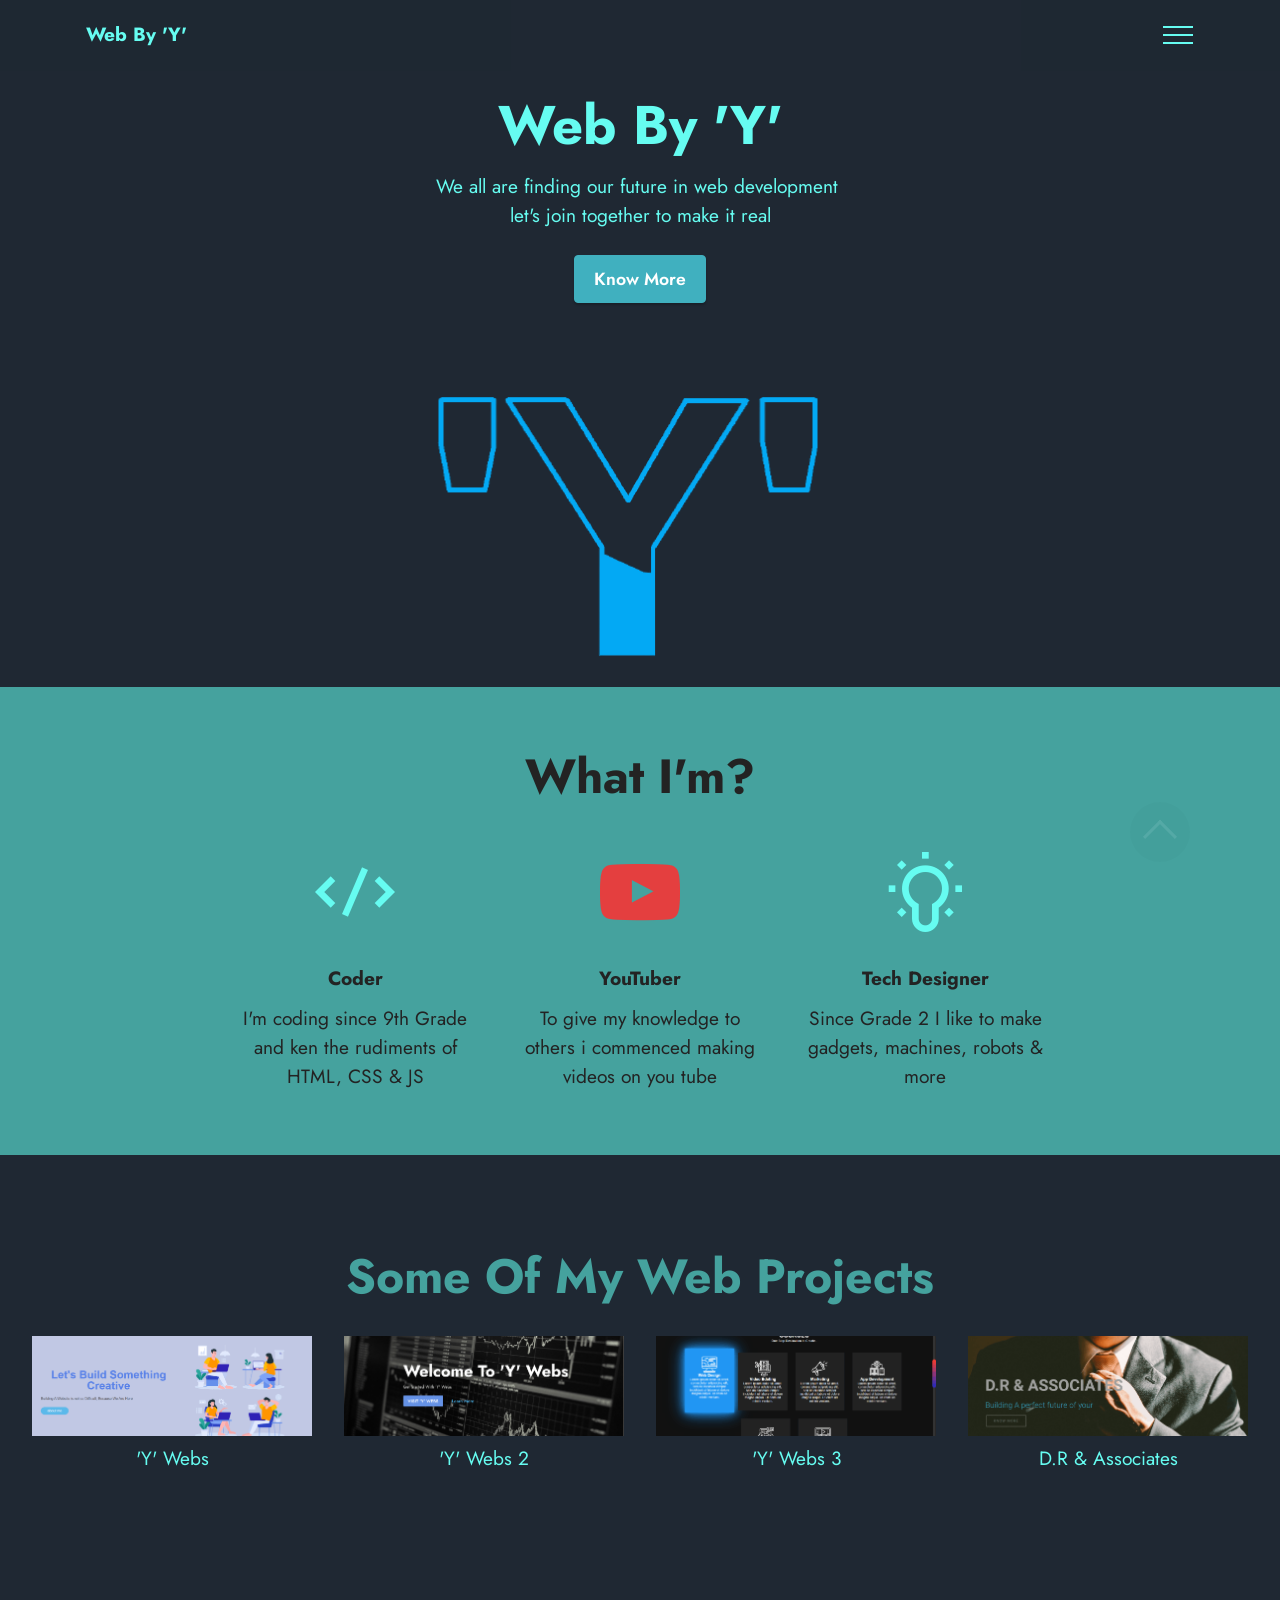
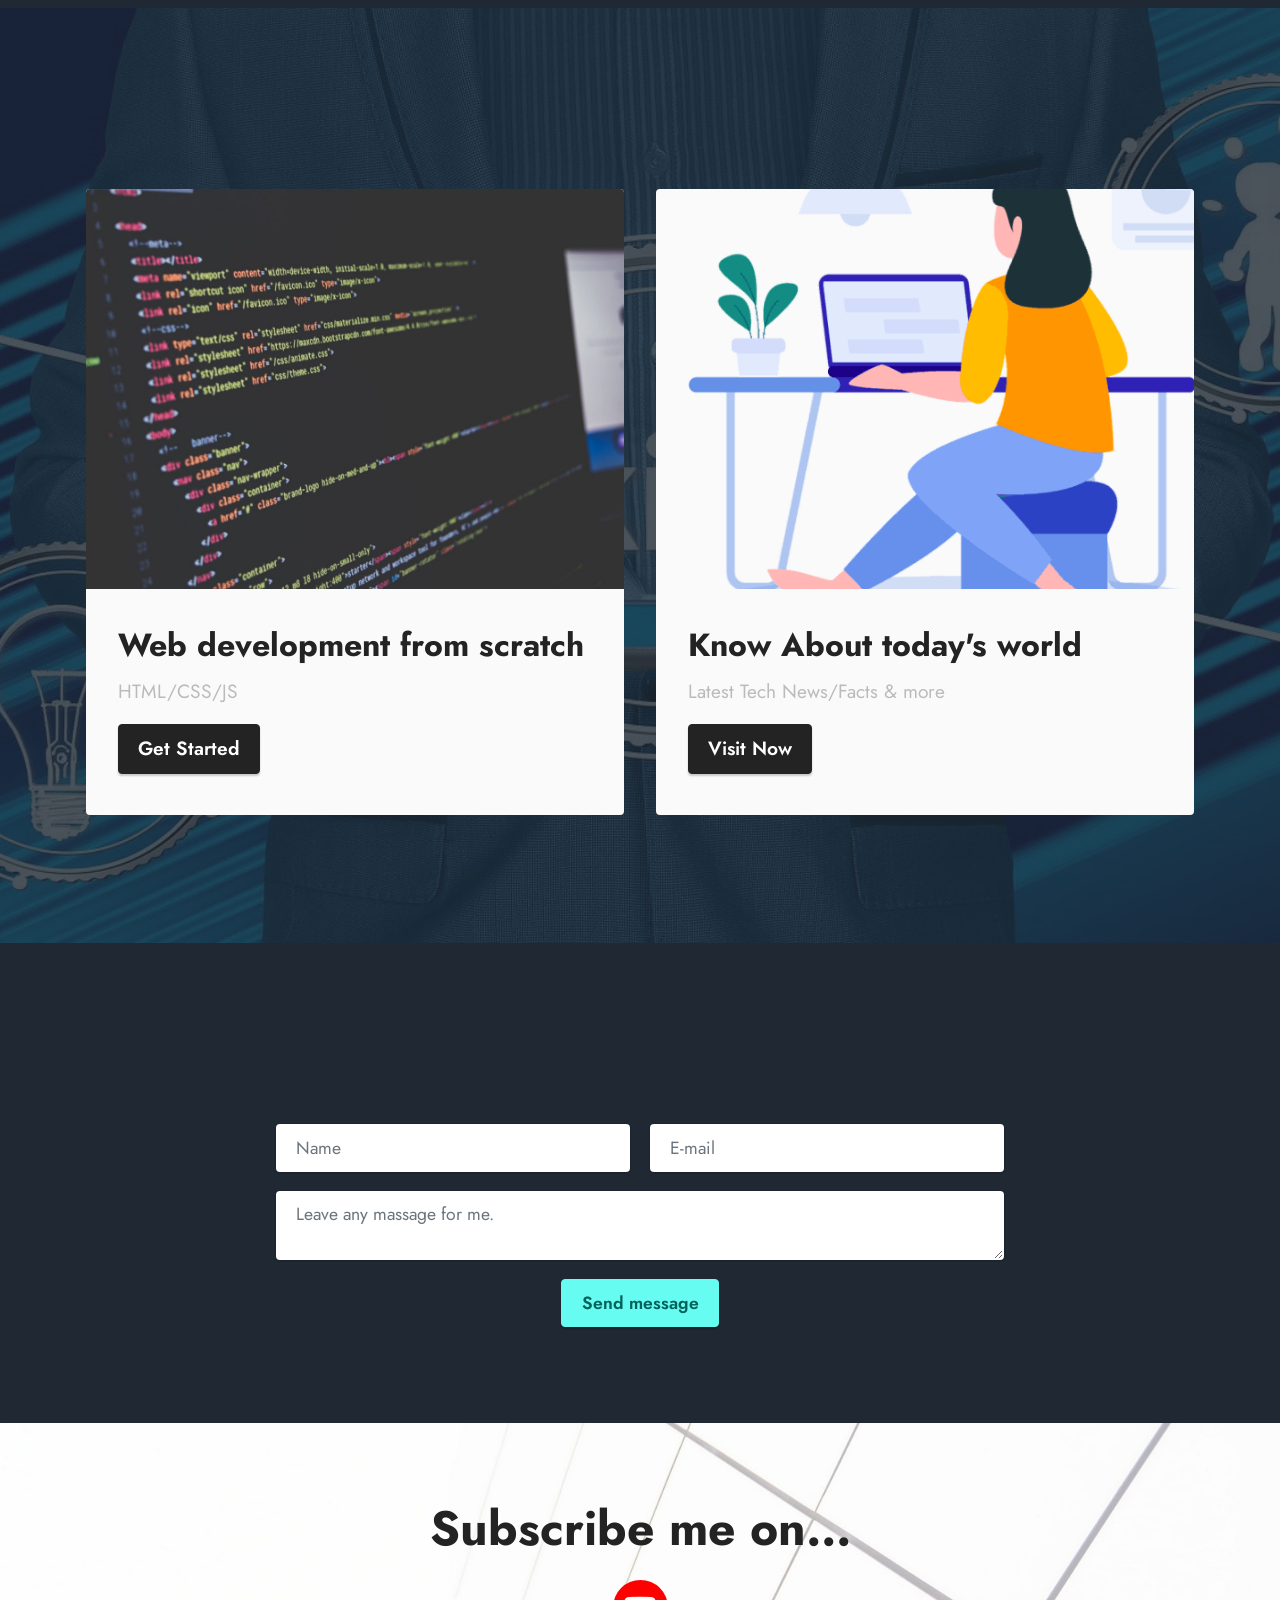
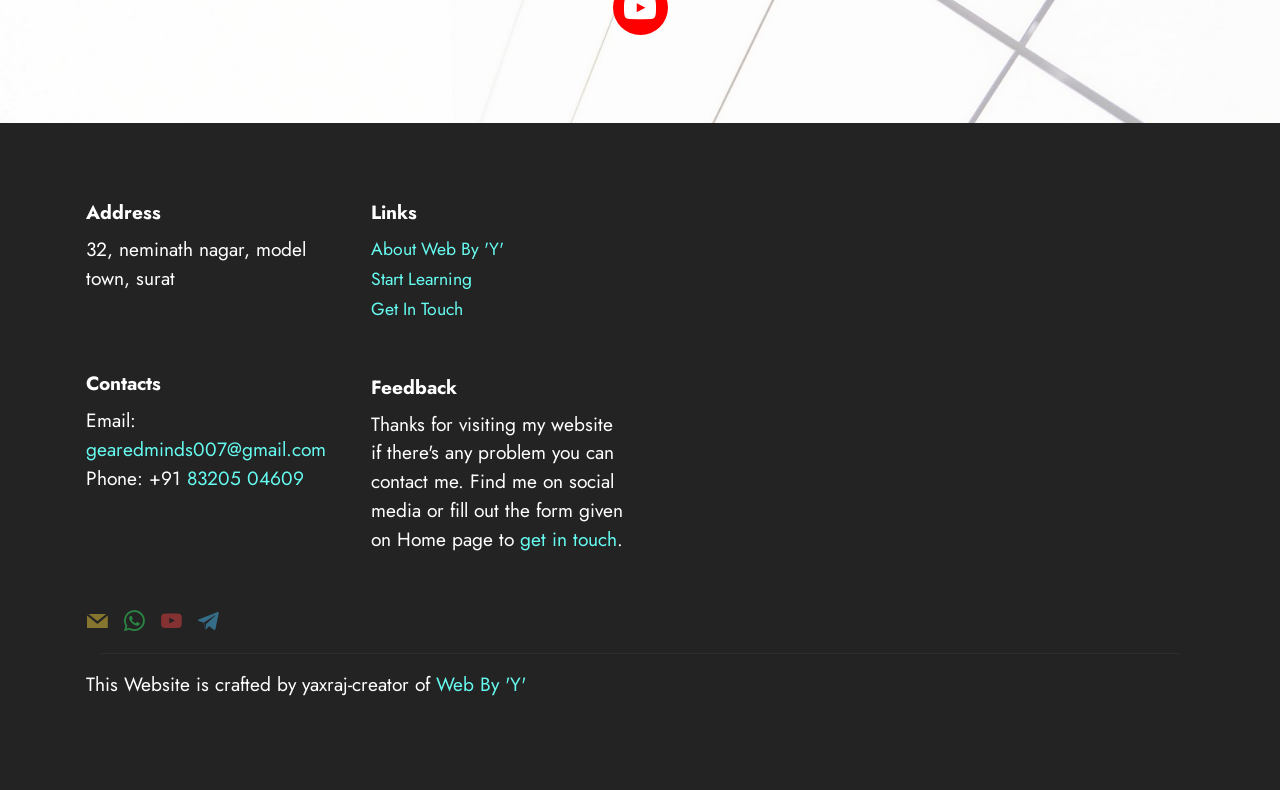
<file: index.html>
<!DOCTYPE html>
<html  >
<head>
 <script async src="https://pagead2.googlesyndication.com/pagead/js/adsbygoogle.js?client=ca-pub-4339683149949399"
     crossorigin="anonymous"></script>
 
  <meta charset="UTF-8">
  <meta http-equiv="X-UA-Compatible" content="IE=edge">
  <meta name="keywords" content="HTML, CSS, JavaScript, yaxraj, yaxraj dabhi, yaxrajdabhi, onlinetutorial, htmltutorial, csstutorial, yaxraj web, webbyy, web by y, web by yaxraj">
<meta name="keywords" content="yaxraj dabhi">
 <meta name="author" content="yaxraj dabhi">
  <meta name="viewport" content="width=device-width, initial-scale=1, minimum-scale=1">
  <link rel="shortcut icon" href="assets/images/logo-128x61-1.png" type="image/x-icon">
  <meta name="description" content="Web By 'Y' is a platform to learn coding and get web designing related articles & templates, Visit this Website regularly to get updates about tech news  ">
  
  
  <title>Web By Yaxraj</title>
  <link rel="stylesheet" href="assets/web/assets/mobirise-icons2/mobirise2.css">
  <link rel="stylesheet" href="assets/tether/tether.min.css">
  <link rel="stylesheet" href="assets/bootstrap/css/bootstrap.min.css">
  <link rel="stylesheet" href="assets/bootstrap/css/bootstrap-grid.min.css">
  <link rel="stylesheet" href="assets/bootstrap/css/bootstrap-reboot.min.css">
  <link rel="stylesheet" href="assets/dropdown/css/style.css">
  <link rel="stylesheet" href="assets/animatecss/animate.css">
  <link rel="stylesheet" href="assets/formstyler/jquery.formstyler.css">
  <link rel="stylesheet" href="assets/formstyler/jquery.formstyler.theme.css">
  <link rel="stylesheet" href="assets/datepicker/jquery.datetimepicker.min.css">
  <link rel="stylesheet" href="assets/socicon/css/styles.css">
  <link rel="stylesheet" href="assets/theme/css/style.css">
  <link rel="preload" as="style" href="assets/mobirise/css/mbr-additional.css"><link rel="stylesheet" href="assets/mobirise/css/mbr-additional.css" type="text/css">
  
  
  
  
</head>
<body onload="myFunction()">

    <div id="loading">

</div>

<style type="text/css">
    #loading
{
    position: fixed;
    width: 100%;
    height: 100vh;
    background: #000 url('assets/images/load.gif')
    no-repeat center;
    z-index: 99999;
}

#loading h5
{
    font-size: 20px;
    text-align: center;
    color: #2196f3;
    margin-top: 400px;
    font-family: verdana;

}
</style>
  
  <section class="menu menu1 cid-sdhZfoHPAw" once="menu" id="menu1-0">
    

    <nav class="navbar navbar-dropdown navbar-fixed-top collapsed">
        <div class="container">
            <div class="navbar-brand">
                
                <span class="navbar-caption-wrap"><a class="navbar-caption text-primary display-7" href="index.html">Web By 'Y'</a></span>
            </div>
            <button class="navbar-toggler" type="button" data-toggle="collapse" data-target="#navbarSupportedContent" aria-controls="navbarNavAltMarkup" aria-expanded="false" aria-label="Toggle navigation">
                <div class="hamburger">
                    <span></span>
                    <span></span>
                    <span></span>
                    <span></span>
                </div>
            </button>
            <div class="collapse navbar-collapse" id="navbarSupportedContent">
                <ul class="navbar-nav nav-dropdown nav-right" data-app-modern-menu="true"><li class="nav-item"><a class="nav-link link text-primary display-4" href="index.html">Home</a></li>
                    <li class="nav-item"><a class="nav-link link text-primary display-4" href="page1.html">
                            About</a></li><li class="nav-item"><a class="nav-link link text-primary display-4" href="page2.html">Beginner's Guide</a></li><li class="nav-item"><a class="nav-link link text-primary display-4" href="page6.html">Fun Facts</a></li>
                    <li class="nav-item"><a class="nav-link link text-primary display-4" href="index.html#form5-2k">Contact</a>
                    </li></ul>
                
                
            </div>
        </div>
    </nav>
</section>

<section class="header10 cid-sdi0SN9Hoo" id="header10-1">

    

    

    <div class="align-center container-fluid">
        <div class="row justify-content-center">
            <div class="col-md-12 col-lg-9">
                <h1 class="mbr-section-title mbr-fonts-style mb-3 display-1"><strong>Web By 'Y'</strong></h1>
                <p class="mbr-text mbr-fonts-style display-7">We all are finding our future in web development&nbsp;<br>let's join together to make it real</p>
                <div class="mbr-section-btn mt-3"><a class="btn btn-success display-4" href="page1.html">Know More</a></div>
                <div class="image-wrap mt-4">
                    <img src="assets/images/logo-722x346.png" alt="Web By 'Y'" title="">
                </div>
            </div>
        </div>
    </div>
</section>

<section class="features24 cid-sdi5lNumku" id="features1-2">
    

    
    <div class="container">
        <div class="row">
            <div class="col-12">
                <h3 class="mbr-section-title mbr-fonts-style align-center mb-0 display-2">
                    <strong>What I'm?</strong></h3>
                
            </div>
            <div class="card col-12 col-md-6 col-lg-3">
                <div class="card-wrapper">
                    <div class="card-box align-center">
                        <div class="iconfont-wrapper">
                            <span class="mbr-iconfont mobi-mbri-code mobi-mbri" style="color: rgb(102, 252, 241); fill: rgb(102, 252, 241);"></span>
                        </div>
                        <h5 class="card-title mbr-fonts-style display-7"><strong>Coder</strong></h5>
                        <p class="card-text mbr-fonts-style display-7">I'm coding since 9th Grade and ken the rudiments of HTML, CSS &amp; JS<br></p>
                    </div>
                </div>
            </div>
            <div class="card col-12 col-md-6 col-lg-3">
                <div class="card-wrapper">
                    <div class="card-box align-center">
                        <div class="iconfont-wrapper">
                            <span class="mbr-iconfont socicon-youtube socicon" style="color: rgb(228, 63, 63); fill: rgb(228, 63, 63);"></span>
                        </div>
                        <h5 class="card-title mbr-fonts-style display-7"><strong>YouTuber</strong></h5>
                        <p class="card-text mbr-fonts-style display-7">To give my knowledge to others i commenced making videos on you tube</p>
                    </div>
                </div>
            </div>
            <div class="card col-12 col-md-6 col-lg-3">
                <div class="card-wrapper">
                    <div class="card-box align-center">
                        <div class="iconfont-wrapper">
                            <span class="mbr-iconfont mobi-mbri-idea mobi-mbri" style="color: rgb(102, 252, 241); fill: rgb(102, 252, 241);"></span>
                        </div>
                        <h5 class="card-title mbr-fonts-style display-7"><strong>Tech Designer</strong></h5>
                        <p class="card-text mbr-fonts-style display-7">Since Grade 2 I like to make gadgets, machines, robots &amp; more</p>
                    </div>
                </div>
            </div>
            
        </div>
    </div>
</section>

<section class="gallery6 mbr-gallery cid-sdiis7QMje" id="gallery6-5">
    

    

    <div class="container-fluid">
        <div class="mbr-section-head">
            <h3 class="mbr-section-title mbr-fonts-style align-center m-0 display-2"><strong>Some Of My Web Projects</strong></h3>
            
        </div>
        <div class="row mbr-gallery mt-4">
            <div class="col-12 col-md-6 col-lg-3 item gallery-image">
                <div class="item-wrapper" data-toggle="modal" data-target="#sdujn8p6cu-modal">
                    <img class="w-100" src="assets/images/3-565x265.png" alt="" data-slide-to="0" data-target="#lb-sdujn8p6cu">
                    <div class="icon-wrapper">
                        <span class="mobi-mbri mobi-mbri-search mbr-iconfont mbr-iconfont-btn"></span>
                    </div>
                </div>
                <h6 class="mbr-item-subtitle mbr-fonts-style align-center mb-2 mt-2 display-7">'Y' Webs</h6>
            </div>
            <div class="col-12 col-md-6 col-lg-3 item gallery-image">
                <div class="item-wrapper" data-toggle="modal" data-target="#sdujn8p6cu-modal">
                    <img class="w-100" src="assets/images/1-565x295.png" alt="" data-slide-to="1" data-target="#lb-sdujn8p6cu">
                    <div class="icon-wrapper">
                        <span class="mobi-mbri mobi-mbri-search mbr-iconfont mbr-iconfont-btn"></span>
                    </div>
                </div>
                <h6 class="mbr-item-subtitle mbr-fonts-style align-center mb-2 mt-2 display-7">'Y' Webs 2</h6>
            </div>
            <div class="col-12 col-md-6 col-lg-3 item gallery-image">
                <div class="item-wrapper" data-toggle="modal" data-target="#sdujn8p6cu-modal">
                    <img class="w-100" src="assets/images/2-565x291.png" alt="" data-slide-to="2" data-target="#lb-sdujn8p6cu">
                    <div class="icon-wrapper">
                        <span class="mobi-mbri mobi-mbri-search mbr-iconfont mbr-iconfont-btn"></span>
                    </div>
                </div>
                <h6 class="mbr-item-subtitle mbr-fonts-style align-center mb-2 mt-2 display-7">'Y' Webs 3</h6>
            </div><div class="col-12 col-md-6 col-lg-3 item gallery-image">
                <div class="item-wrapper" data-toggle="modal" data-target="#sdujn8p6cu-modal">
                    <img class="w-100" src="assets/images/5-565x294.png" alt="" data-slide-to="3" data-target="#lb-sdujn8p6cu">
                    <div class="icon-wrapper">
                        <span class="mobi-mbri mobi-mbri-search mbr-iconfont mbr-iconfont-btn"></span>
                    </div>
                </div>
                <h6 class="mbr-item-subtitle mbr-fonts-style align-center mb-2 mt-2 display-7">D.R &amp; Associates</h6>
            </div>
            
        </div>

        <div class="modal mbr-slider" tabindex="-1" role="dialog" aria-hidden="true" id="sdujn8p6cu-modal">
            <div class="modal-dialog" role="document">
                <div class="modal-content">
                    <div class="modal-body">
                        <div class="carousel slide" id="lb-sdujn8p6cu" data-ride="carousel" data-interval="5000">
                            <div class="carousel-inner">
                                <div class="carousel-item active">
                                    <img class="d-block w-100" src="assets/images/3-565x265.png" alt="">
                                </div>
                                <div class="carousel-item">
                                    <img class="d-block w-100" src="assets/images/1-565x295.png" alt="">
                                </div>
                                <div class="carousel-item">
                                    <img class="d-block w-100" src="assets/images/2-565x291.png" alt="">
                                </div><div class="carousel-item">
                                    <img class="d-block w-100" src="assets/images/5-565x294.png" alt="">
                                </div>
                                
                            </div>
                            <ol class="carousel-indicators">
                                <li data-slide-to="0" class="active" data-target="#lb-sdujn8p6cu"></li>
                                <li data-slide-to="1" data-target="#lb-sdujn8p6cu"></li>
                                <li data-slide-to="2" data-target="#lb-sdujn8p6cu"></li>
                                <li data-slide-to="3" data-target="#lb-sdujn8p6cu"></li>
                            </ol>
                            <a role="button" href="" class="close" data-dismiss="modal" aria-label="Close">
                            </a>
                            <a class="carousel-control-prev carousel-control" role="button" data-slide="prev" href="#lb-sdujn8p6cu">
                                <span class="mobi-mbri mobi-mbri-arrow-prev" aria-hidden="true"></span>
                                <span class="sr-only">Previous</span>
                            </a>
                            <a class="carousel-control-next carousel-control" role="button" data-slide="next" href="#lb-sdujn8p6cu">
                                <span class="mobi-mbri mobi-mbri-arrow-next" aria-hidden="true"></span>
                                <span class="sr-only">Next</span>
                            </a>
                        </div>
                    </div>
                </div>
            </div>
        </div>
    </div>
</section>

<section class="features3 cid-sdnqFhuuPD" id="features4-1p">
    
    <div class="mbr-overlay"></div>
    <div class="container">
        <div class="mbr-section-head">
            <h4 class="mbr-section-title mbr-fonts-style align-center mb-0 display-2">
                <strong>Getting Started</strong></h4>
            
        </div>
        <div class="row mt-4">
            <div class="item features-image сol-12 col-md-6 col-lg-6">
                <div class="item-wrapper">
                    <div class="item-img">
                        <a href="page2.html"><img src="assets/images/computer-1209641-1920-1344x896.jpg" alt="" title=""></a>
                    </div>
                    <div class="item-content">
                        <h5 class="item-title mbr-fonts-style display-5"><strong>Web development from scratch</strong></h5>
                        <h6 class="item-subtitle mbr-fonts-style mt-1 display-7">HTML/CSS/JS</h6>
                        
                    </div>
                    <div class="mbr-section-btn item-footer mt-2"><a href="page2.html" class="btn item-btn btn-black display-7">Get Started</a></div>
                </div>
            </div>
            
            <div class="item features-image сol-12 col-md-6 col-lg-6">
                <div class="item-wrapper">
                    <div class="item-img">
                        <a href="page6.html"><img src="assets/images/remote-5491793-1922-1344x1344.png" alt="" title=""></a>
                    </div>
                    <div class="item-content">
                        <h5 class="item-title mbr-fonts-style display-5"><strong>Know About today's world</strong></h5>
                        <h6 class="item-subtitle mbr-fonts-style mt-1 display-7">Latest Tech News/Facts &amp; more</h6>
                        
                    </div>
                    <div class="mbr-section-btn item-footer mt-2"><a href="page6.html" class="btn item-btn btn-black display-7">Visit Now</a></div>
                </div>
            </div>
            
        </div>
    </div>
</section>

<section class="form5 cid-sdsmKT3A3T" id="form5-2k">
    
    
    <div class="container">
        <div class="mbr-section-head">
            <h3 class="mbr-section-title mbr-fonts-style align-center mb-0 display-2">
                <strong>Get In Touch</strong></h3>
            
        </div>
        <div class="row justify-content-center mt-4">
            <div class="col-lg-8 mx-auto mbr-form" data-form-type="formoid">
                <form action="https://mobirise.eu/" method="POST" class="mbr-form form-with-styler" data-form-title="Form Name"><input type="hidden" name="email" data-form-email="true" value="MROlY8j514FPXqHYVJKRxyp0TMPaS58ByIFv7dgZlKHsXCnXLcj//kA8gkkPq6teBi9hfKjGj3vWN0kjKaIrGPKxptdpri3gwvcj5Uz+C/iUCDJknaSKUA9qDvweNeFv">
                    <div class="">
                        <div hidden="hidden" data-form-alert="" class="alert alert-success col-12">There you go, You have successfully Submitted massage.
Thank You, Have a nice day</div>
                        <div hidden="hidden" data-form-alert-danger="" class="alert alert-danger col-12">Oops...! some
                            problem!</div>
                    </div>
                    <div class="dragArea row">
                        <div class="col-md col-sm-12 form-group" data-for="name">
                            <input type="text" name="name" placeholder="Name" data-form-field="name" class="form-control" value="" id="name-form5-2k">
                        </div>
                        <div class="col-md col-sm-12 form-group" data-for="email">
                            <input type="email" name="email" placeholder="E-mail" data-form-field="email" class="form-control" value="" id="email-form5-2k">
                        </div>
                        
                        <div class="col-12 form-group" data-for="textarea">
                            <textarea name="textarea" placeholder="Leave any massage for me." data-form-field="textarea" class="form-control" id="textarea-form5-2k"></textarea>
                        </div>
                        <div class="col-lg-12 col-md-12 col-sm-12 align-center mbr-section-btn"><button type="submit" class="btn btn-primary display-4">Send message</button></div>
                    </div>
                </form>
            </div>
        </div>
    </div>
</section>

<section class="share3 cid-sdilDXlhGH" id="share3-7">
    
     
    
    <div class="mbr-overlay" style="opacity: 0; background-color: rgb(255, 255, 255);">
    </div>

    <div class="container">
        <div class="media-container-row">
            <div class="col-12">
                <h3 class="mbr-section-title align-center mb-3 mbr-fonts-style display-2">
                    <strong>Subscribe me on...</strong></h3>
                <div class="social-list align-center">
                   
                    
                        
                        
                        
                        
                        
                        
                        
                        
                        <a class="iconfont-wrapper bg-youtube m-2" href="https://www.youtube.com/channel/UCrbHItdkVNqWEYDys9ejnPg" target="_blank">
                            <span class="socicon-youtube socicon"></span>
                        </a>
                        
                </div>
            </div>
        </div>
    </div>
</section>

<section class="footer6 cid-sdiqkt4SFA" once="footers" id="footer6-a">

    

    

    <div class="container">
        <div class="row content mbr-white">
            <div class="col-12 col-md-3 mbr-fonts-style display-7">
                <h5 class="mbr-section-subtitle mbr-fonts-style mb-2 display-7">
                    <strong>Address</strong>
                </h5>
                <p class="mbr-text mbr-fonts-style display-7">32, neminath nagar, model town, surat<br></p> <br>
                <h5 class="mbr-section-subtitle mbr-fonts-style mb-2 mt-4 display-7">
                    <strong>Contacts</strong>
                </h5>
                <p class="mbr-text mbr-fonts-style mb-4 display-7">
                    Email: <a href="mailto:gearedminds007@gmail.com" class="text-primary">gearedminds007@gmail.com&nbsp;</a><br>
                    Phone: +91 <a href="tel:+91-832-504609" class="text-primary">83205 04609</a><br><a href="tel:+91-832-504609" class="text-primary"><br></a>&nbsp;<br><br></p>
            </div>
            <div class="col-12 col-md-3 mbr-fonts-style display-7">
                <h5 class="mbr-section-subtitle mbr-fonts-style mb-2 display-7">
                    <strong>Links</strong>
                </h5>
                <ul class="list mbr-fonts-style mb-4 display-4">
                    <li class="mbr-text item-wrap"><a href="page1.html" class="text-primary">About Web By 'Y'</a></li>
                    <li class="mbr-text item-wrap"><a href="page2.html" class="text-primary">Start Learning</a></li>
                    <li class="mbr-text item-wrap"><a href="index.html#form5-2k" class="text-primary">Get In Touch</a></li>
                </ul>
                <h5 class="mbr-section-subtitle mbr-fonts-style mb-2 mt-5 display-7">
                    <strong>Feedback</strong>
                </h5>
                <p class="mbr-text mbr-fonts-style mb-4 display-7">Thanks for visiting my website if there's any problem you can contact me. Find me on social media or fill out the form given on Home page to <a href="index.html#form5-2k" class="text-primary">get in touch</a>.</p>
            </div>
            <div class="col-12 col-md-6">
                <div class="google-map"><iframe frameborder="0" style="border:0" src="https://www.google.com/maps/embed/v1/place?key=AIzaSyDk89J4FSunMF33ruMVWJaJht_Ro0kvoXs&amp;q=32, neminath nagar, surat" allowfullscreen=""></iframe></div>
            </div>
            <div class="col-md-6">
                <div class="social-list align-left">
                    <div class="soc-item">
                        <a href="mailto:gearedminds007@gmail.com">
                            <span class="mbr-iconfont mbr-iconfont-social socicon-mail socicon" style="color: rgb(230, 198, 59); fill: rgb(230, 198, 59);"></span>
                        </a>
                    </div>
                    <div class="soc-item">
                        <a href="https://wa.me/918320504609">
                            <span class="mbr-iconfont mbr-iconfont-social socicon-whatsapp socicon" style="color: rgb(50, 231, 100); fill: rgb(50, 231, 100);"></span>
                        </a>
                    </div>
                    <div class="soc-item">
                        <a href="https://www.youtube.com/channel/UCrbHItdkVNqWEYDys9ejnPg" target="_blank">
                            <span class="mbr-iconfont mbr-iconfont-social socicon-youtube socicon" style="color: rgb(228, 63, 63); fill: rgb(228, 63, 63);"></span>
                        </a>
                    </div>
                    <div class="soc-item">
                        <a href="tg://resolve?domain=Join_web_by_y">
                            <span class="mbr-iconfont mbr-iconfont-social socicon-telegram socicon" style="color: rgb(71, 181, 237); fill: rgb(71, 181, 237);"></span>
                        </a>
                    </div>
                    
                    
                </div>
            </div>
        </div>
        <div class="footer-lower">
            <div class="media-container-row">
                <div class="col-sm-12">
                    <hr>
                </div>
            </div>
            <div class="col-sm-12 copyright pl-0">
                <p class="mbr-text mbr-fonts-style mbr-white display-7">This Website is crafted by yaxraj-creator of <a href="index.html" class="text-primary">Web By 'Y'</a></p>
            </div>
        </div>
    </div>
</section><script>
    var preloader = document.getElementById('loading');

    function myFunction(){
        preloader.style.display = 'none';
    }
</script><script src="assets/web/assets/jquery/jquery.min.js"></script>  <script src="assets/popper/popper.min.js"></script>  <script src="assets/tether/tether.min.js"></script>  <script src="assets/bootstrap/js/bootstrap.min.js"></script>  <script src="assets/smoothscroll/smooth-scroll.js"></script>  <script src="assets/dropdown/js/nav-dropdown.js"></script>  <script src="assets/dropdown/js/navbar-dropdown.js"></script>  <script src="assets/touchswipe/jquery.touch-swipe.min.js"></script>  <script src="assets/viewportchecker/jquery.viewportchecker.js"></script>  <script src="assets/formstyler/jquery.formstyler.js"></script>  <script src="assets/formstyler/jquery.formstyler.min.js"></script>  <script src="assets/datepicker/jquery.datetimepicker.full.js"></script>  <script src="assets/parallax/jarallax.min.js"></script>  <script src="assets/theme/js/script.js"></script>  <script src="assets/formoid/formoid.min.js"></script>  
  
  
 <div id="scrollToTop" class="scrollToTop mbr-arrow-up"><a style="text-align: center;"><i class="mbr-arrow-up-icon mbr-arrow-up-icon-cm cm-icon cm-icon-smallarrow-up"></i></a></div>
    <input name="animation" type="hidden">
  </body>
</html>
</file>
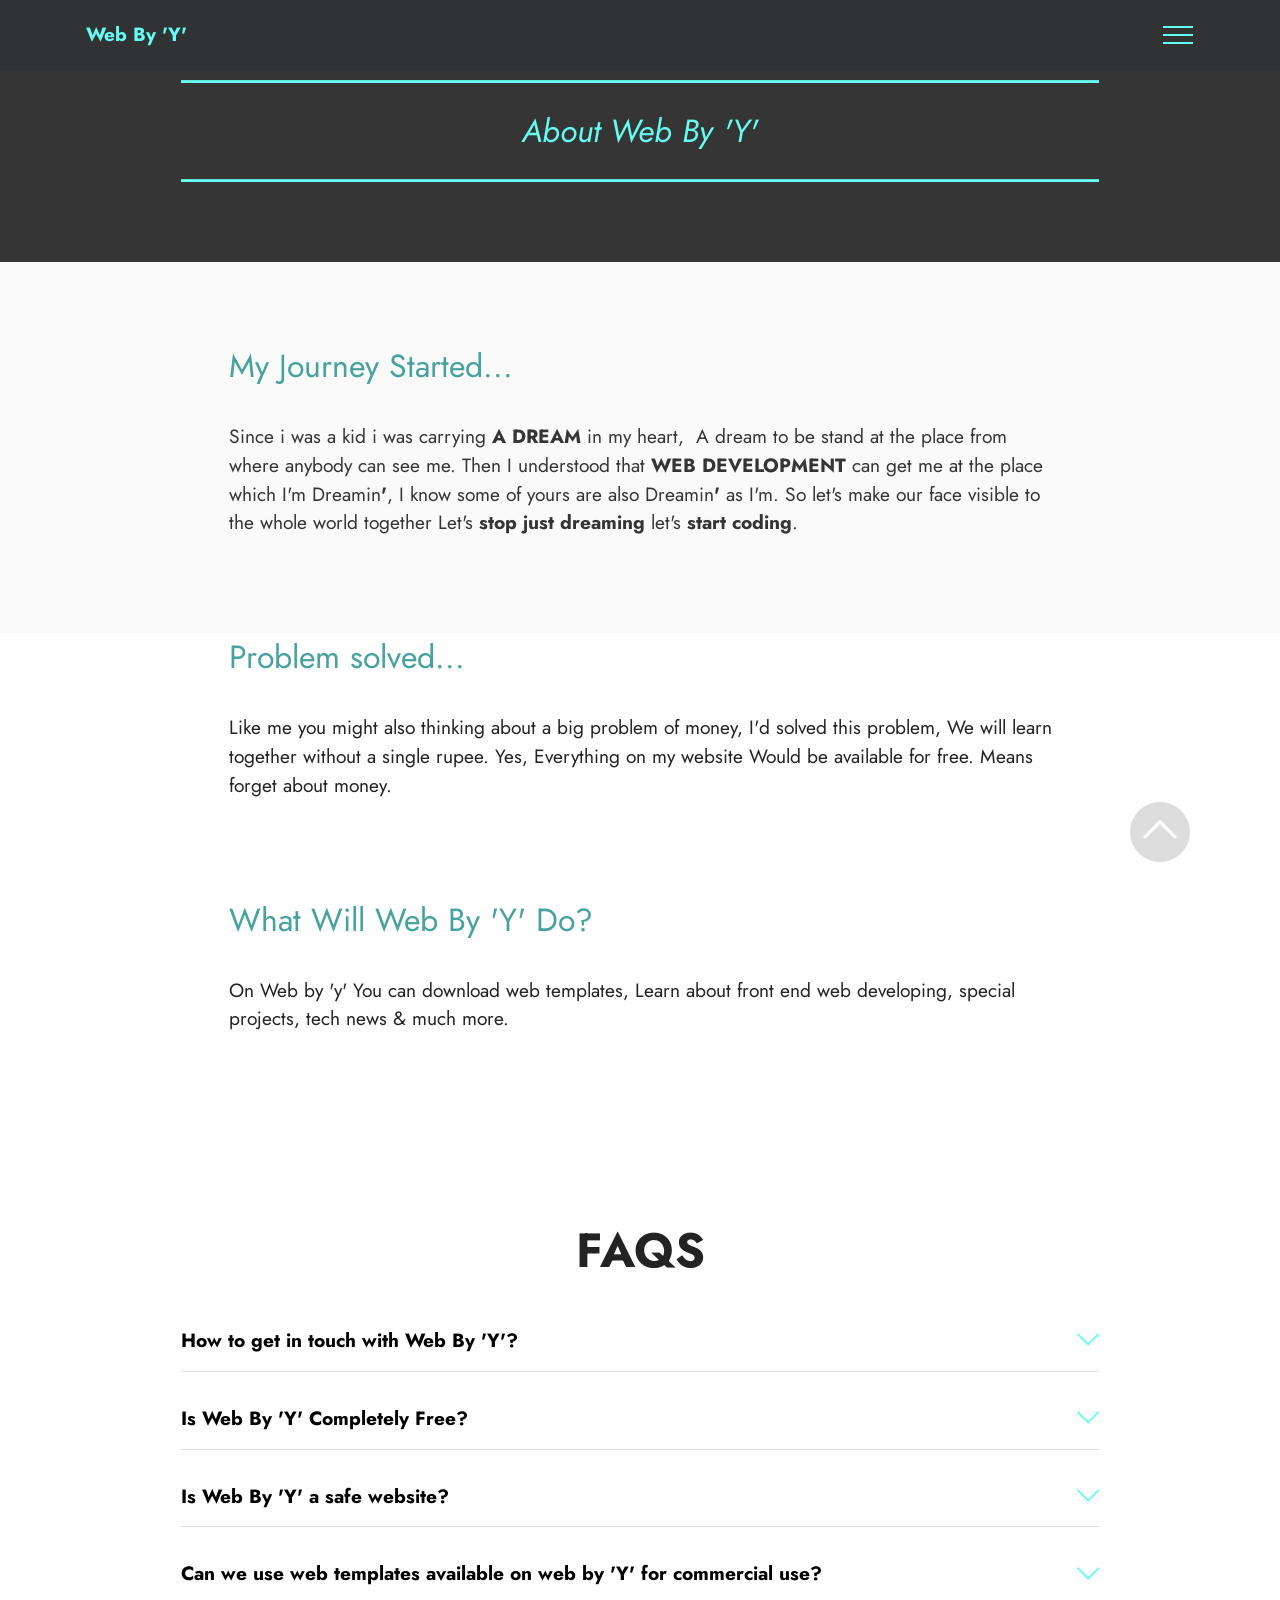
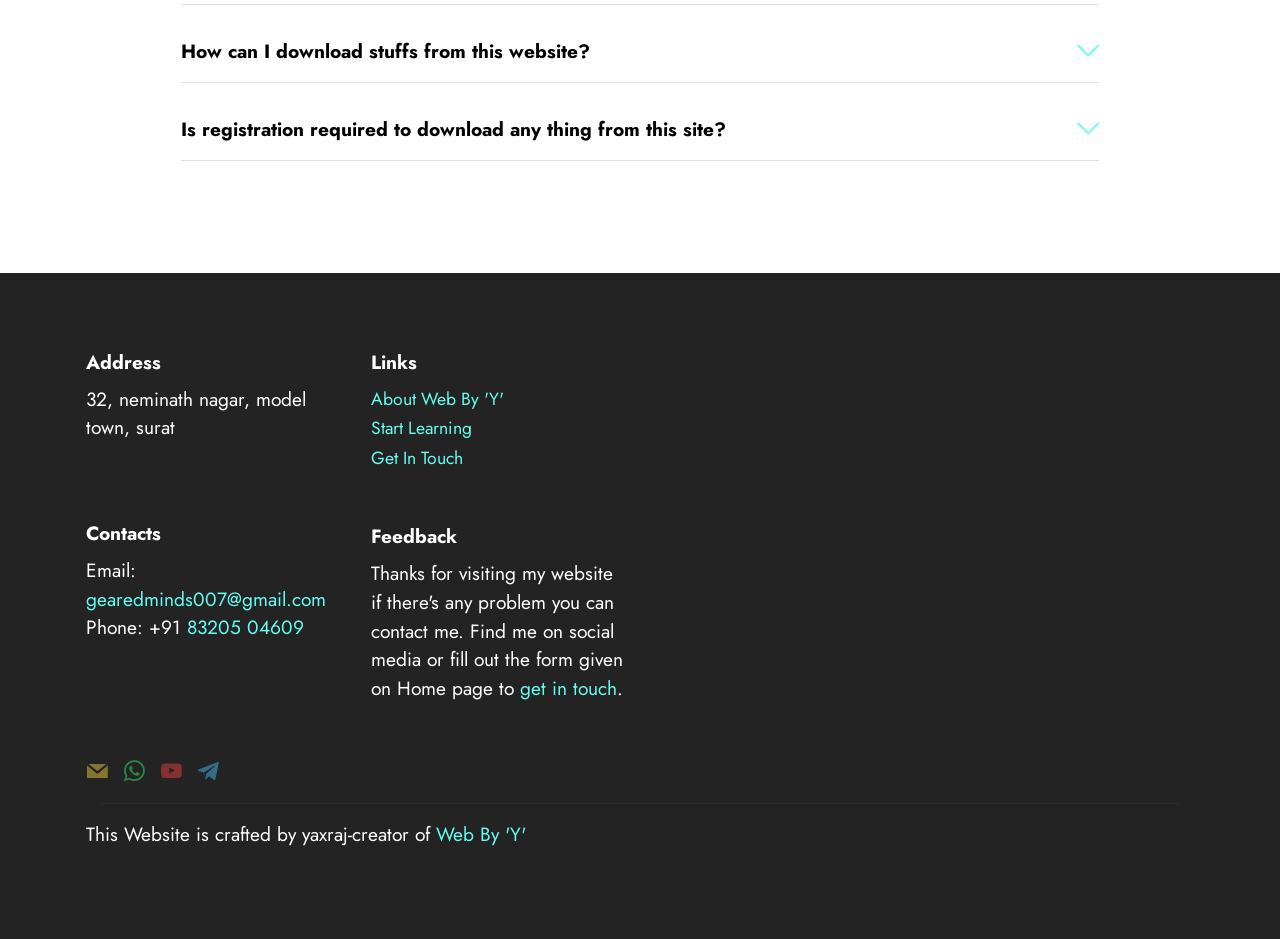
<file: page1.html>
<!DOCTYPE html>
<html  >
<head>
  <!-- Site made with Mobirise Website Builder v5.1.4, https://mobirise.com -->
  <meta charset="UTF-8">
  <meta http-equiv="X-UA-Compatible" content="IE=edge">
  <meta name="generator" content="Mobirise v5.1.4, mobirise.com">
  <meta name="viewport" content="width=device-width, initial-scale=1, minimum-scale=1">
  <link rel="shortcut icon" href="assets/images/logo-128x61-1.png" type="image/x-icon">
  <meta name="description" content="Know about Web By 'Y' | What Web By 'Y' do? / Why i developed this website / What is my Goal | Story">
  
  
  <title>About | Web By 'Y'</title>
  <link rel="stylesheet" href="assets/web/assets/mobirise-icons2/mobirise2.css">
  <link rel="stylesheet" href="assets/web/assets/mobirise-icons/mobirise-icons.css">
  <link rel="stylesheet" href="assets/tether/tether.min.css">
  <link rel="stylesheet" href="assets/bootstrap/css/bootstrap.min.css">
  <link rel="stylesheet" href="assets/bootstrap/css/bootstrap-grid.min.css">
  <link rel="stylesheet" href="assets/bootstrap/css/bootstrap-reboot.min.css">
  <link rel="stylesheet" href="assets/dropdown/css/style.css">
  <link rel="stylesheet" href="assets/animatecss/animate.css">
  <link rel="stylesheet" href="assets/socicon/css/styles.css">
  <link rel="stylesheet" href="assets/theme/css/style.css">
  <link rel="preload" as="style" href="assets/mobirise/css/mbr-additional.css"><link rel="stylesheet" href="assets/mobirise/css/mbr-additional.css" type="text/css">
  
  
  
  
</head>
<body onload="myFunction()">

    <div id="loading">

</div>

<style type="text/css">
    #loading
{
    position: fixed;
    width: 100%;
    height: 100vh;
    background: #000 url('assets/images/load.gif')
    no-repeat center;
    z-index: 99999;
}

#loading h5
{
    font-size: 20px;
    text-align: center;
    color: #2196f3;
    margin-top: 400px;
    font-family: verdana;

}
</style>
  
  <section class="menu menu1 cid-sdhZfoHPAw" once="menu" id="menu1-b">
    

    <nav class="navbar navbar-dropdown navbar-fixed-top collapsed">
        <div class="container">
            <div class="navbar-brand">
                
                <span class="navbar-caption-wrap"><a class="navbar-caption text-primary display-7" href="index.html">Web By 'Y'</a></span>
            </div>
            <button class="navbar-toggler" type="button" data-toggle="collapse" data-target="#navbarSupportedContent" aria-controls="navbarNavAltMarkup" aria-expanded="false" aria-label="Toggle navigation">
                <div class="hamburger">
                    <span></span>
                    <span></span>
                    <span></span>
                    <span></span>
                </div>
            </button>
            <div class="collapse navbar-collapse" id="navbarSupportedContent">
                <ul class="navbar-nav nav-dropdown nav-right" data-app-modern-menu="true"><li class="nav-item"><a class="nav-link link text-primary display-4" href="index.html">Home</a></li>
                    <li class="nav-item"><a class="nav-link link text-primary display-4" href="page1.html">
                            About</a></li><li class="nav-item"><a class="nav-link link text-primary display-4" href="page2.html">Beginner's Guide</a></li><li class="nav-item"><a class="nav-link link text-primary display-4" href="page6.html">Fun Facts</a></li>
                    <li class="nav-item"><a class="nav-link link text-primary display-4" href="index.html#form5-2k">Contact</a>
                    </li></ul>
                
                
            </div>
        </div>
    </nav>
</section>

<section class="content6 cid-sdiIOg8cq3" id="content6-e">
    
    <div class="container">
        <div class="row justify-content-center">
            <div class="col-md-12 col-lg-10">
                <hr class="line">
                <p class="mbr-text align-center mbr-fonts-style my-4 display-5"><em>About Web By 'Y'</em></p>
                <hr class="line">
            </div>
        </div>
    </div>
</section>

<section class="content5 cid-sdiIL8D7Ki" id="content5-d">
    
    <div class="container">
        <div class="row justify-content-center">
            <div class="col-md-12 col-lg-9">
                
                <h4 class="mbr-section-subtitle mbr-fonts-style mb-4 display-5">
                    My Journey Started...</h4>
                <p class="mbr-text mbr-fonts-style display-7">Since i was a kid i was carrying <strong>A DREAM</strong> in my heart,&nbsp; A dream to be stand at the place from where anybody can see me. Then I understood that <strong>WEB DEVELOPMENT</strong>&nbsp;can get me at the place which I'm Dreamin<strong>'</strong>, I know some of yours are also Dreamin<strong>' </strong>as I'm. So let's make our face visible to the whole world together Let's <strong>stop just</strong> <strong>dreaming</strong> let's <strong>start coding</strong>.</p>
            </div>
        </div>
    </div>
</section>

<section class="content5 cid-sdiIQ2KVUn" id="content5-f">
    
    <div class="container">
        <div class="row justify-content-center">
            <div class="col-md-12 col-lg-9">
                
                <h4 class="mbr-section-subtitle mbr-fonts-style mb-4 display-5">Problem solved...</h4>
                <p class="mbr-text mbr-fonts-style display-7">Like me you might also thinking about a big problem of money, I'd solved this problem, We will learn together without a single rupee. Yes, Everything on my website Would be available for free. Means forget about money.</p>
            </div>
        </div>
    </div>
</section>

<section class="content5 cid-sdiRn84Szq" id="content5-h">
    
    <div class="container">
        <div class="row justify-content-center">
            <div class="col-md-12 col-lg-9">
                
                <h4 class="mbr-section-subtitle mbr-fonts-style mb-4 display-5">
                    What Will Web By 'Y' Do?</h4>
                <p class="mbr-text mbr-fonts-style display-7">On Web by 'y' You can download web templates, Learn about front end web developing, special projects, tech news &amp; much more.</p>
            </div>
        </div>
    </div>
</section>

<section class="content17 cid-sdiVJeYjcJ" id="content17-k">

    

    
    
    <div class="container">
        
            <div class="row justify-content-center">
                <div class="col-12 col-md-10">
                    <div class="section-head align-center mb-4">
                        <h3 class="mbr-section-title mb-0 mbr-fonts-style display-2"><strong>FAQS</strong></h3>
                        
                    </div>
                    
                    <div id="bootstrap-toggle" class="toggle-panel accordionStyles tab-content">
                        <div class="card mb-3">
                            <div class="card-header" role="tab" id="headingOne">
                                <a role="button" class="collapsed panel-title text-black" data-toggle="collapse" data-core="" href="#collapse1_17" aria-expanded="false" aria-controls="collapse1">
                                    <h6 class="panel-title-edit mbr-fonts-style mb-0 display-7"><strong>How to get in touch with Web By 'Y'?</strong>
                                </h6>
                                    <span class="sign mbr-iconfont mbri-arrow-down"></span>
                                </a>
                            </div>
                            <div id="collapse1_17" class="panel-collapse noScroll collapse" role="tabpanel" aria-labelledby="headingOne">
                                <div class="panel-body">
                                    <p class="mbr-fonts-style panel-text display-7">You can get yourself in touch by Whats app, Telegram, Email or Easily filling out the get in touch form. <br><a href="index.html#form5-2k" class="text-primary">Get in touch form</a></p>
                                </div>
                            </div>
                        </div>
                        <div class="card mb-3">
                            <div class="card-header" role="tab" id="headingTwo">
                                <a role="button" class="collapsed panel-title text-black" data-toggle="collapse" data-core="" href="#collapse2_17" aria-expanded="false" aria-controls="collapse2">
                                    <h6 class="panel-title-edit mbr-fonts-style mb-0 display-7"><strong>Is Web By 'Y' Completely Free?</strong>&nbsp; &nbsp; &nbsp; &nbsp; &nbsp; &nbsp; &nbsp; &nbsp; &nbsp; &nbsp; &nbsp; &nbsp; &nbsp; &nbsp; &nbsp; &nbsp; &nbsp;</h6>
                                    <span class="sign mbr-iconfont mbri-arrow-down"></span>
                                </a>

                            </div>
                            <div id="collapse2_17" class="panel-collapse noScroll collapse" role="tabpanel" aria-labelledby="headingTwo">
                                <div class="panel-body">
                                    <p class="mbr-fonts-style panel-text display-7">Yes, ofcource Web By 'Y' is completely free</p>
                                </div>
                            </div>
                        </div>
                        <div class="card mb-3">
                            <div class="card-header" role="tab" id="headingThree">
                                <a role="button" class="collapsed panel-title text-black" data-toggle="collapse" data-core="" href="#collapse3_17" aria-expanded="false" aria-controls="collapse3">
                                    <h6 class="panel-title-edit mbr-fonts-style mb-0 display-7"><strong>Is Web By 'Y' a safe website?</strong>&nbsp; &nbsp; &nbsp; &nbsp; &nbsp; &nbsp; &nbsp; &nbsp; &nbsp; &nbsp; &nbsp; &nbsp; &nbsp; &nbsp; &nbsp; &nbsp; &nbsp;</h6>
                                    <span class="sign mbr-iconfont mbri-arrow-down"></span>
                                </a>
                            </div>
                            <div id="collapse3_17" class="panel-collapse noScroll collapse" role="tabpanel" aria-labelledby="headingThree">
                                <div class="panel-body">
                                    <p class="mbr-fonts-style panel-text display-7">Yes, Web By 'Y' is Fully safe to use and downloads are scanned virus free.&nbsp;</p>
                                </div>
                            </div>
                        </div>
                        <div class="card mb-3">
                            <div class="card-header" role="tab" id="headingThree">
                                <a role="button" class="collapsed panel-title text-black" data-toggle="collapse" data-core="" href="#collapse4_17" aria-expanded="false" aria-controls="collapse4">
                                    <h6 class="panel-title-edit mbr-fonts-style mb-0 display-7"><strong>Can we use web templates available on web by 'Y' for commercial use?&nbsp;</strong>&nbsp; &nbsp; &nbsp; &nbsp; &nbsp; &nbsp; &nbsp; &nbsp; &nbsp; &nbsp; &nbsp; &nbsp; &nbsp; &nbsp; &nbsp; &nbsp; &nbsp;</h6>
                                    <span class="sign mbr-iconfont mbri-arrow-down"></span>
                                </a>
                            </div>
                            <div id="collapse4_17" class="panel-collapse noScroll collapse" role="tabpanel" aria-labelledby="headingThree">
                                <div class="panel-body">
                                    <p class="mbr-fonts-style panel-text display-7">Yes, you can use these templates for commercial &amp; non commercial both Without any Attribution.</p>
                                </div>
                            </div>
                        </div>
                        <div class="card mb-3">
                            <div class="card-header" role="tab" id="headingThree">
                                <a role="button" class="collapsed panel-title text-black" data-toggle="collapse" data-core="" href="#collapse5_17" aria-expanded="false" aria-controls="collapse5">
                                   <h6 class="panel-title-edit mbr-fonts-style mb-0 display-7"><strong>How can I download stuffs from this website?</strong></h6>
                                        <span class="mbr-iconfont mobi-mbri-arrow-down mobi-mbri"></span>
                                </a>
                            </div>
                            <div id="collapse5_17" class="panel-collapse noScroll collapse" role="tabpanel" aria-labelledby="headingThree">
                                <div class="panel-body">
                                    <p class="mbr-fonts-style panel-text display-7">
                                       Just press download button available next to the article it will redirected to google drive from there you can download any file easily.</p>
                                </div>
                            </div>
                        </div>
                        <div class="card mb-3">
                            <div class="card-header" role="tab" id="headingThree">
                                <a role="button" class="collapsed panel-title text-black" data-toggle="collapse" data-core="" href="#collapse6_17" aria-expanded="false" aria-controls="collapse6">
                                    <h6 class="panel-title-edit mbr-fonts-style mb-0 display-7"><strong>Is registration required to download any thing from this site?</strong></h6>
                                    <span class="mbr-iconfont mobi-mbri-arrow-down mobi-mbri"></span>
                                </a>
                            </div>
                            <div id="collapse6_17" class="panel-collapse noScroll collapse" role="tabpanel" aria-labelledby="headingThree">
                                <div class="panel-body">
                                    <p class="mbr-fonts-style panel-text display-7">
                                       No, registration is not required to download any thing from this site.&nbsp;</p>
                                </div>
                            </div>
                        </div>
                    </div>
                </div>
            </div>
        </div>
</section>

<section class="footer6 cid-sdiqkt4SFA" once="footers" id="footer6-c">

    

    

    <div class="container">
        <div class="row content mbr-white">
            <div class="col-12 col-md-3 mbr-fonts-style display-7">
                <h5 class="mbr-section-subtitle mbr-fonts-style mb-2 display-7">
                    <strong>Address</strong>
                </h5>
                <p class="mbr-text mbr-fonts-style display-7">32, neminath nagar, model town, surat<br></p> <br>
                <h5 class="mbr-section-subtitle mbr-fonts-style mb-2 mt-4 display-7">
                    <strong>Contacts</strong>
                </h5>
                <p class="mbr-text mbr-fonts-style mb-4 display-7">
                    Email: <a href="mailto:gearedminds007@gmail.com" class="text-primary">gearedminds007@gmail.com&nbsp;</a><br>
                    Phone: +91 <a href="tel:+91-832-504609" class="text-primary">83205 04609</a><br><a href="tel:+91-832-504609" class="text-primary"><br></a>&nbsp;<br><br></p>
            </div>
            <div class="col-12 col-md-3 mbr-fonts-style display-7">
                <h5 class="mbr-section-subtitle mbr-fonts-style mb-2 display-7">
                    <strong>Links</strong>
                </h5>
                <ul class="list mbr-fonts-style mb-4 display-4">
                    <li class="mbr-text item-wrap"><a href="page1.html" class="text-primary">About Web By 'Y'</a></li>
                    <li class="mbr-text item-wrap"><a href="page2.html" class="text-primary">Start Learning</a></li>
                    <li class="mbr-text item-wrap"><a href="index.html#form5-2k" class="text-primary">Get In Touch</a></li>
                </ul>
                <h5 class="mbr-section-subtitle mbr-fonts-style mb-2 mt-5 display-7">
                    <strong>Feedback</strong>
                </h5>
                <p class="mbr-text mbr-fonts-style mb-4 display-7">Thanks for visiting my website if there's any problem you can contact me. Find me on social media or fill out the form given on Home page to <a href="index.html#form5-2k" class="text-primary">get in touch</a>.</p>
            </div>
            <div class="col-12 col-md-6">
                <div class="google-map"><iframe frameborder="0" style="border:0" src="https://www.google.com/maps/embed/v1/place?key=AIzaSyCNveGQ9bfpKFwWzQLLftrR9hNiHwdqQG8&amp;q=32, neminath nagar, surat" allowfullscreen=""></iframe></div>
            </div>
            <div class="col-md-6">
                <div class="social-list align-left">
                    <div class="soc-item">
                        <a href="mailto:gearedminds007@gmail.com">
                            <span class="mbr-iconfont mbr-iconfont-social socicon-mail socicon" style="color: rgb(230, 198, 59); fill: rgb(230, 198, 59);"></span>
                        </a>
                    </div>
                    <div class="soc-item">
                        <a href="https://wa.me/918320504609">
                            <span class="mbr-iconfont mbr-iconfont-social socicon-whatsapp socicon" style="color: rgb(50, 231, 100); fill: rgb(50, 231, 100);"></span>
                        </a>
                    </div>
                    <div class="soc-item">
                        <a href="https://www.youtube.com/channel/UCrbHItdkVNqWEYDys9ejnPg" target="_blank">
                            <span class="mbr-iconfont mbr-iconfont-social socicon-youtube socicon" style="color: rgb(228, 63, 63); fill: rgb(228, 63, 63);"></span>
                        </a>
                    </div>
                    <div class="soc-item">
                        <a href="tg://resolve?domain=Join_web_by_y">
                            <span class="mbr-iconfont mbr-iconfont-social socicon-telegram socicon" style="color: rgb(71, 181, 237); fill: rgb(71, 181, 237);"></span>
                        </a>
                    </div>
                    
                    
                </div>
            </div>
        </div>
        <div class="footer-lower">
            <div class="media-container-row">
                <div class="col-sm-12">
                    <hr>
                </div>
            </div>
            <div class="col-sm-12 copyright pl-0">
                <p class="mbr-text mbr-fonts-style mbr-white display-7">This Website is crafted by yaxraj-creator of <a href="index.html" class="text-primary">Web By 'Y'</a></p>
            </div>
        </div>
    </div>
</section><script>
    var preloader = document.getElementById('loading');

    function myFunction(){
        preloader.style.display = 'none';
    }
</script><script src="assets/web/assets/jquery/jquery.min.js"></script>  <script src="assets/popper/popper.min.js"></script>  <script src="assets/tether/tether.min.js"></script>  <script src="assets/bootstrap/js/bootstrap.min.js"></script>  <script src="assets/smoothscroll/smooth-scroll.js"></script>  <script src="assets/dropdown/js/nav-dropdown.js"></script>  <script src="assets/dropdown/js/navbar-dropdown.js"></script>  <script src="assets/touchswipe/jquery.touch-swipe.min.js"></script>  <script src="assets/viewportchecker/jquery.viewportchecker.js"></script>  <script src="assets/mbr-switch-arrow/mbr-switch-arrow.js"></script>  <script src="assets/theme/js/script.js"></script>  
  
  
 <div id="scrollToTop" class="scrollToTop mbr-arrow-up"><a style="text-align: center;"><i class="mbr-arrow-up-icon mbr-arrow-up-icon-cm cm-icon cm-icon-smallarrow-up"></i></a></div>
    <input name="animation" type="hidden">
  </body>
</html>
</file>
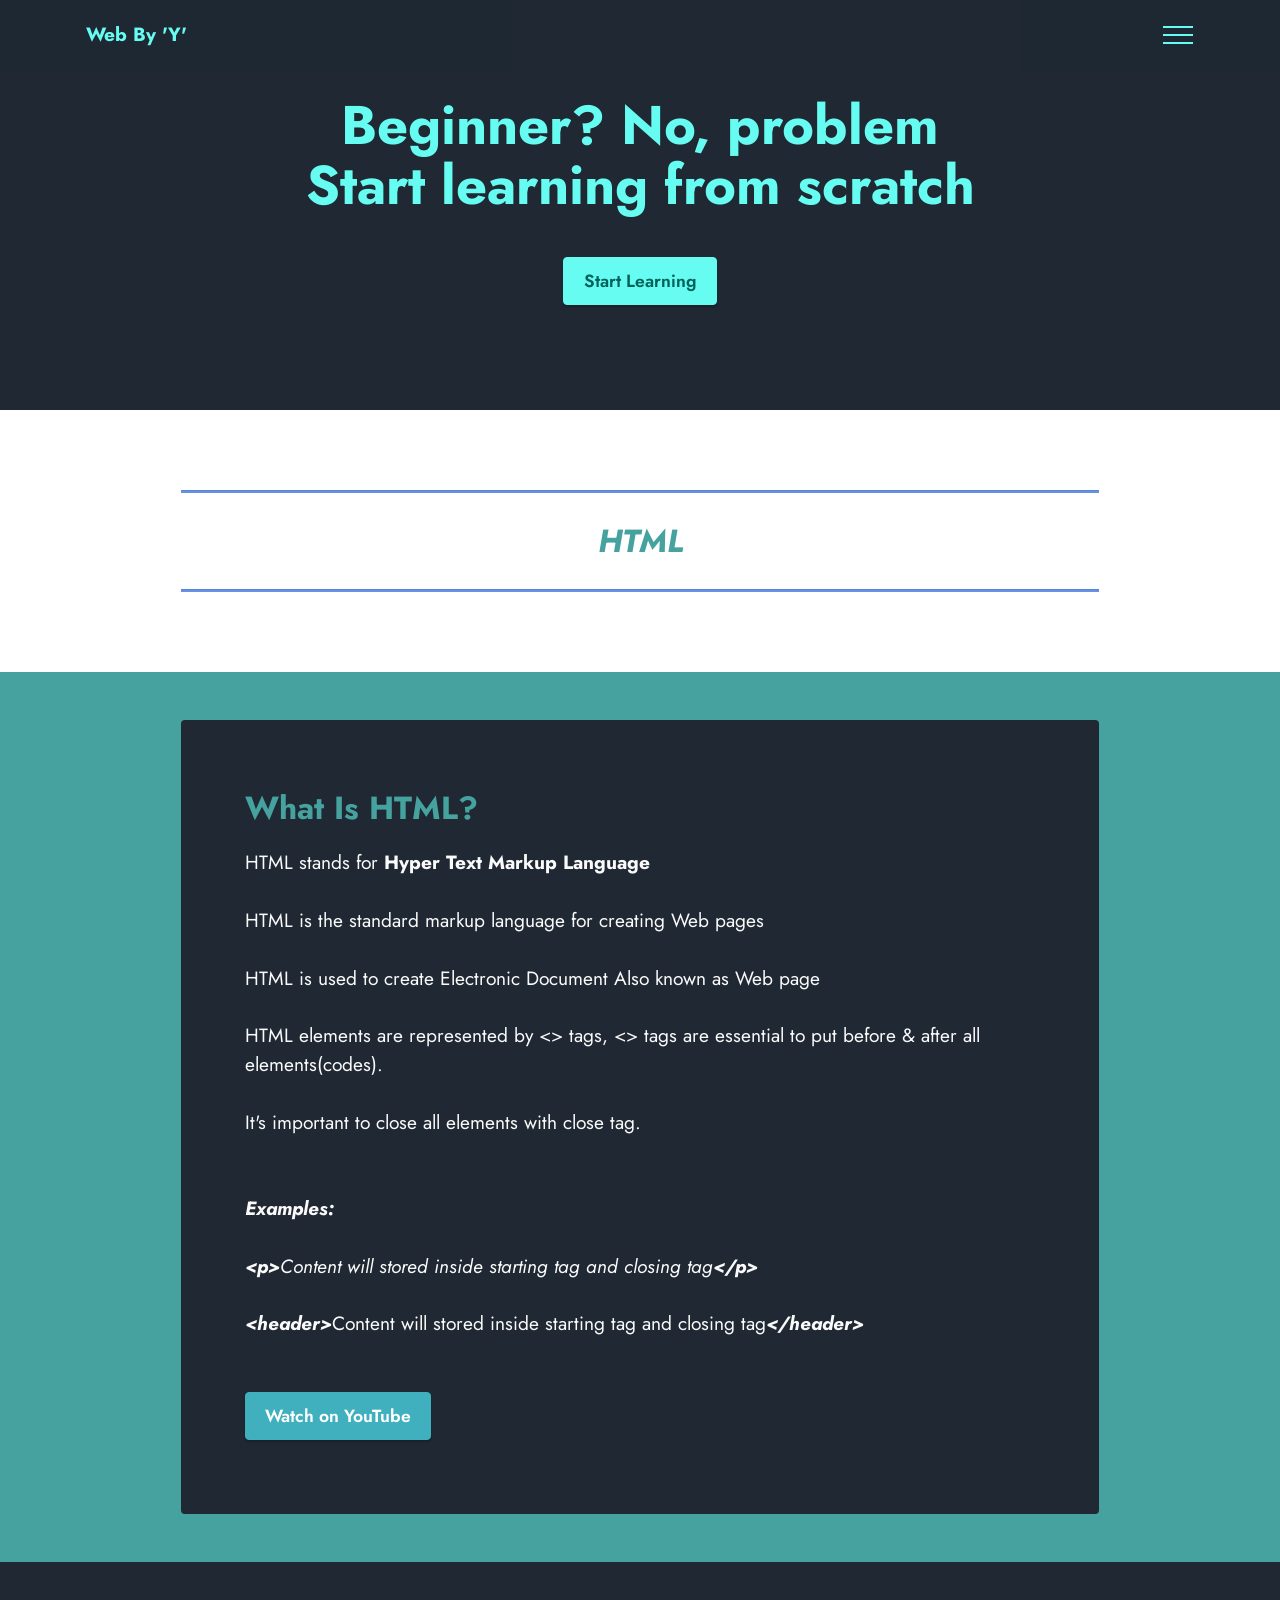
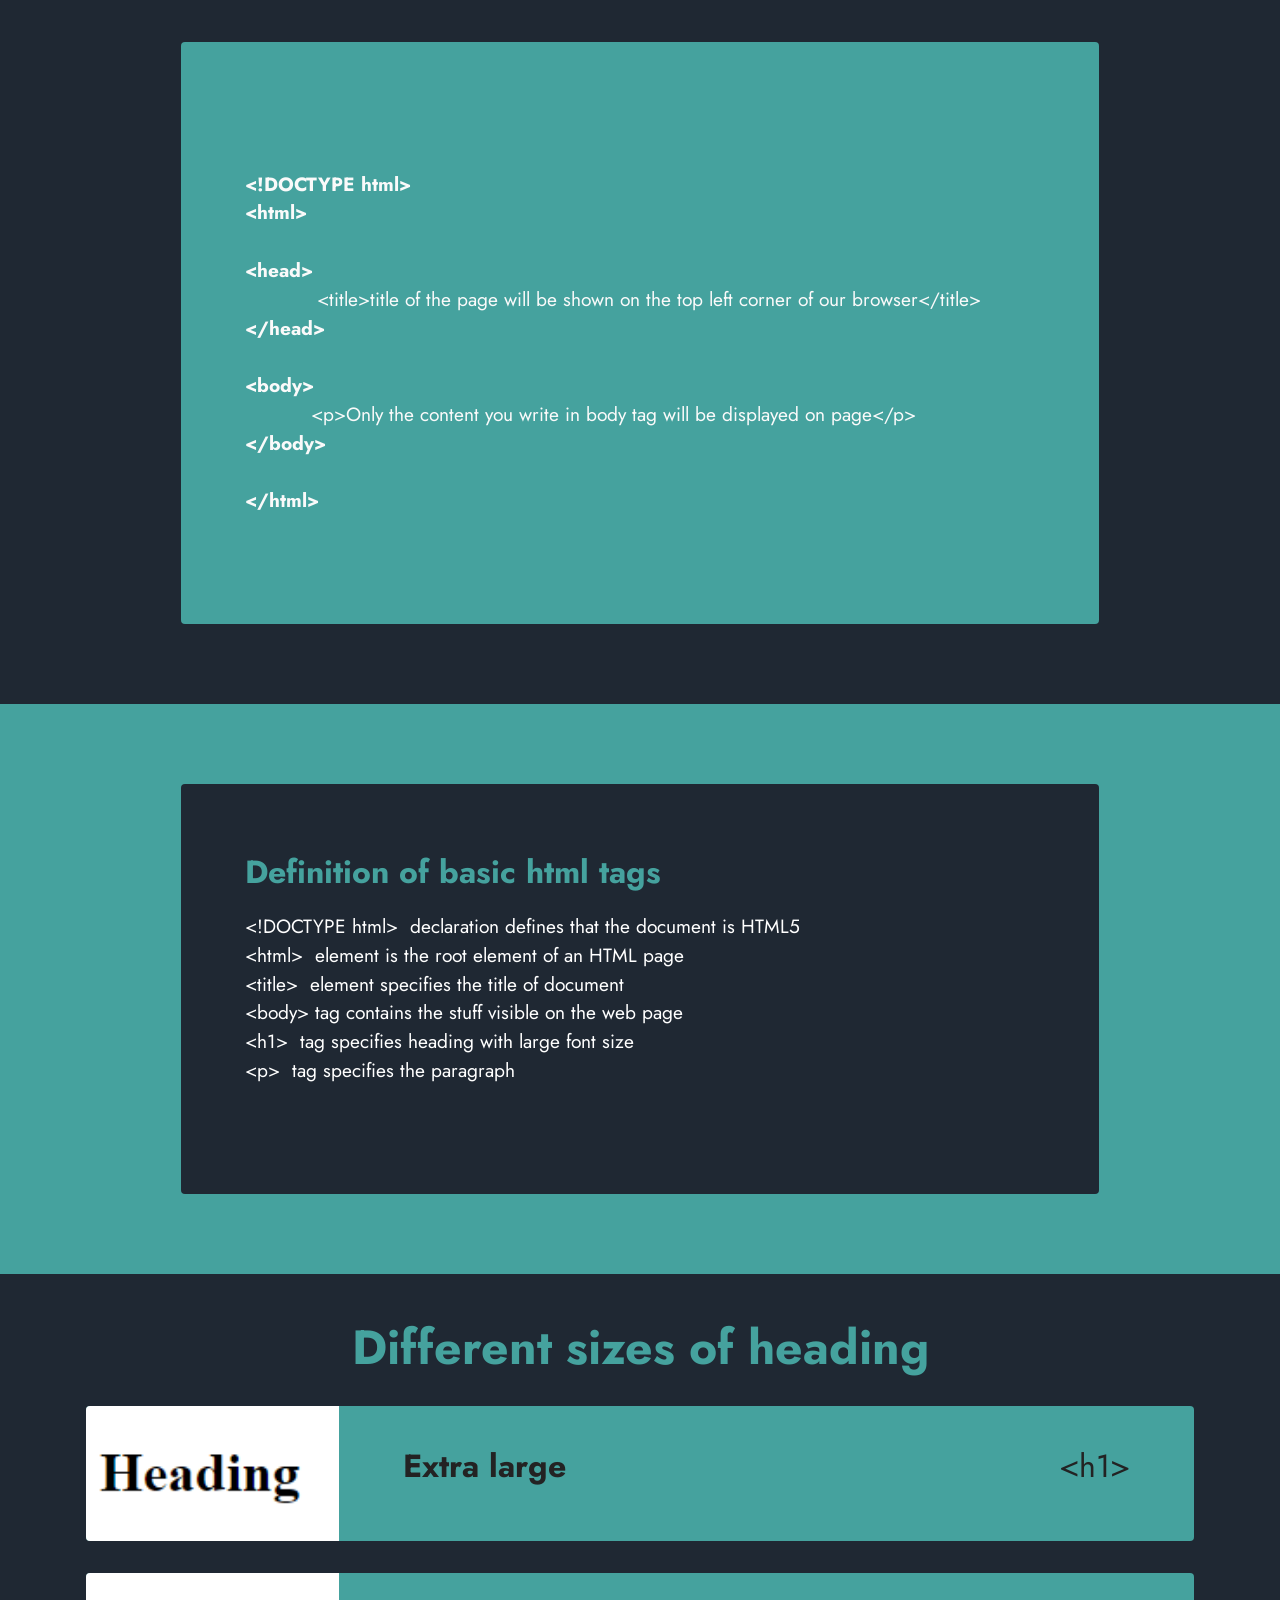
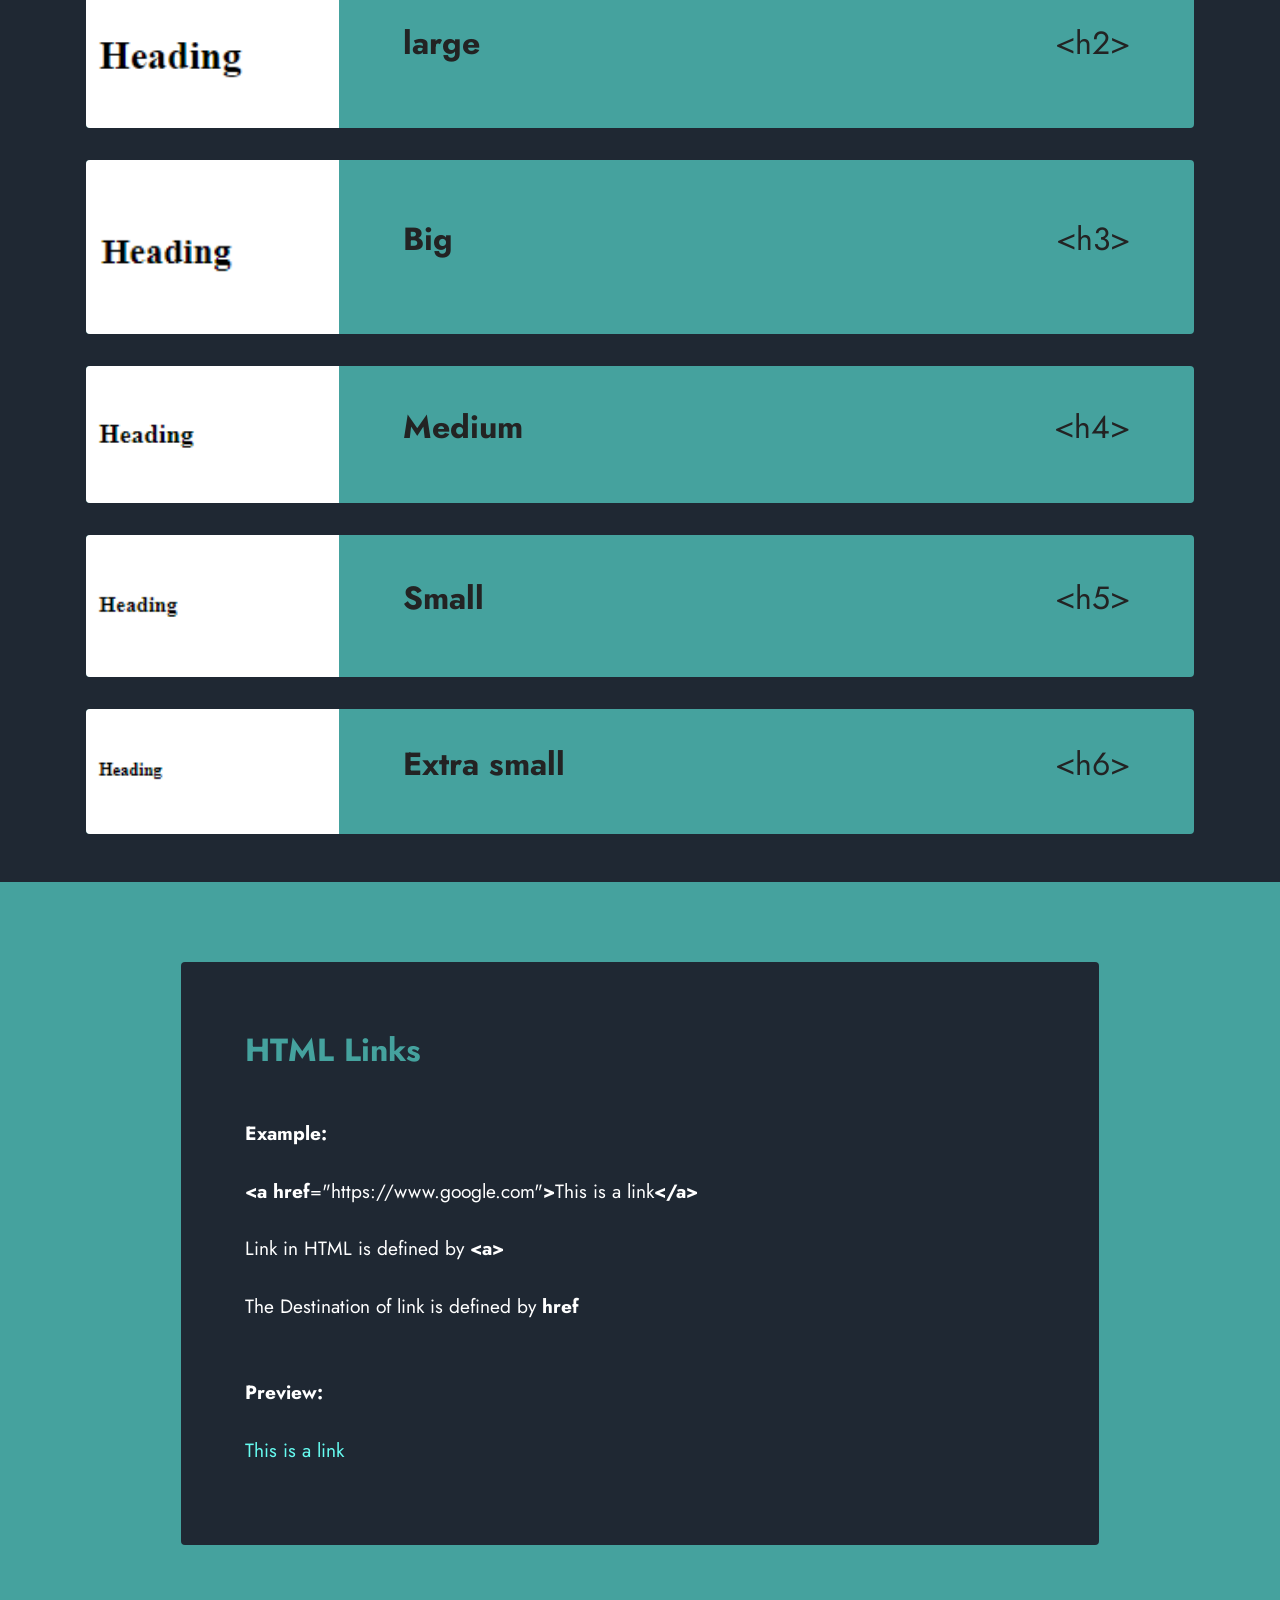
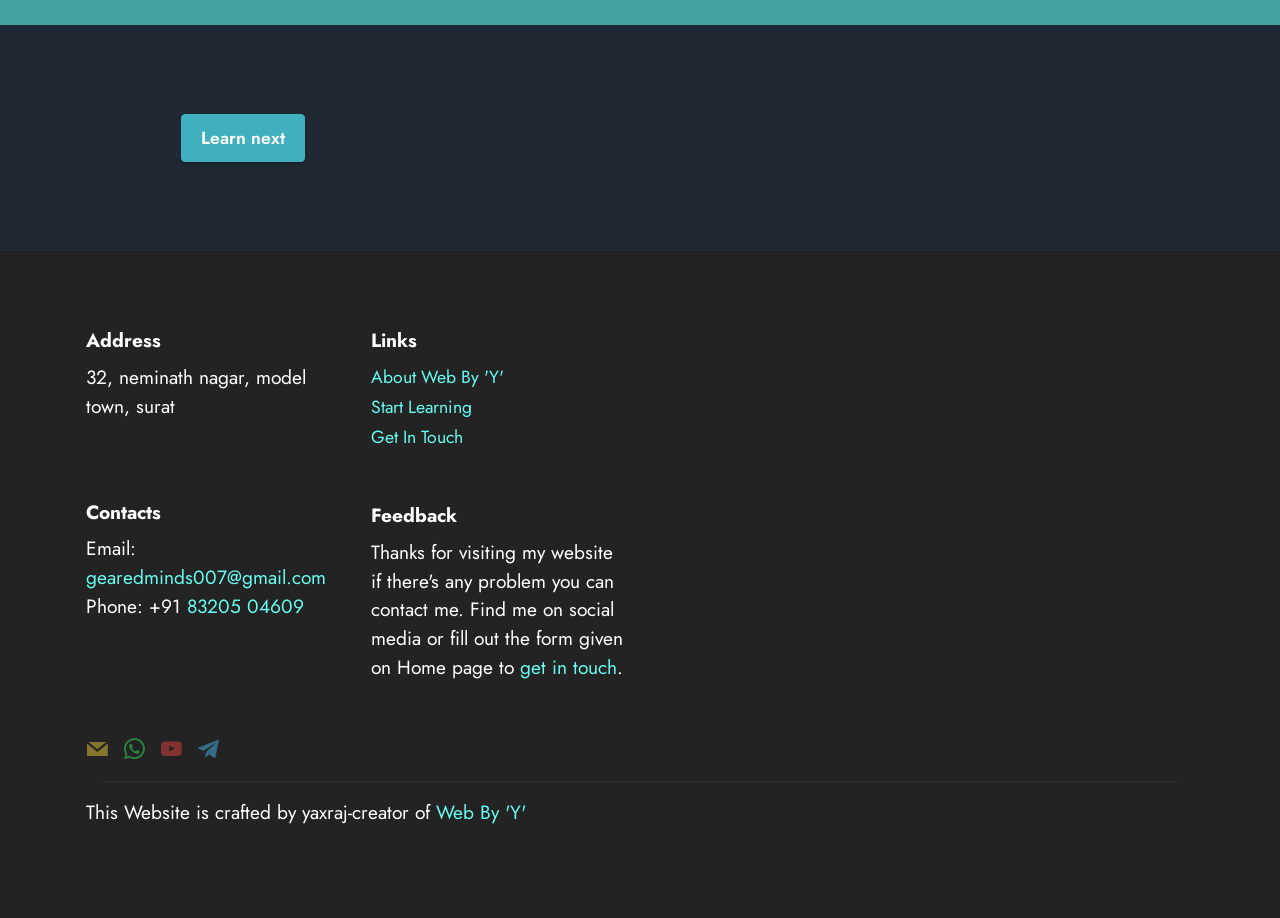
<file: page2.html>
<!DOCTYPE html>
<html  >
<head>
  <script async src="https://pagead2.googlesyndication.com/pagead/js/adsbygoogle.js?client=ca-pub-4339683149949399"
     crossorigin="anonymous"></script>

  <meta charset="UTF-8">
  <meta http-equiv="X-UA-Compatible" content="IE=edge">
  <meta name="generator" content="Mobirise v5.1.4, mobirise.com">
  <meta name="viewport" content="width=device-width, initial-scale=1, minimum-scale=1">
  <link rel="shortcut icon" href="assets/images/logo-128x61-1.png" type="image/x-icon">
  <meta name="description" content="In this part we will know what is HTML & Getting started with HTML with basics">
  
  
  <title>Beginner's Guide #1 | Web By 'Y'</title>
  <link rel="stylesheet" href="assets/tether/tether.min.css">
  <link rel="stylesheet" href="assets/bootstrap/css/bootstrap.min.css">
  <link rel="stylesheet" href="assets/bootstrap/css/bootstrap-grid.min.css">
  <link rel="stylesheet" href="assets/bootstrap/css/bootstrap-reboot.min.css">
  <link rel="stylesheet" href="assets/dropdown/css/style.css">
  <link rel="stylesheet" href="assets/animatecss/animate.css">
  <link rel="stylesheet" href="assets/socicon/css/styles.css">
  <link rel="stylesheet" href="assets/theme/css/style.css">
  <link rel="preload" as="style" href="assets/mobirise/css/mbr-additional.css"><link rel="stylesheet" href="assets/mobirise/css/mbr-additional.css" type="text/css">
  
  
  
  
</head>
<body onload="myFunction()">

    <div id="loading">

</div>

<style type="text/css">
    #loading
{
    position: fixed;
    width: 100%;
    height: 100vh;
    background: #000 url('assets/images/load.gif')
    no-repeat center;
    z-index: 99999;
}

#loading h5
{
    font-size: 20px;
    text-align: center;
    color: #2196f3;
    margin-top: 400px;
    font-family: verdana;

}
</style>
  
  <section class="menu menu1 cid-sdhZfoHPAw" once="menu" id="menu1-o">
    

    <nav class="navbar navbar-dropdown navbar-fixed-top collapsed">
        <div class="container">
            <div class="navbar-brand">
                
                <span class="navbar-caption-wrap"><a class="navbar-caption text-primary display-7" href="index.html">Web By 'Y'</a></span>
            </div>
            <button class="navbar-toggler" type="button" data-toggle="collapse" data-target="#navbarSupportedContent" aria-controls="navbarNavAltMarkup" aria-expanded="false" aria-label="Toggle navigation">
                <div class="hamburger">
                    <span></span>
                    <span></span>
                    <span></span>
                    <span></span>
                </div>
            </button>
            <div class="collapse navbar-collapse" id="navbarSupportedContent">
                <ul class="navbar-nav nav-dropdown nav-right" data-app-modern-menu="true"><li class="nav-item"><a class="nav-link link text-primary display-4" href="index.html">Home</a></li>
                    <li class="nav-item"><a class="nav-link link text-primary display-4" href="page1.html">
                            About</a></li><li class="nav-item"><a class="nav-link link text-primary display-4" href="page2.html">Beginner's Guide</a></li><li class="nav-item"><a class="nav-link link text-primary display-4" href="page6.html">Fun Facts</a></li>
                    <li class="nav-item"><a class="nav-link link text-primary display-4" href="index.html#form5-2k">Contact</a>
                    </li></ul>
                
                
            </div>
        </div>
    </nav>
</section>

<section class="info1 cid-sdmEZUIc6h" id="info1-q">
    
    
    <div class="align-center container">
        <div class="row justify-content-center">
            <div class="col-12 col-lg-8">
                <h3 class="mbr-section-title mb-4 mbr-fonts-style display-1">
                    <strong>Beginner? No, problem Start learning from scratch</strong></h3>
                
                <div class="mbr-section-btn"><a class="btn btn-primary display-4" href="page2.html#content15-s">Start Learning</a></div>
            </div>
        </div>
    </div>
</section>

<section class="content6 cid-sdmFzbRoE5" id="content6-r">
    
    <div class="container">
        <div class="row justify-content-center">
            <div class="col-md-12 col-lg-10">
                <hr class="line">
                <p class="mbr-text align-center mbr-fonts-style my-4 display-5"><em><strong>HTML</strong></em></p>
                <hr class="line">
            </div>
        </div>
    </div>
</section>

<section class="content15 cid-sdmFVdwiv8" id="content15-s">

    

    
    <div class="container">
        <div class="row justify-content-center">
            <div class="card col-md-12 col-lg-10">
                <div class="card-wrapper">
                    <div class="card-box align-left">
                        <h4 class="card-title mbr-fonts-style mbr-white mb-3 display-5"><strong>What Is HTML?</strong></h4>
                        <p class="mbr-text mbr-fonts-style display-7">HTML stands for <strong>Hyper Text Markup Language</strong>
<br>
<br>HTML is the standard markup language for creating Web pages
<br>
<br>HTML is used to create Electronic Document Also known as Web page&nbsp;<br>
<br>HTML elements are represented by &lt;&gt; tags, &lt;&gt; tags are essential to put before &amp; after all elements(codes).&nbsp;<br><br>It's important to close all elements with close tag.<br><br><br><em><strong>Examples:</strong></em><br><br><em><strong>&lt;p&gt;</strong>Content will stored inside starting tag and closing tag<strong>&lt;/p&gt;</strong></em><br><br><em><strong>&lt;header&gt;</strong></em>Content will stored inside starting tag and closing tag<em><strong>&lt;/header&gt;</strong></em><br><em><strong><br></strong></em></p>
                        <div class="mbr-section-btn mt-3"><a class="btn btn-success display-4" href="https://www.youtube.com/watch?v=vRENfKMl0g4" target="_blank">Watch on YouTube</a></div>
                    </div>
                </div>
            </div>
        </div>
    </div>
</section>

<section class="content15 cid-sdmJwdq9Bm" id="content15-t">

    

    
    <div class="container">
        <div class="row justify-content-center">
            <div class="card col-md-12 col-lg-10">
                <div class="card-wrapper">
                    <div class="card-box align-left">
                        <h4 class="card-title mbr-fonts-style mbr-white mb-3 display-5">
                            <strong>Basic HTML&nbsp;structure</strong></h4>
                        <p class="mbr-text mbr-fonts-style display-7"><strong>&lt;!DOCTYPE html&gt;</strong><br><strong>&lt;html&gt;</strong><br><br><strong>&lt;head&gt;</strong><br>&nbsp; &nbsp; &nbsp; &nbsp; &nbsp; &nbsp; &lt;title&gt;title of the page will be shown on the top left corner of our browser&lt;/title&gt;<br><strong>&lt;/head&gt;</strong><br><br><strong>&lt;body&gt;</strong><br>&nbsp; &nbsp; &nbsp; &nbsp; &nbsp; &nbsp;&lt;p&gt;Only the content you write in body tag will be displayed on page&lt;/p&gt;<br><strong>&lt;/body&gt;</strong><br><br><strong>&lt;/html&gt;</strong><br><br></p>
                        
                    </div>
                </div>
            </div>
        </div>
    </div>
</section>

<section class="content15 cid-sdmMQM2L40" id="content15-u">

    

    
    <div class="container">
        <div class="row justify-content-center">
            <div class="card col-md-12 col-lg-10">
                <div class="card-wrapper">
                    <div class="card-box align-left">
                        <h4 class="card-title mbr-fonts-style mbr-white mb-3 display-5"><strong>Definition&nbsp;of basic html tags</strong></h4>
                        <p class="mbr-text mbr-fonts-style display-7">&lt;!DOCTYPE html&gt;&nbsp; declaration defines that the document is HTML5
<br>&lt;html&gt;&nbsp; element is the root element of an HTML page
<br>&lt;title&gt;&nbsp; element specifies the title of document<br>&lt;body&gt; tag contains the stuff visible on the web page<br>&lt;h1&gt;&nbsp; tag specifies heading with large font size<br>&lt;p&gt;&nbsp; tag specifies the paragraph<br><br></p>
                        
                    </div>
                </div>
            </div>
        </div>
    </div>
</section>

<section class="features10 cid-sdmV1F0RqV" id="features11-12">
    <!---->
    
    
    <div class="container">
        <div class="title">
            <h3 class="mbr-section-title mbr-fonts-style mb-4 display-2"><strong>Different&nbsp;sizes of heading</strong></h3>
            
        </div>
        <div class="card">
            <div class="card-wrapper">
                <div class="row align-items-center">
                    <div class="col-12 col-md-3">
                        <div class="image-wrapper">
                            <img src="assets/images/1-146x78.png" alt="Mobirise" title="">
                        </div>
                    </div>
                    <div class="col-12 col-md">
                        <div class="card-box">
                            <div class="row">
                                <div class="col-12">
                                    <div class="top-line">
                                        <h4 class="card-title mbr-fonts-style display-5"><strong>Extra large</strong></h4>
                                        <p class="cost mbr-fonts-style display-5">&lt;h1&gt;</p>
                                    </div>
                                </div>
                                <div class="col-12">
                                    <div class="bottom-line">
                                        
                                    </div>
                                </div>
                            </div>
                        </div>
                    </div>
                </div>
            </div>
        </div>
        <div class="card">
            <div class="card-wrapper">
                <div class="row align-items-center">
                    <div class="col-12 col-md-3">
                        <div class="image-wrapper">
                            <img src="assets/images/screenshot-1-154x94.png" alt="Mobirise" title="">
                        </div>
                    </div>
                    <div class="col-12 col-md">
                        <div class="card-box">
                            <div class="row">
                                <div class="col-12">
                                    <div class="top-line">
                                        <h4 class="card-title mbr-fonts-style display-5"><strong>large</strong></h4>
                                        <p class="cost mbr-fonts-style display-5">&lt;h2&gt;</p>
                                    </div>
                                </div>
                                <div class="col-12">
                                    <div class="bottom-line">
                                        
                                    </div>
                                </div>
                            </div>
                        </div>
                    </div>
                </div>
            </div>
        </div>
        <div class="card">
            <div class="card-wrapper">
                <div class="row align-items-center">
                    <div class="col-12 col-md-3">
                        <div class="image-wrapper">
                            <img src="assets/images/3-132x91.png" alt="Mobirise" title="">
                        </div>
                    </div>
                    <div class="col-12 col-md">
                        <div class="card-box">
                            <div class="row">
                                <div class="col-12">
                                    <div class="top-line">
                                        <h4 class="card-title mbr-fonts-style display-5"><strong>Big</strong></h4>
                                        <p class="cost mbr-fonts-style display-5">&lt;h3&gt;</p>
                                    </div>
                                </div>
                                <div class="col-12">
                                    <div class="bottom-line">
                                        
                                    </div>
                                </div>
                            </div>
                        </div>
                    </div>
                </div>
            </div>
        </div>
        <div class="card">
            <div class="card-wrapper">
                <div class="row align-items-center">
                    <div class="col-12 col-md-3">
                        <div class="image-wrapper">
                            <img src="assets/images/4-155x84.png" alt="Mobirise" title="">
                        </div>
                    </div>
                    <div class="col-12 col-md">
                        <div class="card-box">
                            <div class="row">
                                <div class="col-12">
                                    <div class="top-line">
                                        <h4 class="card-title mbr-fonts-style display-5"><strong>Medium</strong></h4>
                                        <p class="cost mbr-fonts-style display-5">&lt;h4&gt;</p>
                                    </div>
                                </div>
                                <div class="col-12">
                                    <div class="bottom-line">
                                        
                                    </div>
                                </div>
                            </div>
                        </div>
                    </div>
                </div>
            </div>
        </div>
        <div class="card">
            <div class="card-wrapper">
                <div class="row align-items-center">
                    <div class="col-12 col-md-3">
                        <div class="image-wrapper">
                            <img src="assets/images/5-155x87.png" alt="Mobirise" title="">
                        </div>
                    </div>
                    <div class="col-12 col-md">
                        <div class="card-box">
                            <div class="row">
                                <div class="col-12">
                                    <div class="top-line">
                                        <h4 class="card-title mbr-fonts-style display-5"><strong>Small</strong></h4>
                                        <p class="cost mbr-fonts-style display-5">&nbsp; &nbsp; &nbsp; &nbsp; &nbsp; &nbsp; &nbsp; &nbsp; &nbsp; &nbsp;&lt;h5&gt;</p>
                                    </div>
                                </div>
                                <div class="col-12">
                                    <div class="bottom-line">
                                        
                                    </div>
                                </div>
                            </div>
                        </div>
                    </div>
                </div>
            </div>
        </div>
        <div class="card">
            <div class="card-wrapper">
                <div class="row align-items-center">
                    <div class="col-12 col-md-3">
                        <div class="image-wrapper">
                            <img src="assets/images/6-156x77.png" alt="Mobirise" title="">
                        </div>
                    </div>
                    <div class="col-12 col-md">
                        <div class="card-box">
                            <div class="row">
                                <div class="col-12">
                                    <div class="top-line">
                                        <h4 class="card-title mbr-fonts-style display-5"><strong>Extra small</strong></h4>
                                        <p class="cost mbr-fonts-style display-5">&lt;h6&gt;</p>
                                    </div>
                                </div>
                                <div class="col-12">
                                    <div class="bottom-line">
                                        
                                    </div>
                                </div>
                            </div>
                        </div>
                    </div>
                </div>
            </div>
        </div>
    </div>
</section>

<section class="content15 cid-sdmZK8eF1C" id="content15-13">

    

    
    <div class="container">
        <div class="row justify-content-center">
            <div class="card col-md-12 col-lg-10">
                <div class="card-wrapper">
                    <div class="card-box align-left">
                        <h4 class="card-title mbr-fonts-style mbr-white mb-3 display-5">
                            <strong>HTML Links</strong></h4>
                        <p class="mbr-text mbr-fonts-style display-7"><strong><br>Example:</strong><br><br><strong>&lt;a href</strong>="https://www.google.com"<strong>&gt;</strong>This is a link<strong>&lt;/a&gt;</strong><br><br>Link in HTML is defined by <strong>&lt;a&gt;</strong><br><br>The Destination of link is defined by <strong>href</strong><br><br><br><strong>Preview:</strong><br><br><a href="https://www.google.com" class="text-primary">This is a link</a><strong><br></strong></p>
                        
                    </div>
                </div>
            </div>
        </div>
    </div>
</section>

<section class="content12 cid-sdn24pdORb" id="content12-14">
    
    <div class="container">
        <div class="row justify-content-center">
            <div class="col-md-12 col-lg-10">
                <div class="mbr-section-btn align-center"><a class="btn btn-success display-4" href="page3.html">Learn next</a></div>
            </div>
        </div>
    </div>
</section>

<section class="footer6 cid-sdiqkt4SFA" once="footers" id="footer6-p">

    

    

    <div class="container">
        <div class="row content mbr-white">
            <div class="col-12 col-md-3 mbr-fonts-style display-7">
                <h5 class="mbr-section-subtitle mbr-fonts-style mb-2 display-7">
                    <strong>Address</strong>
                </h5>
                <p class="mbr-text mbr-fonts-style display-7">32, neminath nagar, model town, surat<br></p> <br>
                <h5 class="mbr-section-subtitle mbr-fonts-style mb-2 mt-4 display-7">
                    <strong>Contacts</strong>
                </h5>
                <p class="mbr-text mbr-fonts-style mb-4 display-7">
                    Email: <a href="mailto:gearedminds007@gmail.com" class="text-primary">gearedminds007@gmail.com&nbsp;</a><br>
                    Phone: +91 <a href="tel:+91-832-504609" class="text-primary">83205 04609</a><br><a href="tel:+91-832-504609" class="text-primary"><br></a>&nbsp;<br><br></p>
            </div>
            <div class="col-12 col-md-3 mbr-fonts-style display-7">
                <h5 class="mbr-section-subtitle mbr-fonts-style mb-2 display-7">
                    <strong>Links</strong>
                </h5>
                <ul class="list mbr-fonts-style mb-4 display-4">
                    <li class="mbr-text item-wrap"><a href="page1.html" class="text-primary">About Web By 'Y'</a></li>
                    <li class="mbr-text item-wrap"><a href="page2.html" class="text-primary">Start Learning</a></li>
                    <li class="mbr-text item-wrap"><a href="index.html#form5-2k" class="text-primary">Get In Touch</a></li>
                </ul>
                <h5 class="mbr-section-subtitle mbr-fonts-style mb-2 mt-5 display-7">
                    <strong>Feedback</strong>
                </h5>
                <p class="mbr-text mbr-fonts-style mb-4 display-7">Thanks for visiting my website if there's any problem you can contact me. Find me on social media or fill out the form given on Home page to <a href="index.html#form5-2k" class="text-primary">get in touch</a>.</p>
            </div>
            <div class="col-12 col-md-6">
                <div class="google-map"><iframe frameborder="0" style="border:0" src="https://www.google.com/maps/embed/v1/place?key=AIzaSyCNveGQ9bfpKFwWzQLLftrR9hNiHwdqQG8&amp;q=32, neminath nagar, surat" allowfullscreen=""></iframe></div>
            </div>
            <div class="col-md-6">
                <div class="social-list align-left">
                    <div class="soc-item">
                        <a href="mailto:gearedminds007@gmail.com">
                            <span class="mbr-iconfont mbr-iconfont-social socicon-mail socicon" style="color: rgb(230, 198, 59); fill: rgb(230, 198, 59);"></span>
                        </a>
                    </div>
                    <div class="soc-item">
                        <a href="https://wa.me/918320504609">
                            <span class="mbr-iconfont mbr-iconfont-social socicon-whatsapp socicon" style="color: rgb(50, 231, 100); fill: rgb(50, 231, 100);"></span>
                        </a>
                    </div>
                    <div class="soc-item">
                        <a href="https://www.youtube.com/channel/UCrbHItdkVNqWEYDys9ejnPg" target="_blank">
                            <span class="mbr-iconfont mbr-iconfont-social socicon-youtube socicon" style="color: rgb(228, 63, 63); fill: rgb(228, 63, 63);"></span>
                        </a>
                    </div>
                    <div class="soc-item">
                        <a href="tg://resolve?domain=Join_web_by_y">
                            <span class="mbr-iconfont mbr-iconfont-social socicon-telegram socicon" style="color: rgb(71, 181, 237); fill: rgb(71, 181, 237);"></span>
                        </a>
                    </div>
                    
                    
                </div>
            </div>
        </div>
        <div class="footer-lower">
            <div class="media-container-row">
                <div class="col-sm-12">
                    <hr>
                </div>
            </div>
            <div class="col-sm-12 copyright pl-0">
                <p class="mbr-text mbr-fonts-style mbr-white display-7">This Website is crafted by yaxraj-creator of <a href="index.html" class="text-primary">Web By 'Y'</a></p>
            </div>
        </div>
    </div>
</section><script>
    var preloader = document.getElementById('loading');

    function myFunction(){
        preloader.style.display = 'none';
    }
</script><script src="assets/web/assets/jquery/jquery.min.js"></script>  <script src="assets/popper/popper.min.js"></script>  <script src="assets/tether/tether.min.js"></script>  <script src="assets/bootstrap/js/bootstrap.min.js"></script>  <script src="assets/smoothscroll/smooth-scroll.js"></script>  <script src="assets/dropdown/js/nav-dropdown.js"></script>  <script src="assets/dropdown/js/navbar-dropdown.js"></script>  <script src="assets/touchswipe/jquery.touch-swipe.min.js"></script>  <script src="assets/viewportchecker/jquery.viewportchecker.js"></script>  <script src="assets/theme/js/script.js"></script>  
  
  
 <div id="scrollToTop" class="scrollToTop mbr-arrow-up"><a style="text-align: center;"><i class="mbr-arrow-up-icon mbr-arrow-up-icon-cm cm-icon cm-icon-smallarrow-up"></i></a></div>
    <input name="animation" type="hidden">
  </body>
</html>
</file>
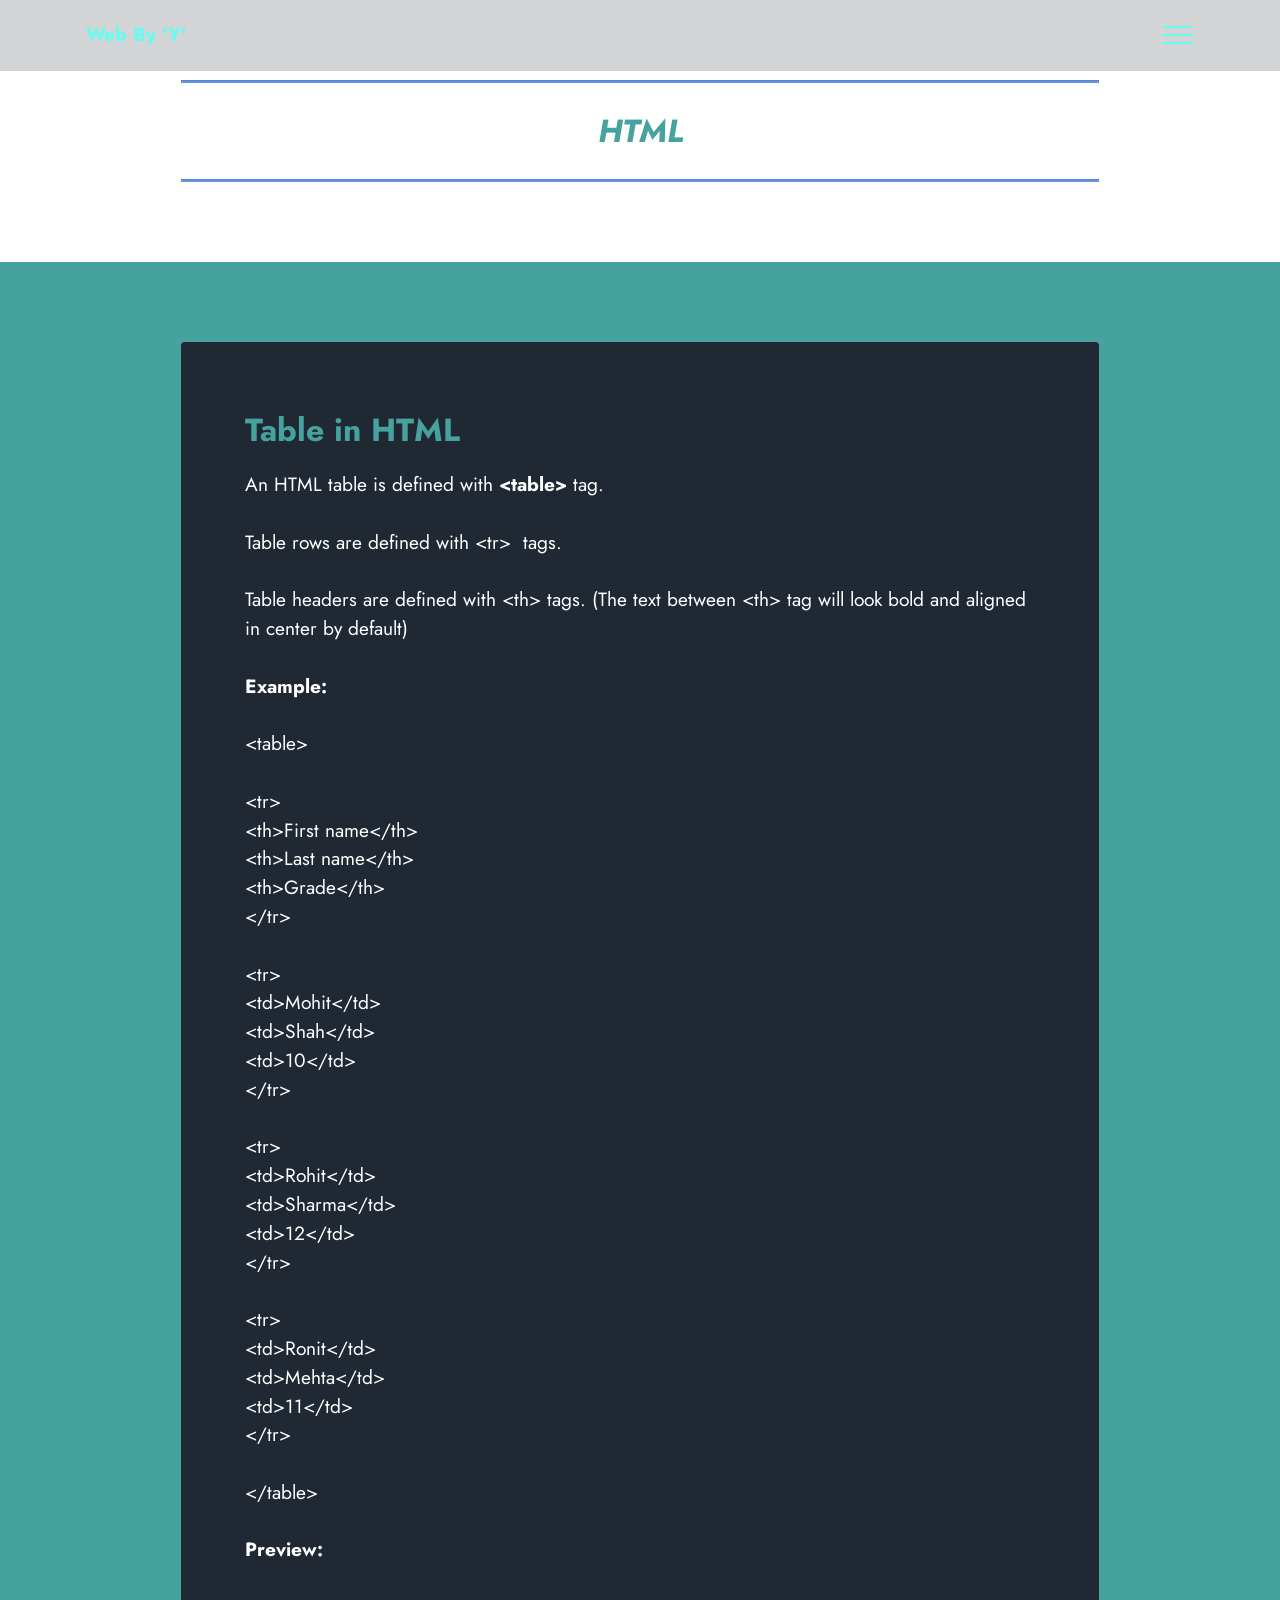
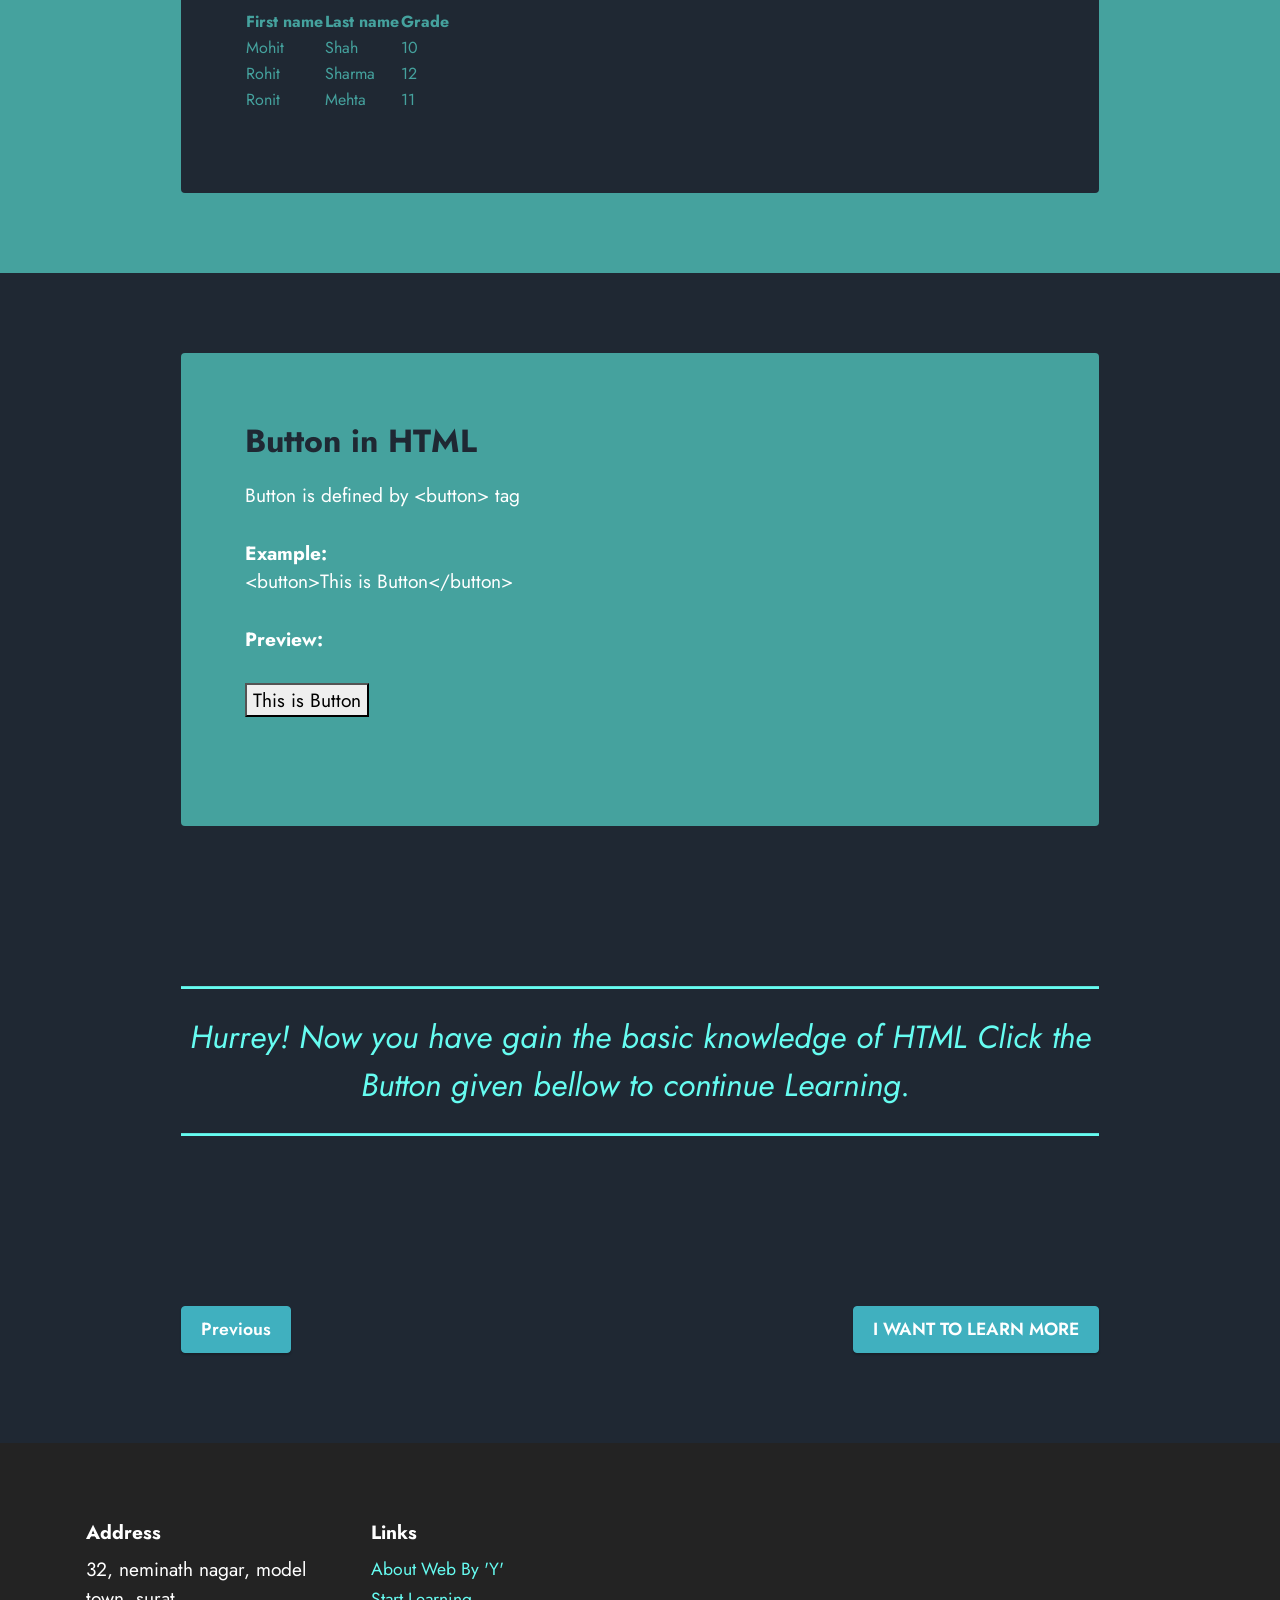
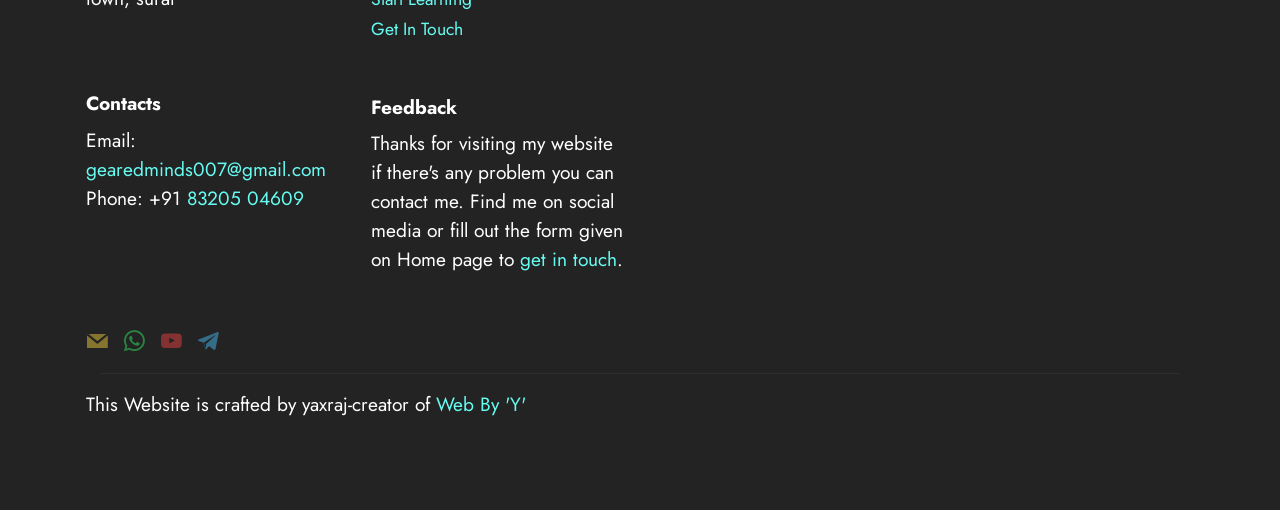
<file: page4.html>
<!DOCTYPE html>
<html  >
<head>
 <script async src="https://pagead2.googlesyndication.com/pagead/js/adsbygoogle.js?client=ca-pub-4339683149949399"
     crossorigin="anonymous"></script>
 
  <meta charset="UTF-8">
  <meta http-equiv="X-UA-Compatible" content="IE=edge">
  <meta name="generator" content="Mobirise v5.1.4, mobirise.com">
  <meta name="viewport" content="width=device-width, initial-scale=1, minimum-scale=1">
  <link rel="shortcut icon" href="assets/images/logo-128x61-1.png" type="image/x-icon">
  <meta name="description" content="Welcome to web by yaxraj lets get started with html...">
  
  
  <title>Beginner's Guide #3 | Web By 'Y'</title>
  <link rel="stylesheet" href="assets/tether/tether.min.css">
  <link rel="stylesheet" href="assets/bootstrap/css/bootstrap.min.css">
  <link rel="stylesheet" href="assets/bootstrap/css/bootstrap-grid.min.css">
  <link rel="stylesheet" href="assets/bootstrap/css/bootstrap-reboot.min.css">
  <link rel="stylesheet" href="assets/dropdown/css/style.css">
  <link rel="stylesheet" href="assets/animatecss/animate.css">
  <link rel="stylesheet" href="assets/socicon/css/styles.css">
  <link rel="stylesheet" href="assets/theme/css/style.css">
  <link rel="preload" as="style" href="assets/mobirise/css/mbr-additional.css"><link rel="stylesheet" href="assets/mobirise/css/mbr-additional.css" type="text/css">
  
  
  
  
</head>
<body onload="myFunction()">

    <div id="loading">

</div>

<style type="text/css">
    #loading
{
    position: fixed;
    width: 100%;
    height: 100vh;
    background: #000 url('assets/images/load.gif')
    no-repeat center;
    z-index: 99999;
}

#loading h5
{
    font-size: 20px;
    text-align: center;
    color: #2196f3;
    margin-top: 400px;
    font-family: verdana;

}
</style>
  
  <section class="menu menu1 cid-sdnVjoCfDF" once="menu" id="menu1-1s">
    

    <nav class="navbar navbar-dropdown navbar-fixed-top collapsed">
        <div class="container">
            <div class="navbar-brand">
                
                <span class="navbar-caption-wrap"><a class="navbar-caption text-primary display-7" href="index.html">Web By 'Y'</a></span>
            </div>
            <button class="navbar-toggler" type="button" data-toggle="collapse" data-target="#navbarSupportedContent" aria-controls="navbarNavAltMarkup" aria-expanded="false" aria-label="Toggle navigation">
                <div class="hamburger">
                    <span></span>
                    <span></span>
                    <span></span>
                    <span></span>
                </div>
            </button>
            <div class="collapse navbar-collapse" id="navbarSupportedContent">
                <ul class="navbar-nav nav-dropdown nav-right" data-app-modern-menu="true"><li class="nav-item"><a class="nav-link link text-primary display-4" href="index.html">Home</a></li>
                    <li class="nav-item"><a class="nav-link link text-primary display-4" href="page1.html">
                            About</a></li><li class="nav-item"><a class="nav-link link text-primary display-4" href="page2.html">Beginner's Guide</a></li><li class="nav-item"><a class="nav-link link text-primary display-4" href="page6.html">Fun Facts</a></li>
                    <li class="nav-item"><a class="nav-link link text-primary display-4" href="index.html#form5-2k">Contact</a>
                    </li></ul>
                
                
            </div>
        </div>
    </nav>
</section>

<section class="content6 cid-sdnVjzV1dU" id="content6-1t">
    
    <div class="container">
        <div class="row justify-content-center">
            <div class="col-md-12 col-lg-10">
                <hr class="line">
                <p class="mbr-text align-center mbr-fonts-style my-4 display-5"><em><strong>HTML</strong></em></p>
                <hr class="line">
            </div>
        </div>
    </div>
</section>

<section class="content15 cid-sdnWwTBNSb" id="content15-20">

    

    
    <div class="container">
        <div class="row justify-content-center">
            <div class="card col-md-12 col-lg-10">
                <div class="card-wrapper">
                    <div class="card-box align-left">
                        <h4 class="card-title mbr-fonts-style mbr-white mb-3 display-5"><strong>Table in HTML</strong></h4>
                        <p class="mbr-text mbr-fonts-style display-7">An HTML table is defined with <strong>&lt;table&gt;</strong> tag.
<br><br>Table rows are defined with &lt;tr&gt;&nbsp; tags.
<br><br>Table headers are defined with &lt;th&gt; tags. (The text between &lt;th&gt; tag will look bold and aligned in center by default)<br><br><strong>Example:</strong><br><br>&lt;table&gt;<br><br>&lt;tr&gt;<br>&lt;th&gt;First name&lt;/th&gt;<br>&lt;th&gt;Last name&lt;/th&gt;<br>&lt;th&gt;Grade&lt;/th&gt;<br>&lt;/tr&gt;<br><br>&lt;tr&gt;<br>&lt;td&gt;Mohit&lt;/td&gt;<br>&lt;td&gt;Shah&lt;/td&gt;<br>&lt;td&gt;10&lt;/td&gt;<br>&lt;/tr&gt;<br><br>&lt;tr&gt;<br>&lt;td&gt;Rohit&lt;/td&gt;<br>&lt;td&gt;Sharma&lt;/td&gt;<br>&lt;td&gt;12&lt;/td&gt;<br>&lt;/tr&gt;<br><br>&lt;tr&gt;<br>&lt;td&gt;Ronit&lt;/td&gt;<br>&lt;td&gt;Mehta&lt;/td&gt;<br>&lt;td&gt;11&lt;/td&gt;<br>&lt;/tr&gt;<br><br>&lt;/table&gt;<br><br><strong>Preview:<br><br></strong></p><table>

<tbody><tr>
<th>First name</th>
<th>Last name</th>
<th>Grade</th>
</tr>

<tr>
<td>Mohit</td>
<td>Shah</td>
<td>10</td>
</tr>

<tr>
<td>Rohit</td>
<td>Sharma</td>
<td>12</td>
</tr>

<tr>
<td>Ronit</td>
<td>Mehta</td>
<td>11</td>
</tr></tbody></table><p></p>
                        
                    </div>
                </div>
            </div>
        </div>
    </div>
</section>

<section class="content15 cid-sdnVjUpAS0" id="content15-1w">

    

    
    <div class="container">
        <div class="row justify-content-center">
            <div class="card col-md-12 col-lg-10">
                <div class="card-wrapper">
                    <div class="card-box align-left">
                        <h4 class="card-title mbr-fonts-style mbr-white mb-3 display-5"><strong>Button in HTML</strong></h4>
                        <p class="mbr-text mbr-fonts-style display-7">Button is defined by &lt;button&gt; tag&nbsp;<br><br><strong>Example:</strong><br>&lt;button&gt;This is Button&lt;/button&gt;&nbsp;<br><br><strong>Preview:</strong><br><br><button>This is Button</button>&nbsp;<br><br></p>
                        
                    </div>
                </div>
            </div>
        </div>
    </div>
</section>

<section class="content6 cid-sdo71s0yQW" id="content6-21">
    
    <div class="container">
        <div class="row justify-content-center">
            <div class="col-md-12 col-lg-10">
                <hr class="line">
                <p class="mbr-text align-center mbr-fonts-style my-4 display-5"><em>Hurrey! Now you have gain the basic knowledge of HTML Click the Button given bellow to continue Learning.&nbsp;</em></p>
                <hr class="line">
            </div>
        </div>
    </div>
</section>

<section class="content12 cid-sdnVk2ewB6" id="content12-1y">
    
    <div class="container">
        <div class="row justify-content-center">
            <div class="col-md-12 col-lg-10">
                <div class="mbr-section-btn align-center"><a class="btn btn-success display-4" href="page3.html">Previous</a> <a class="btn btn-success display-4" href="page5.html">I WANT TO LEARN MORE</a></div>
            </div>
        </div>
    </div>
</section>

<section class="footer6 cid-sdnVk4pZcG" once="footers" id="footer6-1z">

    

    

    <div class="container">
        <div class="row content mbr-white">
            <div class="col-12 col-md-3 mbr-fonts-style display-7">
                <h5 class="mbr-section-subtitle mbr-fonts-style mb-2 display-7">
                    <strong>Address</strong>
                </h5>
                <p class="mbr-text mbr-fonts-style display-7">32, neminath nagar, model town, surat<br></p> <br>
                <h5 class="mbr-section-subtitle mbr-fonts-style mb-2 mt-4 display-7">
                    <strong>Contacts</strong>
                </h5>
                <p class="mbr-text mbr-fonts-style mb-4 display-7">
                    Email: <a href="mailto:gearedminds007@gmail.com" class="text-primary">gearedminds007@gmail.com&nbsp;</a><br>
                    Phone: +91 <a href="tel:+91-832-504609" class="text-primary">83205 04609</a><br><a href="tel:+91-832-504609" class="text-primary"><br></a>&nbsp;<br><br></p>
            </div>
            <div class="col-12 col-md-3 mbr-fonts-style display-7">
                <h5 class="mbr-section-subtitle mbr-fonts-style mb-2 display-7">
                    <strong>Links</strong>
                </h5>
                <ul class="list mbr-fonts-style mb-4 display-4">
                    <li class="mbr-text item-wrap"><a href="page1.html" class="text-primary">About Web By 'Y'</a></li>
                    <li class="mbr-text item-wrap"><a href="page2.html" class="text-primary">Start Learning</a></li>
                    <li class="mbr-text item-wrap"><a href="index.html#form5-2k" class="text-primary">Get In Touch</a></li>
                </ul>
                <h5 class="mbr-section-subtitle mbr-fonts-style mb-2 mt-5 display-7">
                    <strong>Feedback</strong>
                </h5>
                <p class="mbr-text mbr-fonts-style mb-4 display-7">Thanks for visiting my website if there's any problem you can contact me. Find me on social media or fill out the form given on Home page to <a href="index.html#form5-2k" class="text-primary">get in touch</a>.</p>
            </div>
            <div class="col-12 col-md-6">
                <div class="google-map"><iframe frameborder="0" style="border:0" src="https://www.google.com/maps/embed/v1/place?key=AIzaSyCZI5F_k6S1k46ujh0SNrapM89f7mJxd30&amp;q=32, neminath nagar, surat" allowfullscreen=""></iframe></div>
            </div>
            <div class="col-md-6">
                <div class="social-list align-left">
                    <div class="soc-item">
                        <a href="mailto:gearedminds007@gmail.com">
                            <span class="mbr-iconfont mbr-iconfont-social socicon-mail socicon" style="color: rgb(230, 198, 59); fill: rgb(230, 198, 59);"></span>
                        </a>
                    </div>
                    <div class="soc-item">
                        <a href="https://wa.me/918320504609">
                            <span class="mbr-iconfont mbr-iconfont-social socicon-whatsapp socicon" style="color: rgb(50, 231, 100); fill: rgb(50, 231, 100);"></span>
                        </a>
                    </div>
                    <div class="soc-item">
                        <a href="https://www.youtube.com/channel/UCrbHItdkVNqWEYDys9ejnPg" target="_blank">
                            <span class="mbr-iconfont mbr-iconfont-social socicon-youtube socicon" style="color: rgb(228, 63, 63); fill: rgb(228, 63, 63);"></span>
                        </a>
                    </div>
                    <div class="soc-item">
                        <a href="tg://resolve?domain=Join_web_by_y">
                            <span class="mbr-iconfont mbr-iconfont-social socicon-telegram socicon" style="color: rgb(71, 181, 237); fill: rgb(71, 181, 237);"></span>
                        </a>
                    </div>
                    
                    
                </div>
            </div>
        </div>
        <div class="footer-lower">
            <div class="media-container-row">
                <div class="col-sm-12">
                    <hr>
                </div>
            </div>
            <div class="col-sm-12 copyright pl-0">
                <p class="mbr-text mbr-fonts-style mbr-white display-7">This Website is crafted by yaxraj-creator of <a href="index.html" class="text-primary">Web By 'Y'</a></p>
            </div>
        </div>
    </div>
</section><script>
    var preloader = document.getElementById('loading');

    function myFunction(){
        preloader.style.display = 'none';
    }
</script><script src="assets/web/assets/jquery/jquery.min.js"></script>  <script src="assets/popper/popper.min.js"></script>  <script src="assets/tether/tether.min.js"></script>  <script src="assets/bootstrap/js/bootstrap.min.js"></script>  <script src="assets/smoothscroll/smooth-scroll.js"></script>  <script src="assets/dropdown/js/nav-dropdown.js"></script>  <script src="assets/dropdown/js/navbar-dropdown.js"></script>  <script src="assets/touchswipe/jquery.touch-swipe.min.js"></script>  <script src="assets/viewportchecker/jquery.viewportchecker.js"></script>  <script src="assets/theme/js/script.js"></script>  
  
  
 <div id="scrollToTop" class="scrollToTop mbr-arrow-up"><a style="text-align: center;"><i class="mbr-arrow-up-icon mbr-arrow-up-icon-cm cm-icon cm-icon-smallarrow-up"></i></a></div>
    <input name="animation" type="hidden">
  </body>
</html>
</file>
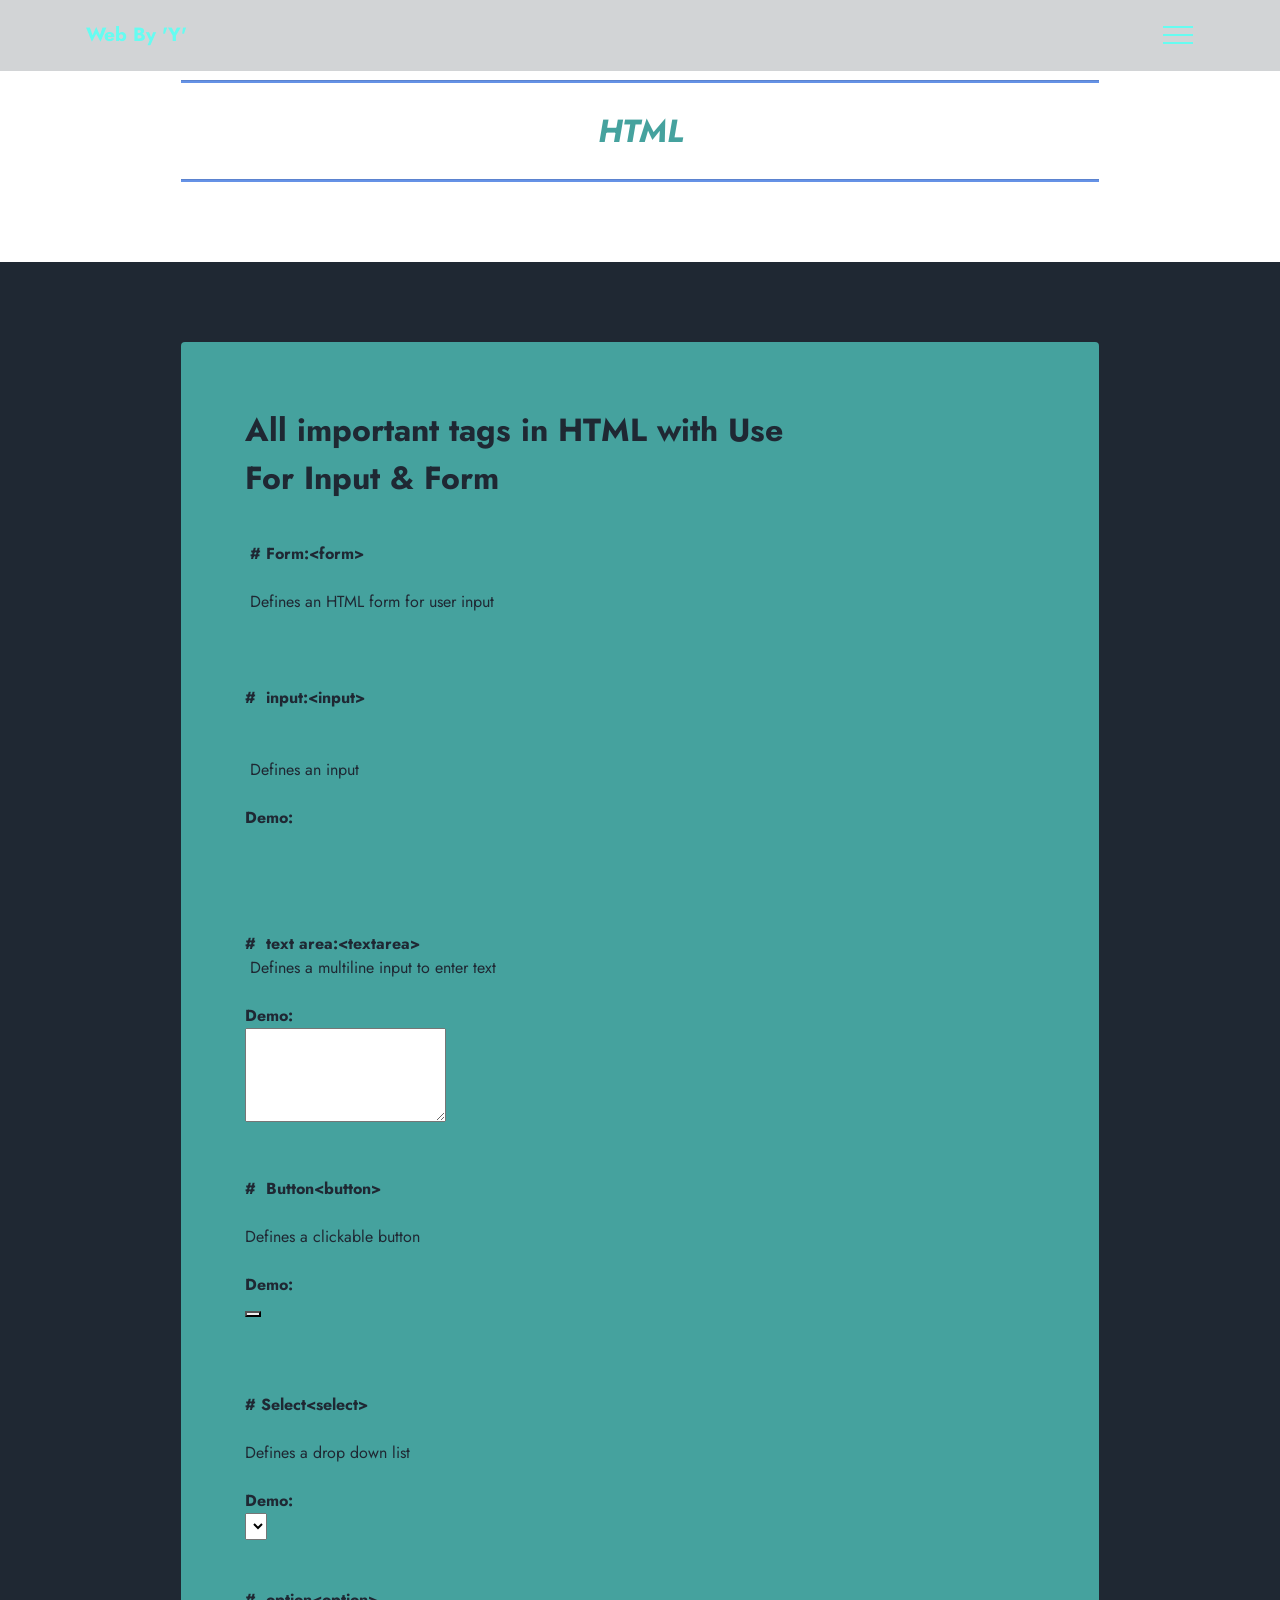
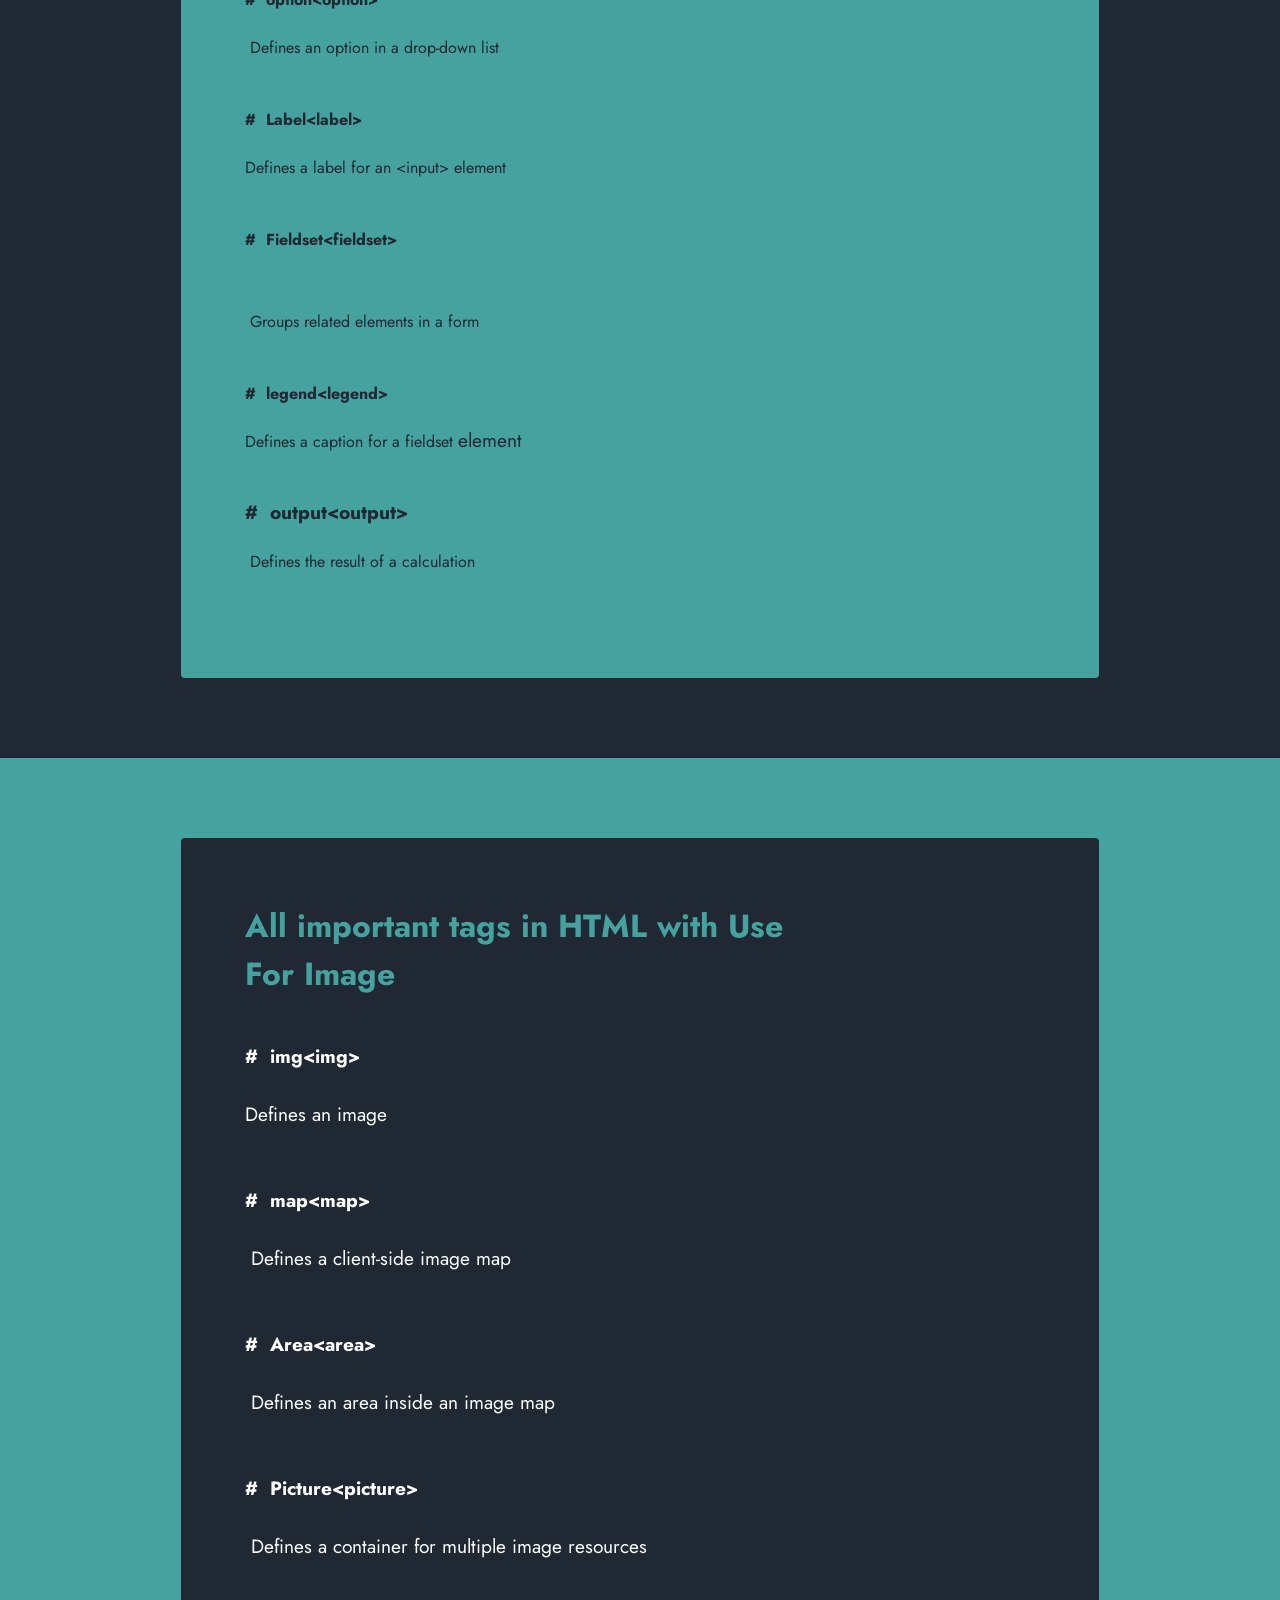
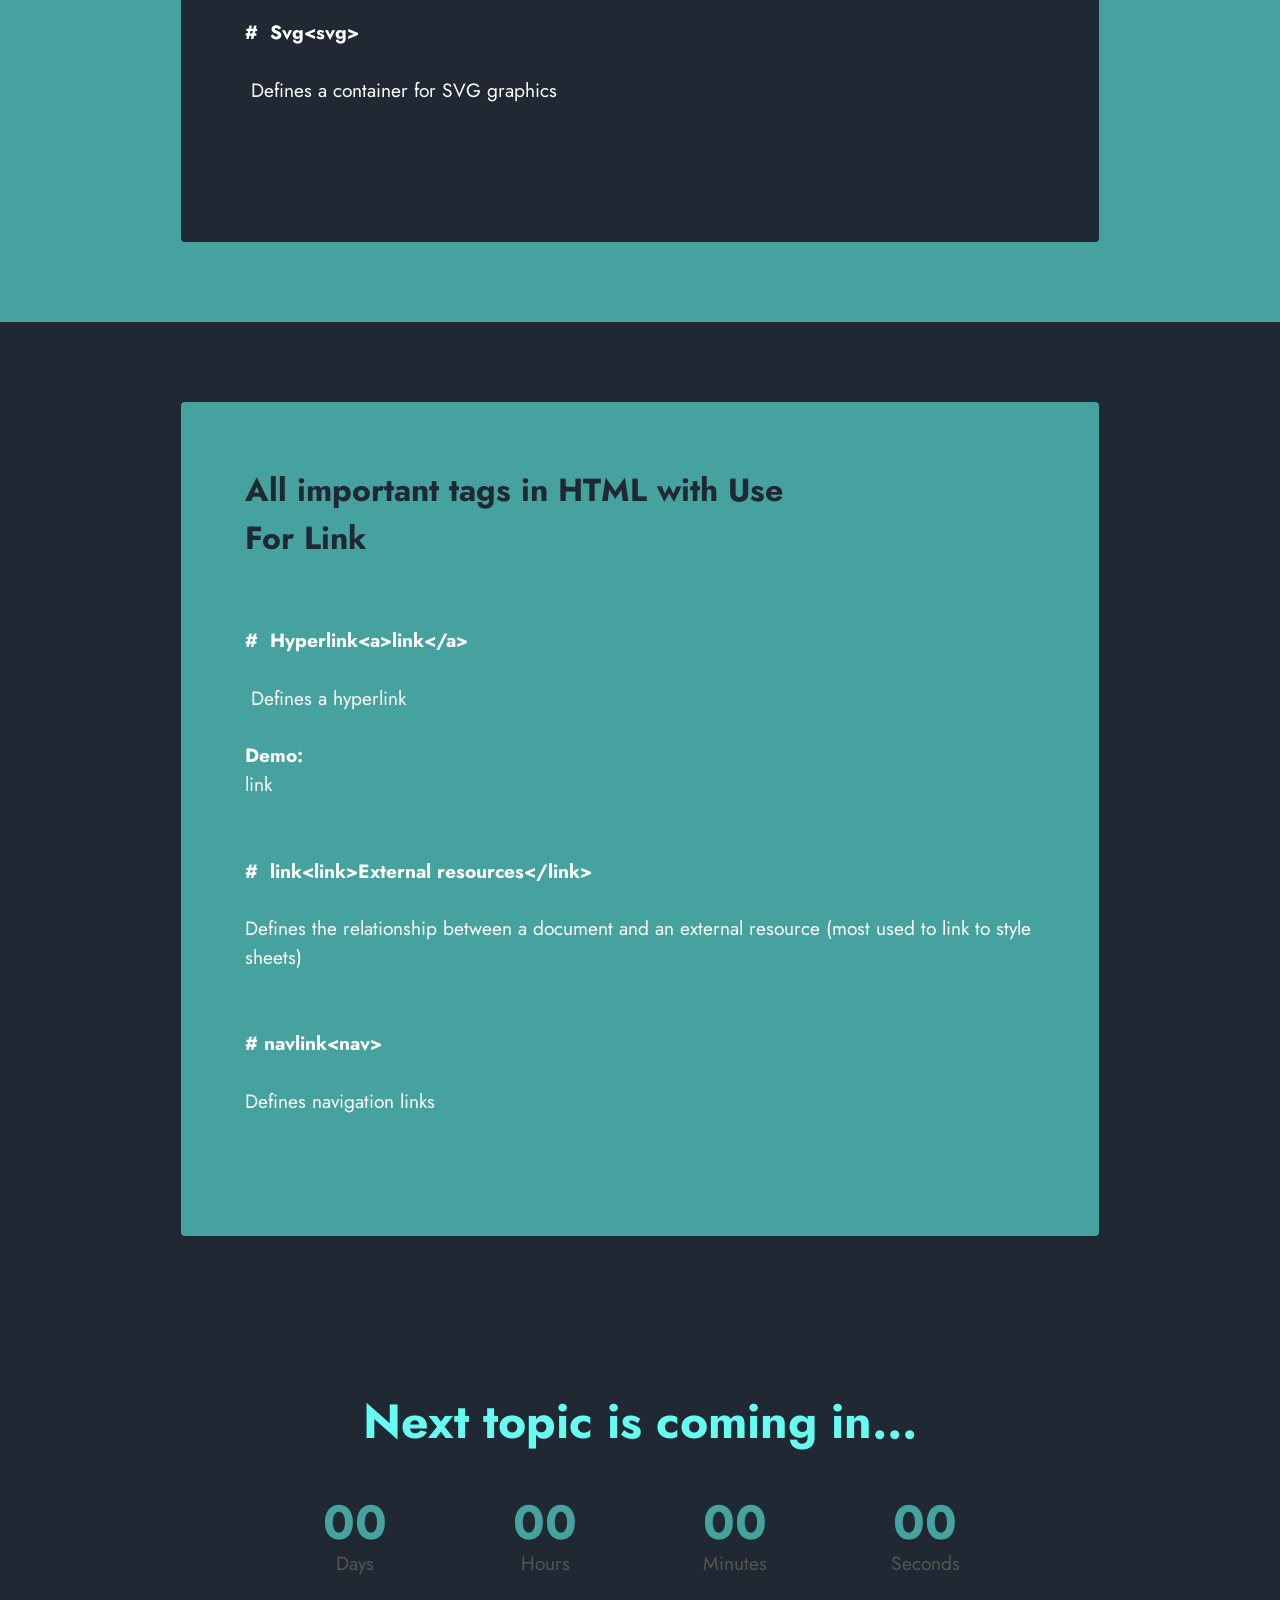
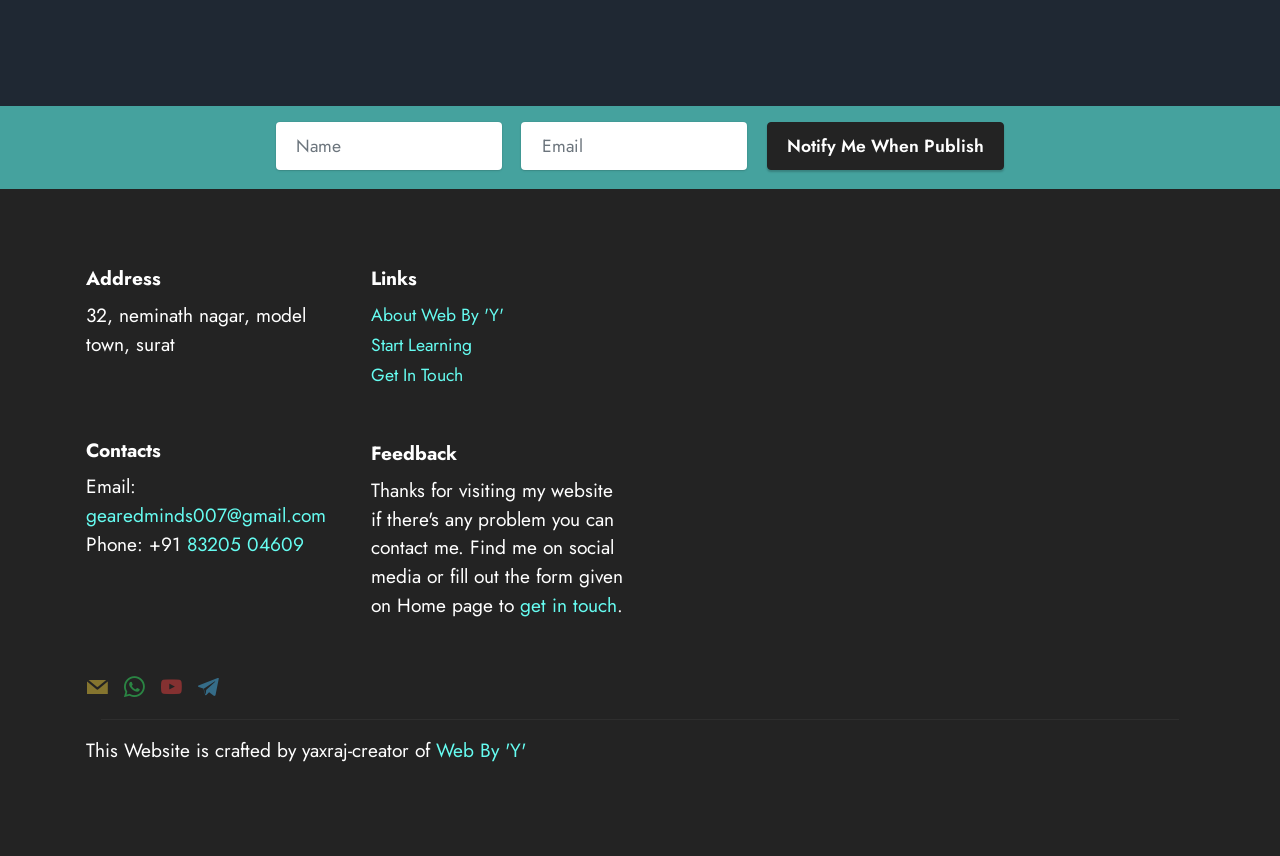
<file: page5.html>
<!DOCTYPE html>
<html  >
<head>
<script async src="https://pagead2.googlesyndication.com/pagead/js/adsbygoogle.js?client=ca-pub-4339683149949399"
     crossorigin="anonymous"></script>
  <meta charset="UTF-8">
  <meta http-equiv="X-UA-Compatible" content="IE=edge">
  <meta name="generator" content="Mobirise v5.1.4, mobirise.com">
  <meta name="viewport" content="width=device-width, initial-scale=1, minimum-scale=1">
  <link rel="shortcut icon" href="assets/images/logo-128x61-1.png" type="image/x-icon">
  <meta name="description" content="In this part we will learn the basic tags about HTML Which are very important to continue learning HTML  ">
  
  
  <title>HTML all tags | Web By 'Y'</title>
  <link rel="stylesheet" href="assets/tether/tether.min.css">
  <link rel="stylesheet" href="assets/bootstrap/css/bootstrap.min.css">
  <link rel="stylesheet" href="assets/bootstrap/css/bootstrap-grid.min.css">
  <link rel="stylesheet" href="assets/bootstrap/css/bootstrap-reboot.min.css">
  <link rel="stylesheet" href="assets/dropdown/css/style.css">
  <link rel="stylesheet" href="assets/animatecss/animate.css">
  <link rel="stylesheet" href="assets/socicon/css/styles.css">
  <link rel="stylesheet" href="assets/theme/css/style.css">
  <link rel="preload" as="style" href="assets/mobirise/css/mbr-additional.css"><link rel="stylesheet" href="assets/mobirise/css/mbr-additional.css" type="text/css">
  
  
  
  
</head>
<body onload="myFunction()">

    <div id="loading">

</div>

<style type="text/css">
    #loading
{
    position: fixed;
    width: 100%;
    height: 100vh;
    background: #000 url('assets/images/load.gif')
    no-repeat center;
    z-index: 99999;
}

#loading h5
{
    font-size: 20px;
    text-align: center;
    color: #2196f3;
    margin-top: 400px;
    font-family: verdana;

}
</style>
  
  <section class="menu menu1 cid-sdoc9grnpn" once="menu" id="menu1-22">
    

    <nav class="navbar navbar-dropdown navbar-fixed-top collapsed">
        <div class="container">
            <div class="navbar-brand">
                
                <span class="navbar-caption-wrap"><a class="navbar-caption text-primary display-7" href="index.html">Web By 'Y'</a></span>
            </div>
            <button class="navbar-toggler" type="button" data-toggle="collapse" data-target="#navbarSupportedContent" aria-controls="navbarNavAltMarkup" aria-expanded="false" aria-label="Toggle navigation">
                <div class="hamburger">
                    <span></span>
                    <span></span>
                    <span></span>
                    <span></span>
                </div>
            </button>
            <div class="collapse navbar-collapse" id="navbarSupportedContent">
                <ul class="navbar-nav nav-dropdown nav-right" data-app-modern-menu="true"><li class="nav-item"><a class="nav-link link text-primary display-4" href="index.html">Home</a></li>
                    <li class="nav-item"><a class="nav-link link text-primary display-4" href="page1.html">
                            About</a></li><li class="nav-item"><a class="nav-link link text-primary display-4" href="page2.html">Beginner's Guide</a></li><li class="nav-item"><a class="nav-link link text-primary display-4" href="page6.html">Fun Facts</a></li>
                    <li class="nav-item"><a class="nav-link link text-primary display-4" href="index.html#form5-2k">Contact</a>
                    </li></ul>
                
                
            </div>
        </div>
    </nav>
</section>

<section class="content6 cid-sdoc9og97d" id="content6-23">
    
    <div class="container">
        <div class="row justify-content-center">
            <div class="col-md-12 col-lg-10">
                <hr class="line">
                <p class="mbr-text align-center mbr-fonts-style my-4 display-5"><em><strong>HTML</strong></em></p>
                <hr class="line">
            </div>
        </div>
    </div>
</section>

<section class="content15 cid-sdoc9vKQhd" id="content15-25">

    

    
    <div class="container">
        <div class="row justify-content-center">
            <div class="card col-md-12 col-lg-10">
                <div class="card-wrapper">
                    <div class="card-box align-left">
                        <h4 class="card-title mbr-fonts-style mbr-white mb-3 display-5"><strong>All important tags in HTML with Use</strong><br><strong>For Input &amp; Form</strong><br></h4>
                        <p class="mbr-text mbr-fonts-style display-7"></p><form><br><strong>&nbsp;# Form:&lt;form&gt;</strong></form><br><form>&nbsp;Defines an HTML form for user input</form><br><form><br></form><br><form><strong>#&nbsp; input:&lt;input&gt;</strong></form><br><form><strong><br></strong></form>&nbsp;Defines an input<br><br><strong>Demo:</strong><br><form><input></form><br><form><strong><br></strong><br></form><form></form><form></form><form></form><form></form><strong>#&nbsp; text area:&lt;textarea&gt;</strong><br>&nbsp;Defines a multiline input to enter text<br><br><strong>Demo:</strong><br><form><textarea style="margin-top: 0px; margin-bottom: 0px; height: 94px;"></textarea></form><br><br><form><strong>#&nbsp; Button&lt;button&gt;</strong></form><br><form>Defines a clickable button</form><br><form><strong>Demo:</strong></form><form><button></button></form><br><br><br><strong># Select&lt;select&gt;</strong><br><br>Defines a drop down list<br><br><strong>Demo:</strong><br><select></select><br><br><br><strong>#&nbsp; option&lt;option&gt;</strong><br><br>&nbsp;Defines an option in a drop-down list<br><br><br><strong>#&nbsp; Label&lt;label&gt;</strong><br><br><lable></lable><lable></lable><lable></lable><lable></lable>Defines a label for an &lt;input&gt;&nbsp;element<br><br><br><strong>#</strong>&nbsp;<strong> Fieldset&lt;fieldset&gt;</strong><br><option><label></label><label></label><label></label><label></label></option><option></option><option></option><fieldset></fieldset><fieldset></fieldset><fieldset></fieldset>&nbsp;Groups related elements in a form<br><br><br><strong>#&nbsp; legend&lt;legend&gt;</strong><br><br>Defines a caption for a fieldset&nbsp;<span style="font-size: 1.2rem;">element</span><br><br><br><span style="font-size: 1.2rem;"><strong>#&nbsp; output&lt;output&gt;</strong></span><br><br>&nbsp;Defines the result of a calculation<br><br><p></p>
                        
                    </div>
                </div>
            </div>
        </div>
    </div>
</section>

<section class="content15 cid-sdoix9Xg3m" id="content15-29">

    

    
    <div class="container">
        <div class="row justify-content-center">
            <div class="card col-md-12 col-lg-10">
                <div class="card-wrapper">
                    <div class="card-box align-left">
                        <h4 class="card-title mbr-fonts-style mbr-white mb-3 display-5"><strong>All important tags in HTML with Use
</strong><div><strong>For Image</strong></div></h4>
                        <p class="mbr-text mbr-fonts-style display-7"><br><strong>#&nbsp; img&lt;img&gt;</strong><br><br>Defines an image<br><br><br><strong>#&nbsp; map&lt;map&gt;</strong><br><br>&nbsp;Defines a client-side image map<br><br><br><strong>#&nbsp; Area&lt;area&gt;</strong><br><br>&nbsp;Defines an area inside an image map<br><br><br><strong>#&nbsp; Picture&lt;picture&gt;</strong><br><br>&nbsp;Defines a container for multiple image resources<br><br><br><strong>#&nbsp; Svg&lt;svg&gt;</strong><br><br>&nbsp;Defines a container for SVG graphics<strong><br></strong><br><br></p>
                        
                    </div>
                </div>
            </div>
        </div>
    </div>
</section>

<section class="content15 cid-sdoks3JppJ" id="content15-2a">

    

    
    <div class="container">
        <div class="row justify-content-center">
            <div class="card col-md-12 col-lg-10">
                <div class="card-wrapper">
                    <div class="card-box align-left">
                        <h4 class="card-title mbr-fonts-style mbr-white mb-3 display-5"><strong>All important tags in HTML with Use
</strong><div><strong>For Link</strong></div><div><strong><br></strong></div></h4>
                        <p class="mbr-text mbr-fonts-style display-7"><strong>#&nbsp; Hyperlink&lt;a&gt;link&lt;/a&gt;</strong><br><br>&nbsp;Defines a hyperlink<br><br><strong>Demo:</strong><br><a>link</a><br><br><br><a><strong>#&nbsp; link&lt;link&gt;External resources&lt;/link&gt;</strong></a><br><br><a>Defines the relationship between a document and an external resource (most used to link to style sheets)</a><br><br><br><a><strong># navlink&lt;nav&gt;</strong></a><br><br><a>Defines navigation links<strong><br></strong></a></p><nav></nav><nav></nav><strong><br></strong><p></p>
                        
                    </div>
                </div>
            </div>
        </div>
    </div>
</section>

<section class="countdown3 cid-sdopdqdJmS" id="countdown3-2d">
    
    
    <div class="container">
        <div class="row justify-content-center">
            <div class="col-lg-8">
                <h3 class="mbr-section-title mb-5 align-center mbr-fonts-style display-2"><strong>Next topic is coming in...</strong></h3>
                
                <div class="countdown-cont align-center mb-5">
                    <div class="daysCountdown col-xs-3 col-sm-3 col-md-3" title="Days"></div>
                    <div class="hoursCountdown col-xs-3 col-sm-3 col-md-3" title="Hours"></div>
                    <div class="minutesCountdown col-xs-3 col-sm-3 col-md-3" title="Minutes"></div>
                    <div class="secondsCountdown col-xs-3 col-sm-3 col-md-3" title="Seconds"></div>
                    <div class="countdown" data-due-date="2022/2/12"></div>
                </div>
                
                
                
            </div>
        </div>
    </div>
</section>

<section class="form2 cid-sdsGJPzbFe" id="form2-2p">

    

    
    <div class="align-center container">
        <div class="row justify-content-center">
            <div class="col-lg-8 mx-auto mbr-form" data-form-type="formoid">
                <form action="https://mobirise.eu/" method="POST" class="mbr-form form-with-styler" data-form-title="Form Name"><input type="hidden" name="email" data-form-email="true" value="uUNY5C+A8+zTKhCg/V6XIQWc2nI50QI0xb65qFSJdrzvZtYnI9Hizv45LC3Dw5I1+1X9X3zEF38CtZnjof15k8HA/qc241efie4e/tsm+dz+SNHgQCgxCHOPtscAw/kl">
                    <div class="">
                        <div hidden="hidden" data-form-alert="" class="alert alert-success col-12">Thank you for filling out this form,
I will notify you when I publish the next topic,
Until then it would be great if you Revise those topics which we have learnt before!!!</div>
                        <div hidden="hidden" data-form-alert-danger="" class="alert alert-danger col-12">Oops...! some
                            problem!</div>
                    </div>
                    <div class="dragArea row">
                        
                        <div class="col-lg-12 col-md-12 col-sm-12">
                            
                        </div>
                        <div class="col-lg col-md col-12 form-group" data-for="email">
                            <input type="text" name="name" placeholder="Name" data-form-field="name" class="form-control" id="name-form2-2p">
                        </div>
                        <div class="col-lg col-md col-12 form-group" data-for="email">
                            <input type="email" name="email" placeholder="Email" data-form-field="email" class="form-control" id="email-form2-2p">
                        </div>
                        <div class="mbr-section-btn col-md-auto col"><button type="submit" class="btn btn-black display-4">Notify Me When Publish</button></div>
                    </div>
                </form>
            </div>
        </div>
    </div>
</section>

<section class="footer6 cid-sdoc9FgS9M" once="footers" id="footer6-28">

    

    

    <div class="container">
        <div class="row content mbr-white">
            <div class="col-12 col-md-3 mbr-fonts-style display-7">
                <h5 class="mbr-section-subtitle mbr-fonts-style mb-2 display-7">
                    <strong>Address</strong>
                </h5>
                <p class="mbr-text mbr-fonts-style display-7">32, neminath nagar, model town, surat<br></p> <br>
                <h5 class="mbr-section-subtitle mbr-fonts-style mb-2 mt-4 display-7">
                    <strong>Contacts</strong>
                </h5>
                <p class="mbr-text mbr-fonts-style mb-4 display-7">
                    Email: <a href="mailto:gearedminds007@gmail.com" class="text-primary">gearedminds007@gmail.com&nbsp;</a><br>
                    Phone: +91 <a href="tel:+91-832-504609" class="text-primary">83205 04609</a><br><a href="tel:+91-832-504609" class="text-primary"><br></a>&nbsp;<br><br></p>
            </div>
            <div class="col-12 col-md-3 mbr-fonts-style display-7">
                <h5 class="mbr-section-subtitle mbr-fonts-style mb-2 display-7">
                    <strong>Links</strong>
                </h5>
                <ul class="list mbr-fonts-style mb-4 display-4">
                    <li class="mbr-text item-wrap"><a href="page1.html" class="text-primary">About Web By 'Y'</a></li>
                    <li class="mbr-text item-wrap"><a href="page2.html" class="text-primary">Start Learning</a></li>
                    <li class="mbr-text item-wrap"><a href="index.html#form5-2k" class="text-primary">Get In Touch</a></li>
                </ul>
                <h5 class="mbr-section-subtitle mbr-fonts-style mb-2 mt-5 display-7">
                    <strong>Feedback</strong>
                </h5>
                <p class="mbr-text mbr-fonts-style mb-4 display-7">Thanks for visiting my website if there's any problem you can contact me. Find me on social media or fill out the form given on Home page to <a href="index.html#form5-2k" class="text-primary">get in touch</a>.</p>
            </div>
            <div class="col-12 col-md-6">
                <div class="google-map"><iframe frameborder="0" style="border:0" src="https://www.google.com/maps/embed/v1/place?key=AIzaSyDk89J4FSunMF33ruMVWJaJht_Ro0kvoXs&amp;q=32, neminath nagar, surat" allowfullscreen=""></iframe></div>
            </div>
            <div class="col-md-6">
                <div class="social-list align-left">
                    <div class="soc-item">
                        <a href="mailto:gearedminds007@gmail.com">
                            <span class="mbr-iconfont mbr-iconfont-social socicon-mail socicon" style="color: rgb(230, 198, 59); fill: rgb(230, 198, 59);"></span>
                        </a>
                    </div>
                    <div class="soc-item">
                        <a href="https://wa.me/918320504609">
                            <span class="mbr-iconfont mbr-iconfont-social socicon-whatsapp socicon" style="color: rgb(50, 231, 100); fill: rgb(50, 231, 100);"></span>
                        </a>
                    </div>
                    <div class="soc-item">
                        <a href="https://www.youtube.com/channel/UCrbHItdkVNqWEYDys9ejnPg" target="_blank">
                            <span class="mbr-iconfont mbr-iconfont-social socicon-youtube socicon" style="color: rgb(228, 63, 63); fill: rgb(228, 63, 63);"></span>
                        </a>
                    </div>
                    <div class="soc-item">
                        <a href="tg://resolve?domain=Join_web_by_y">
                            <span class="mbr-iconfont mbr-iconfont-social socicon-telegram socicon" style="color: rgb(71, 181, 237); fill: rgb(71, 181, 237);"></span>
                        </a>
                    </div>
                    
                    
                </div>
            </div>
        </div>
        <div class="footer-lower">
            <div class="media-container-row">
                <div class="col-sm-12">
                    <hr>
                </div>
            </div>
            <div class="col-sm-12 copyright pl-0">
                <p class="mbr-text mbr-fonts-style mbr-white display-7">This Website is crafted by yaxraj-creator of <a href="index.html" class="text-primary">Web By 'Y'</a></p>
            </div>
        </div>
    </div>
</section><script>
    var preloader = document.getElementById('loading');

    function myFunction(){
        preloader.style.display = 'none';
    }
</script><script src="assets/web/assets/jquery/jquery.min.js"></script>  <script src="assets/popper/popper.min.js"></script>  <script src="assets/tether/tether.min.js"></script>  <script src="assets/bootstrap/js/bootstrap.min.js"></script>  <script src="assets/smoothscroll/smooth-scroll.js"></script>  <script src="assets/dropdown/js/nav-dropdown.js"></script>  <script src="assets/dropdown/js/navbar-dropdown.js"></script>  <script src="assets/touchswipe/jquery.touch-swipe.min.js"></script>  <script src="assets/viewportchecker/jquery.viewportchecker.js"></script>  <script src="assets/countdown/jquery.countdown.min.js"></script>  <script src="assets/theme/js/script.js"></script>  <script src="assets/formoid/formoid.min.js"></script>  
  
  
 <div id="scrollToTop" class="scrollToTop mbr-arrow-up"><a style="text-align: center;"><i class="mbr-arrow-up-icon mbr-arrow-up-icon-cm cm-icon cm-icon-smallarrow-up"></i></a></div>
    <input name="animation" type="hidden">
  </body>
</html>
</file>
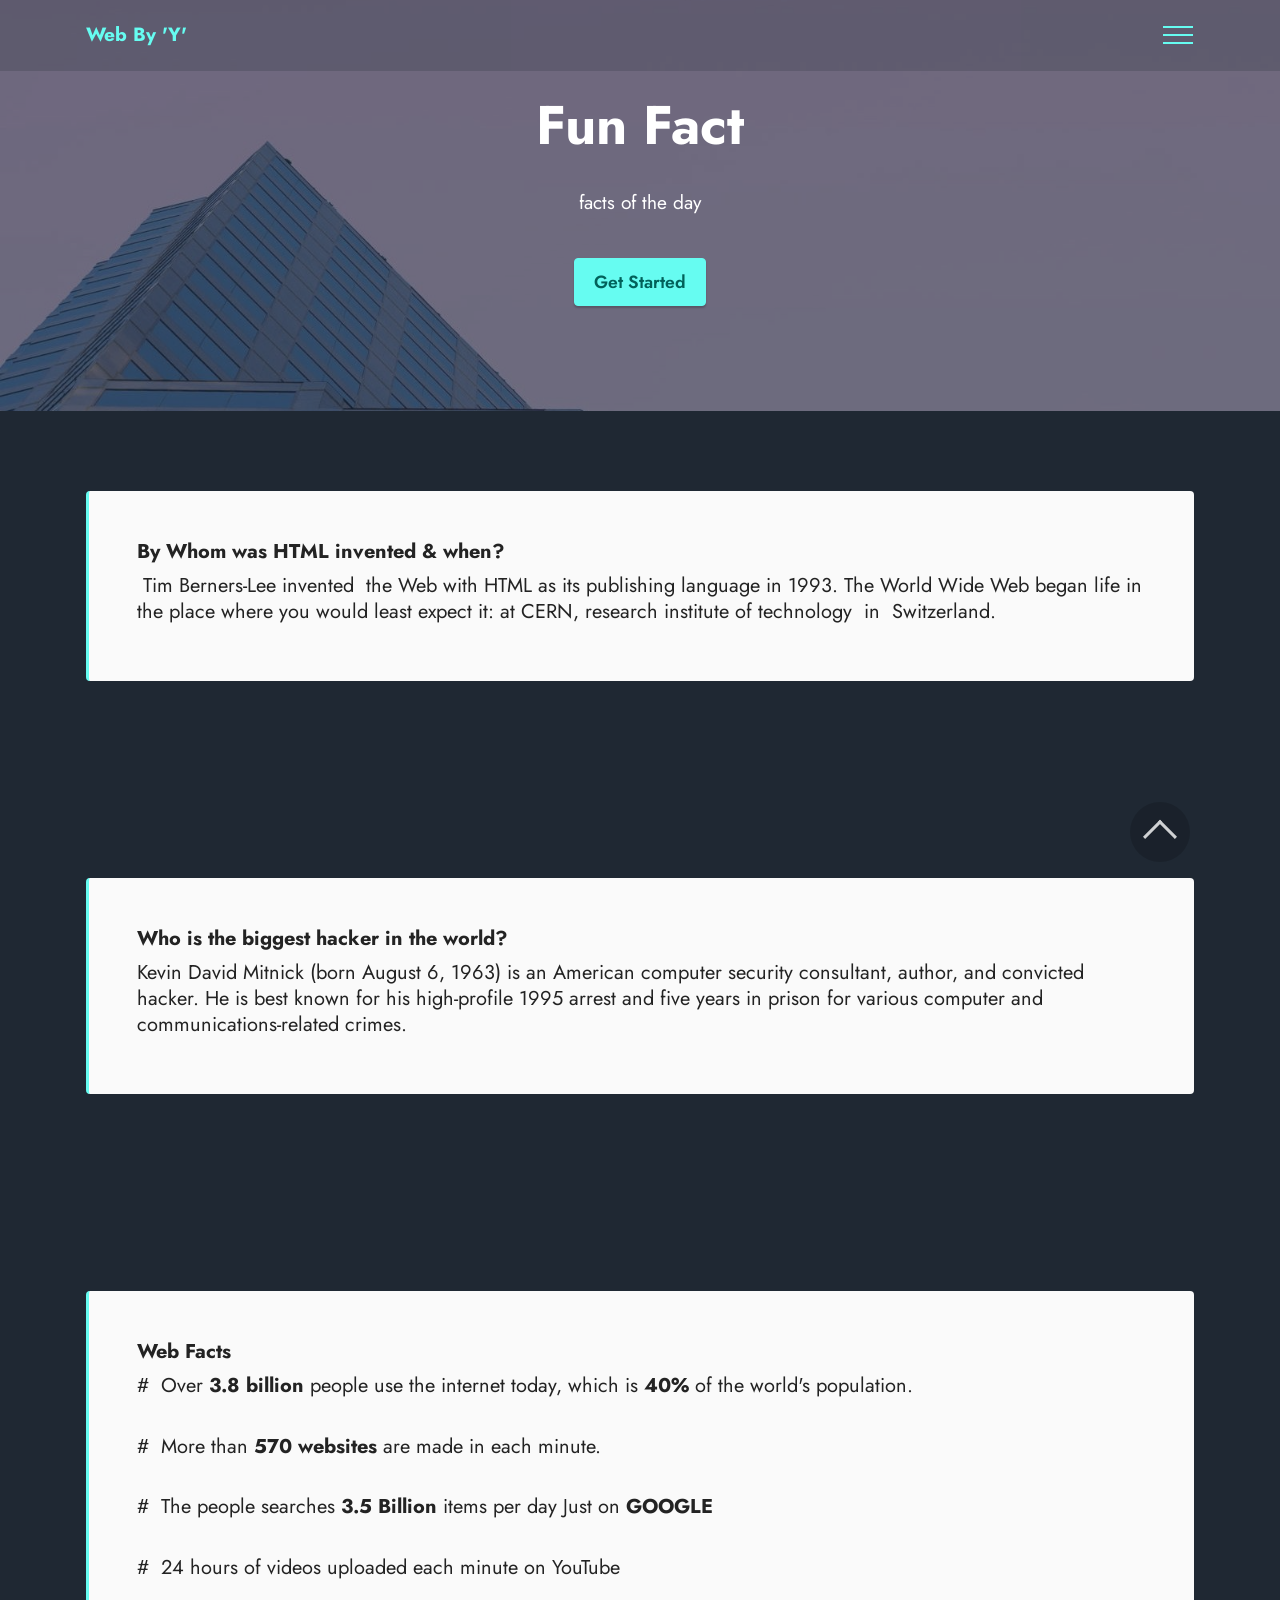
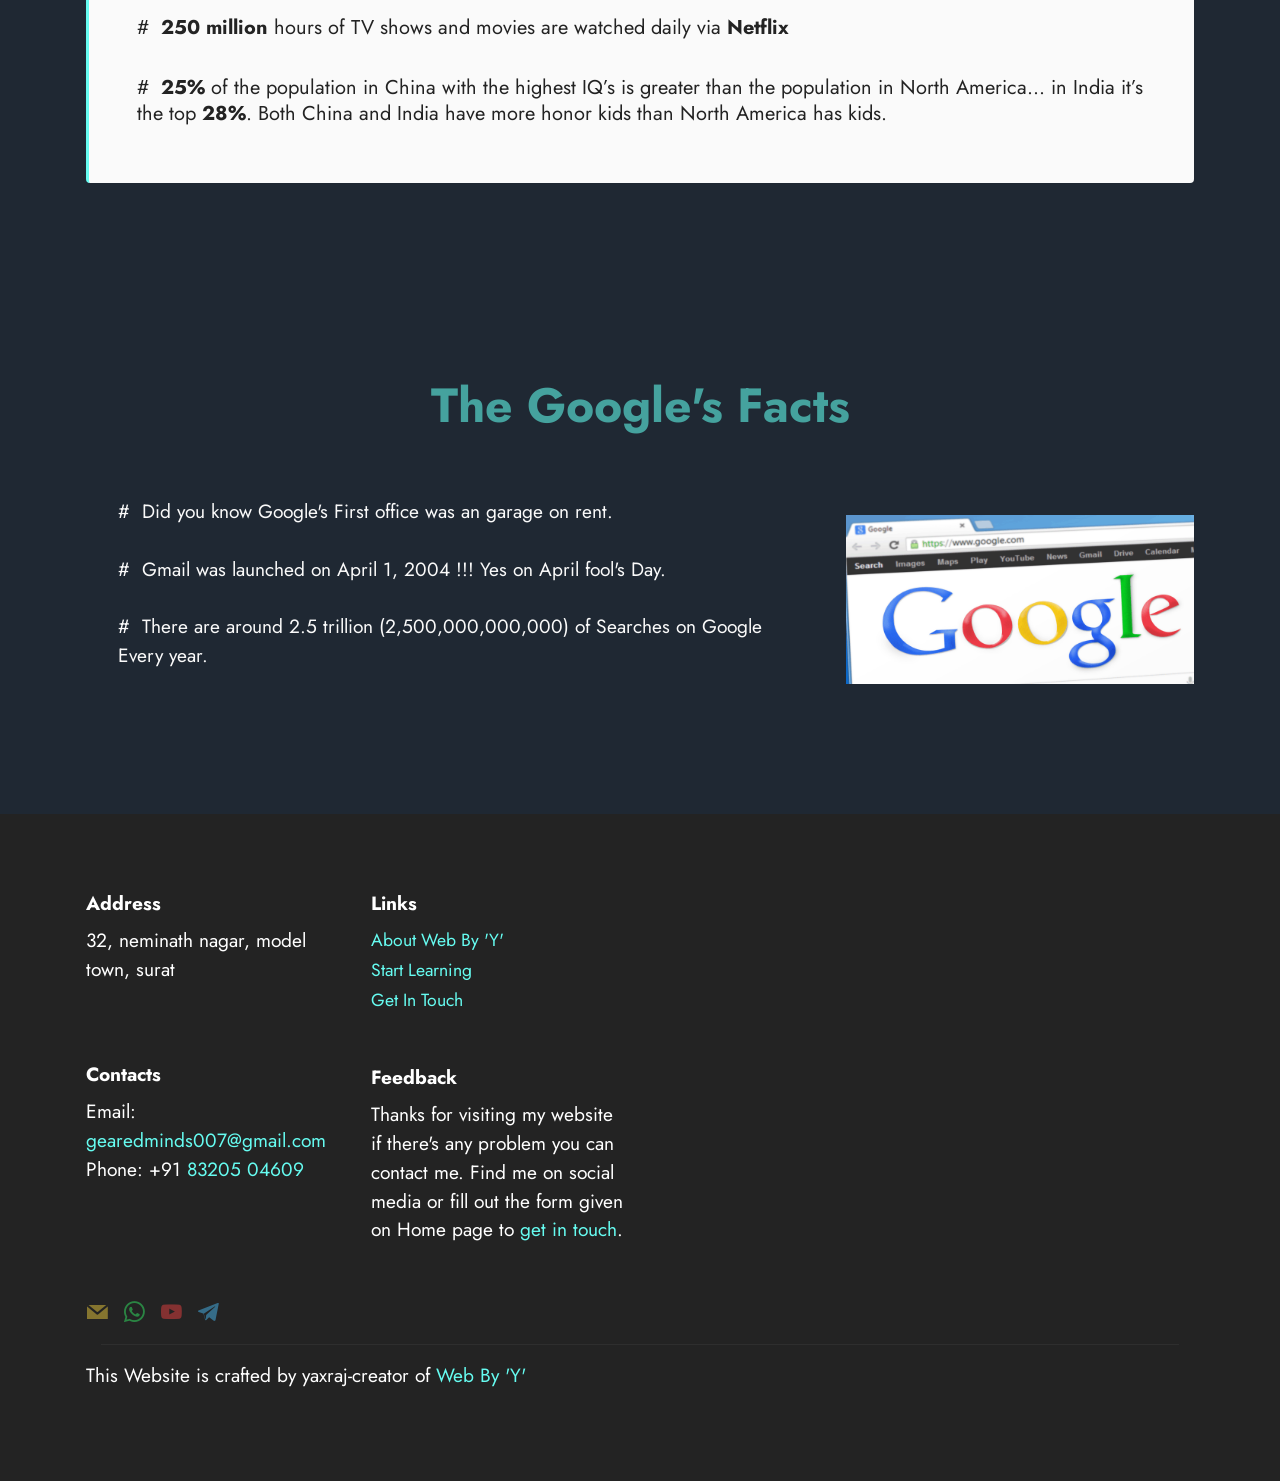
<file: page6.html>
<!DOCTYPE html>
<html  >
<head>
 <script async src="https://pagead2.googlesyndication.com/pagead/js/adsbygoogle.js?client=ca-pub-4339683149949399"
     crossorigin="anonymous"></script>
  <meta charset="UTF-8">
  <meta http-equiv="X-UA-Compatible" content="IE=edge">
  <meta name="generator" content="Mobirise v5.1.4, mobirise.com">
  <meta name="viewport" content="width=device-width, initial-scale=1, minimum-scale=1">
  <link rel="shortcut icon" href="assets/images/logo-128x61-1.png" type="image/x-icon">
  <meta name="description" content="This part is specially made for those who likes to know about the world & What is happening in this hi-tech Time.">
  
  
  <title>Tech News | Web By 'Y'</title>
  <link rel="stylesheet" href="assets/web/assets/mobirise-icons2/mobirise2.css">
  <link rel="stylesheet" href="assets/tether/tether.min.css">
  <link rel="stylesheet" href="assets/bootstrap/css/bootstrap.min.css">
  <link rel="stylesheet" href="assets/bootstrap/css/bootstrap-grid.min.css">
  <link rel="stylesheet" href="assets/bootstrap/css/bootstrap-reboot.min.css">
  <link rel="stylesheet" href="assets/dropdown/css/style.css">
  <link rel="stylesheet" href="assets/animatecss/animate.css">
  <link rel="stylesheet" href="assets/socicon/css/styles.css">
  <link rel="stylesheet" href="assets/theme/css/style.css">
  <link rel="preload" as="style" href="assets/mobirise/css/mbr-additional.css"><link rel="stylesheet" href="assets/mobirise/css/mbr-additional.css" type="text/css">
  
  
  
  
</head>
<body onload="myFunction()">

    <div id="loading">

</div>

<style type="text/css">
    #loading
{
    position: fixed;
    width: 100%;
    height: 100vh;
    background: #000 url('assets/images/load.gif')
    no-repeat center;
    z-index: 99999;
}

#loading h5
{
    font-size: 20px;
    text-align: center;
    color: #2196f3;
    margin-top: 400px;
    font-family: verdana;

}
</style>
  
  <section class="menu menu1 cid-sdhZfoHPAw" once="menu" id="menu1-l">
    

    <nav class="navbar navbar-dropdown navbar-fixed-top collapsed">
        <div class="container">
            <div class="navbar-brand">
                
                <span class="navbar-caption-wrap"><a class="navbar-caption text-primary display-7" href="index.html">Web By 'Y'</a></span>
            </div>
            <button class="navbar-toggler" type="button" data-toggle="collapse" data-target="#navbarSupportedContent" aria-controls="navbarNavAltMarkup" aria-expanded="false" aria-label="Toggle navigation">
                <div class="hamburger">
                    <span></span>
                    <span></span>
                    <span></span>
                    <span></span>
                </div>
            </button>
            <div class="collapse navbar-collapse" id="navbarSupportedContent">
                <ul class="navbar-nav nav-dropdown nav-right" data-app-modern-menu="true"><li class="nav-item"><a class="nav-link link text-primary display-4" href="index.html">Home</a></li>
                    <li class="nav-item"><a class="nav-link link text-primary display-4" href="page1.html">
                            About</a></li><li class="nav-item"><a class="nav-link link text-primary display-4" href="page2.html">Beginner's Guide</a></li><li class="nav-item"><a class="nav-link link text-primary display-4" href="page6.html">Fun Facts</a></li>
                    <li class="nav-item"><a class="nav-link link text-primary display-4" href="index.html#form5-2k">Contact</a>
                    </li></ul>
                
                
            </div>
        </div>
    </nav>
</section>

<section class="info3 cid-sdmChI40t2" id="info3-n">

    

    <div class="mbr-overlay" style="opacity: 0.6; background-color: rgb(31, 40, 51);">
    </div>
    <div class="container">
        <div class="row justify-content-center">
            <div class="card col-12 col-lg-10">
                <div class="card-wrapper">
                    <div class="card-box align-center">
                        <h4 class="card-title mbr-fonts-style align-center mb-4 display-1">
                            <strong>Fun Fact</strong></h4>
                        <p class="mbr-text mbr-fonts-style mb-4 display-7">facts of the day</p>
                        <div class="mbr-section-btn mt-3"><a class="btn btn-primary display-4" href="page6.html#content7-2g">Get Started</a></div>
                    </div>
                </div>
            </div>
        </div>
    </div>
</section>

<section class="content7 cid-sdoulGkZdu" id="content7-2g">
    
    <div class="container">
        <div class="row justify-content-center">
            <div class="col-12 col-md-12">
                <blockquote class="mbr-fonts-style display-4">
                <h5 class="mbr-section-title mbr-fonts-style mb-2"><strong>By Whom was HTML invented &amp; when?</strong></h5><h5 class="mbr-section-title mbr-fonts-style mb-2">&nbsp;Tim Berners-Lee invented&nbsp; the Web with<strong> </strong>HTML as its publishing language in 1993. The World Wide Web began life in the place where you would least expect it: at CERN, research institute of technology&nbsp; in&nbsp; Switzerland.</h5></blockquote>
            </div>
        </div>
    </div>
</section>

<section class="content7 cid-sdoumPGV1W" id="content7-2h">
    
    <div class="container">
        <div class="row justify-content-center">
            <div class="col-12 col-md-12">
                <blockquote class="mbr-fonts-style display-4">
                <h5 class="mbr-section-title mbr-fonts-style mb-2"><strong>Who is the biggest hacker in the world?</strong></h5><h5 class="mbr-section-title mbr-fonts-style mb-2">Kevin David Mitnick (born August 6, 1963) is an American computer security consultant, author, and convicted hacker. He is best known for his high-profile 1995 arrest and five years in prison for various computer and communications-related crimes.</h5></blockquote>
            </div>
        </div>
    </div>
</section>

<section class="content7 cid-sdoxudb6Ec" id="content7-2j">
    
    <div class="container">
        <div class="row justify-content-center">
            <div class="col-12 col-md-12">
                <blockquote class="mbr-fonts-style display-4">
                <h5 class="mbr-section-title mbr-fonts-style mb-2"><strong>Web Facts</strong></h5><h5 class="mbr-section-title mbr-fonts-style mb-2">#&nbsp; Over <strong>3.8 billion</strong> people use the internet today, which is <strong>40%</strong> of the world's population.</h5><br><h5 class="mbr-section-title mbr-fonts-style mb-2">#&nbsp; More than <strong>570 websites</strong> are made in each minute.</h5><br><h5 class="mbr-section-title mbr-fonts-style mb-2">#&nbsp; The people searches <strong>3.5 Billion</strong> items per day Just on <strong>GOOGLE</strong></h5><br><h5 class="mbr-section-title mbr-fonts-style mb-2">#&nbsp; 24 hours of videos uploaded each minute on YouTube</h5><br><h5 class="mbr-section-title mbr-fonts-style mb-2">#&nbsp; <strong>250 million</strong> hours of TV shows and movies are watched daily via <strong>Netflix</strong></h5><br><h5 class="mbr-section-title mbr-fonts-style mb-2">#&nbsp; <strong>25%</strong> of the population in China with the highest IQ’s is greater than the population in North America… in India it’s the top <strong>28%</strong>. Both China and India have more honor kids than North America has kids.</h5></blockquote>
            </div>
        </div>
    </div>
</section>

<section class="testimonials1 cid-sdsJW4uWWJ" id="testimonials1-2q">
    

    
    <div class="container">
        <h3 class="mbr-section-title mbr-fonts-style align-center mb-4 display-2">
            <strong>The Google's Facts</strong></h3>
        <div class="row align-items-center">
            <div class="col-12 col-md-4">
                <div class="image-wrapper">
                    <img src="assets/images/mbr-1076x673.png" alt="Mobirise">
                </div>
            </div>
            <div class="col-12 col-md">
                <div class="text-wrapper">
                    <p class="mbr-text mbr-fonts-style mb-4 display-7">#&nbsp; Did you know Google's First office was an garage on rent.<br><br>#&nbsp; Gmail was launched on April 1, 2004 !!! Yes on April fool's Day.<br><br>#&nbsp; There are around 2.5 trillion (2,500,000,000,000) of Searches on Google Every year.</p>
                    
                    
                </div>
            </div>
        </div>
    </div>
</section>

<section class="footer6 cid-sdiqkt4SFA" once="footers" id="footer6-m">

    

    

    <div class="container">
        <div class="row content mbr-white">
            <div class="col-12 col-md-3 mbr-fonts-style display-7">
                <h5 class="mbr-section-subtitle mbr-fonts-style mb-2 display-7">
                    <strong>Address</strong>
                </h5>
                <p class="mbr-text mbr-fonts-style display-7">32, neminath nagar, model town, surat<br></p> <br>
                <h5 class="mbr-section-subtitle mbr-fonts-style mb-2 mt-4 display-7">
                    <strong>Contacts</strong>
                </h5>
                <p class="mbr-text mbr-fonts-style mb-4 display-7">
                    Email: <a href="mailto:gearedminds007@gmail.com" class="text-primary">gearedminds007@gmail.com&nbsp;</a><br>
                    Phone: +91 <a href="tel:+91-832-504609" class="text-primary">83205 04609</a><br><a href="tel:+91-832-504609" class="text-primary"><br></a>&nbsp;<br><br></p>
            </div>
            <div class="col-12 col-md-3 mbr-fonts-style display-7">
                <h5 class="mbr-section-subtitle mbr-fonts-style mb-2 display-7">
                    <strong>Links</strong>
                </h5>
                <ul class="list mbr-fonts-style mb-4 display-4">
                    <li class="mbr-text item-wrap"><a href="page1.html" class="text-primary">About Web By 'Y'</a></li>
                    <li class="mbr-text item-wrap"><a href="page2.html" class="text-primary">Start Learning</a></li>
                    <li class="mbr-text item-wrap"><a href="index.html#form5-2k" class="text-primary">Get In Touch</a></li>
                </ul>
                <h5 class="mbr-section-subtitle mbr-fonts-style mb-2 mt-5 display-7">
                    <strong>Feedback</strong>
                </h5>
                <p class="mbr-text mbr-fonts-style mb-4 display-7">Thanks for visiting my website if there's any problem you can contact me. Find me on social media or fill out the form given on Home page to <a href="index.html#form5-2k" class="text-primary">get in touch</a>.</p>
            </div>
            <div class="col-12 col-md-6">
                <div class="google-map"><iframe frameborder="0" style="border:0" src="https://www.google.com/maps/embed/v1/place?key=AIzaSyDk89J4FSunMF33ruMVWJaJht_Ro0kvoXs&amp;q=32, neminath nagar, surat" allowfullscreen=""></iframe></div>
            </div>
            <div class="col-md-6">
                <div class="social-list align-left">
                    <div class="soc-item">
                        <a href="mailto:gearedminds007@gmail.com">
                            <span class="mbr-iconfont mbr-iconfont-social socicon-mail socicon" style="color: rgb(230, 198, 59); fill: rgb(230, 198, 59);"></span>
                        </a>
                    </div>
                    <div class="soc-item">
                        <a href="https://wa.me/918320504609">
                            <span class="mbr-iconfont mbr-iconfont-social socicon-whatsapp socicon" style="color: rgb(50, 231, 100); fill: rgb(50, 231, 100);"></span>
                        </a>
                    </div>
                    <div class="soc-item">
                        <a href="https://www.youtube.com/channel/UCrbHItdkVNqWEYDys9ejnPg" target="_blank">
                            <span class="mbr-iconfont mbr-iconfont-social socicon-youtube socicon" style="color: rgb(228, 63, 63); fill: rgb(228, 63, 63);"></span>
                        </a>
                    </div>
                    <div class="soc-item">
                        <a href="tg://resolve?domain=Join_web_by_y">
                            <span class="mbr-iconfont mbr-iconfont-social socicon-telegram socicon" style="color: rgb(71, 181, 237); fill: rgb(71, 181, 237);"></span>
                        </a>
                    </div>
                    
                    
                </div>
            </div>
        </div>
        <div class="footer-lower">
            <div class="media-container-row">
                <div class="col-sm-12">
                    <hr>
                </div>
            </div>
            <div class="col-sm-12 copyright pl-0">
                <p class="mbr-text mbr-fonts-style mbr-white display-7">This Website is crafted by yaxraj-creator of <a href="index.html" class="text-primary">Web By 'Y'</a></p>
            </div>
        </div>
    </div>
</section><script>
    var preloader = document.getElementById('loading');

    function myFunction(){
        preloader.style.display = 'none';
    }
</script><script src="assets/web/assets/jquery/jquery.min.js"></script>  <script src="assets/popper/popper.min.js"></script>  <script src="assets/tether/tether.min.js"></script>  <script src="assets/bootstrap/js/bootstrap.min.js"></script>  <script src="assets/smoothscroll/smooth-scroll.js"></script>  <script src="assets/dropdown/js/nav-dropdown.js"></script>  <script src="assets/dropdown/js/navbar-dropdown.js"></script>  <script src="assets/touchswipe/jquery.touch-swipe.min.js"></script>  <script src="assets/viewportchecker/jquery.viewportchecker.js"></script>  <script src="assets/theme/js/script.js"></script>  
  
  
 <div id="scrollToTop" class="scrollToTop mbr-arrow-up"><a style="text-align: center;"><i class="mbr-arrow-up-icon mbr-arrow-up-icon-cm cm-icon cm-icon-smallarrow-up"></i></a></div>
    <input name="animation" type="hidden">
  </body>
</html>
</file>
<file: assets/web/assets/mobirise-icons2/mobirise2.css>
@font-face {
  font-family: 'Moririse2';
  font-display: swap;
  src:  url('mobirise2.eot?f2bix4');
  src:  url('mobirise2.eot?f2bix4#iefix') format('embedded-opentype'),
    url('mobirise2.ttf?f2bix4') format('truetype'),
    url('mobirise2.woff?f2bix4') format('woff'),
    url('mobirise2.svg?f2bix4#mobirise2') format('svg');
  font-weight: normal;
  font-style: normal;
}

[class^="mobi-"], [class*=" mobi-"] {
  /* use !important to prevent issues with browser extensions that change fonts */
  font-family: 'Moririse2' !important;
  speak: none;
  font-style: normal;
  font-weight: normal;
  font-variant: normal;
  text-transform: none;
  line-height: 1;

  /* Better Font Rendering =========== */
  -webkit-font-smoothing: antialiased;
  -moz-osx-font-smoothing: grayscale;
}

.mobi-mbri-add-submenu:before {
  content: "\e900";
}
.mobi-mbri-alert:before {
  content: "\e901";
}
.mobi-mbri-align-center:before {
  content: "\e902";
}
.mobi-mbri-align-justify:before {
  content: "\e903";
}
.mobi-mbri-align-left:before {
  content: "\e904";
}
.mobi-mbri-align-right:before {
  content: "\e905";
}
.mobi-mbri-android:before {
  content: "\e906";
}
.mobi-mbri-apple:before {
  content: "\e907";
}
.mobi-mbri-arrow-down:before {
  content: "\e908";
}
.mobi-mbri-arrow-next:before {
  content: "\e909";
}
.mobi-mbri-arrow-prev:before {
  content: "\e90a";
}
.mobi-mbri-arrow-up:before {
  content: "\e90b";
}
.mobi-mbri-bold:before {
  content: "\e90c";
}
.mobi-mbri-bookmark:before {
  content: "\e90d";
}
.mobi-mbri-bootstrap:before {
  content: "\e90e";
}
.mobi-mbri-briefcase:before {
  content: "\e90f";
}
.mobi-mbri-browse:before {
  content: "\e910";
}
.mobi-mbri-bulleted-list:before {
  content: "\e911";
}
.mobi-mbri-calendar:before {
  content: "\e912";
}
.mobi-mbri-camera:before {
  content: "\e913";
}
.mobi-mbri-cart-add:before {
  content: "\e914";
}
.mobi-mbri-cart-full:before {
  content: "\e915";
}
.mobi-mbri-cash:before {
  content: "\e916";
}
.mobi-mbri-change-style:before {
  content: "\e917";
}
.mobi-mbri-chat:before {
  content: "\e918";
}
.mobi-mbri-clock:before {
  content: "\e919";
}
.mobi-mbri-close:before {
  content: "\e91a";
}
.mobi-mbri-cloud:before {
  content: "\e91b";
}
.mobi-mbri-code:before {
  content: "\e91c";
}
.mobi-mbri-contact-form:before {
  content: "\e91d";
}
.mobi-mbri-credit-card:before {
  content: "\e91e";
}
.mobi-mbri-cursor-click:before {
  content: "\e91f";
}
.mobi-mbri-cust-feedback:before {
  content: "\e920";
}
.mobi-mbri-database:before {
  content: "\e921";
}
.mobi-mbri-delivery:before {
  content: "\e922";
}
.mobi-mbri-desktop:before {
  content: "\e923";
}
.mobi-mbri-devices:before {
  content: "\e924";
}
.mobi-mbri-down:before {
  content: "\e925";
}
.mobi-mbri-download-2:before {
  content: "\e926";
}
.mobi-mbri-download:before {
  content: "\e927";
}
.mobi-mbri-drag-n-drop-2:before {
  content: "\e928";
}
.mobi-mbri-drag-n-drop:before {
  content: "\e929";
}
.mobi-mbri-edit-2:before {
  content: "\e92a";
}
.mobi-mbri-edit:before {
  content: "\e92b";
}
.mobi-mbri-error:before {
  content: "\e92c";
}
.mobi-mbri-extension:before {
  content: "\e92d";
}
.mobi-mbri-features:before {
  content: "\e92e";
}
.mobi-mbri-file:before {
  content: "\e92f";
}
.mobi-mbri-flag:before {
  content: "\e930";
}
.mobi-mbri-folder:before {
  content: "\e931";
}
.mobi-mbri-gift:before {
  content: "\e932";
}
.mobi-mbri-github:before {
  content: "\e933";
}
.mobi-mbri-globe-2:before {
  content: "\e934";
}
.mobi-mbri-globe:before {
  content: "\e935";
}
.mobi-mbri-growing-chart:before {
  content: "\e936";
}
.mobi-mbri-hearth:before {
  content: "\e937";
}
.mobi-mbri-help:before {
  content: "\e938";
}
.mobi-mbri-home:before {
  content: "\e939";
}
.mobi-mbri-hot-cup:before {
  content: "\e93a";
}
.mobi-mbri-idea:before {
  content: "\e93b";
}
.mobi-mbri-image-gallery:before {
  content: "\e93c";
}
.mobi-mbri-image-slider:before {
  content: "\e93d";
}
.mobi-mbri-info:before {
  content: "\e93e";
}
.mobi-mbri-italic:before {
  content: "\e93f";
}
.mobi-mbri-key:before {
  content: "\e940";
}
.mobi-mbri-laptop:before {
  content: "\e941";
}
.mobi-mbri-layers:before {
  content: "\e942";
}
.mobi-mbri-left-right:before {
  content: "\e943";
}
.mobi-mbri-left:before {
  content: "\e944";
}
.mobi-mbri-letter:before {
  content: "\e945";
}
.mobi-mbri-like:before {
  content: "\e946";
}
.mobi-mbri-link:before {
  content: "\e947";
}
.mobi-mbri-lock:before {
  content: "\e948";
}
.mobi-mbri-login:before {
  content: "\e949";
}
.mobi-mbri-logout:before {
  content: "\e94a";
}
.mobi-mbri-magic-stick:before {
  content: "\e94b";
}
.mobi-mbri-map-pin:before {
  content: "\e94c";
}
.mobi-mbri-menu:before {
  content: "\e94d";
}
.mobi-mbri-mobile-2:before {
  content: "\e94e";
}
.mobi-mbri-mobile-horizontal:before {
  content: "\e94f";
}
.mobi-mbri-mobile:before {
  content: "\e950";
}
.mobi-mbri-mobirise:before {
  content: "\e951";
}
.mobi-mbri-more-horizontal:before {
  content: "\e952";
}
.mobi-mbri-more-vertical:before {
  content: "\e953";
}
.mobi-mbri-music:before {
  content: "\e954";
}
.mobi-mbri-new-file:before {
  content: "\e955";
}
.mobi-mbri-numbered-list:before {
  content: "\e956";
}
.mobi-mbri-opened-folder:before {
  content: "\e957";
}
.mobi-mbri-pages:before {
  content: "\e958";
}
.mobi-mbri-paper-plane:before {
  content: "\e959";
}
.mobi-mbri-paperclip:before {
  content: "\e95a";
}
.mobi-mbri-phone:before {
  content: "\e95b";
}
.mobi-mbri-photo:before {
  content: "\e95c";
}
.mobi-mbri-photos:before {
  content: "\e95d";
}
.mobi-mbri-pin:before {
  content: "\e95e";
}
.mobi-mbri-play:before {
  content: "\e95f";
}
.mobi-mbri-plus:before {
  content: "\e960";
}
.mobi-mbri-preview:before {
  content: "\e961";
}
.mobi-mbri-print:before {
  content: "\e962";
}
.mobi-mbri-protect:before {
  content: "\e963";
}
.mobi-mbri-question:before {
  content: "\e964";
}
.mobi-mbri-quote-left:before {
  content: "\e965";
}
.mobi-mbri-quote-right:before {
  content: "\e966";
}
.mobi-mbri-redo:before {
  content: "\e967";
}
.mobi-mbri-refresh:before {
  content: "\e968";
}
.mobi-mbri-responsive-2:before {
  content: "\e969";
}
.mobi-mbri-responsive:before {
  content: "\e96a";
}
.mobi-mbri-right:before {
  content: "\e96b";
}
.mobi-mbri-rocket:before {
  content: "\e96c";
}
.mobi-mbri-sad-face:before {
  content: "\e96d";
}
.mobi-mbri-sale:before {
  content: "\e96e";
}
.mobi-mbri-save:before {
  content: "\e96f";
}
.mobi-mbri-search:before {
  content: "\e970";
}
.mobi-mbri-setting-2:before {
  content: "\e971";
}
.mobi-mbri-setting-3:before {
  content: "\e972";
}
.mobi-mbri-setting:before {
  content: "\e973";
}
.mobi-mbri-share:before {
  content: "\e974";
}
.mobi-mbri-shopping-bag:before {
  content: "\e975";
}
.mobi-mbri-shopping-basket:before {
  content: "\e976";
}
.mobi-mbri-shopping-cart:before {
  content: "\e977";
}
.mobi-mbri-sites:before {
  content: "\e978";
}
.mobi-mbri-smile-face:before {
  content: "\e979";
}
.mobi-mbri-speed:before {
  content: "\e97a";
}
.mobi-mbri-star:before {
  content: "\e97b";
}
.mobi-mbri-success:before {
  content: "\e97c";
}
.mobi-mbri-sun:before {
  content: "\e97d";
}
.mobi-mbri-sun2:before {
  content: "\e97e";
}
.mobi-mbri-tablet-vertical:before {
  content: "\e97f";
}
.mobi-mbri-tablet:before {
  content: "\e980";
}
.mobi-mbri-target:before {
  content: "\e981";
}
.mobi-mbri-timer:before {
  content: "\e982";
}
.mobi-mbri-to-ftp:before {
  content: "\e983";
}
.mobi-mbri-to-local-drive:before {
  content: "\e984";
}
.mobi-mbri-touch-swipe:before {
  content: "\e985";
}
.mobi-mbri-touch:before {
  content: "\e986";
}
.mobi-mbri-trash:before {
  content: "\e987";
}
.mobi-mbri-underline:before {
  content: "\e988";
}
.mobi-mbri-undo:before {
  content: "\e989";
}
.mobi-mbri-unlink:before {
  content: "\e98a";
}
.mobi-mbri-unlock:before {
  content: "\e98b";
}
.mobi-mbri-up-down:before {
  content: "\e98c";
}
.mobi-mbri-up:before {
  content: "\e98d";
}
.mobi-mbri-update:before {
  content: "\e98e";
}
.mobi-mbri-upload-2:before {
  content: "\e98f";
}
.mobi-mbri-upload:before {
  content: "\e990";
}
.mobi-mbri-user-2:before {
  content: "\e991";
}
.mobi-mbri-user:before {
  content: "\e992";
}
.mobi-mbri-users:before {
  content: "\e993";
}
.mobi-mbri-video-play:before {
  content: "\e994";
}
.mobi-mbri-video:before {
  content: "\e995";
}
.mobi-mbri-watch:before {
  content: "\e996";
}
.mobi-mbri-website-theme-2:before {
  content: "\e997";
}
.mobi-mbri-website-theme:before {
  content: "\e998";
}
.mobi-mbri-wifi:before {
  content: "\e999";
}
.mobi-mbri-windows:before {
  content: "\e99a";
}
.mobi-mbri-zoom-in:before {
  content: "\e99b";
}
.mobi-mbri-zoom-out:before {
  content: "\e99c";
}
</file>
<file: assets/dropdown/css/style.css>
.navbar-dropdown {
  left: 0;
  padding: 0;
  position: absolute;
  right: 0;
  top: 0;
  transition: all 0.45s ease;
  z-index: 1030;
  background: #282828; }
  .navbar-dropdown .navbar-logo {
    margin-right: 0.8rem;
    transition: margin 0.3s ease-in-out;
    vertical-align: middle; }
    .navbar-dropdown .navbar-logo img {
      height: 3.125rem;
      transition: all 0.3s ease-in-out; }
    .navbar-dropdown .navbar-logo.mbr-iconfont {
      font-size: 3.125rem;
      line-height: 3.125rem; }
  .navbar-dropdown .navbar-caption {
    font-weight: 700;
    white-space: normal;
    vertical-align: -4px;
    line-height: 3.125rem !important; }
    .navbar-dropdown .navbar-caption, .navbar-dropdown .navbar-caption:hover {
      color: inherit;
      text-decoration: none; }
  .navbar-dropdown .mbr-iconfont + .navbar-caption {
    vertical-align: -1px; }
  .navbar-dropdown.navbar-fixed-top {
    position: fixed; }
  .navbar-dropdown .navbar-brand span {
    vertical-align: -4px; }
  .navbar-dropdown.bg-color.transparent {
    background: none; }
  .navbar-dropdown.navbar-short .navbar-brand {
    padding: 0.625rem 0; }
    .navbar-dropdown.navbar-short .navbar-brand span {
      vertical-align: -1px; }
  .navbar-dropdown.navbar-short .navbar-caption {
    line-height: 2.375rem !important;
    vertical-align: -2px; }
  .navbar-dropdown.navbar-short .navbar-logo {
    margin-right: 0.5rem; }
    .navbar-dropdown.navbar-short .navbar-logo img {
      height: 2.375rem; }
    .navbar-dropdown.navbar-short .navbar-logo.mbr-iconfont {
      font-size: 2.375rem;
      line-height: 2.375rem; }
  .navbar-dropdown.navbar-short .mbr-table-cell {
    height: 3.625rem; }
  .navbar-dropdown .navbar-close {
    left: 0.6875rem;
    position: fixed;
    top: 0.75rem;
    z-index: 1000; }
  .navbar-dropdown .hamburger-icon {
    content: "";
    display: inline-block;
    vertical-align: middle;
    width: 16px;
    -webkit-box-shadow: 0 -6px 0 1px #282828,0 0 0 1px #282828,0 6px 0 1px #282828;
    -moz-box-shadow: 0 -6px 0 1px #282828,0 0 0 1px #282828,0 6px 0 1px #282828;
    box-shadow: 0 -6px 0 1px #282828,0 0 0 1px #282828,0 6px 0 1px #282828; }

.dropdown-menu .dropdown-toggle[data-toggle="dropdown-submenu"]::after {
  border-bottom: 0.35em solid transparent;
  border-left: 0.35em solid;
  border-right: 0;
  border-top: 0.35em solid transparent;
  margin-left: 0.3rem; }

.dropdown-menu .dropdown-item:focus {
  outline: 0; }

.nav-dropdown {
  font-size: 0.75rem;
  font-weight: 500;
  height: auto !important; }
  .nav-dropdown .nav-btn {
    padding-left: 1rem; }
  .nav-dropdown .link {
    margin: .667em 1.667em;
    font-weight: 500;
    padding: 0;
    transition: color .2s ease-in-out; }
    .nav-dropdown .link.dropdown-toggle {
      margin-right: 2.583em; }
      .nav-dropdown .link.dropdown-toggle::after {
        margin-left: .25rem;
        border-top: 0.35em solid;
        border-right: 0.35em solid transparent;
        border-left: 0.35em solid transparent;
        border-bottom: 0; }
      .nav-dropdown .link.dropdown-toggle[aria-expanded="true"] {
        margin: 0;
        padding: 0.667em 3.263em  0.667em 1.667em; }
  .nav-dropdown .link::after,
  .nav-dropdown .dropdown-item::after {
    color: inherit; }
  .nav-dropdown .btn {
    font-size: 0.75rem;
    font-weight: 700;
    letter-spacing: 0;
    margin-bottom: 0;
    padding-left: 1.25rem;
    padding-right: 1.25rem; }
  .nav-dropdown .dropdown-menu {
    border-radius: 0;
    border: 0;
    left: 0;
    margin: 0;
    padding-bottom: 1.25rem;
    padding-top: 1.25rem;
    position: relative; }
  .nav-dropdown .dropdown-submenu {
    margin-left: 0.125rem;
    top: 0; }
  .nav-dropdown .dropdown-item {
    font-weight: 500;
    line-height: 2;
    padding: 0.3846em 4.615em 0.3846em 1.5385em;
    position: relative;
    transition: color .2s ease-in-out, background-color .2s ease-in-out; }
    .nav-dropdown .dropdown-item::after {
      margin-top: -0.3077em;
      position: absolute;
      right: 1.1538em;
      top: 50%; }
    .nav-dropdown .dropdown-item:focus, .nav-dropdown .dropdown-item:hover {
      background: none; }

@media (max-width: 767px) {
  .nav-dropdown.navbar-toggleable-sm {
    bottom: 0;
    display: none;
    left: 0;
    overflow-x: hidden;
    position: fixed;
    top: 0;
    transform: translateX(-100%);
    -ms-transform: translateX(-100%);
    -webkit-transform: translateX(-100%);
    width: 18.75rem;
    z-index: 999; } }
.nav-dropdown.navbar-toggleable-xl {
  bottom: 0;
  display: none;
  left: 0;
  overflow-x: hidden;
  position: fixed;
  top: 0;
  transform: translateX(-100%);
  -ms-transform: translateX(-100%);
  -webkit-transform: translateX(-100%);
  width: 18.75rem;
  z-index: 999; }

.nav-dropdown-sm {
  display: block !important;
  overflow-x: hidden;
  overflow: auto;
  padding-top: 3.875rem; }
  .nav-dropdown-sm::after {
    content: "";
    display: block;
    height: 3rem;
    width: 100%; }
  .nav-dropdown-sm.collapse.in ~ .navbar-close {
    display: block !important; }
  .nav-dropdown-sm.collapsing, .nav-dropdown-sm.collapse.in {
    transform: translateX(0);
    -ms-transform: translateX(0);
    -webkit-transform: translateX(0);
    transition: all 0.25s ease-out;
    -webkit-transition: all 0.25s ease-out;
    background: #282828; }
  .nav-dropdown-sm.collapsing[aria-expanded="false"] {
    transform: translateX(-100%);
    -ms-transform: translateX(-100%);
    -webkit-transform: translateX(-100%); }
  .nav-dropdown-sm .nav-item {
    display: block;
    margin-left: 0 !important;
    padding-left: 0; }
  .nav-dropdown-sm .link,
  .nav-dropdown-sm .dropdown-item {
    border-top: 1px dotted rgba(255, 255, 255, 0.1);
    font-size: 0.8125rem;
    line-height: 1.6;
    margin: 0 !important;
    padding: 0.875rem 2.4rem 0.875rem 1.5625rem !important;
    position: relative;
    white-space: normal; }
    .nav-dropdown-sm .link:focus, .nav-dropdown-sm .link:hover,
    .nav-dropdown-sm .dropdown-item:focus,
    .nav-dropdown-sm .dropdown-item:hover {
      background: rgba(0, 0, 0, 0.2) !important;
      color: #c0a375; }
  .nav-dropdown-sm .nav-btn {
    position: relative;
    padding: 1.5625rem 1.5625rem 0 1.5625rem; }
    .nav-dropdown-sm .nav-btn::before {
      border-top: 1px dotted rgba(255, 255, 255, 0.1);
      content: "";
      left: 0;
      position: absolute;
      top: 0;
      width: 100%; }
    .nav-dropdown-sm .nav-btn + .nav-btn {
      padding-top: 0.625rem; }
      .nav-dropdown-sm .nav-btn + .nav-btn::before {
        display: none; }
  .nav-dropdown-sm .btn {
    padding: 0.625rem 0; }
  .nav-dropdown-sm .dropdown-toggle[data-toggle="dropdown-submenu"]::after {
    margin-left: .25rem;
    border-top: 0.35em solid;
    border-right: 0.35em solid transparent;
    border-left: 0.35em solid transparent;
    border-bottom: 0; }
  .nav-dropdown-sm .dropdown-toggle[data-toggle="dropdown-submenu"][aria-expanded="true"]::after {
    border-top: 0;
    border-right: 0.35em solid transparent;
    border-left: 0.35em solid transparent;
    border-bottom: 0.35em solid; }
  .nav-dropdown-sm .dropdown-menu {
    margin: 0;
    padding: 0;
    position: relative;
    top: 0;
    left: 0;
    width: 100%;
    border: 0;
    float: none;
    border-radius: 0;
    background: none; }
  .nav-dropdown-sm .dropdown-submenu {
    left: 100%;
    margin-left: 0.125rem;
    margin-top: -1.25rem;
    top: 0; }

.navbar-toggleable-sm .nav-dropdown .dropdown-menu {
  position: absolute; }

.navbar-toggleable-sm .nav-dropdown .dropdown-submenu {
  left: 100%;
  margin-left: 0.125rem;
  margin-top: -1.25rem;
  top: 0; }

.navbar-toggleable-sm.opened .nav-dropdown .dropdown-menu {
  position: relative; }

.navbar-toggleable-sm.opened .nav-dropdown .dropdown-submenu {
  left: 0;
  margin-left: 00rem;
  margin-top: 0rem;
  top: 0; }

.is-builder .nav-dropdown.collapsing {
  transition: none !important; }

/*# sourceMappingURL=style.css.map */
</file>
<file: assets/socicon/css/styles.css>
@charset "UTF-8";

@font-face {
  font-family: 'Socicon';
  src:  url('../fonts/socicon.eot');
  src:  url('../fonts/socicon.eot?#iefix') format('embedded-opentype'),
    url('../fonts/socicon.woff2') format('woff2'),
    url('../fonts/socicon.ttf') format('truetype'),
    url('../fonts/socicon.woff') format('woff'),
    url('../fonts/socicon.svg#socicon') format('svg');
  font-weight: normal;
  font-style: normal;
}

[data-icon]:before {
  font-family: "socicon" !important;
  content: attr(data-icon);
  font-style: normal !important;
  font-weight: normal !important;
  font-variant: normal !important;
  text-transform: none !important;
  speak: none;
  line-height: 1;
  -webkit-font-smoothing: antialiased;
  -moz-osx-font-smoothing: grayscale;
}

[class^="socicon-"], [class*=" socicon-"] {
  /* use !important to prevent issues with browser extensions that change fonts */
  font-family: 'Socicon' !important;
  speak: none;
  font-style: normal;
  font-weight: normal;
  font-variant: normal;
  text-transform: none;
  line-height: 1;

  /* Better Font Rendering =========== */
  -webkit-font-smoothing: antialiased;
  -moz-osx-font-smoothing: grayscale;
}

.socicon-eitaa:before {
  content: "\e97c";
}
.socicon-soroush:before {
  content: "\e97d";
}
.socicon-bale:before {
  content: "\e97e";
}
.socicon-zazzle:before {
  content: "\e97b";
}
.socicon-society6:before {
  content: "\e97a";
}
.socicon-redbubble:before {
  content: "\e979";
}
.socicon-avvo:before {
  content: "\e978";
}
.socicon-stitcher:before {
  content: "\e977";
}
.socicon-googlehangouts:before {
  content: "\e974";
}
.socicon-dlive:before {
  content: "\e975";
}
.socicon-vsco:before {
  content: "\e976";
}
.socicon-flipboard:before {
  content: "\e973";
}
.socicon-ubuntu:before {
  content: "\e958";
}
.socicon-artstation:before {
  content: "\e959";
}
.socicon-invision:before {
  content: "\e95a";
}
.socicon-torial:before {
  content: "\e95b";
}
.socicon-collectorz:before {
  content: "\e95c";
}
.socicon-seenthis:before {
  content: "\e95d";
}
.socicon-googleplaymusic:before {
  content: "\e95e";
}
.socicon-debian:before {
  content: "\e95f";
}
.socicon-filmfreeway:before {
  content: "\e960";
}
.socicon-gnome:before {
  content: "\e961";
}
.socicon-itchio:before {
  content: "\e962";
}
.socicon-jamendo:before {
  content: "\e963";
}
.socicon-mix:before {
  content: "\e964";
}
.socicon-sharepoint:before {
  content: "\e965";
}
.socicon-tinder:before {
  content: "\e966";
}
.socicon-windguru:before {
  content: "\e967";
}
.socicon-cdbaby:before {
  content: "\e968";
}
.socicon-elementaryos:before {
  content: "\e969";
}
.socicon-stage32:before {
  content: "\e96a";
}
.socicon-tiktok:before {
  content: "\e96b";
}
.socicon-gitter:before {
  content: "\e96c";
}
.socicon-letterboxd:before {
  content: "\e96d";
}
.socicon-threema:before {
  content: "\e96e";
}
.socicon-splice:before {
  content: "\e96f";
}
.socicon-metapop:before {
  content: "\e970";
}
.socicon-naver:before {
  content: "\e971";
}
.socicon-remote:before {
  content: "\e972";
}
.socicon-internet:before {
  content: "\e957";
}
.socicon-moddb:before {
  content: "\e94b";
}
.socicon-indiedb:before {
  content: "\e94c";
}
.socicon-traxsource:before {
  content: "\e94d";
}
.socicon-gamefor:before {
  content: "\e94e";
}
.socicon-pixiv:before {
  content: "\e94f";
}
.socicon-myanimelist:before {
  content: "\e950";
}
.socicon-blackberry:before {
  content: "\e951";
}
.socicon-wickr:before {
  content: "\e952";
}
.socicon-spip:before {
  content: "\e953";
}
.socicon-napster:before {
  content: "\e954";
}
.socicon-beatport:before {
  content: "\e955";
}
.socicon-hackerone:before {
  content: "\e956";
}
.socicon-hackernews:before {
  content: "\e946";
}
.socicon-smashwords:before {
  content: "\e947";
}
.socicon-kobo:before {
  content: "\e948";
}
.socicon-bookbub:before {
  content: "\e949";
}
.socicon-mailru:before {
  content: "\e94a";
}
.socicon-gitlab:before {
  content: "\e945";
}
.socicon-instructables:before {
  content: "\e944";
}
.socicon-portfolio:before {
  content: "\e943";
}
.socicon-codered:before {
  content: "\e940";
}
.socicon-origin:before {
  content: "\e941";
}
.socicon-nextdoor:before {
  content: "\e942";
}
.socicon-udemy:before {
  content: "\e93f";
}
.socicon-livemaster:before {
  content: "\e93e";
}
.socicon-crunchbase:before {
  content: "\e93b";
}
.socicon-homefy:before {
  content: "\e93c";
}
.socicon-calendly:before {
  content: "\e93d";
}
.socicon-realtor:before {
  content: "\e90f";
}
.socicon-tidal:before {
  content: "\e910";
}
.socicon-qobuz:before {
  content: "\e911";
}
.socicon-natgeo:before {
  content: "\e912";
}
.socicon-mastodon:before {
  content: "\e913";
}
.socicon-unsplash:before {
  content: "\e914";
}
.socicon-homeadvisor:before {
  content: "\e915";
}
.socicon-angieslist:before {
  content: "\e916";
}
.socicon-codepen:before {
  content: "\e917";
}
.socicon-slack:before {
  content: "\e918";
}
.socicon-openaigym:before {
  content: "\e919";
}
.socicon-logmein:before {
  content: "\e91a";
}
.socicon-fiverr:before {
  content: "\e91b";
}
.socicon-gotomeeting:before {
  content: "\e91c";
}
.socicon-aliexpress:before {
  content: "\e91d";
}
.socicon-guru:before {
  content: "\e91e";
}
.socicon-appstore:before {
  content: "\e91f";
}
.socicon-homes:before {
  content: "\e920";
}
.socicon-zoom:before {
  content: "\e921";
}
.socicon-alibaba:before {
  content: "\e922";
}
.socicon-craigslist:before {
  content: "\e923";
}
.socicon-wix:before {
  content: "\e924";
}
.socicon-redfin:before {
  content: "\e925";
}
.socicon-googlecalendar:before {
  content: "\e926";
}
.socicon-shopify:before {
  content: "\e927";
}
.socicon-freelancer:before {
  content: "\e928";
}
.socicon-seedrs:before {
  content: "\e929";
}
.socicon-bing:before {
  content: "\e92a";
}
.socicon-doodle:before {
  content: "\e92b";
}
.socicon-bonanza:before {
  content: "\e92c";
}
.socicon-squarespace:before {
  content: "\e92d";
}
.socicon-toptal:before {
  content: "\e92e";
}
.socicon-gust:before {
  content: "\e92f";
}
.socicon-ask:before {
  content: "\e930";
}
.socicon-trulia:before {
  content: "\e931";
}
.socicon-loomly:before {
  content: "\e932";
}
.socicon-ghost:before {
  content: "\e933";
}
.socicon-upwork:before {
  content: "\e934";
}
.socicon-fundable:before {
  content: "\e935";
}
.socicon-booking:before {
  content: "\e936";
}
.socicon-googlemaps:before {
  content: "\e937";
}
.socicon-zillow:before {
  content: "\e938";
}
.socicon-niconico:before {
  content: "\e939";
}
.socicon-toneden:before {
  content: "\e93a";
}
.socicon-augment:before {
  content: "\e908";
}
.socicon-bitbucket:before {
  content: "\e909";
}
.socicon-fyuse:before {
  content: "\e90a";
}
.socicon-yt-gaming:before {
  content: "\e90b";
}
.socicon-sketchfab:before {
  content: "\e90c";
}
.socicon-mobcrush:before {
  content: "\e90d";
}
.socicon-microsoft:before {
  content: "\e90e";
}
.socicon-pandora:before {
  content: "\e907";
}
.socicon-messenger:before {
  content: "\e906";
}
.socicon-gamewisp:before {
  content: "\e905";
}
.socicon-bloglovin:before {
  content: "\e904";
}
.socicon-tunein:before {
  content: "\e903";
}
.socicon-gamejolt:before {
  content: "\e901";
}
.socicon-trello:before {
  content: "\e902";
}
.socicon-spreadshirt:before {
  content: "\e900";
}
.socicon-500px:before {
  content: "\e000";
}
.socicon-8tracks:before {
  content: "\e001";
}
.socicon-airbnb:before {
  content: "\e002";
}
.socicon-alliance:before {
  content: "\e003";
}
.socicon-amazon:before {
  content: "\e004";
}
.socicon-amplement:before {
  content: "\e005";
}
.socicon-android:before {
  content: "\e006";
}
.socicon-angellist:before {
  content: "\e007";
}
.socicon-apple:before {
  content: "\e008";
}
.socicon-appnet:before {
  content: "\e009";
}
.socicon-baidu:before {
  content: "\e00a";
}
.socicon-bandcamp:before {
  content: "\e00b";
}
.socicon-battlenet:before {
  content: "\e00c";
}
.socicon-mixer:before {
  content: "\e00d";
}
.socicon-bebee:before {
  content: "\e00e";
}
.socicon-bebo:before {
  content: "\e00f";
}
.socicon-behance:before {
  content: "\e010";
}
.socicon-blizzard:before {
  content: "\e011";
}
.socicon-blogger:before {
  content: "\e012";
}
.socicon-buffer:before {
  content: "\e013";
}
.socicon-chrome:before {
  content: "\e014";
}
.socicon-coderwall:before {
  content: "\e015";
}
.socicon-curse:before {
  content: "\e016";
}
.socicon-dailymotion:before {
  content: "\e017";
}
.socicon-deezer:before {
  content: "\e018";
}
.socicon-delicious:before {
  content: "\e019";
}
.socicon-deviantart:before {
  content: "\e01a";
}
.socicon-diablo:before {
  content: "\e01b";
}
.socicon-digg:before {
  content: "\e01c";
}
.socicon-discord:before {
  content: "\e01d";
}
.socicon-disqus:before {
  content: "\e01e";
}
.socicon-douban:before {
  content: "\e01f";
}
.socicon-draugiem:before {
  content: "\e020";
}
.socicon-dribbble:before {
  content: "\e021";
}
.socicon-drupal:before {
  content: "\e022";
}
.socicon-ebay:before {
  content: "\e023";
}
.socicon-ello:before {
  content: "\e024";
}
.socicon-endomodo:before {
  content: "\e025";
}
.socicon-envato:before {
  content: "\e026";
}
.socicon-etsy:before {
  content: "\e027";
}
.socicon-facebook:before {
  content: "\e028";
}
.socicon-feedburner:before {
  content: "\e029";
}
.socicon-filmweb:before {
  content: "\e02a";
}
.socicon-firefox:before {
  content: "\e02b";
}
.socicon-flattr:before {
  content: "\e02c";
}
.socicon-flickr:before {
  content: "\e02d";
}
.socicon-formulr:before {
  content: "\e02e";
}
.socicon-forrst:before {
  content: "\e02f";
}
.socicon-foursquare:before {
  content: "\e030";
}
.socicon-friendfeed:before {
  content: "\e031";
}
.socicon-github:before {
  content: "\e032";
}
.socicon-goodreads:before {
  content: "\e033";
}
.socicon-google:before {
  content: "\e034";
}
.socicon-googlescholar:before {
  content: "\e035";
}
.socicon-googlegroups:before {
  content: "\e036";
}
.socicon-googlephotos:before {
  content: "\e037";
}
.socicon-googleplus:before {
  content: "\e038";
}
.socicon-grooveshark:before {
  content: "\e039";
}
.socicon-hackerrank:before {
  content: "\e03a";
}
.socicon-hearthstone:before {
  content: "\e03b";
}
.socicon-hellocoton:before {
  content: "\e03c";
}
.socicon-heroes:before {
  content: "\e03d";
}
.socicon-smashcast:before {
  content: "\e03e";
}
.socicon-horde:before {
  content: "\e03f";
}
.socicon-houzz:before {
  content: "\e040";
}
.socicon-icq:before {
  content: "\e041";
}
.socicon-identica:before {
  content: "\e042";
}
.socicon-imdb:before {
  content: "\e043";
}
.socicon-instagram:before {
  content: "\e044";
}
.socicon-issuu:before {
  content: "\e045";
}
.socicon-istock:before {
  content: "\e046";
}
.socicon-itunes:before {
  content: "\e047";
}
.socicon-keybase:before {
  content: "\e048";
}
.socicon-lanyrd:before {
  content: "\e049";
}
.socicon-lastfm:before {
  content: "\e04a";
}
.socicon-line:before {
  content: "\e04b";
}
.socicon-linkedin:before {
  content: "\e04c";
}
.socicon-livejournal:before {
  content: "\e04d";
}
.socicon-lyft:before {
  content: "\e04e";
}
.socicon-macos:before {
  content: "\e04f";
}
.socicon-mail:before {
  content: "\e050";
}
.socicon-medium:before {
  content: "\e051";
}
.socicon-meetup:before {
  content: "\e052";
}
.socicon-mixcloud:before {
  content: "\e053";
}
.socicon-modelmayhem:before {
  content: "\e054";
}
.socicon-mumble:before {
  content: "\e055";
}
.socicon-myspace:before {
  content: "\e056";
}
.socicon-newsvine:before {
  content: "\e057";
}
.socicon-nintendo:before {
  content: "\e058";
}
.socicon-npm:before {
  content: "\e059";
}
.socicon-odnoklassniki:before {
  content: "\e05a";
}
.socicon-openid:before {
  content: "\e05b";
}
.socicon-opera:before {
  content: "\e05c";
}
.socicon-outlook:before {
  content: "\e05d";
}
.socicon-overwatch:before {
  content: "\e05e";
}
.socicon-patreon:before {
  content: "\e05f";
}
.socicon-paypal:before {
  content: "\e060";
}
.socicon-periscope:before {
  content: "\e061";
}
.socicon-persona:before {
  content: "\e062";
}
.socicon-pinterest:before {
  content: "\e063";
}
.socicon-play:before {
  content: "\e064";
}
.socicon-player:before {
  content: "\e065";
}
.socicon-playstation:before {
  content: "\e066";
}
.socicon-pocket:before {
  content: "\e067";
}
.socicon-qq:before {
  content: "\e068";
}
.socicon-quora:before {
  content: "\e069";
}
.socicon-raidcall:before {
  content: "\e06a";
}
.socicon-ravelry:before {
  content: "\e06b";
}
.socicon-reddit:before {
  content: "\e06c";
}
.socicon-renren:before {
  content: "\e06d";
}
.socicon-researchgate:before {
  content: "\e06e";
}
.socicon-residentadvisor:before {
  content: "\e06f";
}
.socicon-reverbnation:before {
  content: "\e070";
}
.socicon-rss:before {
  content: "\e071";
}
.socicon-sharethis:before {
  content: "\e072";
}
.socicon-skype:before {
  content: "\e073";
}
.socicon-slideshare:before {
  content: "\e074";
}
.socicon-smugmug:before {
  content: "\e075";
}
.socicon-snapchat:before {
  content: "\e076";
}
.socicon-songkick:before {
  content: "\e077";
}
.socicon-soundcloud:before {
  content: "\e078";
}
.socicon-spotify:before {
  content: "\e079";
}
.socicon-stackexchange:before {
  content: "\e07a";
}
.socicon-stackoverflow:before {
  content: "\e07b";
}
.socicon-starcraft:before {
  content: "\e07c";
}
.socicon-stayfriends:before {
  content: "\e07d";
}
.socicon-steam:before {
  content: "\e07e";
}
.socicon-storehouse:before {
  content: "\e07f";
}
.socicon-strava:before {
  content: "\e080";
}
.socicon-streamjar:before {
  content: "\e081";
}
.socicon-stumbleupon:before {
  content: "\e082";
}
.socicon-swarm:before {
  content: "\e083";
}
.socicon-teamspeak:before {
  content: "\e084";
}
.socicon-teamviewer:before {
  content: "\e085";
}
.socicon-technorati:before {
  content: "\e086";
}
.socicon-telegram:before {
  content: "\e087";
}
.socicon-tripadvisor:before {
  content: "\e088";
}
.socicon-tripit:before {
  content: "\e089";
}
.socicon-triplej:before {
  content: "\e08a";
}
.socicon-tumblr:before {
  content: "\e08b";
}
.socicon-twitch:before {
  content: "\e08c";
}
.socicon-twitter:before {
  content: "\e08d";
}
.socicon-uber:before {
  content: "\e08e";
}
.socicon-ventrilo:before {
  content: "\e08f";
}
.socicon-viadeo:before {
  content: "\e090";
}
.socicon-viber:before {
  content: "\e091";
}
.socicon-viewbug:before {
  content: "\e092";
}
.socicon-vimeo:before {
  content: "\e093";
}
.socicon-vine:before {
  content: "\e094";
}
.socicon-vkontakte:before {
  content: "\e095";
}
.socicon-warcraft:before {
  content: "\e096";
}
.socicon-wechat:before {
  content: "\e097";
}
.socicon-weibo:before {
  content: "\e098";
}
.socicon-whatsapp:before {
  content: "\e099";
}
.socicon-wikipedia:before {
  content: "\e09a";
}
.socicon-windows:before {
  content: "\e09b";
}
.socicon-wordpress:before {
  content: "\e09c";
}
.socicon-wykop:before {
  content: "\e09d";
}
.socicon-xbox:before {
  content: "\e09e";
}
.socicon-xing:before {
  content: "\e09f";
}
.socicon-yahoo:before {
  content: "\e0a0";
}
.socicon-yammer:before {
  content: "\e0a1";
}
.socicon-yandex:before {
  content: "\e0a2";
}
.socicon-yelp:before {
  content: "\e0a3";
}
.socicon-younow:before {
  content: "\e0a4";
}
.socicon-youtube:before {
  content: "\e0a5";
}
.socicon-zapier:before {
  content: "\e0a6";
}
.socicon-zerply:before {
  content: "\e0a7";
}
.socicon-zomato:before {
  content: "\e0a8";
}
.socicon-zynga:before {
  content: "\e0a9";
}
</file>
<file: assets/theme/css/style.css>
section {
  background-color: #ffffff;
}

body {
  font-style: normal;
  line-height: 1.5;
  font-weight: 400;
  color: #232323;
  position: relative;
}

section,
.container,
.container-fluid {
  position: relative;
  word-wrap: break-word;
}

a.mbr-iconfont:hover {
  text-decoration: none;
}

.article .lead p,
.article .lead ul,
.article .lead ol,
.article .lead pre,
.article .lead blockquote {
  margin-bottom: 0;
}

a {
  font-style: normal;
  font-weight: 400;
  cursor: pointer;
}

a, a:hover {
  text-decoration: none;
}

.mbr-section-title {
  font-style: normal;
  line-height: 1.3;
}

.mbr-section-subtitle {
  line-height: 1.3;
}

.mbr-text {
  font-style: normal;
  line-height: 1.7;
}

h1,
h2,
h3,
h4,
h5,
h6,
.display-1,
.display-2,
.display-4,
.display-5,
.display-7,
span,
p,
a {
  line-height: 1;
  word-break: break-word;
  word-wrap: break-word;
  font-weight: 400;
}

b,
strong {
  font-weight: bold;
}

input:-webkit-autofill, input:-webkit-autofill:hover, input:-webkit-autofill:focus, input:-webkit-autofill:active {
  transition-delay: 9999s;
  transition-property: background-color, color;
}

textarea[type="hidden"] {
  display: none;
}

section {
  background-position: 50% 50%;
  background-repeat: no-repeat;
  background-size: cover;
}

section .mbr-background-video,
section .mbr-background-video-preview {
  position: absolute;
  bottom: 0;
  left: 0;
  right: 0;
  top: 0;
}

.hidden {
  visibility: hidden;
}

.mbr-z-index20 {
  z-index: 20;
}

/*! Base colors */
.mbr-white {
  color: #ffffff;
}

.mbr-black {
  color: #111111;
}

.mbr-bg-white {
  background-color: #ffffff;
}

.mbr-bg-black {
  background-color: #000000;
}

/*! Text-aligns */
.align-left {
  text-align: left;
}

.align-center {
  text-align: center;
}

.align-right {
  text-align: right;
}

/*! Font-weight  */
.mbr-light {
  font-weight: 300;
}

.mbr-regular {
  font-weight: 400;
}

.mbr-semibold {
  font-weight: 500;
}

.mbr-bold {
  font-weight: 700;
}

/*! Media  */
.media-content {
  flex-basis: 100%;
}

.media-container-row {
  display: flex;
  flex-direction: row;
  flex-wrap: wrap;
  justify-content: center;
  align-content: center;
  align-items: start;
}

.media-container-row .media-size-item {
  width: 400px;
}

.media-container-column {
  display: flex;
  flex-direction: column;
  flex-wrap: wrap;
  justify-content: center;
  align-content: center;
  align-items: stretch;
}

.media-container-column > * {
  width: 100%;
}

@media (min-width: 992px) {
  .media-container-row {
    flex-wrap: nowrap;
  }
}

figure {
  margin-bottom: 0;
  overflow: hidden;
}

figure[mbr-media-size] {
  transition: width 0.1s;
}

img,
iframe {
  display: block;
  width: 100%;
}

.card {
  background-color: transparent;
  border: none;
}

.card-box {
  width: 100%;
}

.card-img {
  text-align: center;
  flex-shrink: 0;
  -webkit-flex-shrink: 0;
}

.media {
  max-width: 100%;
  margin: 0 auto;
}

.mbr-figure {
  align-self: center;
}

.media-container > div {
  max-width: 100%;
}

.mbr-figure img,
.card-img img {
  width: 100%;
}

@media (max-width: 991px) {
  .media-size-item {
    width: auto !important;
  }
  .media {
    width: auto;
  }
  .mbr-figure {
    width: 100% !important;
  }
}

/*! Buttons */
.mbr-section-btn {
  margin-left: -0.6rem;
  margin-right: -0.6rem;
  font-size: 0;
}

.btn {
  font-weight: 600;
  border-width: 1px;
  font-style: normal;
  margin: 0.6rem 0.6rem;
  white-space: normal;
  transition: all 0.2s ease-in-out;
  display: inline-flex;
  align-items: center;
  justify-content: center;
  word-break: break-word;
}

.btn-sm {
  font-weight: 600;
  letter-spacing: 0px;
  transition: all 0.3s ease-in-out;
}

.btn-md {
  font-weight: 600;
  letter-spacing: 0px;
  transition: all 0.3s ease-in-out;
}

.btn-lg {
  font-weight: 600;
  letter-spacing: 0px;
  transition: all 0.3s ease-in-out;
}

.btn-form {
  margin: 0;
}

.btn-form:hover {
  cursor: pointer;
}

nav .mbr-section-btn {
  margin-left: 0rem;
  margin-right: 0rem;
}

/*! Btn icon margin */
.btn .mbr-iconfont,
.btn.btn-sm .mbr-iconfont {
  order: 1;
  cursor: pointer;
  margin-left: 0.5rem;
  vertical-align: sub;
}

.btn.btn-md .mbr-iconfont,
.btn.btn-md .mbr-iconfont {
  margin-left: 0.8rem;
}

.mbr-regular {
  font-weight: 400;
}

.mbr-semibold {
  font-weight: 500;
}

.mbr-bold {
  font-weight: 700;
}

[type="submit"] {
  -webkit-appearance: none;
}

/*! Full-screen */
.mbr-fullscreen .mbr-overlay {
  min-height: 100vh;
}

.mbr-fullscreen {
  display: flex;
  display: -moz-flex;
  display: -ms-flex;
  display: -o-flex;
  align-items: center;
  min-height: 100vh;
  padding-top: 3rem;
  padding-bottom: 3rem;
}

/*! Map */
.map {
  height: 25rem;
  position: relative;
}

.map iframe {
  width: 100%;
  height: 100%;
}

/*! Scroll to top arrow */
.mbr-arrow-up {
  bottom: 25px;
  right: 90px;
  position: fixed;
  text-align: right;
  z-index: 5000;
  color: #ffffff;
  font-size: 32px;
}

.mbr-arrow-up a {
  background: rgba(0, 0, 0, 0.2);
  border-radius: 50%;
  color: #fff;
  display: inline-block;
  height: 60px;
  width: 60px;
  outline-style: none !important;
  position: relative;
  text-decoration: none;
  transition: all 0.3s ease-in-out;
  cursor: pointer;
  text-align: center;
}

.mbr-arrow-up a:hover {
  background-color: rgba(0, 0, 0, 0.4);
}

.mbr-arrow-up a i {
  line-height: 60px;
}

.mbr-arrow-up-icon {
  display: block;
  color: #fff;
}

.mbr-arrow-up-icon::before {
  content: "\203a";
  display: inline-block;
  font-family: serif;
  font-size: 32px;
  line-height: 1;
  font-style: normal;
  position: relative;
  top: 6px;
  left: -4px;
  -webkit-transform: rotate(-90deg);
          transform: rotate(-90deg);
}

/*! Arrow Down */
.mbr-arrow {
  position: absolute;
  bottom: 45px;
  left: 50%;
  width: 60px;
  height: 60px;
  cursor: pointer;
  background-color: rgba(80, 80, 80, 0.5);
  border-radius: 50%;
  -webkit-transform: translateX(-50%);
          transform: translateX(-50%);
}

@media (max-width: 767px) {
  .mbr-arrow {
    display: none;
  }
}

.mbr-arrow > a {
  display: inline-block;
  text-decoration: none;
  outline-style: none;
  -webkit-animation: arrowdown 1.7s ease-in-out infinite;
          animation: arrowdown 1.7s ease-in-out infinite;
  color: #ffffff;
}

.mbr-arrow > a > i {
  position: absolute;
  top: -2px;
  left: 15px;
  font-size: 2rem;
}

#scrollToTop a i::before {
  content: "";
  position: absolute;
  display: block;
  border-bottom: 3px solid #fff;
  border-left: 3px solid #fff;
  width: 40%;
  height: 40%;
  left: 50%;
  top: 50%;
  -webkit-transform: rotate(135deg);
  transform: translateY(-30%) translateX(-50%) rotate(135deg);
}

@keyframes arrowdown {
  0% {
    -webkit-transform: translateY(0px);
            transform: translateY(0px);
  }
  50% {
    -webkit-transform: translateY(-5px);
            transform: translateY(-5px);
  }
  100% {
    -webkit-transform: translateY(0px);
            transform: translateY(0px);
  }
}

@-webkit-keyframes arrowdown {
  0% {
    -webkit-transform: translateY(0px);
            transform: translateY(0px);
  }
  50% {
    -webkit-transform: translateY(-5px);
            transform: translateY(-5px);
  }
  100% {
    -webkit-transform: translateY(0px);
            transform: translateY(0px);
  }
}

@media (max-width: 500px) {
  .mbr-arrow-up {
    left: 50%;
    right: auto;
  }
}

/*Gradients animation*/
@keyframes gradient-animation {
  from {
    background-position: 0% 100%;
    -webkit-animation-timing-function: ease-in-out;
            animation-timing-function: ease-in-out;
  }
  to {
    background-position: 100% 0%;
    -webkit-animation-timing-function: ease-in-out;
            animation-timing-function: ease-in-out;
  }
}

@-webkit-keyframes gradient-animation {
  from {
    background-position: 0% 100%;
    -webkit-animation-timing-function: ease-in-out;
            animation-timing-function: ease-in-out;
  }
  to {
    background-position: 100% 0%;
    -webkit-animation-timing-function: ease-in-out;
            animation-timing-function: ease-in-out;
  }
}

.bg-gradient {
  background-size: 200% 200%;
  animation: gradient-animation 5s infinite alternate;
  -webkit-animation: gradient-animation 5s infinite alternate;
}

.menu .navbar-brand {
  display: -webkit-flex;
}

.menu .navbar-brand span {
  display: flex;
  display: -webkit-flex;
}

.menu .navbar-brand .navbar-caption-wrap {
  display: -webkit-flex;
}

.menu .navbar-brand .navbar-logo img {
  display: -webkit-flex;
}

@media (min-width: 768px) and (max-width: 991px) {
  .menu .navbar-toggleable-sm .navbar-nav {
    display: -ms-flexbox;
  }
}

@media (max-width: 991px) {
  .menu .navbar-collapse {
    max-height: 93.5vh;
  }
  .menu .navbar-collapse.show {
    overflow: auto;
  }
}

@media (min-width: 992px) {
  .menu .navbar-nav.nav-dropdown {
    display: -webkit-flex;
  }
  .menu .navbar-toggleable-sm .navbar-collapse {
    display: -webkit-flex !important;
  }
  .menu .collapsed .navbar-collapse {
    max-height: 93.5vh;
  }
  .menu .collapsed .navbar-collapse.show {
    overflow: auto;
  }
}

@media (max-width: 767px) {
  .menu .navbar-collapse {
    max-height: 80vh;
  }
}

.nav-link .mbr-iconfont {
  margin-right: .5rem;
}

.navbar {
  display: -webkit-flex;
  -webkit-flex-wrap: wrap;
  -webkit-align-items: center;
  -webkit-justify-content: space-between;
}

.navbar-collapse {
  -webkit-flex-basis: 100%;
  -webkit-flex-grow: 1;
  -webkit-align-items: center;
}

.nav-dropdown .link {
  padding: 0.667em 1.667em !important;
  margin: 0 !important;
}

.nav {
  display: -webkit-flex;
  -webkit-flex-wrap: wrap;
}

.row {
  display: -webkit-flex;
  -webkit-flex-wrap: wrap;
}

.justify-content-center {
  -webkit-justify-content: center;
}

.form-inline {
  display: -webkit-flex;
}

.card-wrapper {
  -webkit-flex: 1;
}

.carousel-control {
  z-index: 10;
  display: -webkit-flex;
}

.carousel-controls {
  display: -webkit-flex;
}

.media {
  display: -webkit-flex;
}

.form-group:focus {
  outline: none;
}

.jq-selectbox__select {
  padding: 7px 0;
  position: relative;
}

.jq-selectbox__dropdown {
  overflow: hidden;
  border-radius: 10px;
  position: absolute;
  top: 100%;
  left: 0 !important;
  width: 100% !important;
}

.jq-selectbox__trigger-arrow {
  right: 0;
  -webkit-transform: translateY(-50%);
          transform: translateY(-50%);
}

.jq-selectbox li {
  padding: 1.07em 0.5em;
}

input[type="range"] {
  padding-left: 0 !important;
  padding-right: 0 !important;
}

.modal-dialog,
.modal-content {
  height: 100%;
}

.modal-dialog .carousel-inner {
  height: calc(100vh - 1.75rem);
}

@media (max-width: 575px) {
  .modal-dialog .carousel-inner {
    height: calc(100vh - 1rem);
  }
}

.carousel-item {
  text-align: center;
}

.carousel-item img {
  margin: auto;
}

.navbar-toggler {
  align-self: flex-start;
  padding: 0.25rem 0.75rem;
  font-size: 1.25rem;
  line-height: 1;
  background: transparent;
  border: 1px solid transparent;
  border-radius: 0.25rem;
}

.navbar-toggler:focus,
.navbar-toggler:hover {
  text-decoration: none;
}

.navbar-toggler-icon {
  display: inline-block;
  width: 1.5em;
  height: 1.5em;
  vertical-align: middle;
  content: "";
  background: no-repeat center center;
  background-size: 100% 100%;
}

.navbar-toggler-left {
  position: absolute;
  left: 1rem;
}

.navbar-toggler-right {
  position: absolute;
  right: 1rem;
}

.card-img {
  width: auto;
}

.menu .navbar.collapsed:not(.beta-menu) {
  flex-direction: column;
}

.carousel-item.active,
.carousel-item-next,
.carousel-item-prev {
  display: flex;
}

.note-air-layout .dropup .dropdown-menu,
.note-air-layout .navbar-fixed-bottom .dropdown .dropdown-menu {
  bottom: initial !important;
}

html,
body {
  height: auto;
  min-height: 100vh;
}

.dropup .dropdown-toggle::after {
  display: none;
}

.form-asterisk {
  font-family: initial;
  position: absolute;
  top: -2px;
  font-weight: normal;
}

.form-control-label {
  position: relative;
  cursor: pointer;
  margin-bottom: 0.357em;
  padding: 0;
}

.alert {
  color: #ffffff;
  border-radius: 0;
  border: 0;
  font-size: 1.1rem;
  line-height: 1.5;
  margin-bottom: 1.875rem;
  padding: 1.25rem;
  position: relative;
  text-align: center;
}

.alert.alert-form::after {
  background-color: inherit;
  bottom: -7px;
  content: "";
  display: block;
  height: 14px;
  left: 50%;
  margin-left: -7px;
  position: absolute;
  -webkit-transform: rotate(45deg);
          transform: rotate(45deg);
  width: 14px;
}

.form-control {
  background-color: #ffffff;
  background-clip: border-box;
  color: #232323;
  line-height: 1rem !important;
  height: auto;
  padding: 0.6rem 1.2rem;
  transition: border-color 0.25s ease 0s;
  border: 1px solid transparent !important;
  border-radius: 4px;
  box-shadow: rgba(0, 0, 0, 0.07) 0px 1px 1px 0px, rgba(0, 0, 0, 0.07) 0px 1px 3px 0px, rgba(0, 0, 0, 0.03) 0px 0px 0px 1px;
}

.form-active .form-control:invalid {
  border-color: red;
}

form .row {
  margin-left: -0.6rem;
  margin-right: -0.6rem;
}

form .row [class*="col"] {
  padding-left: 0.6rem;
  padding-right: 0.6rem;
}

form .mbr-section-btn {
  margin: 0;
  padding-left: 0.6rem;
  padding-right: 0.6rem;
}

form .btn {
  display: flex;
  padding: 0.6rem 1.2rem;
  margin: 0;
}

form .form-check-input {
  margin-top: .5;
}

textarea.form-control {
  line-height: 1.5rem !important;
}

.form-group {
  margin-bottom: 1.2rem;
}

.form-control,
form .btn {
  min-height: 48px;
}

.form-control:focus {
  box-shadow: none;
}

:focus {
  outline: none;
}

.mbr-overlay {
  background-color: #000;
  bottom: 0;
  left: 0;
  opacity: 0.5;
  position: absolute;
  right: 0;
  top: 0;
  z-index: 0;
  pointer-events: none;
}

blockquote {
  font-style: italic;
  padding: 3rem;
  font-size: 1.09rem;
  position: relative;
  border-left: 3px solid;
}

ul,
ol,
pre,
blockquote {
  margin-bottom: 2.3125rem;
}

.mt-4 {
  margin-top: 2rem !important;
}

.mb-4 {
  margin-bottom: 2rem !important;
}

@media (min-width: 992px) {
  .container {
    padding-left: 16px;
    padding-right: 16px;
  }
  .row {
    margin-left: -16px;
    margin-right: -16px;
  }
  .row > [class*="col"] {
    padding-left: 16px;
    padding-right: 16px;
  }
}

@media (min-width: 768px) {
  .container-fluid {
    padding-left: 32px;
    padding-right: 32px;
  }
}

@media (min-width: 768px) and (max-width: 991px) {
  .mbr-container {
    padding-left: 32px;
    padding-right: 32px;
  }
}

@media (max-width: 767px) {
  .mbr-container {
    padding-left: 16px;
    padding-right: 16px;
  }
}

.card-wrapper,
.item-wrapper {
  overflow: hidden;
}

.app-video-wrapper > img {
  opacity: 1;
}
.engine {
	position: absolute;
	text-indent: -2400px;
	text-align: center;
	padding: 0;
	top: 0;
	left: -2400px;
}
</file>
<file: assets/mobirise/css/mbr-additional.css>
@import url(https://fonts.googleapis.com/css?family=Jost:100,200,300,400,500,600,700,800,900,100i,200i,300i,400i,500i,600i,700i,800i,900i&display=swap);





body {
  font-family: Jost;
}
.display-1 {
  font-family: 'Jost', sans-serif;
  font-size: 3.4rem;
  line-height: 1.1;
}
.display-1 > .mbr-iconfont {
  font-size: 4.25rem;
}
.display-2 {
  font-family: 'Jost', sans-serif;
  font-size: 3rem;
  line-height: 1.1;
}
.display-2 > .mbr-iconfont {
  font-size: 3.75rem;
}
.display-4 {
  font-family: 'Jost', sans-serif;
  font-size: 1.1rem;
  line-height: 1.5;
}
.display-4 > .mbr-iconfont {
  font-size: 1.375rem;
}
.display-5 {
  font-family: 'Jost', sans-serif;
  font-size: 2rem;
  line-height: 1.5;
}
.display-5 > .mbr-iconfont {
  font-size: 2.5rem;
}
.display-7 {
  font-family: 'Jost', sans-serif;
  font-size: 1.2rem;
  line-height: 1.5;
}
.display-7 > .mbr-iconfont {
  font-size: 1.5rem;
}
/* ---- Fluid typography for mobile devices ---- */
/* 1.4 - font scale ratio ( bootstrap == 1.42857 ) */
/* 100vw - current viewport width */
/* (48 - 20)  48 == 48rem == 768px, 20 == 20rem == 320px(minimal supported viewport) */
/* 0.65 - min scale variable, may vary */
@media (max-width: 992px) {
  .display-1 {
    font-size: 2.72rem;
  }
}
@media (max-width: 768px) {
  .display-1 {
    font-size: 2.38rem;
    font-size: calc( 1.8399999999999999rem + (3.4 - 1.8399999999999999) * ((100vw - 20rem) / (48 - 20)));
    line-height: calc( 1.1 * (1.8399999999999999rem + (3.4 - 1.8399999999999999) * ((100vw - 20rem) / (48 - 20))));
  }
  .display-2 {
    font-size: 2.4rem;
    font-size: calc( 1.7rem + (3 - 1.7) * ((100vw - 20rem) / (48 - 20)));
    line-height: calc( 1.3 * (1.7rem + (3 - 1.7) * ((100vw - 20rem) / (48 - 20))));
  }
  .display-4 {
    font-size: 0.88rem;
    font-size: calc( 1.0350000000000001rem + (1.1 - 1.0350000000000001) * ((100vw - 20rem) / (48 - 20)));
    line-height: calc( 1.4 * (1.0350000000000001rem + (1.1 - 1.0350000000000001) * ((100vw - 20rem) / (48 - 20))));
  }
  .display-5 {
    font-size: 1.6rem;
    font-size: calc( 1.35rem + (2 - 1.35) * ((100vw - 20rem) / (48 - 20)));
    line-height: calc( 1.4 * (1.35rem + (2 - 1.35) * ((100vw - 20rem) / (48 - 20))));
  }
  .display-7 {
    font-size: 0.96rem;
    font-size: calc( 1.07rem + (1.2 - 1.07) * ((100vw - 20rem) / (48 - 20)));
    line-height: calc( 1.4 * (1.07rem + (1.2 - 1.07) * ((100vw - 20rem) / (48 - 20))));
  }
}
/* Buttons */
.btn {
  padding: 0.6rem 1.2rem;
  border-radius: 4px;
}
.btn-sm {
  padding: 0.6rem 1.2rem;
  border-radius: 4px;
}
.btn-md {
  padding: 0.6rem 1.2rem;
  border-radius: 4px;
}
.btn-lg {
  padding: 1rem 2.6rem;
  border-radius: 4px;
}
.bg-primary {
  background-color: #66fcf1 !important;
}
.bg-success {
  background-color: #40b0bf !important;
}
.bg-info {
  background-color: #47b5ed !important;
}
.bg-warning {
  background-color: #ffe161 !important;
}
.bg-danger {
  background-color: #ff9966 !important;
}
.btn-primary,
.btn-primary:active {
  background-color: #66fcf1 !important;
  border-color: #66fcf1 !important;
  color: #02615a !important;
  box-shadow: 0 2px 2px 0 rgba(0, 0, 0, 0.2);
}
.btn-primary:hover,
.btn-primary:focus,
.btn-primary.focus,
.btn-primary.active {
  color: #000c0b !important;
  background-color: #11fae9 !important;
  border-color: #11fae9 !important;
  box-shadow: 0 2px 5px 0 rgba(0, 0, 0, 0.2);
}
.btn-primary.disabled,
.btn-primary:disabled {
  color: #02615a !important;
  background-color: #11fae9 !important;
  border-color: #11fae9 !important;
}
.btn-secondary,
.btn-secondary:active {
  background-color: #ff6666 !important;
  border-color: #ff6666 !important;
  color: #ffffff !important;
  box-shadow: 0 2px 2px 0 rgba(0, 0, 0, 0.2);
}
.btn-secondary:hover,
.btn-secondary:focus,
.btn-secondary.focus,
.btn-secondary.active {
  color: #ffffff !important;
  background-color: #ff0f0f !important;
  border-color: #ff0f0f !important;
  box-shadow: 0 2px 5px 0 rgba(0, 0, 0, 0.2);
}
.btn-secondary.disabled,
.btn-secondary:disabled {
  color: #ffffff !important;
  background-color: #ff0f0f !important;
  border-color: #ff0f0f !important;
}
.btn-info,
.btn-info:active {
  background-color: #47b5ed !important;
  border-color: #47b5ed !important;
  color: #ffffff !important;
  box-shadow: 0 2px 2px 0 rgba(0, 0, 0, 0.2);
}
.btn-info:hover,
.btn-info:focus,
.btn-info.focus,
.btn-info.active {
  color: #ffffff !important;
  background-color: #148cca !important;
  border-color: #148cca !important;
  box-shadow: 0 2px 5px 0 rgba(0, 0, 0, 0.2);
}
.btn-info.disabled,
.btn-info:disabled {
  color: #ffffff !important;
  background-color: #148cca !important;
  border-color: #148cca !important;
}
.btn-success,
.btn-success:active {
  background-color: #40b0bf !important;
  border-color: #40b0bf !important;
  color: #ffffff !important;
  box-shadow: 0 2px 2px 0 rgba(0, 0, 0, 0.2);
}
.btn-success:hover,
.btn-success:focus,
.btn-success.focus,
.btn-success.active {
  color: #ffffff !important;
  background-color: #2a747e !important;
  border-color: #2a747e !important;
  box-shadow: 0 2px 5px 0 rgba(0, 0, 0, 0.2);
}
.btn-success.disabled,
.btn-success:disabled {
  color: #ffffff !important;
  background-color: #2a747e !important;
  border-color: #2a747e !important;
}
.btn-warning,
.btn-warning:active {
  background-color: #ffe161 !important;
  border-color: #ffe161 !important;
  color: #614f00 !important;
  box-shadow: 0 2px 2px 0 rgba(0, 0, 0, 0.2);
}
.btn-warning:hover,
.btn-warning:focus,
.btn-warning.focus,
.btn-warning.active {
  color: #0a0800 !important;
  background-color: #ffd10a !important;
  border-color: #ffd10a !important;
  box-shadow: 0 2px 5px 0 rgba(0, 0, 0, 0.2);
}
.btn-warning.disabled,
.btn-warning:disabled {
  color: #614f00 !important;
  background-color: #ffd10a !important;
  border-color: #ffd10a !important;
}
.btn-danger,
.btn-danger:active {
  background-color: #ff9966 !important;
  border-color: #ff9966 !important;
  color: #ffffff !important;
  box-shadow: 0 2px 2px 0 rgba(0, 0, 0, 0.2);
}
.btn-danger:hover,
.btn-danger:focus,
.btn-danger.focus,
.btn-danger.active {
  color: #ffffff !important;
  background-color: #ff5f0f !important;
  border-color: #ff5f0f !important;
  box-shadow: 0 2px 5px 0 rgba(0, 0, 0, 0.2);
}
.btn-danger.disabled,
.btn-danger:disabled {
  color: #ffffff !important;
  background-color: #ff5f0f !important;
  border-color: #ff5f0f !important;
}
.btn-white,
.btn-white:active {
  background-color: #fafafa !important;
  border-color: #fafafa !important;
  color: #7a7a7a !important;
  box-shadow: 0 2px 2px 0 rgba(0, 0, 0, 0.2);
}
.btn-white:hover,
.btn-white:focus,
.btn-white.focus,
.btn-white.active {
  color: #4f4f4f !important;
  background-color: #cfcfcf !important;
  border-color: #cfcfcf !important;
  box-shadow: 0 2px 5px 0 rgba(0, 0, 0, 0.2);
}
.btn-white.disabled,
.btn-white:disabled {
  color: #7a7a7a !important;
  background-color: #cfcfcf !important;
  border-color: #cfcfcf !important;
}
.btn-black,
.btn-black:active {
  background-color: #232323 !important;
  border-color: #232323 !important;
  color: #ffffff !important;
  box-shadow: 0 2px 2px 0 rgba(0, 0, 0, 0.2);
}
.btn-black:hover,
.btn-black:focus,
.btn-black.focus,
.btn-black.active {
  color: #ffffff !important;
  background-color: #000000 !important;
  border-color: #000000 !important;
  box-shadow: 0 2px 5px 0 rgba(0, 0, 0, 0.2);
}
.btn-black.disabled,
.btn-black:disabled {
  color: #ffffff !important;
  background-color: #000000 !important;
  border-color: #000000 !important;
}
.btn-primary-outline,
.btn-primary-outline:active {
  background-color: transparent !important;
  border-color: transparent;
  color: #66fcf1;
}
.btn-primary-outline:hover,
.btn-primary-outline:focus,
.btn-primary-outline.focus,
.btn-primary-outline.active {
  color: #11fae9 !important;
  background-color: transparent!important;
  border-color: transparent!important;
  box-shadow: none!important;
}
.btn-primary-outline.disabled,
.btn-primary-outline:disabled {
  color: #02615a !important;
  background-color: #66fcf1 !important;
  border-color: #66fcf1 !important;
}
.btn-secondary-outline,
.btn-secondary-outline:active {
  background-color: transparent !important;
  border-color: transparent;
  color: #ff6666;
}
.btn-secondary-outline:hover,
.btn-secondary-outline:focus,
.btn-secondary-outline.focus,
.btn-secondary-outline.active {
  color: #ff0f0f !important;
  background-color: transparent!important;
  border-color: transparent!important;
  box-shadow: none!important;
}
.btn-secondary-outline.disabled,
.btn-secondary-outline:disabled {
  color: #ffffff !important;
  background-color: #ff6666 !important;
  border-color: #ff6666 !important;
}
.btn-info-outline,
.btn-info-outline:active {
  background-color: transparent !important;
  border-color: transparent;
  color: #47b5ed;
}
.btn-info-outline:hover,
.btn-info-outline:focus,
.btn-info-outline.focus,
.btn-info-outline.active {
  color: #148cca !important;
  background-color: transparent!important;
  border-color: transparent!important;
  box-shadow: none!important;
}
.btn-info-outline.disabled,
.btn-info-outline:disabled {
  color: #ffffff !important;
  background-color: #47b5ed !important;
  border-color: #47b5ed !important;
}
.btn-success-outline,
.btn-success-outline:active {
  background-color: transparent !important;
  border-color: transparent;
  color: #40b0bf;
}
.btn-success-outline:hover,
.btn-success-outline:focus,
.btn-success-outline.focus,
.btn-success-outline.active {
  color: #2a747e !important;
  background-color: transparent!important;
  border-color: transparent!important;
  box-shadow: none!important;
}
.btn-success-outline.disabled,
.btn-success-outline:disabled {
  color: #ffffff !important;
  background-color: #40b0bf !important;
  border-color: #40b0bf !important;
}
.btn-warning-outline,
.btn-warning-outline:active {
  background-color: transparent !important;
  border-color: transparent;
  color: #ffe161;
}
.btn-warning-outline:hover,
.btn-warning-outline:focus,
.btn-warning-outline.focus,
.btn-warning-outline.active {
  color: #ffd10a !important;
  background-color: transparent!important;
  border-color: transparent!important;
  box-shadow: none!important;
}
.btn-warning-outline.disabled,
.btn-warning-outline:disabled {
  color: #614f00 !important;
  background-color: #ffe161 !important;
  border-color: #ffe161 !important;
}
.btn-danger-outline,
.btn-danger-outline:active {
  background-color: transparent !important;
  border-color: transparent;
  color: #ff9966;
}
.btn-danger-outline:hover,
.btn-danger-outline:focus,
.btn-danger-outline.focus,
.btn-danger-outline.active {
  color: #ff5f0f !important;
  background-color: transparent!important;
  border-color: transparent!important;
  box-shadow: none!important;
}
.btn-danger-outline.disabled,
.btn-danger-outline:disabled {
  color: #ffffff !important;
  background-color: #ff9966 !important;
  border-color: #ff9966 !important;
}
.btn-black-outline,
.btn-black-outline:active {
  background-color: transparent !important;
  border-color: transparent;
  color: #232323;
}
.btn-black-outline:hover,
.btn-black-outline:focus,
.btn-black-outline.focus,
.btn-black-outline.active {
  color: #000000 !important;
  background-color: transparent!important;
  border-color: transparent!important;
  box-shadow: none!important;
}
.btn-black-outline.disabled,
.btn-black-outline:disabled {
  color: #ffffff !important;
  background-color: #232323 !important;
  border-color: #232323 !important;
}
.btn-white-outline,
.btn-white-outline:active {
  background-color: transparent !important;
  border-color: transparent;
  color: #fafafa;
}
.btn-white-outline:hover,
.btn-white-outline:focus,
.btn-white-outline.focus,
.btn-white-outline.active {
  color: #cfcfcf !important;
  background-color: transparent!important;
  border-color: transparent!important;
  box-shadow: none!important;
}
.btn-white-outline.disabled,
.btn-white-outline:disabled {
  color: #7a7a7a !important;
  background-color: #fafafa !important;
  border-color: #fafafa !important;
}
.text-primary {
  color: #66fcf1 !important;
}
.text-secondary {
  color: #ff6666 !important;
}
.text-success {
  color: #40b0bf !important;
}
.text-info {
  color: #47b5ed !important;
}
.text-warning {
  color: #ffe161 !important;
}
.text-danger {
  color: #ff9966 !important;
}
.text-white {
  color: #fafafa !important;
}
.text-black {
  color: #232323 !important;
}
a.text-primary:hover,
a.text-primary:focus,
a.text-primary.active {
  color: #05f7e5 !important;
}
a.text-secondary:hover,
a.text-secondary:focus,
a.text-secondary.active {
  color: #ff0000 !important;
}
a.text-success:hover,
a.text-success:focus,
a.text-success.active {
  color: #266a73 !important;
}
a.text-info:hover,
a.text-info:focus,
a.text-info.active {
  color: #1283bc !important;
}
a.text-warning:hover,
a.text-warning:focus,
a.text-warning.active {
  color: #facb00 !important;
}
a.text-danger:hover,
a.text-danger:focus,
a.text-danger.active {
  color: #ff5500 !important;
}
a.text-white:hover,
a.text-white:focus,
a.text-white.active {
  color: #c7c7c7 !important;
}
a.text-black:hover,
a.text-black:focus,
a.text-black.active {
  color: #000000 !important;
}
a[class*="text-"]:not(.nav-link):not(.dropdown-item):not([role]) {
  position: relative;
  background-image: transparent;
  background-size: 10000px 2px;
  background-repeat: no-repeat;
  background-position: 0px 1.2em;
  background-position: -10000px 1.2em;
}
a[class*="text-"]:not(.nav-link):not(.dropdown-item):not([role]):hover {
  transition: background-position 2s ease-in-out;
  background-image: linear-gradient(currentColor 50%, currentColor 50%);
  background-position: 0px 1.2em;
}
.nav-tabs .nav-link.active {
  color: #66fcf1;
}
.nav-tabs .nav-link:not(.active) {
  color: #232323;
}
.alert-success {
  background-color: #70c770;
}
.alert-info {
  background-color: #47b5ed;
}
.alert-warning {
  background-color: #ffe161;
}
.alert-danger {
  background-color: #ff9966;
}
.mbr-gallery-filter li.active .btn {
  background-color: #66fcf1;
  border-color: #66fcf1;
  color: #027a71;
}
.mbr-gallery-filter li.active .btn:focus {
  box-shadow: none;
}
a,
a:hover {
  color: #66fcf1;
}
.mbr-plan-header.bg-primary .mbr-plan-subtitle,
.mbr-plan-header.bg-primary .mbr-plan-price-desc {
  color: #ffffff;
}
.mbr-plan-header.bg-success .mbr-plan-subtitle,
.mbr-plan-header.bg-success .mbr-plan-price-desc {
  color: #a0d8df;
}
.mbr-plan-header.bg-info .mbr-plan-subtitle,
.mbr-plan-header.bg-info .mbr-plan-price-desc {
  color: #ffffff;
}
.mbr-plan-header.bg-warning .mbr-plan-subtitle,
.mbr-plan-header.bg-warning .mbr-plan-price-desc {
  color: #ffffff;
}
.mbr-plan-header.bg-danger .mbr-plan-subtitle,
.mbr-plan-header.bg-danger .mbr-plan-price-desc {
  color: #ffffff;
}
/* Scroll to top button*/
.form-control {
  font-family: 'Jost', sans-serif;
  font-size: 1.1rem;
  line-height: 1.5;
  font-weight: 400;
}
.form-control > .mbr-iconfont {
  font-size: 1.375rem;
}
.form-control:hover,
.form-control:focus {
  box-shadow: rgba(0, 0, 0, 0.07) 0px 1px 1px 0px, rgba(0, 0, 0, 0.07) 0px 1px 3px 0px, rgba(0, 0, 0, 0.03) 0px 0px 0px 1px;
  border-color: #66fcf1 !important;
}
.form-control:-webkit-input-placeholder {
  font-family: 'Jost', sans-serif;
  font-size: 1.1rem;
  line-height: 1.5;
  font-weight: 400;
}
.form-control:-webkit-input-placeholder > .mbr-iconfont {
  font-size: 1.375rem;
}
blockquote {
  border-color: #66fcf1;
}
/* Forms */
.jq-selectbox li:hover,
.jq-selectbox li.selected {
  background-color: #66fcf1;
  color: #000000;
}
.jq-number__spin {
  transition: 0.25s ease;
}
.jq-number__spin:hover {
  border-color: #66fcf1;
}
.jq-selectbox .jq-selectbox__trigger-arrow,
.jq-number__spin.minus:after,
.jq-number__spin.plus:after {
  transition: 0.4s;
  border-top-color: #353535;
  border-bottom-color: #353535;
}
.jq-selectbox:hover .jq-selectbox__trigger-arrow,
.jq-number__spin.minus:hover:after,
.jq-number__spin.plus:hover:after {
  border-top-color: #66fcf1;
  border-bottom-color: #66fcf1;
}
.xdsoft_datetimepicker .xdsoft_calendar td.xdsoft_default,
.xdsoft_datetimepicker .xdsoft_calendar td.xdsoft_current,
.xdsoft_datetimepicker .xdsoft_timepicker .xdsoft_time_box > div > div.xdsoft_current {
  color: #000000 !important;
  background-color: #66fcf1 !important;
  box-shadow: none !important;
}
.xdsoft_datetimepicker .xdsoft_calendar td:hover,
.xdsoft_datetimepicker .xdsoft_timepicker .xdsoft_time_box > div > div:hover {
  color: #000000 !important;
  background: #ff6666 !important;
  box-shadow: none !important;
}
.lazy-bg {
  background-image: none !important;
}
.lazy-placeholder:not(section),
.lazy-none {
  display: block;
  position: relative;
  padding-bottom: 56.25%;
  width: 100%;
  height: auto;
}
iframe.lazy-placeholder,
.lazy-placeholder:after {
  content: '';
  position: absolute;
  width: 200px;
  height: 200px;
  background: transparent no-repeat center;
  background-size: contain;
  top: 50%;
  left: 50%;
  transform: translateX(-50%) translateY(-50%);
  background-image: url("data:image/svg+xml;charset=UTF-8,%3csvg width='32' height='32' viewBox='0 0 64 64' xmlns='http://www.w3.org/2000/svg' stroke='%2366fcf1' %3e%3cg fill='none' fill-rule='evenodd'%3e%3cg transform='translate(16 16)' stroke-width='2'%3e%3ccircle stroke-opacity='.5' cx='16' cy='16' r='16'/%3e%3cpath d='M32 16c0-9.94-8.06-16-16-16'%3e%3canimateTransform attributeName='transform' type='rotate' from='0 16 16' to='360 16 16' dur='1s' repeatCount='indefinite'/%3e%3c/path%3e%3c/g%3e%3c/g%3e%3c/svg%3e");
}
section.lazy-placeholder:after {
  opacity: 0.5;
}
body {
  overflow-x: hidden;
}
a {
  transition: color 0.6s;
}
.cid-sdhZfoHPAw {
  z-index: 1000;
  width: 100%;
}
.cid-sdhZfoHPAw nav.navbar {
  position: fixed;
}
.cid-sdhZfoHPAw .dropdown-item:before {
  font-family: Moririse2 !important;
  content: '\e966';
  display: inline-block;
  width: 0;
  position: absolute;
  left: 1rem;
  top: 0.5rem;
  margin-right: 0.5rem;
  line-height: 1;
  font-size: inherit;
  vertical-align: middle;
  text-align: center;
  overflow: hidden;
  transform: scale(0, 1);
  transition: all 0.25s ease-in-out;
}
.cid-sdhZfoHPAw .dropdown-menu {
  padding: 0;
  border-radius: 4px;
  box-shadow: 0 1px 3px 0 rgba(0, 0, 0, 0.1);
}
.cid-sdhZfoHPAw .dropdown-item {
  border-bottom: 1px solid #e6e6e6;
}
.cid-sdhZfoHPAw .dropdown-item:hover,
.cid-sdhZfoHPAw .dropdown-item:focus {
  background: #66fcf1 !important;
  color: white !important;
}
.cid-sdhZfoHPAw .dropdown-item:first-child {
  border-top-left-radius: 4px;
  border-top-right-radius: 4px;
}
.cid-sdhZfoHPAw .dropdown-item:last-child {
  border-bottom: none;
  border-bottom-left-radius: 4px;
  border-bottom-right-radius: 4px;
}
.cid-sdhZfoHPAw .nav-dropdown .link {
  padding: 0 0.3em !important;
  margin: .667em 1em !important;
}
.cid-sdhZfoHPAw .nav-dropdown .link.dropdown-toggle::after {
  margin-left: 0.5rem;
  margin-top: 0.2rem;
}
.cid-sdhZfoHPAw .nav-link {
  position: relative;
}
.cid-sdhZfoHPAw .container {
  display: flex;
  margin: auto;
}
.cid-sdhZfoHPAw .iconfont-wrapper {
  color: #000000 !important;
  font-size: 1.5rem;
  padding-right: .5rem;
}
.cid-sdhZfoHPAw .dropdown-menu,
.cid-sdhZfoHPAw .navbar.opened {
  background: #1f2833 !important;
}
.cid-sdhZfoHPAw .nav-item:focus,
.cid-sdhZfoHPAw .nav-link:focus {
  outline: none;
}
.cid-sdhZfoHPAw .dropdown .dropdown-menu .dropdown-item {
  width: auto;
  transition: all 0.25s ease-in-out;
}
.cid-sdhZfoHPAw .dropdown .dropdown-menu .dropdown-item::after {
  right: 0.5rem;
}
.cid-sdhZfoHPAw .dropdown .dropdown-menu .dropdown-item .mbr-iconfont {
  margin-right: .5rem;
  vertical-align: sub;
}
.cid-sdhZfoHPAw .dropdown .dropdown-menu .dropdown-item .mbr-iconfont:before {
  display: inline-block;
  transform: scale(1, 1);
  transition: all 0.25s ease-in-out;
}
.cid-sdhZfoHPAw .collapsed .dropdown-menu .dropdown-item:before {
  display: none;
}
.cid-sdhZfoHPAw .collapsed .dropdown .dropdown-menu .dropdown-item {
  padding: 0.235em 1.5em 0.235em 1.5em !important;
  transition: none;
  margin: 0 !important;
}
.cid-sdhZfoHPAw .navbar {
  min-height: 70px;
  transition: all .3s;
  border-bottom: 1px solid transparent;
  background: rgba(31, 40, 51, 0.2);
}
.cid-sdhZfoHPAw .navbar.opened {
  transition: all .3s;
}
.cid-sdhZfoHPAw .navbar .dropdown-item {
  padding: .5rem 1.8rem;
}
.cid-sdhZfoHPAw .navbar .navbar-logo img {
  width: auto;
}
.cid-sdhZfoHPAw .navbar .navbar-collapse {
  justify-content: flex-end;
  z-index: 1;
}
.cid-sdhZfoHPAw .navbar.collapsed {
  justify-content: center;
}
.cid-sdhZfoHPAw .navbar.collapsed .nav-item .nav-link::before {
  display: none;
}
.cid-sdhZfoHPAw .navbar.collapsed.opened .dropdown-menu {
  top: 0;
}
.cid-sdhZfoHPAw .navbar.collapsed .dropdown-menu .dropdown-submenu {
  left: 0 !important;
}
.cid-sdhZfoHPAw .navbar.collapsed .dropdown-menu .dropdown-item:after {
  right: auto;
}
.cid-sdhZfoHPAw .navbar.collapsed .dropdown-menu .dropdown-toggle[data-toggle="dropdown-submenu"]:after {
  margin-left: 0.5rem;
  margin-top: 0.2rem;
  border-top: 0.35em solid;
  border-right: 0.35em solid transparent;
  border-left: 0.35em solid transparent;
  border-bottom: 0;
  top: 41%;
}
.cid-sdhZfoHPAw .navbar.collapsed ul.navbar-nav li {
  margin: auto;
}
.cid-sdhZfoHPAw .navbar.collapsed .dropdown-menu .dropdown-item {
  padding: .25rem 1.5rem;
  text-align: center;
}
.cid-sdhZfoHPAw .navbar.collapsed .icons-menu {
  padding-left: 0;
  padding-right: 0;
  padding-top: .5rem;
  padding-bottom: .5rem;
}
@media (max-width: 991px) {
  .cid-sdhZfoHPAw .navbar .nav-item .nav-link::before {
    display: none;
  }
  .cid-sdhZfoHPAw .navbar.opened .dropdown-menu {
    top: 0;
  }
  .cid-sdhZfoHPAw .navbar .dropdown-menu .dropdown-submenu {
    left: 0 !important;
  }
  .cid-sdhZfoHPAw .navbar .dropdown-menu .dropdown-item:after {
    right: auto;
  }
  .cid-sdhZfoHPAw .navbar .dropdown-menu .dropdown-toggle[data-toggle="dropdown-submenu"]:after {
    margin-left: 0.5rem;
    margin-top: 0.2rem;
    border-top: 0.35em solid;
    border-right: 0.35em solid transparent;
    border-left: 0.35em solid transparent;
    border-bottom: 0;
    top: 40%;
  }
  .cid-sdhZfoHPAw .navbar .navbar-logo img {
    height: 3rem !important;
  }
  .cid-sdhZfoHPAw .navbar ul.navbar-nav li {
    margin: auto;
  }
  .cid-sdhZfoHPAw .navbar .dropdown-menu .dropdown-item {
    padding: .25rem 1.5rem !important;
    text-align: center;
  }
  .cid-sdhZfoHPAw .navbar .navbar-brand {
    flex-shrink: initial;
    flex-basis: auto;
    word-break: break-word;
    padding-right: 2rem;
  }
  .cid-sdhZfoHPAw .navbar .navbar-toggler {
    flex-basis: auto;
  }
  .cid-sdhZfoHPAw .navbar .icons-menu {
    padding-left: 0;
    padding-top: .5rem;
    padding-bottom: .5rem;
  }
}
.cid-sdhZfoHPAw .navbar.navbar-short {
  min-height: 60px;
}
.cid-sdhZfoHPAw .navbar.navbar-short .navbar-logo img {
  height: 2.5rem !important;
}
.cid-sdhZfoHPAw .navbar.navbar-short .navbar-brand {
  min-height: 60px;
  padding: 0;
}
.cid-sdhZfoHPAw .navbar-brand {
  min-height: 70px;
  flex-shrink: 0;
  align-items: center;
  margin-right: 0;
  padding: 0;
  transition: all .3s;
  word-break: break-word;
  z-index: 1;
}
.cid-sdhZfoHPAw .navbar-brand .navbar-caption {
  line-height: inherit !important;
}
.cid-sdhZfoHPAw .navbar-brand .navbar-logo a {
  outline: none;
}
.cid-sdhZfoHPAw .dropdown-item.active,
.cid-sdhZfoHPAw .dropdown-item:active {
  background-color: transparent;
}
.cid-sdhZfoHPAw .navbar-expand-lg .navbar-nav .nav-link {
  padding: 0;
}
.cid-sdhZfoHPAw .nav-dropdown .link.dropdown-toggle {
  margin-right: 1.667em;
}
.cid-sdhZfoHPAw .nav-dropdown .link.dropdown-toggle[aria-expanded="true"] {
  margin-right: 0;
  padding: 0.667em 1.667em;
}
.cid-sdhZfoHPAw .navbar.navbar-expand-lg .dropdown .dropdown-menu {
  background: #1f2833;
}
.cid-sdhZfoHPAw .navbar.navbar-expand-lg .dropdown .dropdown-menu .dropdown-submenu {
  margin: 0;
  left: 100%;
}
.cid-sdhZfoHPAw .navbar .dropdown.open > .dropdown-menu {
  display: block;
}
.cid-sdhZfoHPAw ul.navbar-nav {
  flex-wrap: wrap;
}
.cid-sdhZfoHPAw .navbar-buttons {
  text-align: center;
  min-width: 170px;
}
.cid-sdhZfoHPAw button.navbar-toggler {
  outline: none;
  width: 31px;
  height: 20px;
  cursor: pointer;
  transition: all .2s;
  position: relative;
  align-self: center;
}
.cid-sdhZfoHPAw button.navbar-toggler .hamburger span {
  position: absolute;
  right: 0;
  width: 30px;
  height: 2px;
  border-right: 5px;
  background-color: #66fcf1;
}
.cid-sdhZfoHPAw button.navbar-toggler .hamburger span:nth-child(1) {
  top: 0;
  transition: all .2s;
}
.cid-sdhZfoHPAw button.navbar-toggler .hamburger span:nth-child(2) {
  top: 8px;
  transition: all .15s;
}
.cid-sdhZfoHPAw button.navbar-toggler .hamburger span:nth-child(3) {
  top: 8px;
  transition: all .15s;
}
.cid-sdhZfoHPAw button.navbar-toggler .hamburger span:nth-child(4) {
  top: 16px;
  transition: all .2s;
}
.cid-sdhZfoHPAw nav.opened .hamburger span:nth-child(1) {
  top: 8px;
  width: 0;
  opacity: 0;
  right: 50%;
  transition: all .2s;
}
.cid-sdhZfoHPAw nav.opened .hamburger span:nth-child(2) {
  transform: rotate(45deg);
  transition: all .25s;
}
.cid-sdhZfoHPAw nav.opened .hamburger span:nth-child(3) {
  transform: rotate(-45deg);
  transition: all .25s;
}
.cid-sdhZfoHPAw nav.opened .hamburger span:nth-child(4) {
  top: 8px;
  width: 0;
  opacity: 0;
  right: 50%;
  transition: all .2s;
}
.cid-sdhZfoHPAw .navbar-dropdown {
  padding: 0 1rem;
  position: fixed;
}
.cid-sdhZfoHPAw a.nav-link {
  display: flex;
  align-items: center;
  justify-content: center;
}
.cid-sdhZfoHPAw .icons-menu {
  flex-wrap: nowrap;
  display: flex;
  justify-content: center;
  padding-left: 1rem;
  padding-right: 1rem;
  padding-top: 0.3rem;
  text-align: center;
}
@media screen and (-ms-high-contrast: active), (-ms-high-contrast: none) {
  .cid-sdhZfoHPAw .navbar {
    height: 70px;
  }
  .cid-sdhZfoHPAw .navbar.opened {
    height: auto;
  }
  .cid-sdhZfoHPAw .nav-item .nav-link:hover::before {
    width: 175%;
    max-width: calc(100% + 2rem);
    left: -1rem;
  }
}
.cid-sdi0SN9Hoo {
  padding-top: 6rem;
  padding-bottom: 0rem;
  background-color: #1f2833;
}
.cid-sdi0SN9Hoo .image-wrap img {
  width: 100%;
}
@media (min-width: 992px) {
  .cid-sdi0SN9Hoo .image-wrap img {
    display: block;
    margin: auto;
    width: 80%;
  }
}
.cid-sdi0SN9Hoo .mbr-section-title {
  color: #66fcf1;
}
.cid-sdi0SN9Hoo .mbr-text,
.cid-sdi0SN9Hoo .mbr-section-btn {
  color: #66fcf1;
}
.cid-sdi5lNumku {
  padding-top: 4rem;
  padding-bottom: 4rem;
  background-color: #45a29e;
}
@media (min-width: 1500px) {
  .cid-sdi5lNumku .container {
    max-width: 1400px;
  }
}
.cid-sdi5lNumku .mbr-iconfont {
  display: block;
  font-size: 5rem;
  color: #6592e6;
  margin-bottom: 2rem;
}
.cid-sdi5lNumku .card-wrapper {
  margin-top: 3rem;
}
.cid-sdi5lNumku .row {
  justify-content: center;
}
.cid-sdiis7QMje {
  padding-top: 6rem;
  padding-bottom: 6rem;
  background-color: #1f2833;
}
.cid-sdiis7QMje .item {
  padding-bottom: 2rem;
}
.cid-sdiis7QMje .item-wrapper {
  height: 100px;
  position: relative;
}
.cid-sdiis7QMje .item-wrapper img {
  height: 100%;
  object-fit: cover;
}
.cid-sdiis7QMje .item-wrapper .icon-wrapper {
  pointer-events: none;
  position: absolute;
  width: 80px;
  height: 80px;
  font-size: 40px;
  left: 50%;
  top: 50%;
  display: flex;
  align-items: center;
  justify-content: center;
  border: 3px solid #ffffff;
  border-radius: 50%;
  opacity: 0;
  color: #ffffff;
  transform: translateX(-50%) translateY(-50%);
  background-color: #1b1b1b;
  transition: 0.2s;
}
.cid-sdiis7QMje .item-wrapper:hover .icon-wrapper {
  opacity: 0.7;
}
.cid-sdiis7QMje .carousel-control,
.cid-sdiis7QMje .close {
  background: #1b1b1b;
}
.cid-sdiis7QMje .carousel-control-prev {
  margin-left: 2.5rem;
}
.cid-sdiis7QMje .carousel-control-prev span {
  margin-right: 5px;
}
.cid-sdiis7QMje .carousel-control-next {
  margin-right: 2.5rem;
}
.cid-sdiis7QMje .carousel-control-next span {
  margin-left: 5px;
}
.cid-sdiis7QMje .close {
  position: fixed;
  opacity: 0.5;
  font-size: 22px;
  font-weight: 300;
  width: 60px;
  height: 60px;
  border-radius: 50%;
  color: #fff;
  top: 2.5rem;
  right: 2.5rem;
  border: 2px solid #fff;
  text-shadow: none;
  z-index: 5;
  transition: opacity 0.3s ease;
  font-family: 'Moririse2';
  align-items: center;
  justify-content: center;
  display: flex;
}
.cid-sdiis7QMje .close::before {
  content: '\e91a';
}
.cid-sdiis7QMje .close:hover {
  opacity: 1;
  background: #000;
  color: #fff;
}
.cid-sdiis7QMje .carousel-control {
  display: flex;
  top: 50%;
  width: 60px;
  height: 60px;
  margin-top: -1.5rem;
  font-size: 22px;
  background-color: rgba(0, 0, 0, 0.5);
  border: 2px solid #fff;
  border-radius: 50%;
  transition: all 0.3s;
}
.cid-sdiis7QMje .carousel-control.carousel-control-prev {
  left: 0;
  margin-left: 2.5rem;
}
.cid-sdiis7QMje .carousel-control.carousel-control-next {
  right: 0;
  margin-right: 2.5rem;
}
@media (max-width: 767px) {
  .cid-sdiis7QMje .carousel-control {
    top: auto;
    bottom: 1rem;
  }
}
.cid-sdiis7QMje .carousel-indicators {
  position: absolute;
  bottom: 0;
  margin-bottom: 3px;
}
.cid-sdiis7QMje .carousel-indicators li {
  max-width: 15px;
  height: 15px;
  width: 15px;
  max-height: 15px;
  margin: 3px;
  background-color: rgba(0, 0, 0, 0.5);
  border: 2px solid #fff;
  border-radius: 50%;
  opacity: 0.5;
  transition: all 0.3s;
}
.cid-sdiis7QMje .carousel-indicators li.active,
.cid-sdiis7QMje .carousel-indicators li:hover {
  opacity: 0.9;
}
.cid-sdiis7QMje .carousel-indicators li::after,
.cid-sdiis7QMje .carousel-indicators li::before {
  content: none;
}
.cid-sdiis7QMje .carousel-indicators.ie-fix {
  left: 50%;
  display: block;
  width: 60%;
  margin-left: -30%;
  text-align: center;
}
@media (max-width: 768px) {
  .cid-sdiis7QMje .carousel-indicators {
    display: none !important;
  }
}
@media (max-width: 991px) {
  .cid-sdiis7QMje .carousel-indicators {
    margin-bottom: 3.625rem !important;
    padding-left: 2.5rem;
    padding-right: 2.5rem;
  }
}
@media (max-width: 767px) {
  .cid-sdiis7QMje .carousel-indicators {
    display: none;
  }
}
.cid-sdiis7QMje .carousel-inner {
  display: flex;
  align-items: center;
}
.cid-sdiis7QMje .carousel-inner > .active {
  display: block;
}
.cid-sdiis7QMje .carousel-control.left {
  left: 0;
  margin-left: 2.5rem;
}
.cid-sdiis7QMje .carousel-control.right {
  right: 0;
  margin-right: 2.5rem;
}
.cid-sdiis7QMje .carousel-control:hover {
  background: #1b1b1b;
  color: #fff;
  opacity: 1;
}
@media (max-width: 768px) {
  .cid-sdiis7QMje .carousel-control,
  .cid-sdiis7QMje .carousel-indicators,
  .cid-sdiis7QMje .modal .close {
    position: fixed;
  }
}
@media (max-width: 767px) {
  .cid-sdiis7QMje .mbr-slider .carousel-control {
    top: auto;
    bottom: 20px;
  }
  .cid-sdiis7QMje .mbr-slider > .container .carousel-control {
    margin-bottom: 0;
  }
}
.cid-sdiis7QMje .carousel-indicators .active,
.cid-sdiis7QMje .carousel-indicators li {
  width: 7px;
  height: 7px;
  margin: 3px;
  background: #000000;
  opacity: 0.5;
  border: 4px solid #000000;
}
.cid-sdiis7QMje .carousel-indicators .active {
  background: #fff;
}
.cid-sdiis7QMje .carousel-indicators li {
  max-width: 15px;
  max-height: 15px;
  border-radius: 50%;
}
.cid-sdiis7QMje .modal {
  padding-left: 0 !important;
  position: fixed;
  overflow: hidden;
  padding-right: 0 !important;
}
.cid-sdiis7QMje .modal-dialog {
  margin: 0 auto;
  max-width: 100%;
  padding-left: 1rem;
  padding-right: 1rem;
}
.cid-sdiis7QMje .modal-content {
  border-radius: 0;
  border: none;
  background: transparent;
}
.cid-sdiis7QMje .modal-body {
  padding: 0;
  display: flex;
  align-items: center;
}
.cid-sdiis7QMje .modal-body img {
  width: 100%;
  object-fit: contain;
  max-height: calc(100vh - 1.75rem);
}
.cid-sdiis7QMje .carousel {
  width: 100%;
}
.cid-sdiis7QMje .modal-backdrop.in {
  opacity: 0.8;
}
.cid-sdiis7QMje .modal.fade .modal-dialog {
  transition: margin-top 0.3s ease-out;
}
.cid-sdiis7QMje .modal.fade .modal-dialog,
.cid-sdiis7QMje .modal.in .modal-dialog {
  transform: none;
}
.cid-sdiis7QMje .mbr-gallery .item-wrapper {
  cursor: pointer;
}
.cid-sdiis7QMje H6 {
  text-align: center;
  color: #66fcf1;
}
.cid-sdiis7QMje H3 {
  color: #45a29e;
}
.cid-sdnqFhuuPD {
  padding-top: 6rem;
  padding-bottom: 6rem;
  background-image: url("../../../assets/images/training-2874597-1920-1920x760.jpg");
}
.cid-sdnqFhuuPD .mbr-overlay {
  background: #1f2833;
  opacity: 0.8;
}
.cid-sdnqFhuuPD img,
.cid-sdnqFhuuPD .item-img {
  height: 100%;
  height: 400px;
  object-fit: cover;
}
.cid-sdnqFhuuPD .item:focus,
.cid-sdnqFhuuPD span:focus {
  outline: none;
}
.cid-sdnqFhuuPD .item {
  cursor: pointer;
  margin-bottom: 2rem;
}
.cid-sdnqFhuuPD .item-wrapper {
  position: relative;
  border-radius: 4px;
  background: #fafafa;
  height: 100%;
  display: flex;
  flex-flow: column nowrap;
}
@media (min-width: 992px) {
  .cid-sdnqFhuuPD .item-wrapper .item-content {
    padding: 2rem 2rem 0;
  }
  .cid-sdnqFhuuPD .item-wrapper .item-footer {
    padding: 0 2rem 2rem;
  }
}
@media (max-width: 991px) {
  .cid-sdnqFhuuPD .item-wrapper .item-content {
    padding: 1rem 1rem 0;
  }
  .cid-sdnqFhuuPD .item-wrapper .item-footer {
    padding: 0 1rem 1rem;
  }
}
.cid-sdnqFhuuPD .mbr-section-btn {
  margin-top: auto !important;
}
.cid-sdnqFhuuPD .mbr-section-title {
  color: #66fcf1;
}
.cid-sdnqFhuuPD .mbr-text,
.cid-sdnqFhuuPD .mbr-section-btn {
  text-align: left;
}
.cid-sdnqFhuuPD .item-title {
  text-align: left;
}
.cid-sdnqFhuuPD .item-subtitle {
  text-align: left;
  color: #bbbbbb;
}
.cid-sdsmKT3A3T {
  padding-top: 6rem;
  padding-bottom: 6rem;
  background-color: #1f2833;
}
.cid-sdsmKT3A3T .mbr-overlay {
  background-color: #ffffff;
  opacity: 0.4;
}
.cid-sdsmKT3A3T form .mbr-section-btn {
  text-align: center;
  width: 100%;
}
.cid-sdsmKT3A3T form .mbr-section-btn .btn {
  display: inline-flex;
}
@media (max-width: 991px) {
  .cid-sdsmKT3A3T form .mbr-section-btn .btn {
    width: 100%;
  }
}
.cid-sdsmKT3A3T .mbr-section-title {
  color: #66fcf1;
}
.cid-sdilDXlhGH {
  padding-top: 5rem;
  padding-bottom: 5rem;
  background-image: url("../../../assets/images/background1.jpg");
}
.cid-sdilDXlhGH .bg-youtube {
  background: #ff0000;
  color: #ffffff;
}
.cid-sdilDXlhGH .bg-youtube:hover {
  background: #cc0000;
}
.cid-sdilDXlhGH .iconfont-wrapper {
  display: inline-block;
  font-size: 32px;
  border-radius: 50%;
  width: 55px;
  height: 55px;
  line-height: 55px;
  text-align: center;
  transition: all 0.3s ease-in-out;
}
.cid-sdilDXlhGH [class^="socicon-"]:before,
.cid-sdilDXlhGH [class*=" socicon-"]:before {
  line-height: 55px;
  padding: .6rem;
}
.cid-sdiqkt4SFA {
  padding-top: 75px;
  padding-bottom: 75px;
  background-color: #232323;
}
@media (max-width: 767px) {
  .cid-sdiqkt4SFA .content {
    text-align: center;
  }
  .cid-sdiqkt4SFA .content > div:not(:last-child) {
    margin-bottom: 2rem;
  }
}
.cid-sdiqkt4SFA .map {
  height: 18.75rem;
}
@media (max-width: 767px) {
  .cid-sdiqkt4SFA .footer-lower .copyright {
    margin-bottom: 1rem;
    text-align: center;
  }
}
.cid-sdiqkt4SFA .footer-lower hr {
  margin: 1rem 0;
  border-color: #fff;
  opacity: 0.05;
}
.cid-sdiqkt4SFA .google-map {
  height: 25rem;
  position: relative;
}
.cid-sdiqkt4SFA .google-map iframe {
  height: 100%;
  width: 100%;
}
.cid-sdiqkt4SFA .google-map [data-state-details] {
  color: #6b6763;
  font-family: Montserrat;
  height: 1.5em;
  margin-top: -0.75em;
  padding-left: 1.25rem;
  padding-right: 1.25rem;
  position: absolute;
  text-align: center;
  top: 50%;
  width: 100%;
}
.cid-sdiqkt4SFA .google-map[data-state] {
  background: #e9e5dc;
}
.cid-sdiqkt4SFA .google-map[data-state="loading"] [data-state-details] {
  display: none;
}
.cid-sdiqkt4SFA .social-list {
  padding-left: 0;
  margin-bottom: 0;
  margin-left: -7px;
  list-style: none;
  display: flex;
  -webkit-justify-content: flex-start;
  justify-content: flex-start;
  -webkit-flex-wrap: wrap;
  flex-wrap: wrap;
}
.cid-sdiqkt4SFA .social-list .mbr-iconfont-social {
  font-size: 1.3rem;
  color: #fff;
}
.cid-sdiqkt4SFA .social-list .soc-item {
  margin: 0 0.5rem;
}
.cid-sdiqkt4SFA .social-list a {
  margin: 0;
  opacity: 0.5;
  -webkit-transition: 0.2s linear;
  transition: 0.2s linear;
}
.cid-sdiqkt4SFA .social-list a:hover {
  opacity: 1;
}
@media (max-width: 767px) {
  .cid-sdiqkt4SFA .social-list {
    -webkit-justify-content: center;
    justify-content: center;
  }
}
.cid-sdiqkt4SFA .list {
  list-style-type: none;
  padding: 0;
}
.cid-sdhZfoHPAw {
  z-index: 1000;
  width: 100%;
}
.cid-sdhZfoHPAw nav.navbar {
  position: fixed;
}
.cid-sdhZfoHPAw .dropdown-item:before {
  font-family: Moririse2 !important;
  content: '\e966';
  display: inline-block;
  width: 0;
  position: absolute;
  left: 1rem;
  top: 0.5rem;
  margin-right: 0.5rem;
  line-height: 1;
  font-size: inherit;
  vertical-align: middle;
  text-align: center;
  overflow: hidden;
  transform: scale(0, 1);
  transition: all 0.25s ease-in-out;
}
.cid-sdhZfoHPAw .dropdown-menu {
  padding: 0;
  border-radius: 4px;
  box-shadow: 0 1px 3px 0 rgba(0, 0, 0, 0.1);
}
.cid-sdhZfoHPAw .dropdown-item {
  border-bottom: 1px solid #e6e6e6;
}
.cid-sdhZfoHPAw .dropdown-item:hover,
.cid-sdhZfoHPAw .dropdown-item:focus {
  background: #66fcf1 !important;
  color: white !important;
}
.cid-sdhZfoHPAw .dropdown-item:first-child {
  border-top-left-radius: 4px;
  border-top-right-radius: 4px;
}
.cid-sdhZfoHPAw .dropdown-item:last-child {
  border-bottom: none;
  border-bottom-left-radius: 4px;
  border-bottom-right-radius: 4px;
}
.cid-sdhZfoHPAw .nav-dropdown .link {
  padding: 0 0.3em !important;
  margin: .667em 1em !important;
}
.cid-sdhZfoHPAw .nav-dropdown .link.dropdown-toggle::after {
  margin-left: 0.5rem;
  margin-top: 0.2rem;
}
.cid-sdhZfoHPAw .nav-link {
  position: relative;
}
.cid-sdhZfoHPAw .container {
  display: flex;
  margin: auto;
}
.cid-sdhZfoHPAw .iconfont-wrapper {
  color: #000000 !important;
  font-size: 1.5rem;
  padding-right: .5rem;
}
.cid-sdhZfoHPAw .dropdown-menu,
.cid-sdhZfoHPAw .navbar.opened {
  background: #1f2833 !important;
}
.cid-sdhZfoHPAw .nav-item:focus,
.cid-sdhZfoHPAw .nav-link:focus {
  outline: none;
}
.cid-sdhZfoHPAw .dropdown .dropdown-menu .dropdown-item {
  width: auto;
  transition: all 0.25s ease-in-out;
}
.cid-sdhZfoHPAw .dropdown .dropdown-menu .dropdown-item::after {
  right: 0.5rem;
}
.cid-sdhZfoHPAw .dropdown .dropdown-menu .dropdown-item .mbr-iconfont {
  margin-right: .5rem;
  vertical-align: sub;
}
.cid-sdhZfoHPAw .dropdown .dropdown-menu .dropdown-item .mbr-iconfont:before {
  display: inline-block;
  transform: scale(1, 1);
  transition: all 0.25s ease-in-out;
}
.cid-sdhZfoHPAw .collapsed .dropdown-menu .dropdown-item:before {
  display: none;
}
.cid-sdhZfoHPAw .collapsed .dropdown .dropdown-menu .dropdown-item {
  padding: 0.235em 1.5em 0.235em 1.5em !important;
  transition: none;
  margin: 0 !important;
}
.cid-sdhZfoHPAw .navbar {
  min-height: 70px;
  transition: all .3s;
  border-bottom: 1px solid transparent;
  background: rgba(31, 40, 51, 0.2);
}
.cid-sdhZfoHPAw .navbar.opened {
  transition: all .3s;
}
.cid-sdhZfoHPAw .navbar .dropdown-item {
  padding: .5rem 1.8rem;
}
.cid-sdhZfoHPAw .navbar .navbar-logo img {
  width: auto;
}
.cid-sdhZfoHPAw .navbar .navbar-collapse {
  justify-content: flex-end;
  z-index: 1;
}
.cid-sdhZfoHPAw .navbar.collapsed {
  justify-content: center;
}
.cid-sdhZfoHPAw .navbar.collapsed .nav-item .nav-link::before {
  display: none;
}
.cid-sdhZfoHPAw .navbar.collapsed.opened .dropdown-menu {
  top: 0;
}
.cid-sdhZfoHPAw .navbar.collapsed .dropdown-menu .dropdown-submenu {
  left: 0 !important;
}
.cid-sdhZfoHPAw .navbar.collapsed .dropdown-menu .dropdown-item:after {
  right: auto;
}
.cid-sdhZfoHPAw .navbar.collapsed .dropdown-menu .dropdown-toggle[data-toggle="dropdown-submenu"]:after {
  margin-left: 0.5rem;
  margin-top: 0.2rem;
  border-top: 0.35em solid;
  border-right: 0.35em solid transparent;
  border-left: 0.35em solid transparent;
  border-bottom: 0;
  top: 41%;
}
.cid-sdhZfoHPAw .navbar.collapsed ul.navbar-nav li {
  margin: auto;
}
.cid-sdhZfoHPAw .navbar.collapsed .dropdown-menu .dropdown-item {
  padding: .25rem 1.5rem;
  text-align: center;
}
.cid-sdhZfoHPAw .navbar.collapsed .icons-menu {
  padding-left: 0;
  padding-right: 0;
  padding-top: .5rem;
  padding-bottom: .5rem;
}
@media (max-width: 991px) {
  .cid-sdhZfoHPAw .navbar .nav-item .nav-link::before {
    display: none;
  }
  .cid-sdhZfoHPAw .navbar.opened .dropdown-menu {
    top: 0;
  }
  .cid-sdhZfoHPAw .navbar .dropdown-menu .dropdown-submenu {
    left: 0 !important;
  }
  .cid-sdhZfoHPAw .navbar .dropdown-menu .dropdown-item:after {
    right: auto;
  }
  .cid-sdhZfoHPAw .navbar .dropdown-menu .dropdown-toggle[data-toggle="dropdown-submenu"]:after {
    margin-left: 0.5rem;
    margin-top: 0.2rem;
    border-top: 0.35em solid;
    border-right: 0.35em solid transparent;
    border-left: 0.35em solid transparent;
    border-bottom: 0;
    top: 40%;
  }
  .cid-sdhZfoHPAw .navbar .navbar-logo img {
    height: 3rem !important;
  }
  .cid-sdhZfoHPAw .navbar ul.navbar-nav li {
    margin: auto;
  }
  .cid-sdhZfoHPAw .navbar .dropdown-menu .dropdown-item {
    padding: .25rem 1.5rem !important;
    text-align: center;
  }
  .cid-sdhZfoHPAw .navbar .navbar-brand {
    flex-shrink: initial;
    flex-basis: auto;
    word-break: break-word;
    padding-right: 2rem;
  }
  .cid-sdhZfoHPAw .navbar .navbar-toggler {
    flex-basis: auto;
  }
  .cid-sdhZfoHPAw .navbar .icons-menu {
    padding-left: 0;
    padding-top: .5rem;
    padding-bottom: .5rem;
  }
}
.cid-sdhZfoHPAw .navbar.navbar-short {
  min-height: 60px;
}
.cid-sdhZfoHPAw .navbar.navbar-short .navbar-logo img {
  height: 2.5rem !important;
}
.cid-sdhZfoHPAw .navbar.navbar-short .navbar-brand {
  min-height: 60px;
  padding: 0;
}
.cid-sdhZfoHPAw .navbar-brand {
  min-height: 70px;
  flex-shrink: 0;
  align-items: center;
  margin-right: 0;
  padding: 0;
  transition: all .3s;
  word-break: break-word;
  z-index: 1;
}
.cid-sdhZfoHPAw .navbar-brand .navbar-caption {
  line-height: inherit !important;
}
.cid-sdhZfoHPAw .navbar-brand .navbar-logo a {
  outline: none;
}
.cid-sdhZfoHPAw .dropdown-item.active,
.cid-sdhZfoHPAw .dropdown-item:active {
  background-color: transparent;
}
.cid-sdhZfoHPAw .navbar-expand-lg .navbar-nav .nav-link {
  padding: 0;
}
.cid-sdhZfoHPAw .nav-dropdown .link.dropdown-toggle {
  margin-right: 1.667em;
}
.cid-sdhZfoHPAw .nav-dropdown .link.dropdown-toggle[aria-expanded="true"] {
  margin-right: 0;
  padding: 0.667em 1.667em;
}
.cid-sdhZfoHPAw .navbar.navbar-expand-lg .dropdown .dropdown-menu {
  background: #1f2833;
}
.cid-sdhZfoHPAw .navbar.navbar-expand-lg .dropdown .dropdown-menu .dropdown-submenu {
  margin: 0;
  left: 100%;
}
.cid-sdhZfoHPAw .navbar .dropdown.open > .dropdown-menu {
  display: block;
}
.cid-sdhZfoHPAw ul.navbar-nav {
  flex-wrap: wrap;
}
.cid-sdhZfoHPAw .navbar-buttons {
  text-align: center;
  min-width: 170px;
}
.cid-sdhZfoHPAw button.navbar-toggler {
  outline: none;
  width: 31px;
  height: 20px;
  cursor: pointer;
  transition: all .2s;
  position: relative;
  align-self: center;
}
.cid-sdhZfoHPAw button.navbar-toggler .hamburger span {
  position: absolute;
  right: 0;
  width: 30px;
  height: 2px;
  border-right: 5px;
  background-color: #66fcf1;
}
.cid-sdhZfoHPAw button.navbar-toggler .hamburger span:nth-child(1) {
  top: 0;
  transition: all .2s;
}
.cid-sdhZfoHPAw button.navbar-toggler .hamburger span:nth-child(2) {
  top: 8px;
  transition: all .15s;
}
.cid-sdhZfoHPAw button.navbar-toggler .hamburger span:nth-child(3) {
  top: 8px;
  transition: all .15s;
}
.cid-sdhZfoHPAw button.navbar-toggler .hamburger span:nth-child(4) {
  top: 16px;
  transition: all .2s;
}
.cid-sdhZfoHPAw nav.opened .hamburger span:nth-child(1) {
  top: 8px;
  width: 0;
  opacity: 0;
  right: 50%;
  transition: all .2s;
}
.cid-sdhZfoHPAw nav.opened .hamburger span:nth-child(2) {
  transform: rotate(45deg);
  transition: all .25s;
}
.cid-sdhZfoHPAw nav.opened .hamburger span:nth-child(3) {
  transform: rotate(-45deg);
  transition: all .25s;
}
.cid-sdhZfoHPAw nav.opened .hamburger span:nth-child(4) {
  top: 8px;
  width: 0;
  opacity: 0;
  right: 50%;
  transition: all .2s;
}
.cid-sdhZfoHPAw .navbar-dropdown {
  padding: 0 1rem;
  position: fixed;
}
.cid-sdhZfoHPAw a.nav-link {
  display: flex;
  align-items: center;
  justify-content: center;
}
.cid-sdhZfoHPAw .icons-menu {
  flex-wrap: nowrap;
  display: flex;
  justify-content: center;
  padding-left: 1rem;
  padding-right: 1rem;
  padding-top: 0.3rem;
  text-align: center;
}
@media screen and (-ms-high-contrast: active), (-ms-high-contrast: none) {
  .cid-sdhZfoHPAw .navbar {
    height: 70px;
  }
  .cid-sdhZfoHPAw .navbar.opened {
    height: auto;
  }
  .cid-sdhZfoHPAw .nav-item .nav-link:hover::before {
    width: 175%;
    max-width: calc(100% + 2rem);
    left: -1rem;
  }
}
.cid-sdiIOg8cq3 {
  padding-top: 5rem;
  padding-bottom: 5rem;
  background-color: #353535;
}
.cid-sdiIOg8cq3 .line {
  background-color: #66fcf1;
  align: center;
  height: 2px;
  margin: 0 auto;
}
.cid-sdiIOg8cq3 .mbr-text {
  color: #66fcf1;
}
.cid-sdiIL8D7Ki {
  padding-top: 5rem;
  padding-bottom: 5rem;
  background-color: #fafafa;
}
.cid-sdiIL8D7Ki .mbr-section-subtitle {
  color: #45a29e;
}
.cid-sdiIL8D7Ki .mbr-text {
  color: #353535;
}
.cid-sdiIQ2KVUn {
  padding-top: 0rem;
  padding-bottom: 0rem;
  background-color: #ffffff;
}
.cid-sdiIQ2KVUn .mbr-section-subtitle {
  color: #45a29e;
}
.cid-sdiRn84Szq {
  padding-top: 5rem;
  padding-bottom: 5rem;
  background-color: #ffffff;
}
.cid-sdiRn84Szq .mbr-section-subtitle {
  color: #45a29e;
}
.cid-sdiVJeYjcJ {
  padding-top: 6rem;
  padding-bottom: 6rem;
  background-color: #ffffff;
}
.cid-sdiVJeYjcJ .card .card-header {
  background-color: transparent;
  margin-bottom: 0;
}
.cid-sdiVJeYjcJ .panel-title {
  display: flex;
  align-items: center;
  justify-content: space-between;
}
.cid-sdiVJeYjcJ .mbr-iconfont {
  padding-left: 1rem;
  font-family: 'Moririse2' !important;
  font-size: 1.4rem !important;
  color: #66fcf1;
}
.cid-sdiVJeYjcJ .panel-body,
.cid-sdiVJeYjcJ .card-header {
  padding: 1rem 0;
}
.cid-sdiVJeYjcJ .panel-title-edit {
  color: #000000;
}
.cid-sdiqkt4SFA {
  padding-top: 75px;
  padding-bottom: 75px;
  background-color: #232323;
}
@media (max-width: 767px) {
  .cid-sdiqkt4SFA .content {
    text-align: center;
  }
  .cid-sdiqkt4SFA .content > div:not(:last-child) {
    margin-bottom: 2rem;
  }
}
.cid-sdiqkt4SFA .map {
  height: 18.75rem;
}
@media (max-width: 767px) {
  .cid-sdiqkt4SFA .footer-lower .copyright {
    margin-bottom: 1rem;
    text-align: center;
  }
}
.cid-sdiqkt4SFA .footer-lower hr {
  margin: 1rem 0;
  border-color: #fff;
  opacity: 0.05;
}
.cid-sdiqkt4SFA .google-map {
  height: 25rem;
  position: relative;
}
.cid-sdiqkt4SFA .google-map iframe {
  height: 100%;
  width: 100%;
}
.cid-sdiqkt4SFA .google-map [data-state-details] {
  color: #6b6763;
  font-family: Montserrat;
  height: 1.5em;
  margin-top: -0.75em;
  padding-left: 1.25rem;
  padding-right: 1.25rem;
  position: absolute;
  text-align: center;
  top: 50%;
  width: 100%;
}
.cid-sdiqkt4SFA .google-map[data-state] {
  background: #e9e5dc;
}
.cid-sdiqkt4SFA .google-map[data-state="loading"] [data-state-details] {
  display: none;
}
.cid-sdiqkt4SFA .social-list {
  padding-left: 0;
  margin-bottom: 0;
  margin-left: -7px;
  list-style: none;
  display: flex;
  -webkit-justify-content: flex-start;
  justify-content: flex-start;
  -webkit-flex-wrap: wrap;
  flex-wrap: wrap;
}
.cid-sdiqkt4SFA .social-list .mbr-iconfont-social {
  font-size: 1.3rem;
  color: #fff;
}
.cid-sdiqkt4SFA .social-list .soc-item {
  margin: 0 0.5rem;
}
.cid-sdiqkt4SFA .social-list a {
  margin: 0;
  opacity: 0.5;
  -webkit-transition: 0.2s linear;
  transition: 0.2s linear;
}
.cid-sdiqkt4SFA .social-list a:hover {
  opacity: 1;
}
@media (max-width: 767px) {
  .cid-sdiqkt4SFA .social-list {
    -webkit-justify-content: center;
    justify-content: center;
  }
}
.cid-sdiqkt4SFA .list {
  list-style-type: none;
  padding: 0;
}
.cid-sdhZfoHPAw {
  z-index: 1000;
  width: 100%;
}
.cid-sdhZfoHPAw nav.navbar {
  position: fixed;
}
.cid-sdhZfoHPAw .dropdown-item:before {
  font-family: Moririse2 !important;
  content: '\e966';
  display: inline-block;
  width: 0;
  position: absolute;
  left: 1rem;
  top: 0.5rem;
  margin-right: 0.5rem;
  line-height: 1;
  font-size: inherit;
  vertical-align: middle;
  text-align: center;
  overflow: hidden;
  transform: scale(0, 1);
  transition: all 0.25s ease-in-out;
}
.cid-sdhZfoHPAw .dropdown-menu {
  padding: 0;
  border-radius: 4px;
  box-shadow: 0 1px 3px 0 rgba(0, 0, 0, 0.1);
}
.cid-sdhZfoHPAw .dropdown-item {
  border-bottom: 1px solid #e6e6e6;
}
.cid-sdhZfoHPAw .dropdown-item:hover,
.cid-sdhZfoHPAw .dropdown-item:focus {
  background: #66fcf1 !important;
  color: white !important;
}
.cid-sdhZfoHPAw .dropdown-item:first-child {
  border-top-left-radius: 4px;
  border-top-right-radius: 4px;
}
.cid-sdhZfoHPAw .dropdown-item:last-child {
  border-bottom: none;
  border-bottom-left-radius: 4px;
  border-bottom-right-radius: 4px;
}
.cid-sdhZfoHPAw .nav-dropdown .link {
  padding: 0 0.3em !important;
  margin: .667em 1em !important;
}
.cid-sdhZfoHPAw .nav-dropdown .link.dropdown-toggle::after {
  margin-left: 0.5rem;
  margin-top: 0.2rem;
}
.cid-sdhZfoHPAw .nav-link {
  position: relative;
}
.cid-sdhZfoHPAw .container {
  display: flex;
  margin: auto;
}
.cid-sdhZfoHPAw .iconfont-wrapper {
  color: #000000 !important;
  font-size: 1.5rem;
  padding-right: .5rem;
}
.cid-sdhZfoHPAw .dropdown-menu,
.cid-sdhZfoHPAw .navbar.opened {
  background: #1f2833 !important;
}
.cid-sdhZfoHPAw .nav-item:focus,
.cid-sdhZfoHPAw .nav-link:focus {
  outline: none;
}
.cid-sdhZfoHPAw .dropdown .dropdown-menu .dropdown-item {
  width: auto;
  transition: all 0.25s ease-in-out;
}
.cid-sdhZfoHPAw .dropdown .dropdown-menu .dropdown-item::after {
  right: 0.5rem;
}
.cid-sdhZfoHPAw .dropdown .dropdown-menu .dropdown-item .mbr-iconfont {
  margin-right: .5rem;
  vertical-align: sub;
}
.cid-sdhZfoHPAw .dropdown .dropdown-menu .dropdown-item .mbr-iconfont:before {
  display: inline-block;
  transform: scale(1, 1);
  transition: all 0.25s ease-in-out;
}
.cid-sdhZfoHPAw .collapsed .dropdown-menu .dropdown-item:before {
  display: none;
}
.cid-sdhZfoHPAw .collapsed .dropdown .dropdown-menu .dropdown-item {
  padding: 0.235em 1.5em 0.235em 1.5em !important;
  transition: none;
  margin: 0 !important;
}
.cid-sdhZfoHPAw .navbar {
  min-height: 70px;
  transition: all .3s;
  border-bottom: 1px solid transparent;
  background: rgba(31, 40, 51, 0.2);
}
.cid-sdhZfoHPAw .navbar.opened {
  transition: all .3s;
}
.cid-sdhZfoHPAw .navbar .dropdown-item {
  padding: .5rem 1.8rem;
}
.cid-sdhZfoHPAw .navbar .navbar-logo img {
  width: auto;
}
.cid-sdhZfoHPAw .navbar .navbar-collapse {
  justify-content: flex-end;
  z-index: 1;
}
.cid-sdhZfoHPAw .navbar.collapsed {
  justify-content: center;
}
.cid-sdhZfoHPAw .navbar.collapsed .nav-item .nav-link::before {
  display: none;
}
.cid-sdhZfoHPAw .navbar.collapsed.opened .dropdown-menu {
  top: 0;
}
.cid-sdhZfoHPAw .navbar.collapsed .dropdown-menu .dropdown-submenu {
  left: 0 !important;
}
.cid-sdhZfoHPAw .navbar.collapsed .dropdown-menu .dropdown-item:after {
  right: auto;
}
.cid-sdhZfoHPAw .navbar.collapsed .dropdown-menu .dropdown-toggle[data-toggle="dropdown-submenu"]:after {
  margin-left: 0.5rem;
  margin-top: 0.2rem;
  border-top: 0.35em solid;
  border-right: 0.35em solid transparent;
  border-left: 0.35em solid transparent;
  border-bottom: 0;
  top: 41%;
}
.cid-sdhZfoHPAw .navbar.collapsed ul.navbar-nav li {
  margin: auto;
}
.cid-sdhZfoHPAw .navbar.collapsed .dropdown-menu .dropdown-item {
  padding: .25rem 1.5rem;
  text-align: center;
}
.cid-sdhZfoHPAw .navbar.collapsed .icons-menu {
  padding-left: 0;
  padding-right: 0;
  padding-top: .5rem;
  padding-bottom: .5rem;
}
@media (max-width: 991px) {
  .cid-sdhZfoHPAw .navbar .nav-item .nav-link::before {
    display: none;
  }
  .cid-sdhZfoHPAw .navbar.opened .dropdown-menu {
    top: 0;
  }
  .cid-sdhZfoHPAw .navbar .dropdown-menu .dropdown-submenu {
    left: 0 !important;
  }
  .cid-sdhZfoHPAw .navbar .dropdown-menu .dropdown-item:after {
    right: auto;
  }
  .cid-sdhZfoHPAw .navbar .dropdown-menu .dropdown-toggle[data-toggle="dropdown-submenu"]:after {
    margin-left: 0.5rem;
    margin-top: 0.2rem;
    border-top: 0.35em solid;
    border-right: 0.35em solid transparent;
    border-left: 0.35em solid transparent;
    border-bottom: 0;
    top: 40%;
  }
  .cid-sdhZfoHPAw .navbar .navbar-logo img {
    height: 3rem !important;
  }
  .cid-sdhZfoHPAw .navbar ul.navbar-nav li {
    margin: auto;
  }
  .cid-sdhZfoHPAw .navbar .dropdown-menu .dropdown-item {
    padding: .25rem 1.5rem !important;
    text-align: center;
  }
  .cid-sdhZfoHPAw .navbar .navbar-brand {
    flex-shrink: initial;
    flex-basis: auto;
    word-break: break-word;
    padding-right: 2rem;
  }
  .cid-sdhZfoHPAw .navbar .navbar-toggler {
    flex-basis: auto;
  }
  .cid-sdhZfoHPAw .navbar .icons-menu {
    padding-left: 0;
    padding-top: .5rem;
    padding-bottom: .5rem;
  }
}
.cid-sdhZfoHPAw .navbar.navbar-short {
  min-height: 60px;
}
.cid-sdhZfoHPAw .navbar.navbar-short .navbar-logo img {
  height: 2.5rem !important;
}
.cid-sdhZfoHPAw .navbar.navbar-short .navbar-brand {
  min-height: 60px;
  padding: 0;
}
.cid-sdhZfoHPAw .navbar-brand {
  min-height: 70px;
  flex-shrink: 0;
  align-items: center;
  margin-right: 0;
  padding: 0;
  transition: all .3s;
  word-break: break-word;
  z-index: 1;
}
.cid-sdhZfoHPAw .navbar-brand .navbar-caption {
  line-height: inherit !important;
}
.cid-sdhZfoHPAw .navbar-brand .navbar-logo a {
  outline: none;
}
.cid-sdhZfoHPAw .dropdown-item.active,
.cid-sdhZfoHPAw .dropdown-item:active {
  background-color: transparent;
}
.cid-sdhZfoHPAw .navbar-expand-lg .navbar-nav .nav-link {
  padding: 0;
}
.cid-sdhZfoHPAw .nav-dropdown .link.dropdown-toggle {
  margin-right: 1.667em;
}
.cid-sdhZfoHPAw .nav-dropdown .link.dropdown-toggle[aria-expanded="true"] {
  margin-right: 0;
  padding: 0.667em 1.667em;
}
.cid-sdhZfoHPAw .navbar.navbar-expand-lg .dropdown .dropdown-menu {
  background: #1f2833;
}
.cid-sdhZfoHPAw .navbar.navbar-expand-lg .dropdown .dropdown-menu .dropdown-submenu {
  margin: 0;
  left: 100%;
}
.cid-sdhZfoHPAw .navbar .dropdown.open > .dropdown-menu {
  display: block;
}
.cid-sdhZfoHPAw ul.navbar-nav {
  flex-wrap: wrap;
}
.cid-sdhZfoHPAw .navbar-buttons {
  text-align: center;
  min-width: 170px;
}
.cid-sdhZfoHPAw button.navbar-toggler {
  outline: none;
  width: 31px;
  height: 20px;
  cursor: pointer;
  transition: all .2s;
  position: relative;
  align-self: center;
}
.cid-sdhZfoHPAw button.navbar-toggler .hamburger span {
  position: absolute;
  right: 0;
  width: 30px;
  height: 2px;
  border-right: 5px;
  background-color: #66fcf1;
}
.cid-sdhZfoHPAw button.navbar-toggler .hamburger span:nth-child(1) {
  top: 0;
  transition: all .2s;
}
.cid-sdhZfoHPAw button.navbar-toggler .hamburger span:nth-child(2) {
  top: 8px;
  transition: all .15s;
}
.cid-sdhZfoHPAw button.navbar-toggler .hamburger span:nth-child(3) {
  top: 8px;
  transition: all .15s;
}
.cid-sdhZfoHPAw button.navbar-toggler .hamburger span:nth-child(4) {
  top: 16px;
  transition: all .2s;
}
.cid-sdhZfoHPAw nav.opened .hamburger span:nth-child(1) {
  top: 8px;
  width: 0;
  opacity: 0;
  right: 50%;
  transition: all .2s;
}
.cid-sdhZfoHPAw nav.opened .hamburger span:nth-child(2) {
  transform: rotate(45deg);
  transition: all .25s;
}
.cid-sdhZfoHPAw nav.opened .hamburger span:nth-child(3) {
  transform: rotate(-45deg);
  transition: all .25s;
}
.cid-sdhZfoHPAw nav.opened .hamburger span:nth-child(4) {
  top: 8px;
  width: 0;
  opacity: 0;
  right: 50%;
  transition: all .2s;
}
.cid-sdhZfoHPAw .navbar-dropdown {
  padding: 0 1rem;
  position: fixed;
}
.cid-sdhZfoHPAw a.nav-link {
  display: flex;
  align-items: center;
  justify-content: center;
}
.cid-sdhZfoHPAw .icons-menu {
  flex-wrap: nowrap;
  display: flex;
  justify-content: center;
  padding-left: 1rem;
  padding-right: 1rem;
  padding-top: 0.3rem;
  text-align: center;
}
@media screen and (-ms-high-contrast: active), (-ms-high-contrast: none) {
  .cid-sdhZfoHPAw .navbar {
    height: 70px;
  }
  .cid-sdhZfoHPAw .navbar.opened {
    height: auto;
  }
  .cid-sdhZfoHPAw .nav-item .nav-link:hover::before {
    width: 175%;
    max-width: calc(100% + 2rem);
    left: -1rem;
  }
}
.cid-sdmEZUIc6h {
  padding-top: 6rem;
  padding-bottom: 6rem;
  background-color: #1f2833;
}
.cid-sdmEZUIc6h .mbr-section-title {
  color: #66fcf1;
}
.cid-sdmFzbRoE5 {
  padding-top: 5rem;
  padding-bottom: 5rem;
  background-color: #ffffff;
}
.cid-sdmFzbRoE5 .line {
  background-color: #6592e6;
  align: center;
  height: 2px;
  margin: 0 auto;
}
.cid-sdmFzbRoE5 .mbr-text {
  color: #45a29e;
}
.cid-sdmFVdwiv8 {
  padding-top: 3rem;
  padding-bottom: 3rem;
  background-color: #45a29e;
}
.cid-sdmFVdwiv8 .card-wrapper {
  background: #1f2833;
  border-radius: 4px;
}
@media (max-width: 767px) {
  .cid-sdmFVdwiv8 .card-wrapper {
    padding: 1rem;
  }
}
@media (min-width: 768px) and (max-width: 991px) {
  .cid-sdmFVdwiv8 .card-wrapper {
    padding: 2rem;
  }
}
@media (min-width: 992px) {
  .cid-sdmFVdwiv8 .card-wrapper {
    padding: 4rem;
  }
}
.cid-sdmFVdwiv8 .mbr-text,
.cid-sdmFVdwiv8 .mbr-section-btn {
  color: #fafafa;
}
.cid-sdmFVdwiv8 .card-title,
.cid-sdmFVdwiv8 .card-box {
  text-align: left;
  color: #45a29e;
}
.cid-sdmJwdq9Bm {
  padding-top: 5rem;
  padding-bottom: 5rem;
  background-color: #1f2833;
}
.cid-sdmJwdq9Bm .card-wrapper {
  background: #45a29e;
  border-radius: 4px;
}
@media (max-width: 767px) {
  .cid-sdmJwdq9Bm .card-wrapper {
    padding: 1rem;
  }
}
@media (min-width: 768px) and (max-width: 991px) {
  .cid-sdmJwdq9Bm .card-wrapper {
    padding: 2rem;
  }
}
@media (min-width: 992px) {
  .cid-sdmJwdq9Bm .card-wrapper {
    padding: 4rem;
  }
}
.cid-sdmJwdq9Bm .mbr-text,
.cid-sdmJwdq9Bm .mbr-section-btn {
  color: #fafafa;
}
.cid-sdmJwdq9Bm .card-title,
.cid-sdmJwdq9Bm .card-box {
  text-align: left;
  color: #1f2833;
}
.cid-sdmMQM2L40 {
  padding-top: 5rem;
  padding-bottom: 5rem;
  background-color: #45a29e;
}
.cid-sdmMQM2L40 .card-wrapper {
  background: #1f2833;
  border-radius: 4px;
}
@media (max-width: 767px) {
  .cid-sdmMQM2L40 .card-wrapper {
    padding: 1rem;
  }
}
@media (min-width: 768px) and (max-width: 991px) {
  .cid-sdmMQM2L40 .card-wrapper {
    padding: 2rem;
  }
}
@media (min-width: 992px) {
  .cid-sdmMQM2L40 .card-wrapper {
    padding: 4rem;
  }
}
.cid-sdmMQM2L40 .mbr-text,
.cid-sdmMQM2L40 .mbr-section-btn {
  color: #ffffff;
}
.cid-sdmMQM2L40 .card-title,
.cid-sdmMQM2L40 .card-box {
  text-align: left;
  color: #45a29e;
}
.cid-sdmV1F0RqV {
  padding-top: 3rem;
  padding-bottom: 3rem;
  background-color: #1f2833;
}
.cid-sdmV1F0RqV .top-line {
  display: flex;
  justify-content: space-between;
}
.cid-sdmV1F0RqV .mbr-section-title,
.cid-sdmV1F0RqV .mbr-section-subtitle {
  text-align: center;
}
.cid-sdmV1F0RqV .card:not(:nth-last-child(1)) {
  margin-bottom: 2rem;
}
.cid-sdmV1F0RqV .card-wrapper {
  border-radius: 4px;
  background-color: #45a29e;
}
.cid-sdmV1F0RqV .image-wrapper img {
  width: 100%;
  object-fit: cover;
}
@media (max-width: 767px) {
  .cid-sdmV1F0RqV .card-box {
    padding: 1rem;
  }
}
@media (min-width: 768px) {
  .cid-sdmV1F0RqV .card-box {
    padding-right: 2rem;
  }
}
@media (min-width: 992px) {
  .cid-sdmV1F0RqV .card-box {
    padding-left: 2rem;
    padding-right: 4rem;
  }
}
.cid-sdmV1F0RqV .cost {
  text-align: right;
}
.cid-sdmV1F0RqV H3 {
  color: #45a29e;
}
.cid-sdmZK8eF1C {
  padding-top: 5rem;
  padding-bottom: 5rem;
  background-color: #45a29e;
}
.cid-sdmZK8eF1C .card-wrapper {
  background: #1f2833;
  border-radius: 4px;
}
@media (max-width: 767px) {
  .cid-sdmZK8eF1C .card-wrapper {
    padding: 1rem;
  }
}
@media (min-width: 768px) and (max-width: 991px) {
  .cid-sdmZK8eF1C .card-wrapper {
    padding: 2rem;
  }
}
@media (min-width: 992px) {
  .cid-sdmZK8eF1C .card-wrapper {
    padding: 4rem;
  }
}
.cid-sdmZK8eF1C .mbr-text,
.cid-sdmZK8eF1C .mbr-section-btn {
  color: #ffffff;
}
.cid-sdmZK8eF1C .card-title,
.cid-sdmZK8eF1C .card-box {
  text-align: left;
  color: #45a29e;
}
.cid-sdn24pdORb {
  padding-top: 5rem;
  padding-bottom: 5rem;
  background-color: #1f2833;
}
.cid-sdn24pdORb .mbr-section-btn {
  justify-content: space-between;
  display: flex;
  flex-wrap: wrap;
}
.cid-sdiqkt4SFA {
  padding-top: 75px;
  padding-bottom: 75px;
  background-color: #232323;
}
@media (max-width: 767px) {
  .cid-sdiqkt4SFA .content {
    text-align: center;
  }
  .cid-sdiqkt4SFA .content > div:not(:last-child) {
    margin-bottom: 2rem;
  }
}
.cid-sdiqkt4SFA .map {
  height: 18.75rem;
}
@media (max-width: 767px) {
  .cid-sdiqkt4SFA .footer-lower .copyright {
    margin-bottom: 1rem;
    text-align: center;
  }
}
.cid-sdiqkt4SFA .footer-lower hr {
  margin: 1rem 0;
  border-color: #fff;
  opacity: 0.05;
}
.cid-sdiqkt4SFA .google-map {
  height: 25rem;
  position: relative;
}
.cid-sdiqkt4SFA .google-map iframe {
  height: 100%;
  width: 100%;
}
.cid-sdiqkt4SFA .google-map [data-state-details] {
  color: #6b6763;
  font-family: Montserrat;
  height: 1.5em;
  margin-top: -0.75em;
  padding-left: 1.25rem;
  padding-right: 1.25rem;
  position: absolute;
  text-align: center;
  top: 50%;
  width: 100%;
}
.cid-sdiqkt4SFA .google-map[data-state] {
  background: #e9e5dc;
}
.cid-sdiqkt4SFA .google-map[data-state="loading"] [data-state-details] {
  display: none;
}
.cid-sdiqkt4SFA .social-list {
  padding-left: 0;
  margin-bottom: 0;
  margin-left: -7px;
  list-style: none;
  display: flex;
  -webkit-justify-content: flex-start;
  justify-content: flex-start;
  -webkit-flex-wrap: wrap;
  flex-wrap: wrap;
}
.cid-sdiqkt4SFA .social-list .mbr-iconfont-social {
  font-size: 1.3rem;
  color: #fff;
}
.cid-sdiqkt4SFA .social-list .soc-item {
  margin: 0 0.5rem;
}
.cid-sdiqkt4SFA .social-list a {
  margin: 0;
  opacity: 0.5;
  -webkit-transition: 0.2s linear;
  transition: 0.2s linear;
}
.cid-sdiqkt4SFA .social-list a:hover {
  opacity: 1;
}
@media (max-width: 767px) {
  .cid-sdiqkt4SFA .social-list {
    -webkit-justify-content: center;
    justify-content: center;
  }
}
.cid-sdiqkt4SFA .list {
  list-style-type: none;
  padding: 0;
}
.cid-sdn2L3b0qq {
  z-index: 1000;
  width: 100%;
}
.cid-sdn2L3b0qq nav.navbar {
  position: fixed;
}
.cid-sdn2L3b0qq .dropdown-item:before {
  font-family: Moririse2 !important;
  content: '\e966';
  display: inline-block;
  width: 0;
  position: absolute;
  left: 1rem;
  top: 0.5rem;
  margin-right: 0.5rem;
  line-height: 1;
  font-size: inherit;
  vertical-align: middle;
  text-align: center;
  overflow: hidden;
  transform: scale(0, 1);
  transition: all 0.25s ease-in-out;
}
.cid-sdn2L3b0qq .dropdown-menu {
  padding: 0;
  border-radius: 4px;
  box-shadow: 0 1px 3px 0 rgba(0, 0, 0, 0.1);
}
.cid-sdn2L3b0qq .dropdown-item {
  border-bottom: 1px solid #e6e6e6;
}
.cid-sdn2L3b0qq .dropdown-item:hover,
.cid-sdn2L3b0qq .dropdown-item:focus {
  background: #66fcf1 !important;
  color: white !important;
}
.cid-sdn2L3b0qq .dropdown-item:first-child {
  border-top-left-radius: 4px;
  border-top-right-radius: 4px;
}
.cid-sdn2L3b0qq .dropdown-item:last-child {
  border-bottom: none;
  border-bottom-left-radius: 4px;
  border-bottom-right-radius: 4px;
}
.cid-sdn2L3b0qq .nav-dropdown .link {
  padding: 0 0.3em !important;
  margin: .667em 1em !important;
}
.cid-sdn2L3b0qq .nav-dropdown .link.dropdown-toggle::after {
  margin-left: 0.5rem;
  margin-top: 0.2rem;
}
.cid-sdn2L3b0qq .nav-link {
  position: relative;
}
.cid-sdn2L3b0qq .container {
  display: flex;
  margin: auto;
}
.cid-sdn2L3b0qq .iconfont-wrapper {
  color: #000000 !important;
  font-size: 1.5rem;
  padding-right: .5rem;
}
.cid-sdn2L3b0qq .dropdown-menu,
.cid-sdn2L3b0qq .navbar.opened {
  background: #1f2833 !important;
}
.cid-sdn2L3b0qq .nav-item:focus,
.cid-sdn2L3b0qq .nav-link:focus {
  outline: none;
}
.cid-sdn2L3b0qq .dropdown .dropdown-menu .dropdown-item {
  width: auto;
  transition: all 0.25s ease-in-out;
}
.cid-sdn2L3b0qq .dropdown .dropdown-menu .dropdown-item::after {
  right: 0.5rem;
}
.cid-sdn2L3b0qq .dropdown .dropdown-menu .dropdown-item .mbr-iconfont {
  margin-right: .5rem;
  vertical-align: sub;
}
.cid-sdn2L3b0qq .dropdown .dropdown-menu .dropdown-item .mbr-iconfont:before {
  display: inline-block;
  transform: scale(1, 1);
  transition: all 0.25s ease-in-out;
}
.cid-sdn2L3b0qq .collapsed .dropdown-menu .dropdown-item:before {
  display: none;
}
.cid-sdn2L3b0qq .collapsed .dropdown .dropdown-menu .dropdown-item {
  padding: 0.235em 1.5em 0.235em 1.5em !important;
  transition: none;
  margin: 0 !important;
}
.cid-sdn2L3b0qq .navbar {
  min-height: 70px;
  transition: all .3s;
  border-bottom: 1px solid transparent;
  background: rgba(31, 40, 51, 0.2);
}
.cid-sdn2L3b0qq .navbar.opened {
  transition: all .3s;
}
.cid-sdn2L3b0qq .navbar .dropdown-item {
  padding: .5rem 1.8rem;
}
.cid-sdn2L3b0qq .navbar .navbar-logo img {
  width: auto;
}
.cid-sdn2L3b0qq .navbar .navbar-collapse {
  justify-content: flex-end;
  z-index: 1;
}
.cid-sdn2L3b0qq .navbar.collapsed {
  justify-content: center;
}
.cid-sdn2L3b0qq .navbar.collapsed .nav-item .nav-link::before {
  display: none;
}
.cid-sdn2L3b0qq .navbar.collapsed.opened .dropdown-menu {
  top: 0;
}
.cid-sdn2L3b0qq .navbar.collapsed .dropdown-menu .dropdown-submenu {
  left: 0 !important;
}
.cid-sdn2L3b0qq .navbar.collapsed .dropdown-menu .dropdown-item:after {
  right: auto;
}
.cid-sdn2L3b0qq .navbar.collapsed .dropdown-menu .dropdown-toggle[data-toggle="dropdown-submenu"]:after {
  margin-left: 0.5rem;
  margin-top: 0.2rem;
  border-top: 0.35em solid;
  border-right: 0.35em solid transparent;
  border-left: 0.35em solid transparent;
  border-bottom: 0;
  top: 41%;
}
.cid-sdn2L3b0qq .navbar.collapsed ul.navbar-nav li {
  margin: auto;
}
.cid-sdn2L3b0qq .navbar.collapsed .dropdown-menu .dropdown-item {
  padding: .25rem 1.5rem;
  text-align: center;
}
.cid-sdn2L3b0qq .navbar.collapsed .icons-menu {
  padding-left: 0;
  padding-right: 0;
  padding-top: .5rem;
  padding-bottom: .5rem;
}
@media (max-width: 991px) {
  .cid-sdn2L3b0qq .navbar .nav-item .nav-link::before {
    display: none;
  }
  .cid-sdn2L3b0qq .navbar.opened .dropdown-menu {
    top: 0;
  }
  .cid-sdn2L3b0qq .navbar .dropdown-menu .dropdown-submenu {
    left: 0 !important;
  }
  .cid-sdn2L3b0qq .navbar .dropdown-menu .dropdown-item:after {
    right: auto;
  }
  .cid-sdn2L3b0qq .navbar .dropdown-menu .dropdown-toggle[data-toggle="dropdown-submenu"]:after {
    margin-left: 0.5rem;
    margin-top: 0.2rem;
    border-top: 0.35em solid;
    border-right: 0.35em solid transparent;
    border-left: 0.35em solid transparent;
    border-bottom: 0;
    top: 40%;
  }
  .cid-sdn2L3b0qq .navbar .navbar-logo img {
    height: 3rem !important;
  }
  .cid-sdn2L3b0qq .navbar ul.navbar-nav li {
    margin: auto;
  }
  .cid-sdn2L3b0qq .navbar .dropdown-menu .dropdown-item {
    padding: .25rem 1.5rem !important;
    text-align: center;
  }
  .cid-sdn2L3b0qq .navbar .navbar-brand {
    flex-shrink: initial;
    flex-basis: auto;
    word-break: break-word;
    padding-right: 2rem;
  }
  .cid-sdn2L3b0qq .navbar .navbar-toggler {
    flex-basis: auto;
  }
  .cid-sdn2L3b0qq .navbar .icons-menu {
    padding-left: 0;
    padding-top: .5rem;
    padding-bottom: .5rem;
  }
}
.cid-sdn2L3b0qq .navbar.navbar-short {
  min-height: 60px;
}
.cid-sdn2L3b0qq .navbar.navbar-short .navbar-logo img {
  height: 2.5rem !important;
}
.cid-sdn2L3b0qq .navbar.navbar-short .navbar-brand {
  min-height: 60px;
  padding: 0;
}
.cid-sdn2L3b0qq .navbar-brand {
  min-height: 70px;
  flex-shrink: 0;
  align-items: center;
  margin-right: 0;
  padding: 0;
  transition: all .3s;
  word-break: break-word;
  z-index: 1;
}
.cid-sdn2L3b0qq .navbar-brand .navbar-caption {
  line-height: inherit !important;
}
.cid-sdn2L3b0qq .navbar-brand .navbar-logo a {
  outline: none;
}
.cid-sdn2L3b0qq .dropdown-item.active,
.cid-sdn2L3b0qq .dropdown-item:active {
  background-color: transparent;
}
.cid-sdn2L3b0qq .navbar-expand-lg .navbar-nav .nav-link {
  padding: 0;
}
.cid-sdn2L3b0qq .nav-dropdown .link.dropdown-toggle {
  margin-right: 1.667em;
}
.cid-sdn2L3b0qq .nav-dropdown .link.dropdown-toggle[aria-expanded="true"] {
  margin-right: 0;
  padding: 0.667em 1.667em;
}
.cid-sdn2L3b0qq .navbar.navbar-expand-lg .dropdown .dropdown-menu {
  background: #1f2833;
}
.cid-sdn2L3b0qq .navbar.navbar-expand-lg .dropdown .dropdown-menu .dropdown-submenu {
  margin: 0;
  left: 100%;
}
.cid-sdn2L3b0qq .navbar .dropdown.open > .dropdown-menu {
  display: block;
}
.cid-sdn2L3b0qq ul.navbar-nav {
  flex-wrap: wrap;
}
.cid-sdn2L3b0qq .navbar-buttons {
  text-align: center;
  min-width: 170px;
}
.cid-sdn2L3b0qq button.navbar-toggler {
  outline: none;
  width: 31px;
  height: 20px;
  cursor: pointer;
  transition: all .2s;
  position: relative;
  align-self: center;
}
.cid-sdn2L3b0qq button.navbar-toggler .hamburger span {
  position: absolute;
  right: 0;
  width: 30px;
  height: 2px;
  border-right: 5px;
  background-color: #66fcf1;
}
.cid-sdn2L3b0qq button.navbar-toggler .hamburger span:nth-child(1) {
  top: 0;
  transition: all .2s;
}
.cid-sdn2L3b0qq button.navbar-toggler .hamburger span:nth-child(2) {
  top: 8px;
  transition: all .15s;
}
.cid-sdn2L3b0qq button.navbar-toggler .hamburger span:nth-child(3) {
  top: 8px;
  transition: all .15s;
}
.cid-sdn2L3b0qq button.navbar-toggler .hamburger span:nth-child(4) {
  top: 16px;
  transition: all .2s;
}
.cid-sdn2L3b0qq nav.opened .hamburger span:nth-child(1) {
  top: 8px;
  width: 0;
  opacity: 0;
  right: 50%;
  transition: all .2s;
}
.cid-sdn2L3b0qq nav.opened .hamburger span:nth-child(2) {
  transform: rotate(45deg);
  transition: all .25s;
}
.cid-sdn2L3b0qq nav.opened .hamburger span:nth-child(3) {
  transform: rotate(-45deg);
  transition: all .25s;
}
.cid-sdn2L3b0qq nav.opened .hamburger span:nth-child(4) {
  top: 8px;
  width: 0;
  opacity: 0;
  right: 50%;
  transition: all .2s;
}
.cid-sdn2L3b0qq .navbar-dropdown {
  padding: 0 1rem;
  position: fixed;
}
.cid-sdn2L3b0qq a.nav-link {
  display: flex;
  align-items: center;
  justify-content: center;
}
.cid-sdn2L3b0qq .icons-menu {
  flex-wrap: nowrap;
  display: flex;
  justify-content: center;
  padding-left: 1rem;
  padding-right: 1rem;
  padding-top: 0.3rem;
  text-align: center;
}
@media screen and (-ms-high-contrast: active), (-ms-high-contrast: none) {
  .cid-sdn2L3b0qq .navbar {
    height: 70px;
  }
  .cid-sdn2L3b0qq .navbar.opened {
    height: auto;
  }
  .cid-sdn2L3b0qq .nav-item .nav-link:hover::before {
    width: 175%;
    max-width: calc(100% + 2rem);
    left: -1rem;
  }
}
.cid-sdn2LaM9wF {
  padding-top: 5rem;
  padding-bottom: 5rem;
  background-color: #ffffff;
}
.cid-sdn2LaM9wF .line {
  background-color: #6592e6;
  align: center;
  height: 2px;
  margin: 0 auto;
}
.cid-sdn2LaM9wF .mbr-text {
  color: #45a29e;
}
.cid-sdnCvqqap6 {
  padding-top: 5rem;
  padding-bottom: 5rem;
  background-color: #45a29e;
}
.cid-sdnCvqqap6 .card-wrapper {
  background: #1f2833;
  border-radius: 4px;
}
@media (max-width: 767px) {
  .cid-sdnCvqqap6 .card-wrapper {
    padding: 1rem;
  }
}
@media (min-width: 768px) and (max-width: 991px) {
  .cid-sdnCvqqap6 .card-wrapper {
    padding: 2rem;
  }
}
@media (min-width: 992px) {
  .cid-sdnCvqqap6 .card-wrapper {
    padding: 4rem;
  }
}
.cid-sdnCvqqap6 .mbr-text,
.cid-sdnCvqqap6 .mbr-section-btn {
  color: #ffffff;
}
.cid-sdnCvqqap6 .card-title,
.cid-sdnCvqqap6 .card-box {
  text-align: left;
  color: #45a29e;
}
.cid-sdn2LqspKq {
  padding-top: 3rem;
  padding-bottom: 3rem;
  background-color: #1f2833;
}
.cid-sdn2LqspKq .top-line {
  display: flex;
  justify-content: space-between;
}
.cid-sdn2LqspKq .mbr-section-title,
.cid-sdn2LqspKq .mbr-section-subtitle {
  text-align: center;
}
.cid-sdn2LqspKq .card:not(:nth-last-child(1)) {
  margin-bottom: 2rem;
}
.cid-sdn2LqspKq .card-wrapper {
  border-radius: 4px;
  background-color: #45a29e;
}
.cid-sdn2LqspKq .image-wrapper img {
  width: 100%;
  object-fit: cover;
}
@media (max-width: 767px) {
  .cid-sdn2LqspKq .card-box {
    padding: 1rem;
  }
}
@media (min-width: 768px) {
  .cid-sdn2LqspKq .card-box {
    padding-right: 2rem;
  }
}
@media (min-width: 992px) {
  .cid-sdn2LqspKq .card-box {
    padding-left: 2rem;
    padding-right: 4rem;
  }
}
.cid-sdn2LqspKq .cost {
  text-align: right;
  color: #232323;
}
.cid-sdn2LqspKq H3 {
  color: #45a29e;
}
.cid-sdn2LzQmAZ {
  padding-top: 5rem;
  padding-bottom: 5rem;
  background-color: #1f2833;
}
.cid-sdn2LzQmAZ .card-wrapper {
  background: #45a29e;
  border-radius: 4px;
}
@media (max-width: 767px) {
  .cid-sdn2LzQmAZ .card-wrapper {
    padding: 1rem;
  }
}
@media (min-width: 768px) and (max-width: 991px) {
  .cid-sdn2LzQmAZ .card-wrapper {
    padding: 2rem;
  }
}
@media (min-width: 992px) {
  .cid-sdn2LzQmAZ .card-wrapper {
    padding: 4rem;
  }
}
.cid-sdn2LzQmAZ .mbr-text,
.cid-sdn2LzQmAZ .mbr-section-btn {
  color: #ffffff;
}
.cid-sdn2LzQmAZ .card-title,
.cid-sdn2LzQmAZ .card-box {
  text-align: left;
  color: #1f2833;
}
.cid-sdnRQgguGT {
  padding-top: 5rem;
  padding-bottom: 5rem;
  background-color: #45a29e;
}
.cid-sdnRQgguGT .card-wrapper {
  background: #1f2833;
  border-radius: 4px;
}
@media (max-width: 767px) {
  .cid-sdnRQgguGT .card-wrapper {
    padding: 1rem;
  }
}
@media (min-width: 768px) and (max-width: 991px) {
  .cid-sdnRQgguGT .card-wrapper {
    padding: 2rem;
  }
}
@media (min-width: 992px) {
  .cid-sdnRQgguGT .card-wrapper {
    padding: 4rem;
  }
}
.cid-sdnRQgguGT .mbr-text,
.cid-sdnRQgguGT .mbr-section-btn {
  color: #ffffff;
}
.cid-sdnRQgguGT .card-title,
.cid-sdnRQgguGT .card-box {
  text-align: left;
  color: #45a29e;
}
.cid-sdn2LCZxBw {
  padding-top: 5rem;
  padding-bottom: 5rem;
  background-color: #1f2833;
}
.cid-sdn2LCZxBw .mbr-section-btn {
  justify-content: space-between;
  display: flex;
  flex-wrap: wrap;
}
.cid-sdn2LFNSaz {
  padding-top: 75px;
  padding-bottom: 75px;
  background-color: #232323;
}
@media (max-width: 767px) {
  .cid-sdn2LFNSaz .content {
    text-align: center;
  }
  .cid-sdn2LFNSaz .content > div:not(:last-child) {
    margin-bottom: 2rem;
  }
}
.cid-sdn2LFNSaz .map {
  height: 18.75rem;
}
@media (max-width: 767px) {
  .cid-sdn2LFNSaz .footer-lower .copyright {
    margin-bottom: 1rem;
    text-align: center;
  }
}
.cid-sdn2LFNSaz .footer-lower hr {
  margin: 1rem 0;
  border-color: #fff;
  opacity: 0.05;
}
.cid-sdn2LFNSaz .google-map {
  height: 25rem;
  position: relative;
}
.cid-sdn2LFNSaz .google-map iframe {
  height: 100%;
  width: 100%;
}
.cid-sdn2LFNSaz .google-map [data-state-details] {
  color: #6b6763;
  font-family: Montserrat;
  height: 1.5em;
  margin-top: -0.75em;
  padding-left: 1.25rem;
  padding-right: 1.25rem;
  position: absolute;
  text-align: center;
  top: 50%;
  width: 100%;
}
.cid-sdn2LFNSaz .google-map[data-state] {
  background: #e9e5dc;
}
.cid-sdn2LFNSaz .google-map[data-state="loading"] [data-state-details] {
  display: none;
}
.cid-sdn2LFNSaz .social-list {
  padding-left: 0;
  margin-bottom: 0;
  margin-left: -7px;
  list-style: none;
  display: flex;
  -webkit-justify-content: flex-start;
  justify-content: flex-start;
  -webkit-flex-wrap: wrap;
  flex-wrap: wrap;
}
.cid-sdn2LFNSaz .social-list .mbr-iconfont-social {
  font-size: 1.3rem;
  color: #fff;
}
.cid-sdn2LFNSaz .social-list .soc-item {
  margin: 0 0.5rem;
}
.cid-sdn2LFNSaz .social-list a {
  margin: 0;
  opacity: 0.5;
  -webkit-transition: 0.2s linear;
  transition: 0.2s linear;
}
.cid-sdn2LFNSaz .social-list a:hover {
  opacity: 1;
}
@media (max-width: 767px) {
  .cid-sdn2LFNSaz .social-list {
    -webkit-justify-content: center;
    justify-content: center;
  }
}
.cid-sdn2LFNSaz .list {
  list-style-type: none;
  padding: 0;
}
.cid-sdnVjoCfDF {
  z-index: 1000;
  width: 100%;
}
.cid-sdnVjoCfDF nav.navbar {
  position: fixed;
}
.cid-sdnVjoCfDF .dropdown-item:before {
  font-family: Moririse2 !important;
  content: '\e966';
  display: inline-block;
  width: 0;
  position: absolute;
  left: 1rem;
  top: 0.5rem;
  margin-right: 0.5rem;
  line-height: 1;
  font-size: inherit;
  vertical-align: middle;
  text-align: center;
  overflow: hidden;
  transform: scale(0, 1);
  transition: all 0.25s ease-in-out;
}
.cid-sdnVjoCfDF .dropdown-menu {
  padding: 0;
  border-radius: 4px;
  box-shadow: 0 1px 3px 0 rgba(0, 0, 0, 0.1);
}
.cid-sdnVjoCfDF .dropdown-item {
  border-bottom: 1px solid #e6e6e6;
}
.cid-sdnVjoCfDF .dropdown-item:hover,
.cid-sdnVjoCfDF .dropdown-item:focus {
  background: #66fcf1 !important;
  color: white !important;
}
.cid-sdnVjoCfDF .dropdown-item:first-child {
  border-top-left-radius: 4px;
  border-top-right-radius: 4px;
}
.cid-sdnVjoCfDF .dropdown-item:last-child {
  border-bottom: none;
  border-bottom-left-radius: 4px;
  border-bottom-right-radius: 4px;
}
.cid-sdnVjoCfDF .nav-dropdown .link {
  padding: 0 0.3em !important;
  margin: .667em 1em !important;
}
.cid-sdnVjoCfDF .nav-dropdown .link.dropdown-toggle::after {
  margin-left: 0.5rem;
  margin-top: 0.2rem;
}
.cid-sdnVjoCfDF .nav-link {
  position: relative;
}
.cid-sdnVjoCfDF .container {
  display: flex;
  margin: auto;
}
.cid-sdnVjoCfDF .iconfont-wrapper {
  color: #000000 !important;
  font-size: 1.5rem;
  padding-right: .5rem;
}
.cid-sdnVjoCfDF .dropdown-menu,
.cid-sdnVjoCfDF .navbar.opened {
  background: #1f2833 !important;
}
.cid-sdnVjoCfDF .nav-item:focus,
.cid-sdnVjoCfDF .nav-link:focus {
  outline: none;
}
.cid-sdnVjoCfDF .dropdown .dropdown-menu .dropdown-item {
  width: auto;
  transition: all 0.25s ease-in-out;
}
.cid-sdnVjoCfDF .dropdown .dropdown-menu .dropdown-item::after {
  right: 0.5rem;
}
.cid-sdnVjoCfDF .dropdown .dropdown-menu .dropdown-item .mbr-iconfont {
  margin-right: .5rem;
  vertical-align: sub;
}
.cid-sdnVjoCfDF .dropdown .dropdown-menu .dropdown-item .mbr-iconfont:before {
  display: inline-block;
  transform: scale(1, 1);
  transition: all 0.25s ease-in-out;
}
.cid-sdnVjoCfDF .collapsed .dropdown-menu .dropdown-item:before {
  display: none;
}
.cid-sdnVjoCfDF .collapsed .dropdown .dropdown-menu .dropdown-item {
  padding: 0.235em 1.5em 0.235em 1.5em !important;
  transition: none;
  margin: 0 !important;
}
.cid-sdnVjoCfDF .navbar {
  min-height: 70px;
  transition: all .3s;
  border-bottom: 1px solid transparent;
  background: rgba(31, 40, 51, 0.2);
}
.cid-sdnVjoCfDF .navbar.opened {
  transition: all .3s;
}
.cid-sdnVjoCfDF .navbar .dropdown-item {
  padding: .5rem 1.8rem;
}
.cid-sdnVjoCfDF .navbar .navbar-logo img {
  width: auto;
}
.cid-sdnVjoCfDF .navbar .navbar-collapse {
  justify-content: flex-end;
  z-index: 1;
}
.cid-sdnVjoCfDF .navbar.collapsed {
  justify-content: center;
}
.cid-sdnVjoCfDF .navbar.collapsed .nav-item .nav-link::before {
  display: none;
}
.cid-sdnVjoCfDF .navbar.collapsed.opened .dropdown-menu {
  top: 0;
}
.cid-sdnVjoCfDF .navbar.collapsed .dropdown-menu .dropdown-submenu {
  left: 0 !important;
}
.cid-sdnVjoCfDF .navbar.collapsed .dropdown-menu .dropdown-item:after {
  right: auto;
}
.cid-sdnVjoCfDF .navbar.collapsed .dropdown-menu .dropdown-toggle[data-toggle="dropdown-submenu"]:after {
  margin-left: 0.5rem;
  margin-top: 0.2rem;
  border-top: 0.35em solid;
  border-right: 0.35em solid transparent;
  border-left: 0.35em solid transparent;
  border-bottom: 0;
  top: 41%;
}
.cid-sdnVjoCfDF .navbar.collapsed ul.navbar-nav li {
  margin: auto;
}
.cid-sdnVjoCfDF .navbar.collapsed .dropdown-menu .dropdown-item {
  padding: .25rem 1.5rem;
  text-align: center;
}
.cid-sdnVjoCfDF .navbar.collapsed .icons-menu {
  padding-left: 0;
  padding-right: 0;
  padding-top: .5rem;
  padding-bottom: .5rem;
}
@media (max-width: 991px) {
  .cid-sdnVjoCfDF .navbar .nav-item .nav-link::before {
    display: none;
  }
  .cid-sdnVjoCfDF .navbar.opened .dropdown-menu {
    top: 0;
  }
  .cid-sdnVjoCfDF .navbar .dropdown-menu .dropdown-submenu {
    left: 0 !important;
  }
  .cid-sdnVjoCfDF .navbar .dropdown-menu .dropdown-item:after {
    right: auto;
  }
  .cid-sdnVjoCfDF .navbar .dropdown-menu .dropdown-toggle[data-toggle="dropdown-submenu"]:after {
    margin-left: 0.5rem;
    margin-top: 0.2rem;
    border-top: 0.35em solid;
    border-right: 0.35em solid transparent;
    border-left: 0.35em solid transparent;
    border-bottom: 0;
    top: 40%;
  }
  .cid-sdnVjoCfDF .navbar .navbar-logo img {
    height: 3rem !important;
  }
  .cid-sdnVjoCfDF .navbar ul.navbar-nav li {
    margin: auto;
  }
  .cid-sdnVjoCfDF .navbar .dropdown-menu .dropdown-item {
    padding: .25rem 1.5rem !important;
    text-align: center;
  }
  .cid-sdnVjoCfDF .navbar .navbar-brand {
    flex-shrink: initial;
    flex-basis: auto;
    word-break: break-word;
    padding-right: 2rem;
  }
  .cid-sdnVjoCfDF .navbar .navbar-toggler {
    flex-basis: auto;
  }
  .cid-sdnVjoCfDF .navbar .icons-menu {
    padding-left: 0;
    padding-top: .5rem;
    padding-bottom: .5rem;
  }
}
.cid-sdnVjoCfDF .navbar.navbar-short {
  min-height: 60px;
}
.cid-sdnVjoCfDF .navbar.navbar-short .navbar-logo img {
  height: 2.5rem !important;
}
.cid-sdnVjoCfDF .navbar.navbar-short .navbar-brand {
  min-height: 60px;
  padding: 0;
}
.cid-sdnVjoCfDF .navbar-brand {
  min-height: 70px;
  flex-shrink: 0;
  align-items: center;
  margin-right: 0;
  padding: 0;
  transition: all .3s;
  word-break: break-word;
  z-index: 1;
}
.cid-sdnVjoCfDF .navbar-brand .navbar-caption {
  line-height: inherit !important;
}
.cid-sdnVjoCfDF .navbar-brand .navbar-logo a {
  outline: none;
}
.cid-sdnVjoCfDF .dropdown-item.active,
.cid-sdnVjoCfDF .dropdown-item:active {
  background-color: transparent;
}
.cid-sdnVjoCfDF .navbar-expand-lg .navbar-nav .nav-link {
  padding: 0;
}
.cid-sdnVjoCfDF .nav-dropdown .link.dropdown-toggle {
  margin-right: 1.667em;
}
.cid-sdnVjoCfDF .nav-dropdown .link.dropdown-toggle[aria-expanded="true"] {
  margin-right: 0;
  padding: 0.667em 1.667em;
}
.cid-sdnVjoCfDF .navbar.navbar-expand-lg .dropdown .dropdown-menu {
  background: #1f2833;
}
.cid-sdnVjoCfDF .navbar.navbar-expand-lg .dropdown .dropdown-menu .dropdown-submenu {
  margin: 0;
  left: 100%;
}
.cid-sdnVjoCfDF .navbar .dropdown.open > .dropdown-menu {
  display: block;
}
.cid-sdnVjoCfDF ul.navbar-nav {
  flex-wrap: wrap;
}
.cid-sdnVjoCfDF .navbar-buttons {
  text-align: center;
  min-width: 170px;
}
.cid-sdnVjoCfDF button.navbar-toggler {
  outline: none;
  width: 31px;
  height: 20px;
  cursor: pointer;
  transition: all .2s;
  position: relative;
  align-self: center;
}
.cid-sdnVjoCfDF button.navbar-toggler .hamburger span {
  position: absolute;
  right: 0;
  width: 30px;
  height: 2px;
  border-right: 5px;
  background-color: #66fcf1;
}
.cid-sdnVjoCfDF button.navbar-toggler .hamburger span:nth-child(1) {
  top: 0;
  transition: all .2s;
}
.cid-sdnVjoCfDF button.navbar-toggler .hamburger span:nth-child(2) {
  top: 8px;
  transition: all .15s;
}
.cid-sdnVjoCfDF button.navbar-toggler .hamburger span:nth-child(3) {
  top: 8px;
  transition: all .15s;
}
.cid-sdnVjoCfDF button.navbar-toggler .hamburger span:nth-child(4) {
  top: 16px;
  transition: all .2s;
}
.cid-sdnVjoCfDF nav.opened .hamburger span:nth-child(1) {
  top: 8px;
  width: 0;
  opacity: 0;
  right: 50%;
  transition: all .2s;
}
.cid-sdnVjoCfDF nav.opened .hamburger span:nth-child(2) {
  transform: rotate(45deg);
  transition: all .25s;
}
.cid-sdnVjoCfDF nav.opened .hamburger span:nth-child(3) {
  transform: rotate(-45deg);
  transition: all .25s;
}
.cid-sdnVjoCfDF nav.opened .hamburger span:nth-child(4) {
  top: 8px;
  width: 0;
  opacity: 0;
  right: 50%;
  transition: all .2s;
}
.cid-sdnVjoCfDF .navbar-dropdown {
  padding: 0 1rem;
  position: fixed;
}
.cid-sdnVjoCfDF a.nav-link {
  display: flex;
  align-items: center;
  justify-content: center;
}
.cid-sdnVjoCfDF .icons-menu {
  flex-wrap: nowrap;
  display: flex;
  justify-content: center;
  padding-left: 1rem;
  padding-right: 1rem;
  padding-top: 0.3rem;
  text-align: center;
}
@media screen and (-ms-high-contrast: active), (-ms-high-contrast: none) {
  .cid-sdnVjoCfDF .navbar {
    height: 70px;
  }
  .cid-sdnVjoCfDF .navbar.opened {
    height: auto;
  }
  .cid-sdnVjoCfDF .nav-item .nav-link:hover::before {
    width: 175%;
    max-width: calc(100% + 2rem);
    left: -1rem;
  }
}
.cid-sdnVjzV1dU {
  padding-top: 5rem;
  padding-bottom: 5rem;
  background-color: #ffffff;
}
.cid-sdnVjzV1dU .line {
  background-color: #6592e6;
  align: center;
  height: 2px;
  margin: 0 auto;
}
.cid-sdnVjzV1dU .mbr-text {
  color: #45a29e;
}
.cid-sdnWwTBNSb {
  padding-top: 5rem;
  padding-bottom: 5rem;
  background-color: #45a29e;
}
.cid-sdnWwTBNSb .card-wrapper {
  background: #1f2833;
  border-radius: 4px;
}
@media (max-width: 767px) {
  .cid-sdnWwTBNSb .card-wrapper {
    padding: 1rem;
  }
}
@media (min-width: 768px) and (max-width: 991px) {
  .cid-sdnWwTBNSb .card-wrapper {
    padding: 2rem;
  }
}
@media (min-width: 992px) {
  .cid-sdnWwTBNSb .card-wrapper {
    padding: 4rem;
  }
}
.cid-sdnWwTBNSb .mbr-text,
.cid-sdnWwTBNSb .mbr-section-btn {
  color: #ffffff;
}
.cid-sdnWwTBNSb .card-title,
.cid-sdnWwTBNSb .card-box {
  text-align: left;
  color: #45a29e;
}
.cid-sdnVjUpAS0 {
  padding-top: 5rem;
  padding-bottom: 5rem;
  background-color: #1f2833;
}
.cid-sdnVjUpAS0 .card-wrapper {
  background: #45a29e;
  border-radius: 4px;
}
@media (max-width: 767px) {
  .cid-sdnVjUpAS0 .card-wrapper {
    padding: 1rem;
  }
}
@media (min-width: 768px) and (max-width: 991px) {
  .cid-sdnVjUpAS0 .card-wrapper {
    padding: 2rem;
  }
}
@media (min-width: 992px) {
  .cid-sdnVjUpAS0 .card-wrapper {
    padding: 4rem;
  }
}
.cid-sdnVjUpAS0 .mbr-text,
.cid-sdnVjUpAS0 .mbr-section-btn {
  color: #ffffff;
}
.cid-sdnVjUpAS0 .card-title,
.cid-sdnVjUpAS0 .card-box {
  text-align: left;
  color: #1f2833;
}
.cid-sdo71s0yQW {
  padding-top: 5rem;
  padding-bottom: 5rem;
  background-color: #1f2833;
}
.cid-sdo71s0yQW .line {
  background-color: #66fcf1;
  align: center;
  height: 2px;
  margin: 0 auto;
}
.cid-sdo71s0yQW .mbr-text {
  color: #66fcf1;
}
.cid-sdnVk2ewB6 {
  padding-top: 5rem;
  padding-bottom: 5rem;
  background-color: #1f2833;
}
.cid-sdnVk2ewB6 .mbr-section-btn {
  justify-content: space-between;
  display: flex;
  flex-wrap: wrap;
}
.cid-sdnVk4pZcG {
  padding-top: 75px;
  padding-bottom: 75px;
  background-color: #232323;
}
@media (max-width: 767px) {
  .cid-sdnVk4pZcG .content {
    text-align: center;
  }
  .cid-sdnVk4pZcG .content > div:not(:last-child) {
    margin-bottom: 2rem;
  }
}
.cid-sdnVk4pZcG .map {
  height: 18.75rem;
}
@media (max-width: 767px) {
  .cid-sdnVk4pZcG .footer-lower .copyright {
    margin-bottom: 1rem;
    text-align: center;
  }
}
.cid-sdnVk4pZcG .footer-lower hr {
  margin: 1rem 0;
  border-color: #fff;
  opacity: 0.05;
}
.cid-sdnVk4pZcG .google-map {
  height: 25rem;
  position: relative;
}
.cid-sdnVk4pZcG .google-map iframe {
  height: 100%;
  width: 100%;
}
.cid-sdnVk4pZcG .google-map [data-state-details] {
  color: #6b6763;
  font-family: Montserrat;
  height: 1.5em;
  margin-top: -0.75em;
  padding-left: 1.25rem;
  padding-right: 1.25rem;
  position: absolute;
  text-align: center;
  top: 50%;
  width: 100%;
}
.cid-sdnVk4pZcG .google-map[data-state] {
  background: #e9e5dc;
}
.cid-sdnVk4pZcG .google-map[data-state="loading"] [data-state-details] {
  display: none;
}
.cid-sdnVk4pZcG .social-list {
  padding-left: 0;
  margin-bottom: 0;
  margin-left: -7px;
  list-style: none;
  display: flex;
  -webkit-justify-content: flex-start;
  justify-content: flex-start;
  -webkit-flex-wrap: wrap;
  flex-wrap: wrap;
}
.cid-sdnVk4pZcG .social-list .mbr-iconfont-social {
  font-size: 1.3rem;
  color: #fff;
}
.cid-sdnVk4pZcG .social-list .soc-item {
  margin: 0 0.5rem;
}
.cid-sdnVk4pZcG .social-list a {
  margin: 0;
  opacity: 0.5;
  -webkit-transition: 0.2s linear;
  transition: 0.2s linear;
}
.cid-sdnVk4pZcG .social-list a:hover {
  opacity: 1;
}
@media (max-width: 767px) {
  .cid-sdnVk4pZcG .social-list {
    -webkit-justify-content: center;
    justify-content: center;
  }
}
.cid-sdnVk4pZcG .list {
  list-style-type: none;
  padding: 0;
}
.cid-sdoc9grnpn {
  z-index: 1000;
  width: 100%;
}
.cid-sdoc9grnpn nav.navbar {
  position: fixed;
}
.cid-sdoc9grnpn .dropdown-item:before {
  font-family: Moririse2 !important;
  content: '\e966';
  display: inline-block;
  width: 0;
  position: absolute;
  left: 1rem;
  top: 0.5rem;
  margin-right: 0.5rem;
  line-height: 1;
  font-size: inherit;
  vertical-align: middle;
  text-align: center;
  overflow: hidden;
  transform: scale(0, 1);
  transition: all 0.25s ease-in-out;
}
.cid-sdoc9grnpn .dropdown-menu {
  padding: 0;
  border-radius: 4px;
  box-shadow: 0 1px 3px 0 rgba(0, 0, 0, 0.1);
}
.cid-sdoc9grnpn .dropdown-item {
  border-bottom: 1px solid #e6e6e6;
}
.cid-sdoc9grnpn .dropdown-item:hover,
.cid-sdoc9grnpn .dropdown-item:focus {
  background: #66fcf1 !important;
  color: white !important;
}
.cid-sdoc9grnpn .dropdown-item:first-child {
  border-top-left-radius: 4px;
  border-top-right-radius: 4px;
}
.cid-sdoc9grnpn .dropdown-item:last-child {
  border-bottom: none;
  border-bottom-left-radius: 4px;
  border-bottom-right-radius: 4px;
}
.cid-sdoc9grnpn .nav-dropdown .link {
  padding: 0 0.3em !important;
  margin: .667em 1em !important;
}
.cid-sdoc9grnpn .nav-dropdown .link.dropdown-toggle::after {
  margin-left: 0.5rem;
  margin-top: 0.2rem;
}
.cid-sdoc9grnpn .nav-link {
  position: relative;
}
.cid-sdoc9grnpn .container {
  display: flex;
  margin: auto;
}
.cid-sdoc9grnpn .iconfont-wrapper {
  color: #000000 !important;
  font-size: 1.5rem;
  padding-right: .5rem;
}
.cid-sdoc9grnpn .dropdown-menu,
.cid-sdoc9grnpn .navbar.opened {
  background: #1f2833 !important;
}
.cid-sdoc9grnpn .nav-item:focus,
.cid-sdoc9grnpn .nav-link:focus {
  outline: none;
}
.cid-sdoc9grnpn .dropdown .dropdown-menu .dropdown-item {
  width: auto;
  transition: all 0.25s ease-in-out;
}
.cid-sdoc9grnpn .dropdown .dropdown-menu .dropdown-item::after {
  right: 0.5rem;
}
.cid-sdoc9grnpn .dropdown .dropdown-menu .dropdown-item .mbr-iconfont {
  margin-right: .5rem;
  vertical-align: sub;
}
.cid-sdoc9grnpn .dropdown .dropdown-menu .dropdown-item .mbr-iconfont:before {
  display: inline-block;
  transform: scale(1, 1);
  transition: all 0.25s ease-in-out;
}
.cid-sdoc9grnpn .collapsed .dropdown-menu .dropdown-item:before {
  display: none;
}
.cid-sdoc9grnpn .collapsed .dropdown .dropdown-menu .dropdown-item {
  padding: 0.235em 1.5em 0.235em 1.5em !important;
  transition: none;
  margin: 0 !important;
}
.cid-sdoc9grnpn .navbar {
  min-height: 70px;
  transition: all .3s;
  border-bottom: 1px solid transparent;
  background: rgba(31, 40, 51, 0.2);
}
.cid-sdoc9grnpn .navbar.opened {
  transition: all .3s;
}
.cid-sdoc9grnpn .navbar .dropdown-item {
  padding: .5rem 1.8rem;
}
.cid-sdoc9grnpn .navbar .navbar-logo img {
  width: auto;
}
.cid-sdoc9grnpn .navbar .navbar-collapse {
  justify-content: flex-end;
  z-index: 1;
}
.cid-sdoc9grnpn .navbar.collapsed {
  justify-content: center;
}
.cid-sdoc9grnpn .navbar.collapsed .nav-item .nav-link::before {
  display: none;
}
.cid-sdoc9grnpn .navbar.collapsed.opened .dropdown-menu {
  top: 0;
}
.cid-sdoc9grnpn .navbar.collapsed .dropdown-menu .dropdown-submenu {
  left: 0 !important;
}
.cid-sdoc9grnpn .navbar.collapsed .dropdown-menu .dropdown-item:after {
  right: auto;
}
.cid-sdoc9grnpn .navbar.collapsed .dropdown-menu .dropdown-toggle[data-toggle="dropdown-submenu"]:after {
  margin-left: 0.5rem;
  margin-top: 0.2rem;
  border-top: 0.35em solid;
  border-right: 0.35em solid transparent;
  border-left: 0.35em solid transparent;
  border-bottom: 0;
  top: 41%;
}
.cid-sdoc9grnpn .navbar.collapsed ul.navbar-nav li {
  margin: auto;
}
.cid-sdoc9grnpn .navbar.collapsed .dropdown-menu .dropdown-item {
  padding: .25rem 1.5rem;
  text-align: center;
}
.cid-sdoc9grnpn .navbar.collapsed .icons-menu {
  padding-left: 0;
  padding-right: 0;
  padding-top: .5rem;
  padding-bottom: .5rem;
}
@media (max-width: 991px) {
  .cid-sdoc9grnpn .navbar .nav-item .nav-link::before {
    display: none;
  }
  .cid-sdoc9grnpn .navbar.opened .dropdown-menu {
    top: 0;
  }
  .cid-sdoc9grnpn .navbar .dropdown-menu .dropdown-submenu {
    left: 0 !important;
  }
  .cid-sdoc9grnpn .navbar .dropdown-menu .dropdown-item:after {
    right: auto;
  }
  .cid-sdoc9grnpn .navbar .dropdown-menu .dropdown-toggle[data-toggle="dropdown-submenu"]:after {
    margin-left: 0.5rem;
    margin-top: 0.2rem;
    border-top: 0.35em solid;
    border-right: 0.35em solid transparent;
    border-left: 0.35em solid transparent;
    border-bottom: 0;
    top: 40%;
  }
  .cid-sdoc9grnpn .navbar .navbar-logo img {
    height: 3rem !important;
  }
  .cid-sdoc9grnpn .navbar ul.navbar-nav li {
    margin: auto;
  }
  .cid-sdoc9grnpn .navbar .dropdown-menu .dropdown-item {
    padding: .25rem 1.5rem !important;
    text-align: center;
  }
  .cid-sdoc9grnpn .navbar .navbar-brand {
    flex-shrink: initial;
    flex-basis: auto;
    word-break: break-word;
    padding-right: 2rem;
  }
  .cid-sdoc9grnpn .navbar .navbar-toggler {
    flex-basis: auto;
  }
  .cid-sdoc9grnpn .navbar .icons-menu {
    padding-left: 0;
    padding-top: .5rem;
    padding-bottom: .5rem;
  }
}
.cid-sdoc9grnpn .navbar.navbar-short {
  min-height: 60px;
}
.cid-sdoc9grnpn .navbar.navbar-short .navbar-logo img {
  height: 2.5rem !important;
}
.cid-sdoc9grnpn .navbar.navbar-short .navbar-brand {
  min-height: 60px;
  padding: 0;
}
.cid-sdoc9grnpn .navbar-brand {
  min-height: 70px;
  flex-shrink: 0;
  align-items: center;
  margin-right: 0;
  padding: 0;
  transition: all .3s;
  word-break: break-word;
  z-index: 1;
}
.cid-sdoc9grnpn .navbar-brand .navbar-caption {
  line-height: inherit !important;
}
.cid-sdoc9grnpn .navbar-brand .navbar-logo a {
  outline: none;
}
.cid-sdoc9grnpn .dropdown-item.active,
.cid-sdoc9grnpn .dropdown-item:active {
  background-color: transparent;
}
.cid-sdoc9grnpn .navbar-expand-lg .navbar-nav .nav-link {
  padding: 0;
}
.cid-sdoc9grnpn .nav-dropdown .link.dropdown-toggle {
  margin-right: 1.667em;
}
.cid-sdoc9grnpn .nav-dropdown .link.dropdown-toggle[aria-expanded="true"] {
  margin-right: 0;
  padding: 0.667em 1.667em;
}
.cid-sdoc9grnpn .navbar.navbar-expand-lg .dropdown .dropdown-menu {
  background: #1f2833;
}
.cid-sdoc9grnpn .navbar.navbar-expand-lg .dropdown .dropdown-menu .dropdown-submenu {
  margin: 0;
  left: 100%;
}
.cid-sdoc9grnpn .navbar .dropdown.open > .dropdown-menu {
  display: block;
}
.cid-sdoc9grnpn ul.navbar-nav {
  flex-wrap: wrap;
}
.cid-sdoc9grnpn .navbar-buttons {
  text-align: center;
  min-width: 170px;
}
.cid-sdoc9grnpn button.navbar-toggler {
  outline: none;
  width: 31px;
  height: 20px;
  cursor: pointer;
  transition: all .2s;
  position: relative;
  align-self: center;
}
.cid-sdoc9grnpn button.navbar-toggler .hamburger span {
  position: absolute;
  right: 0;
  width: 30px;
  height: 2px;
  border-right: 5px;
  background-color: #66fcf1;
}
.cid-sdoc9grnpn button.navbar-toggler .hamburger span:nth-child(1) {
  top: 0;
  transition: all .2s;
}
.cid-sdoc9grnpn button.navbar-toggler .hamburger span:nth-child(2) {
  top: 8px;
  transition: all .15s;
}
.cid-sdoc9grnpn button.navbar-toggler .hamburger span:nth-child(3) {
  top: 8px;
  transition: all .15s;
}
.cid-sdoc9grnpn button.navbar-toggler .hamburger span:nth-child(4) {
  top: 16px;
  transition: all .2s;
}
.cid-sdoc9grnpn nav.opened .hamburger span:nth-child(1) {
  top: 8px;
  width: 0;
  opacity: 0;
  right: 50%;
  transition: all .2s;
}
.cid-sdoc9grnpn nav.opened .hamburger span:nth-child(2) {
  transform: rotate(45deg);
  transition: all .25s;
}
.cid-sdoc9grnpn nav.opened .hamburger span:nth-child(3) {
  transform: rotate(-45deg);
  transition: all .25s;
}
.cid-sdoc9grnpn nav.opened .hamburger span:nth-child(4) {
  top: 8px;
  width: 0;
  opacity: 0;
  right: 50%;
  transition: all .2s;
}
.cid-sdoc9grnpn .navbar-dropdown {
  padding: 0 1rem;
  position: fixed;
}
.cid-sdoc9grnpn a.nav-link {
  display: flex;
  align-items: center;
  justify-content: center;
}
.cid-sdoc9grnpn .icons-menu {
  flex-wrap: nowrap;
  display: flex;
  justify-content: center;
  padding-left: 1rem;
  padding-right: 1rem;
  padding-top: 0.3rem;
  text-align: center;
}
@media screen and (-ms-high-contrast: active), (-ms-high-contrast: none) {
  .cid-sdoc9grnpn .navbar {
    height: 70px;
  }
  .cid-sdoc9grnpn .navbar.opened {
    height: auto;
  }
  .cid-sdoc9grnpn .nav-item .nav-link:hover::before {
    width: 175%;
    max-width: calc(100% + 2rem);
    left: -1rem;
  }
}
.cid-sdoc9og97d {
  padding-top: 5rem;
  padding-bottom: 5rem;
  background-color: #ffffff;
}
.cid-sdoc9og97d .line {
  background-color: #6592e6;
  align: center;
  height: 2px;
  margin: 0 auto;
}
.cid-sdoc9og97d .mbr-text {
  color: #45a29e;
}
.cid-sdoc9vKQhd {
  padding-top: 5rem;
  padding-bottom: 5rem;
  background-color: #1f2833;
}
.cid-sdoc9vKQhd .card-wrapper {
  background: #45a29e;
  border-radius: 4px;
}
@media (max-width: 767px) {
  .cid-sdoc9vKQhd .card-wrapper {
    padding: 1rem;
  }
}
@media (min-width: 768px) and (max-width: 991px) {
  .cid-sdoc9vKQhd .card-wrapper {
    padding: 2rem;
  }
}
@media (min-width: 992px) {
  .cid-sdoc9vKQhd .card-wrapper {
    padding: 4rem;
  }
}
.cid-sdoc9vKQhd .mbr-text,
.cid-sdoc9vKQhd .mbr-section-btn {
  color: #ffffff;
  text-align: left;
}
.cid-sdoc9vKQhd .card-title,
.cid-sdoc9vKQhd .card-box {
  text-align: left;
  color: #1f2833;
}
.cid-sdoix9Xg3m {
  padding-top: 5rem;
  padding-bottom: 5rem;
  background-color: #45a29e;
}
.cid-sdoix9Xg3m .card-wrapper {
  background: #1f2833;
  border-radius: 4px;
}
@media (max-width: 767px) {
  .cid-sdoix9Xg3m .card-wrapper {
    padding: 1rem;
  }
}
@media (min-width: 768px) and (max-width: 991px) {
  .cid-sdoix9Xg3m .card-wrapper {
    padding: 2rem;
  }
}
@media (min-width: 992px) {
  .cid-sdoix9Xg3m .card-wrapper {
    padding: 4rem;
  }
}
.cid-sdoix9Xg3m .mbr-text,
.cid-sdoix9Xg3m .mbr-section-btn {
  color: #ffffff;
}
.cid-sdoix9Xg3m .card-title,
.cid-sdoix9Xg3m .card-box {
  text-align: left;
  color: #45a29e;
}
.cid-sdoks3JppJ {
  padding-top: 5rem;
  padding-bottom: 5rem;
  background-color: #1f2833;
}
.cid-sdoks3JppJ .card-wrapper {
  background: #45a29e;
  border-radius: 4px;
}
@media (max-width: 767px) {
  .cid-sdoks3JppJ .card-wrapper {
    padding: 1rem;
  }
}
@media (min-width: 768px) and (max-width: 991px) {
  .cid-sdoks3JppJ .card-wrapper {
    padding: 2rem;
  }
}
@media (min-width: 992px) {
  .cid-sdoks3JppJ .card-wrapper {
    padding: 4rem;
  }
}
.cid-sdoks3JppJ .mbr-text,
.cid-sdoks3JppJ .mbr-section-btn {
  color: #ffffff;
}
.cid-sdoks3JppJ .card-title,
.cid-sdoks3JppJ .card-box {
  text-align: left;
  color: #1f2833;
}
.cid-sdopdqdJmS {
  padding-top: 5rem;
  padding-bottom: 5rem;
  background-color: #1f2833;
}
.cid-sdopdqdJmS .number-wrap {
  color: #555555;
  text-align: center;
}
.cid-sdopdqdJmS .number {
  color: #45a29e;
}
.cid-sdopdqdJmS .period {
  display: block;
}
.cid-sdopdqdJmS .dot {
  display: none;
}
@media (max-width: 767px) {
  .cid-sdopdqdJmS .period {
    font-size: 0.8rem;
  }
}
.cid-sdopdqdJmS .btn {
  height: 100%;
  margin: 0;
}
.cid-sdopdqdJmS .mbr-section-btn {
  margin-bottom: 1.2rem;
}
.cid-sdopdqdJmS .icons-menu .soc-item {
  padding-left: 8px;
  padding-right: 8px;
}
.cid-sdopdqdJmS .icons-menu .soc-item .mbr-iconfont {
  font-size: 2rem;
  display: flex;
  border-radius: 50%;
  text-align: center;
  color: #6592e6;
  border: 2px solid #6592e6;
  justify-content: center;
  align-content: center;
  transition: all 0.3s;
}
.cid-sdopdqdJmS .icons-menu .soc-item .mbr-iconfont:before {
  padding: 0.6rem;
}
.cid-sdopdqdJmS .icons-menu .soc-item .mbr-iconfont:hover {
  background-color: #6592e6;
  color: #ffffff;
}
.cid-sdopdqdJmS H3 {
  color: #66fcf1;
}
.cid-sdsGJPzbFe {
  padding-top: 1rem;
  padding-bottom: 0rem;
  background-color: #45a29e;
}
.cid-sdsGJPzbFe .mbr-text,
.cid-sdsGJPzbFe .mbr-section-btn {
  color: #232323;
}
.cid-sdsGJPzbFe .btn {
  width: 100%;
}
.cid-sdsGJPzbFe .mbr-section-btn {
  margin-bottom: 1.2rem;
}
.cid-sdsGJPzbFe H1 {
  text-align: center;
}
.cid-sdoc9FgS9M {
  padding-top: 75px;
  padding-bottom: 75px;
  background-color: #232323;
}
@media (max-width: 767px) {
  .cid-sdoc9FgS9M .content {
    text-align: center;
  }
  .cid-sdoc9FgS9M .content > div:not(:last-child) {
    margin-bottom: 2rem;
  }
}
.cid-sdoc9FgS9M .map {
  height: 18.75rem;
}
@media (max-width: 767px) {
  .cid-sdoc9FgS9M .footer-lower .copyright {
    margin-bottom: 1rem;
    text-align: center;
  }
}
.cid-sdoc9FgS9M .footer-lower hr {
  margin: 1rem 0;
  border-color: #fff;
  opacity: 0.05;
}
.cid-sdoc9FgS9M .google-map {
  height: 25rem;
  position: relative;
}
.cid-sdoc9FgS9M .google-map iframe {
  height: 100%;
  width: 100%;
}
.cid-sdoc9FgS9M .google-map [data-state-details] {
  color: #6b6763;
  font-family: Montserrat;
  height: 1.5em;
  margin-top: -0.75em;
  padding-left: 1.25rem;
  padding-right: 1.25rem;
  position: absolute;
  text-align: center;
  top: 50%;
  width: 100%;
}
.cid-sdoc9FgS9M .google-map[data-state] {
  background: #e9e5dc;
}
.cid-sdoc9FgS9M .google-map[data-state="loading"] [data-state-details] {
  display: none;
}
.cid-sdoc9FgS9M .social-list {
  padding-left: 0;
  margin-bottom: 0;
  margin-left: -7px;
  list-style: none;
  display: flex;
  -webkit-justify-content: flex-start;
  justify-content: flex-start;
  -webkit-flex-wrap: wrap;
  flex-wrap: wrap;
}
.cid-sdoc9FgS9M .social-list .mbr-iconfont-social {
  font-size: 1.3rem;
  color: #fff;
}
.cid-sdoc9FgS9M .social-list .soc-item {
  margin: 0 0.5rem;
}
.cid-sdoc9FgS9M .social-list a {
  margin: 0;
  opacity: 0.5;
  -webkit-transition: 0.2s linear;
  transition: 0.2s linear;
}
.cid-sdoc9FgS9M .social-list a:hover {
  opacity: 1;
}
@media (max-width: 767px) {
  .cid-sdoc9FgS9M .social-list {
    -webkit-justify-content: center;
    justify-content: center;
  }
}
.cid-sdoc9FgS9M .list {
  list-style-type: none;
  padding: 0;
}
.cid-sdhZfoHPAw {
  z-index: 1000;
  width: 100%;
}
.cid-sdhZfoHPAw nav.navbar {
  position: fixed;
}
.cid-sdhZfoHPAw .dropdown-item:before {
  font-family: Moririse2 !important;
  content: '\e966';
  display: inline-block;
  width: 0;
  position: absolute;
  left: 1rem;
  top: 0.5rem;
  margin-right: 0.5rem;
  line-height: 1;
  font-size: inherit;
  vertical-align: middle;
  text-align: center;
  overflow: hidden;
  transform: scale(0, 1);
  transition: all 0.25s ease-in-out;
}
.cid-sdhZfoHPAw .dropdown-menu {
  padding: 0;
  border-radius: 4px;
  box-shadow: 0 1px 3px 0 rgba(0, 0, 0, 0.1);
}
.cid-sdhZfoHPAw .dropdown-item {
  border-bottom: 1px solid #e6e6e6;
}
.cid-sdhZfoHPAw .dropdown-item:hover,
.cid-sdhZfoHPAw .dropdown-item:focus {
  background: #66fcf1 !important;
  color: white !important;
}
.cid-sdhZfoHPAw .dropdown-item:first-child {
  border-top-left-radius: 4px;
  border-top-right-radius: 4px;
}
.cid-sdhZfoHPAw .dropdown-item:last-child {
  border-bottom: none;
  border-bottom-left-radius: 4px;
  border-bottom-right-radius: 4px;
}
.cid-sdhZfoHPAw .nav-dropdown .link {
  padding: 0 0.3em !important;
  margin: .667em 1em !important;
}
.cid-sdhZfoHPAw .nav-dropdown .link.dropdown-toggle::after {
  margin-left: 0.5rem;
  margin-top: 0.2rem;
}
.cid-sdhZfoHPAw .nav-link {
  position: relative;
}
.cid-sdhZfoHPAw .container {
  display: flex;
  margin: auto;
}
.cid-sdhZfoHPAw .iconfont-wrapper {
  color: #000000 !important;
  font-size: 1.5rem;
  padding-right: .5rem;
}
.cid-sdhZfoHPAw .dropdown-menu,
.cid-sdhZfoHPAw .navbar.opened {
  background: #1f2833 !important;
}
.cid-sdhZfoHPAw .nav-item:focus,
.cid-sdhZfoHPAw .nav-link:focus {
  outline: none;
}
.cid-sdhZfoHPAw .dropdown .dropdown-menu .dropdown-item {
  width: auto;
  transition: all 0.25s ease-in-out;
}
.cid-sdhZfoHPAw .dropdown .dropdown-menu .dropdown-item::after {
  right: 0.5rem;
}
.cid-sdhZfoHPAw .dropdown .dropdown-menu .dropdown-item .mbr-iconfont {
  margin-right: .5rem;
  vertical-align: sub;
}
.cid-sdhZfoHPAw .dropdown .dropdown-menu .dropdown-item .mbr-iconfont:before {
  display: inline-block;
  transform: scale(1, 1);
  transition: all 0.25s ease-in-out;
}
.cid-sdhZfoHPAw .collapsed .dropdown-menu .dropdown-item:before {
  display: none;
}
.cid-sdhZfoHPAw .collapsed .dropdown .dropdown-menu .dropdown-item {
  padding: 0.235em 1.5em 0.235em 1.5em !important;
  transition: none;
  margin: 0 !important;
}
.cid-sdhZfoHPAw .navbar {
  min-height: 70px;
  transition: all .3s;
  border-bottom: 1px solid transparent;
  background: rgba(31, 40, 51, 0.2);
}
.cid-sdhZfoHPAw .navbar.opened {
  transition: all .3s;
}
.cid-sdhZfoHPAw .navbar .dropdown-item {
  padding: .5rem 1.8rem;
}
.cid-sdhZfoHPAw .navbar .navbar-logo img {
  width: auto;
}
.cid-sdhZfoHPAw .navbar .navbar-collapse {
  justify-content: flex-end;
  z-index: 1;
}
.cid-sdhZfoHPAw .navbar.collapsed {
  justify-content: center;
}
.cid-sdhZfoHPAw .navbar.collapsed .nav-item .nav-link::before {
  display: none;
}
.cid-sdhZfoHPAw .navbar.collapsed.opened .dropdown-menu {
  top: 0;
}
.cid-sdhZfoHPAw .navbar.collapsed .dropdown-menu .dropdown-submenu {
  left: 0 !important;
}
.cid-sdhZfoHPAw .navbar.collapsed .dropdown-menu .dropdown-item:after {
  right: auto;
}
.cid-sdhZfoHPAw .navbar.collapsed .dropdown-menu .dropdown-toggle[data-toggle="dropdown-submenu"]:after {
  margin-left: 0.5rem;
  margin-top: 0.2rem;
  border-top: 0.35em solid;
  border-right: 0.35em solid transparent;
  border-left: 0.35em solid transparent;
  border-bottom: 0;
  top: 41%;
}
.cid-sdhZfoHPAw .navbar.collapsed ul.navbar-nav li {
  margin: auto;
}
.cid-sdhZfoHPAw .navbar.collapsed .dropdown-menu .dropdown-item {
  padding: .25rem 1.5rem;
  text-align: center;
}
.cid-sdhZfoHPAw .navbar.collapsed .icons-menu {
  padding-left: 0;
  padding-right: 0;
  padding-top: .5rem;
  padding-bottom: .5rem;
}
@media (max-width: 991px) {
  .cid-sdhZfoHPAw .navbar .nav-item .nav-link::before {
    display: none;
  }
  .cid-sdhZfoHPAw .navbar.opened .dropdown-menu {
    top: 0;
  }
  .cid-sdhZfoHPAw .navbar .dropdown-menu .dropdown-submenu {
    left: 0 !important;
  }
  .cid-sdhZfoHPAw .navbar .dropdown-menu .dropdown-item:after {
    right: auto;
  }
  .cid-sdhZfoHPAw .navbar .dropdown-menu .dropdown-toggle[data-toggle="dropdown-submenu"]:after {
    margin-left: 0.5rem;
    margin-top: 0.2rem;
    border-top: 0.35em solid;
    border-right: 0.35em solid transparent;
    border-left: 0.35em solid transparent;
    border-bottom: 0;
    top: 40%;
  }
  .cid-sdhZfoHPAw .navbar .navbar-logo img {
    height: 3rem !important;
  }
  .cid-sdhZfoHPAw .navbar ul.navbar-nav li {
    margin: auto;
  }
  .cid-sdhZfoHPAw .navbar .dropdown-menu .dropdown-item {
    padding: .25rem 1.5rem !important;
    text-align: center;
  }
  .cid-sdhZfoHPAw .navbar .navbar-brand {
    flex-shrink: initial;
    flex-basis: auto;
    word-break: break-word;
    padding-right: 2rem;
  }
  .cid-sdhZfoHPAw .navbar .navbar-toggler {
    flex-basis: auto;
  }
  .cid-sdhZfoHPAw .navbar .icons-menu {
    padding-left: 0;
    padding-top: .5rem;
    padding-bottom: .5rem;
  }
}
.cid-sdhZfoHPAw .navbar.navbar-short {
  min-height: 60px;
}
.cid-sdhZfoHPAw .navbar.navbar-short .navbar-logo img {
  height: 2.5rem !important;
}
.cid-sdhZfoHPAw .navbar.navbar-short .navbar-brand {
  min-height: 60px;
  padding: 0;
}
.cid-sdhZfoHPAw .navbar-brand {
  min-height: 70px;
  flex-shrink: 0;
  align-items: center;
  margin-right: 0;
  padding: 0;
  transition: all .3s;
  word-break: break-word;
  z-index: 1;
}
.cid-sdhZfoHPAw .navbar-brand .navbar-caption {
  line-height: inherit !important;
}
.cid-sdhZfoHPAw .navbar-brand .navbar-logo a {
  outline: none;
}
.cid-sdhZfoHPAw .dropdown-item.active,
.cid-sdhZfoHPAw .dropdown-item:active {
  background-color: transparent;
}
.cid-sdhZfoHPAw .navbar-expand-lg .navbar-nav .nav-link {
  padding: 0;
}
.cid-sdhZfoHPAw .nav-dropdown .link.dropdown-toggle {
  margin-right: 1.667em;
}
.cid-sdhZfoHPAw .nav-dropdown .link.dropdown-toggle[aria-expanded="true"] {
  margin-right: 0;
  padding: 0.667em 1.667em;
}
.cid-sdhZfoHPAw .navbar.navbar-expand-lg .dropdown .dropdown-menu {
  background: #1f2833;
}
.cid-sdhZfoHPAw .navbar.navbar-expand-lg .dropdown .dropdown-menu .dropdown-submenu {
  margin: 0;
  left: 100%;
}
.cid-sdhZfoHPAw .navbar .dropdown.open > .dropdown-menu {
  display: block;
}
.cid-sdhZfoHPAw ul.navbar-nav {
  flex-wrap: wrap;
}
.cid-sdhZfoHPAw .navbar-buttons {
  text-align: center;
  min-width: 170px;
}
.cid-sdhZfoHPAw button.navbar-toggler {
  outline: none;
  width: 31px;
  height: 20px;
  cursor: pointer;
  transition: all .2s;
  position: relative;
  align-self: center;
}
.cid-sdhZfoHPAw button.navbar-toggler .hamburger span {
  position: absolute;
  right: 0;
  width: 30px;
  height: 2px;
  border-right: 5px;
  background-color: #66fcf1;
}
.cid-sdhZfoHPAw button.navbar-toggler .hamburger span:nth-child(1) {
  top: 0;
  transition: all .2s;
}
.cid-sdhZfoHPAw button.navbar-toggler .hamburger span:nth-child(2) {
  top: 8px;
  transition: all .15s;
}
.cid-sdhZfoHPAw button.navbar-toggler .hamburger span:nth-child(3) {
  top: 8px;
  transition: all .15s;
}
.cid-sdhZfoHPAw button.navbar-toggler .hamburger span:nth-child(4) {
  top: 16px;
  transition: all .2s;
}
.cid-sdhZfoHPAw nav.opened .hamburger span:nth-child(1) {
  top: 8px;
  width: 0;
  opacity: 0;
  right: 50%;
  transition: all .2s;
}
.cid-sdhZfoHPAw nav.opened .hamburger span:nth-child(2) {
  transform: rotate(45deg);
  transition: all .25s;
}
.cid-sdhZfoHPAw nav.opened .hamburger span:nth-child(3) {
  transform: rotate(-45deg);
  transition: all .25s;
}
.cid-sdhZfoHPAw nav.opened .hamburger span:nth-child(4) {
  top: 8px;
  width: 0;
  opacity: 0;
  right: 50%;
  transition: all .2s;
}
.cid-sdhZfoHPAw .navbar-dropdown {
  padding: 0 1rem;
  position: fixed;
}
.cid-sdhZfoHPAw a.nav-link {
  display: flex;
  align-items: center;
  justify-content: center;
}
.cid-sdhZfoHPAw .icons-menu {
  flex-wrap: nowrap;
  display: flex;
  justify-content: center;
  padding-left: 1rem;
  padding-right: 1rem;
  padding-top: 0.3rem;
  text-align: center;
}
@media screen and (-ms-high-contrast: active), (-ms-high-contrast: none) {
  .cid-sdhZfoHPAw .navbar {
    height: 70px;
  }
  .cid-sdhZfoHPAw .navbar.opened {
    height: auto;
  }
  .cid-sdhZfoHPAw .nav-item .nav-link:hover::before {
    width: 175%;
    max-width: calc(100% + 2rem);
    left: -1rem;
  }
}
.cid-sdmChI40t2 {
  padding-top: 6rem;
  padding-bottom: 6rem;
  background-image: url("../../../assets/images/background4.jpg");
}
.cid-sdmChI40t2 .mbr-text,
.cid-sdmChI40t2 .mbr-section-btn {
  color: #232323;
}
.cid-sdmChI40t2 .card-title,
.cid-sdmChI40t2 .card-box {
  color: #ffffff;
}
.cid-sdmChI40t2 .mbr-text,
.cid-sdmChI40t2 .link-wrap {
  color: #ffffff;
}
.cid-sdoulGkZdu {
  padding-top: 5rem;
  padding-bottom: 5rem;
  background-color: #1f2833;
}
.cid-sdoulGkZdu blockquote {
  border-color: #66fcf1;
  border-radius: 4px;
  background-color: #fafafa;
}
.cid-sdoumPGV1W {
  padding-top: 5rem;
  padding-bottom: 5rem;
  background-color: #1f2833;
}
.cid-sdoumPGV1W blockquote {
  border-color: #66fcf1;
  border-radius: 4px;
  background-color: #fafafa;
}
.cid-sdoxudb6Ec {
  padding-top: 5rem;
  padding-bottom: 5rem;
  background-color: #1f2833;
}
.cid-sdoxudb6Ec blockquote {
  border-color: #66fcf1;
  border-radius: 4px;
  background-color: #fafafa;
}
.cid-sdsJW4uWWJ {
  padding-top: 5rem;
  padding-bottom: 5rem;
  background-color: #1f2833;
}
.cid-sdsJW4uWWJ .row {
  flex-direction: row-reverse;
}
@media (min-width: 992px) {
  .cid-sdsJW4uWWJ .text-wrapper {
    padding: 2rem;
  }
}
.cid-sdsJW4uWWJ .image-wrapper img {
  width: 100%;
  object-fit: cover;
}
@media (max-width: 767px) {
  .cid-sdsJW4uWWJ .image-wrapper {
    margin-bottom: 2rem;
  }
}
.cid-sdsJW4uWWJ .mbr-section-title {
  color: #45a29e;
}
.cid-sdsJW4uWWJ .mbr-text {
  color: #fafafa;
}
.cid-sdiqkt4SFA {
  padding-top: 75px;
  padding-bottom: 75px;
  background-color: #232323;
}
@media (max-width: 767px) {
  .cid-sdiqkt4SFA .content {
    text-align: center;
  }
  .cid-sdiqkt4SFA .content > div:not(:last-child) {
    margin-bottom: 2rem;
  }
}
.cid-sdiqkt4SFA .map {
  height: 18.75rem;
}
@media (max-width: 767px) {
  .cid-sdiqkt4SFA .footer-lower .copyright {
    margin-bottom: 1rem;
    text-align: center;
  }
}
.cid-sdiqkt4SFA .footer-lower hr {
  margin: 1rem 0;
  border-color: #fff;
  opacity: 0.05;
}
.cid-sdiqkt4SFA .google-map {
  height: 25rem;
  position: relative;
}
.cid-sdiqkt4SFA .google-map iframe {
  height: 100%;
  width: 100%;
}
.cid-sdiqkt4SFA .google-map [data-state-details] {
  color: #6b6763;
  font-family: Montserrat;
  height: 1.5em;
  margin-top: -0.75em;
  padding-left: 1.25rem;
  padding-right: 1.25rem;
  position: absolute;
  text-align: center;
  top: 50%;
  width: 100%;
}
.cid-sdiqkt4SFA .google-map[data-state] {
  background: #e9e5dc;
}
.cid-sdiqkt4SFA .google-map[data-state="loading"] [data-state-details] {
  display: none;
}
.cid-sdiqkt4SFA .social-list {
  padding-left: 0;
  margin-bottom: 0;
  margin-left: -7px;
  list-style: none;
  display: flex;
  -webkit-justify-content: flex-start;
  justify-content: flex-start;
  -webkit-flex-wrap: wrap;
  flex-wrap: wrap;
}
.cid-sdiqkt4SFA .social-list .mbr-iconfont-social {
  font-size: 1.3rem;
  color: #fff;
}
.cid-sdiqkt4SFA .social-list .soc-item {
  margin: 0 0.5rem;
}
.cid-sdiqkt4SFA .social-list a {
  margin: 0;
  opacity: 0.5;
  -webkit-transition: 0.2s linear;
  transition: 0.2s linear;
}
.cid-sdiqkt4SFA .social-list a:hover {
  opacity: 1;
}
@media (max-width: 767px) {
  .cid-sdiqkt4SFA .social-list {
    -webkit-justify-content: center;
    justify-content: center;
  }
}
.cid-sdiqkt4SFA .list {
  list-style-type: none;
  padding: 0;
}
</file>
<file: assets/web/assets/mobirise-icons/mobirise-icons.css>
@font-face {
  font-family: 'MobiriseIcons';
  src:  url('mobirise-icons.eot?spat4u');
  src:  url('mobirise-icons.eot?spat4u#iefix') format('embedded-opentype'),
    url('mobirise-icons.ttf?spat4u') format('truetype'),
    url('mobirise-icons.woff?spat4u') format('woff'),
    url('mobirise-icons.svg?spat4u#MobiriseIcons') format('svg');
  font-weight: normal;
  font-style: normal;
  font-display: swap;
}

[class^="mbri-"], [class*=" mbri-"] {
  /* use !important to prevent issues with browser extensions that change fonts */
  font-family: MobiriseIcons !important;
  speak: none;
  font-style: normal;
  font-weight: normal;
  font-variant: normal;
  text-transform: none;
  line-height: 1;

  /* Better Font Rendering =========== */
  -webkit-font-smoothing: antialiased;
  -moz-osx-font-smoothing: grayscale;
}

.mbri-add-submenu:before {
  content: "\e900";
}
.mbri-alert:before {
  content: "\e901";
}
.mbri-align-center:before {
  content: "\e902";
}
.mbri-align-justify:before {
  content: "\e903";
}
.mbri-align-left:before {
  content: "\e904";
}
.mbri-align-right:before {
  content: "\e905";
}
.mbri-android:before {
  content: "\e906";
}
.mbri-apple:before {
  content: "\e907";
}
.mbri-arrow-down:before {
  content: "\e908";
}
.mbri-arrow-next:before {
  content: "\e909";
}
.mbri-arrow-prev:before {
  content: "\e90a";
}
.mbri-arrow-up:before {
  content: "\e90b";
}
.mbri-bold:before {
  content: "\e90c";
}
.mbri-bookmark:before {
  content: "\e90d";
}
.mbri-bootstrap:before {
  content: "\e90e";
}
.mbri-briefcase:before {
  content: "\e90f";
}
.mbri-browse:before {
  content: "\e910";
}
.mbri-bulleted-list:before {
  content: "\e911";
}
.mbri-calendar:before {
  content: "\e912";
}
.mbri-camera:before {
  content: "\e913";
}
.mbri-cart-add:before {
  content: "\e914";
}
.mbri-cart-full:before {
  content: "\e915";
}
.mbri-cash:before {
  content: "\e916";
}
.mbri-change-style:before {
  content: "\e917";
}
.mbri-chat:before {
  content: "\e918";
}
.mbri-clock:before {
  content: "\e919";
}
.mbri-close:before {
  content: "\e91a";
}
.mbri-cloud:before {
  content: "\e91b";
}
.mbri-code:before {
  content: "\e91c";
}
.mbri-contact-form:before {
  content: "\e91d";
}
.mbri-credit-card:before {
  content: "\e91e";
}
.mbri-cursor-click:before {
  content: "\e91f";
}
.mbri-cust-feedback:before {
  content: "\e920";
}
.mbri-database:before {
  content: "\e921";
}
.mbri-delivery:before {
  content: "\e922";
}
.mbri-desktop:before {
  content: "\e923";
}
.mbri-devices:before {
  content: "\e924";
}
.mbri-down:before {
  content: "\e925";
}
.mbri-download:before {
  content: "\e989";
}
.mbri-drag-n-drop:before {
  content: "\e927";
}
.mbri-drag-n-drop2:before {
  content: "\e928";
}
.mbri-edit:before {
  content: "\e929";
}
.mbri-edit2:before {
  content: "\e92a";
}
.mbri-error:before {
  content: "\e92b";
}
.mbri-extension:before {
  content: "\e92c";
}
.mbri-features:before {
  content: "\e92d";
}
.mbri-file:before {
  content: "\e92e";
}
.mbri-flag:before {
  content: "\e92f";
}
.mbri-folder:before {
  content: "\e930";
}
.mbri-gift:before {
  content: "\e931";
}
.mbri-github:before {
  content: "\e932";
}
.mbri-globe:before {
  content: "\e933";
}
.mbri-globe-2:before {
  content: "\e934";
}
.mbri-growing-chart:before {
  content: "\e935";
}
.mbri-hearth:before {
  content: "\e936";
}
.mbri-help:before {
  content: "\e937";
}
.mbri-home:before {
  content: "\e938";
}
.mbri-hot-cup:before {
  content: "\e939";
}
.mbri-idea:before {
  content: "\e93a";
}
.mbri-image-gallery:before {
  content: "\e93b";
}
.mbri-image-slider:before {
  content: "\e93c";
}
.mbri-info:before {
  content: "\e93d";
}
.mbri-italic:before {
  content: "\e93e";
}
.mbri-key:before {
  content: "\e93f";
}
.mbri-laptop:before {
  content: "\e940";
}
.mbri-layers:before {
  content: "\e941";
}
.mbri-left-right:before {
  content: "\e942";
}
.mbri-left:before {
  content: "\e943";
}
.mbri-letter:before {
  content: "\e944";
}
.mbri-like:before {
  content: "\e945";
}
.mbri-link:before {
  content: "\e946";
}
.mbri-lock:before {
  content: "\e947";
}
.mbri-login:before {
  content: "\e948";
}
.mbri-logout:before {
  content: "\e949";
}
.mbri-magic-stick:before {
  content: "\e94a";
}
.mbri-map-pin:before {
  content: "\e94b";
}
.mbri-menu:before {
  content: "\e94c";
}
.mbri-mobile:before {
  content: "\e94d";
}
.mbri-mobile2:before {
  content: "\e94e";
}
.mbri-mobirise:before {
  content: "\e94f";
}
.mbri-more-horizontal:before {
  content: "\e950";
}
.mbri-more-vertical:before {
  content: "\e951";
}
.mbri-music:before {
  content: "\e952";
}
.mbri-new-file:before {
  content: "\e953";
}
.mbri-numbered-list:before {
  content: "\e954";
}
.mbri-opened-folder:before {
  content: "\e955";
}
.mbri-pages:before {
  content: "\e956";
}
.mbri-paper-plane:before {
  content: "\e957";
}
.mbri-paperclip:before {
  content: "\e958";
}
.mbri-photo:before {
  content: "\e959";
}
.mbri-photos:before {
  content: "\e95a";
}
.mbri-pin:before {
  content: "\e95b";
}
.mbri-play:before {
  content: "\e95c";
}
.mbri-plus:before {
  content: "\e95d";
}
.mbri-preview:before {
  content: "\e95e";
}
.mbri-print:before {
  content: "\e95f";
}
.mbri-protect:before {
  content: "\e960";
}
.mbri-question:before {
  content: "\e961";
}
.mbri-quote-left:before {
  content: "\e962";
}
.mbri-quote-right:before {
  content: "\e963";
}
.mbri-refresh:before {
  content: "\e964";
}
.mbri-responsive:before {
  content: "\e965";
}
.mbri-right:before {
  content: "\e966";
}
.mbri-rocket:before {
  content: "\e967";
}
.mbri-sad-face:before {
  content: "\e968";
}
.mbri-sale:before {
  content: "\e969";
}
.mbri-save:before {
  content: "\e96a";
}
.mbri-search:before {
  content: "\e96b";
}
.mbri-setting:before {
  content: "\e96c";
}
.mbri-setting2:before {
  content: "\e96d";
}
.mbri-setting3:before {
  content: "\e96e";
}
.mbri-share:before {
  content: "\e96f";
}
.mbri-shopping-bag:before {
  content: "\e970";
}
.mbri-shopping-basket:before {
  content: "\e971";
}
.mbri-shopping-cart:before {
  content: "\e972";
}
.mbri-sites:before {
  content: "\e973";
}
.mbri-smile-face:before {
  content: "\e974";
}
.mbri-speed:before {
  content: "\e975";
}
.mbri-star:before {
  content: "\e976";
}
.mbri-success:before {
  content: "\e977";
}
.mbri-sun:before {
  content: "\e978";
}
.mbri-sun2:before {
  content: "\e979";
}
.mbri-tablet:before {
  content: "\e97a";
}
.mbri-tablet-vertical:before {
  content: "\e97b";
}
.mbri-target:before {
  content: "\e97c";
}
.mbri-timer:before {
  content: "\e97d";
}
.mbri-to-ftp:before {
  content: "\e97e";
}
.mbri-to-local-drive:before {
  content: "\e97f";
}
.mbri-touch-swipe:before {
  content: "\e980";
}
.mbri-touch:before {
  content: "\e981";
}
.mbri-trash:before {
  content: "\e982";
}
.mbri-underline:before {
  content: "\e983";
}
.mbri-unlink:before {
  content: "\e984";
}
.mbri-unlock:before {
  content: "\e985";
}
.mbri-up-down:before {
  content: "\e986";
}
.mbri-up:before {
  content: "\e987";
}
.mbri-update:before {
  content: "\e988";
}
.mbri-upload:before {
 content: "\e926"; 
}
.mbri-user:before {
  content: "\e98a";
}
.mbri-user2:before {
  content: "\e98b";
}
.mbri-users:before {
  content: "\e98c";
}
.mbri-video:before {
  content: "\e98d";
}
.mbri-video-play:before {
  content: "\e98e";
}
.mbri-watch:before {
  content: "\e98f";
}
.mbri-website-theme:before {
  content: "\e990";
}
.mbri-wifi:before {
  content: "\e991";
}
.mbri-windows:before {
  content: "\e992";
}
.mbri-zoom-out:before {
  content: "\e993";
}
.mbri-redo:before {
  content: "\e994";
}
.mbri-undo:before {
  content: "\e995";
}
</file>
